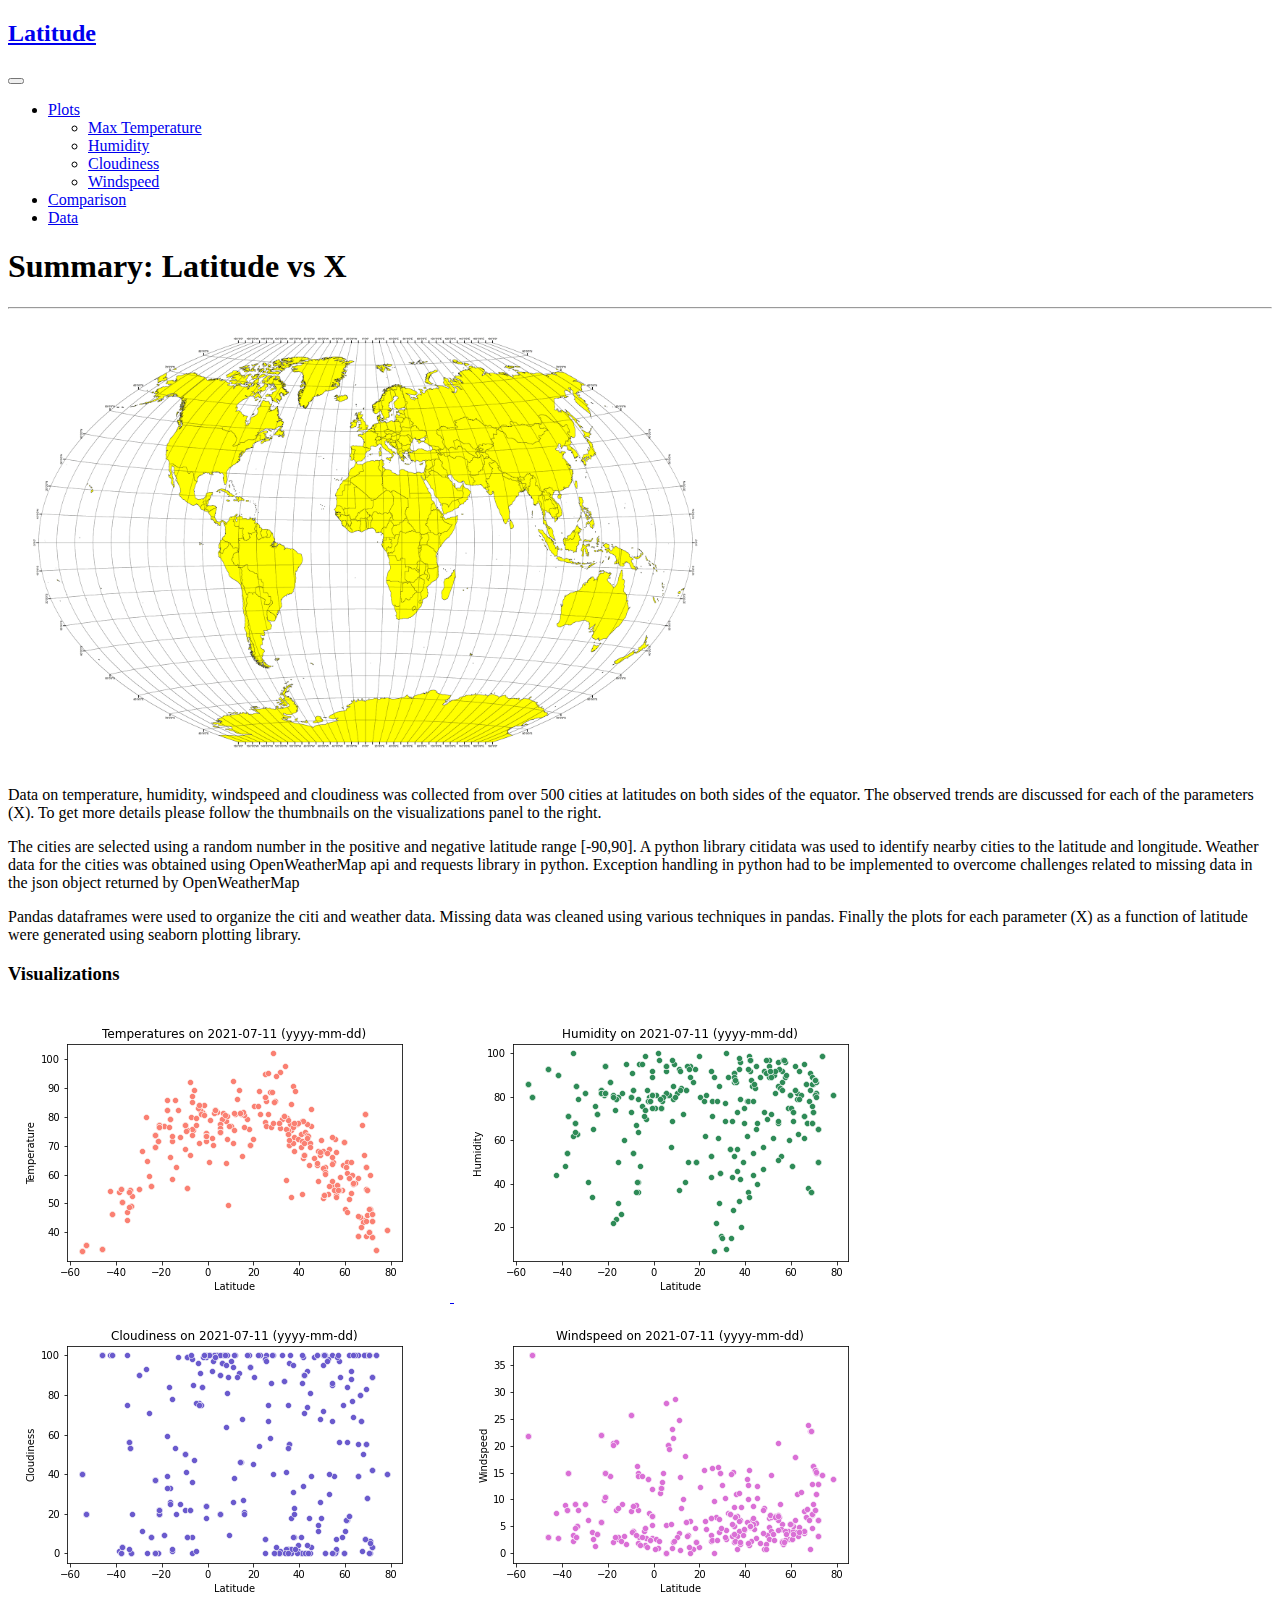
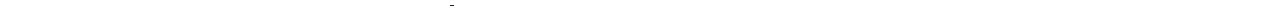
<file: index.html>
<!DOCTYPE html>
<html lang="en">

<head>
    <meta charset="UTF-8">
    <meta http-equiv="X-UA-Compatible" content="IE=edge">
    <meta name="viewport" content="width=device-width, initial-scale=1.0">
    <link href="https://cdn.jsdelivr.net/npm/bootstrap@5.0.2/dist/css/bootstrap.min.css" rel="stylesheet"
        integrity="sha384-EVSTQN3/azprG1Anm3QDgpJLIm9Nao0Yz1ztcQTwFspd3yD65VohhpuuCOmLASjC" crossorigin="anonymous">
    <link rel="stylesheet" href="style.css">
    <title>LatitudeDataAnalysis</title>
</head>

<body>

    <!-- Navbar container -->
    <div class="container px-4 py-2 ">
        <div class="row">
            <div class="col">
                <nav class="navbar navbar-expand-lg navbar-light bg-light">
                    <div class="container-fluid">
                        <a class="navbar-brand " href="index.html">  
                            <h2> <span class="badge bg-secondary">Latitude</span></h2>
                        </a>
                        <button class="navbar-toggler" type="button" data-bs-toggle="collapse"
                            data-bs-target="#navbarTogglerDemo02" aria-controls="navbarTogglerDemo02"
                            aria-expanded="false" aria-label="Toggle navigation">
                            <span class="navbar-toggler-icon"></span>
                        </button>
                        <div class="collapse navbar-collapse" id="navbarTogglerDemo02">
                            <ul class="navbar-nav ms-auto mb-2 mb-lg-0">
                                <li class="nav-item">
                                    <div class="dropdown">
                                        <a class="nav-link dropdown-toggle" id="dropdownMenuButton1"
                                            data-bs-toggle="dropdown" aria-expanded="false" aria-current="page"
                                            href="#">Plots</a>
                                        <ul class="dropdown-menu" aria-labelledby="dropdownMenuButton1">
                                            <li><a class="dropdown-item" href="temperature.html">Max Temperature</a>
                                            </li>
                                            <li><a class="dropdown-item" href="humidity.html">Humidity</a></li>
                                            <li><a class="dropdown-item" href="cloudiness.html">Cloudiness</a></li>
                                            <li><a class="dropdown-item" href="windspeed.html">Windspeed</a></li>
                                        </ul>
                                    </div>
                                </li>
                                <li class="nav-item">
                                    <a class="nav-link" href="comparison.html">Comparison</a>
                                </li>
                                <li class="nav-item">
                                    <a class="nav-link" href="data.html">Data</a>
                                </li>
                            </ul>
                        </div>
                    </div>
                </nav>
            </div>
        </div>
    </div>

    <!-- Content container -->
    <div class="container px-4 py-4 bg-secondary">
        <div class="row gx-3">
            <div class="col-lg-8">
                <div class="p-3 border bg-light clearfix">
                    <h1>Summary: Latitude vs X</h1>
                    <hr>
                    <img src="./Resources/equatorsign.png" class="img-thumbnail float-start" alt="image not found"
                        style='max-width: 55%;height: auto;margin: 10px;'>
                    <p class='fs-6 lead'>Data on temperature, humidity, windspeed and cloudiness was collected from over
                        500 cities at latitudes on both sides of the equator. The observed trends are discussed for each
                        of the parameters (X). To get more details please follow the thumbnails on the visualizations
                        panel
                        to the right.</p>
                    <p class='text-muted'>The cities are selected using a random number in the positive and negative
                        latitude range [-90,90]. A python library citidata was used to identify nearby cities to the
                        latitude and longitude. Weather data for the cities was obtained using OpenWeatherMap api and
                        requests library in python. Exception handling in python had to be implemented to overcome
                        challenges related to missing data in the json object returned by OpenWeatherMap</p>
                    <p class='text-muted'>Pandas dataframes were used to organize the citi and weather data. Missing data was cleaned using
                        various techniques in pandas. Finally the plots for each parameter (X) as a function of latitude
                        were generated using seaborn plotting library. </p>
                </div>
            </div>
            <div class="col-lg-4">
                <div class="p-3 border bg-light">
                    <h3>Visualizations</h3>
                    <a href="temperature.html">
                        <img src="./Resources/Temperature.png" class="img-thumbnail" alt="image not found"
                            style='max-width: 45%;height: auto;margin: 5px;'>
                    </a>
                    <a href="humidity.html">
                        <img src="./Resources/Humidity.png" class="img-thumbnail" alt="image not found"
                            style='max-width: 45%;height: auto;margin: 5px;'>
                    </a>
                    <a href="cloudiness.html">
                        <img src="./Resources/Cloudiness.png" class="img-thumbnail float-start" alt="image not found"
                            style='max-width: 45%;height: auto;margin: 5px;'>
                    </a>
                    <a href="windspeed.html">
                        <img src="./Resources/Windspeed.png" class="img-thumbnail" alt="image not found"
                            style='max-width: 45%;height: auto;margin: 5px;'>
                    </a>

                </div>
            </div>
        </div>
    </div>
    </div>







    <script src="https://cdn.jsdelivr.net/npm/bootstrap@5.0.2/dist/js/bootstrap.bundle.min.js"
        integrity="sha384-MrcW6ZMFYlzcLA8Nl+NtUVF0sA7MsXsP1UyJoMp4YLEuNSfAP+JcXn/tWtIaxVXM"
        crossorigin="anonymous"></script>
</body>

</html>
</file>
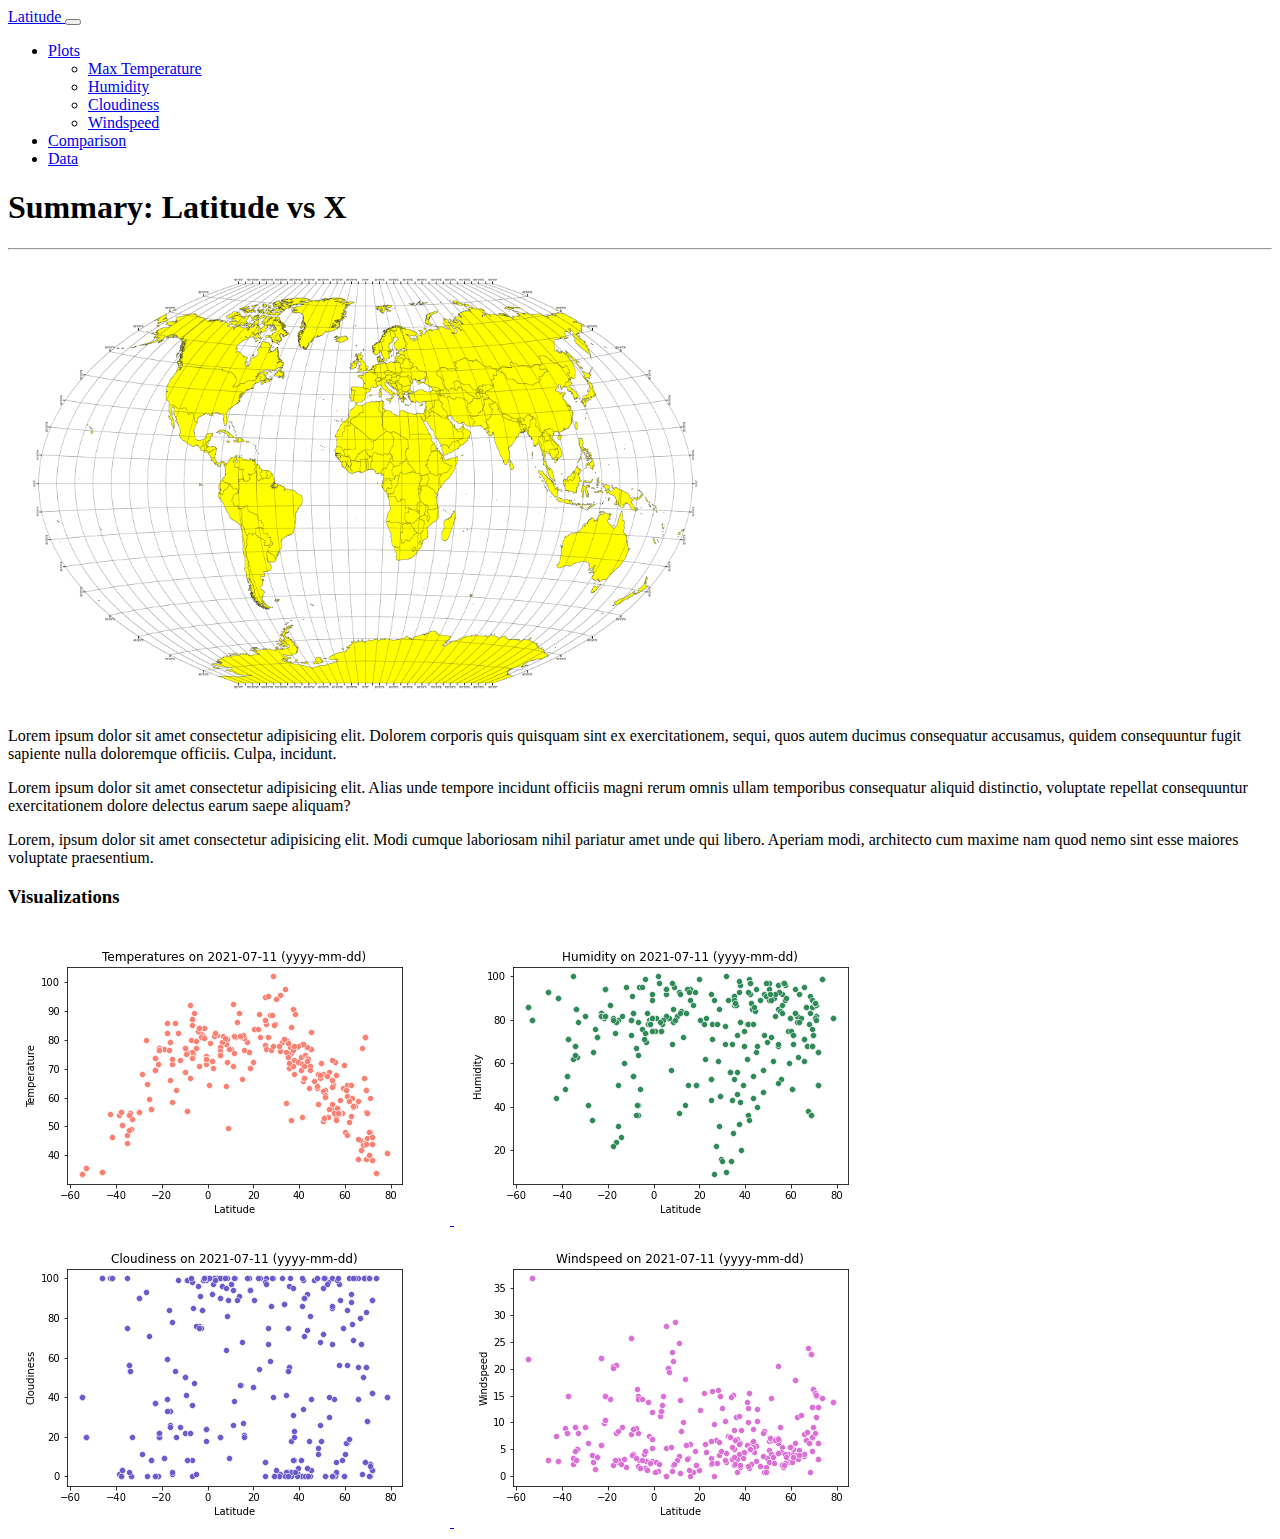
<file: WebVisualizations/index.html>
<!DOCTYPE html>
<html lang="en">

<head>
    <meta charset="UTF-8">
    <meta http-equiv="X-UA-Compatible" content="IE=edge">
    <meta name="viewport" content="width=device-width, initial-scale=1.0">
    <link href="https://cdn.jsdelivr.net/npm/bootstrap@5.0.2/dist/css/bootstrap.min.css" rel="stylesheet"
        integrity="sha384-EVSTQN3/azprG1Anm3QDgpJLIm9Nao0Yz1ztcQTwFspd3yD65VohhpuuCOmLASjC" crossorigin="anonymous">
    <link rel="stylesheet" href="style.css">
    <title>LatitudeDataAnalysis</title>
</head>

<body>
    <!-- Navbar container -->
    <div class="container px-4 py-2 ">
        <div class="row">
            <div class="col">
                <nav class="navbar navbar-expand-lg navbar-light bg-light">
                    <div class="container-fluid">
                        <a class="navbar-brand " href="index.html">
                            Latitude
                        </a>
                        <button class="navbar-toggler" type="button" data-bs-toggle="collapse"
                            data-bs-target="#navbarTogglerDemo02" aria-controls="navbarTogglerDemo02"
                            aria-expanded="false" aria-label="Toggle navigation">
                            <span class="navbar-toggler-icon"></span>
                        </button>
                        <div class="collapse navbar-collapse" id="navbarTogglerDemo02">
                            <ul class="navbar-nav ms-auto mb-2 mb-lg-0">
                                <li class="nav-item">
                                    <div class="dropdown">
                                        <a class="nav-link dropdown-toggle" id="dropdownMenuButton1"
                                            data-bs-toggle="dropdown" aria-expanded="false" aria-current="page"
                                            href="#">Plots</a>
                                        <ul class="dropdown-menu" aria-labelledby="dropdownMenuButton1">
                                            <li><a class="dropdown-item" href="temperature.html">Max Temperature</a>
                                            </li>
                                            <li><a class="dropdown-item" href="humidity.html">Humidity</a></li>
                                            <li><a class="dropdown-item" href="cloudiness.html">Cloudiness</a></li>
                                            <li><a class="dropdown-item" href="windspeed.html">Windspeed</a></li>
                                        </ul>
                                    </div>
                                </li>
                                <li class="nav-item">
                                    <a class="nav-link" href="comparison.html">Comparison</a>
                                </li>
                                <li class="nav-item">
                                    <a class="nav-link" href="data.html">Data</a>
                                </li>
                            </ul>
                        </div>
                    </div>
                </nav>
            </div>
        </div>
    </div>

    <!-- Content container -->
    <div class="container px-4 py-4 bg-secondary">
        <div class="row gx-3">
            <div class="col-lg-8">
                <div class="p-3 border bg-light clearfix">
                    <h1>Summary: Latitude vs X</h1>
                    <hr>
                    <img src="./Resources/equatorsign.png" class="img-thumbnail float-start" alt="image not found"
                        style='max-width: 55%;height: auto;margin: 10px;'>
                    <p class='fs-6 lead'>Lorem ipsum dolor sit amet consectetur adipisicing elit. Dolorem corporis quis
                        quisquam sint ex
                        exercitationem, sequi, quos autem ducimus consequatur accusamus, quidem consequuntur fugit
                        sapiente
                        nulla doloremque officiis. Culpa, incidunt.</p>
                    <p class='text-muted'>Lorem ipsum dolor sit amet consectetur adipisicing elit. Alias unde tempore
                        incidunt officiis
                        magni rerum omnis ullam temporibus consequatur aliquid distinctio, voluptate repellat
                        consequuntur exercitationem dolore delectus earum saepe aliquam?</p>
                    <p>Lorem, ipsum dolor sit amet consectetur adipisicing elit. Modi cumque laboriosam nihil pariatur
                        amet unde qui libero. Aperiam modi, architecto cum maxime nam quod nemo sint esse maiores
                        voluptate praesentium.</p>
                </div>
            </div>
            <div class="col-lg-4">
                <div class="p-3 border bg-light">
                    <h3>Visualizations</h3>
                    <a href="temperature.html">
                        <img src="./Resources/Temperature.png" class="img-thumbnail" alt="image not found"
                            style='max-width: 45%;height: auto;margin: 5px;'>
                    </a>
                    <a href="humidity.html">
                        <img src="./Resources/Humidity.png" class="img-thumbnail" alt="image not found"
                            style='max-width: 45%;height: auto;margin: 5px;'>
                    </a>
                    <a href="cloudiness.html">
                        <img src="./Resources/Cloudiness.png" class="img-thumbnail float-start" alt="image not found"
                            style='max-width: 45%;height: auto;margin: 5px;'>
                    </a>
                    <a href="windspeed.html">
                        <img src="./Resources/Windspeed.png" class="img-thumbnail" alt="image not found"
                            style='max-width: 45%;height: auto;margin: 5px;'>
                    </a>

                </div>
            </div>
        </div>
    </div>
    </div>







    <script src="https://cdn.jsdelivr.net/npm/bootstrap@5.0.2/dist/js/bootstrap.bundle.min.js"
        integrity="sha384-MrcW6ZMFYlzcLA8Nl+NtUVF0sA7MsXsP1UyJoMp4YLEuNSfAP+JcXn/tWtIaxVXM"
        crossorigin="anonymous"></script>
</body>

</html>
</file>
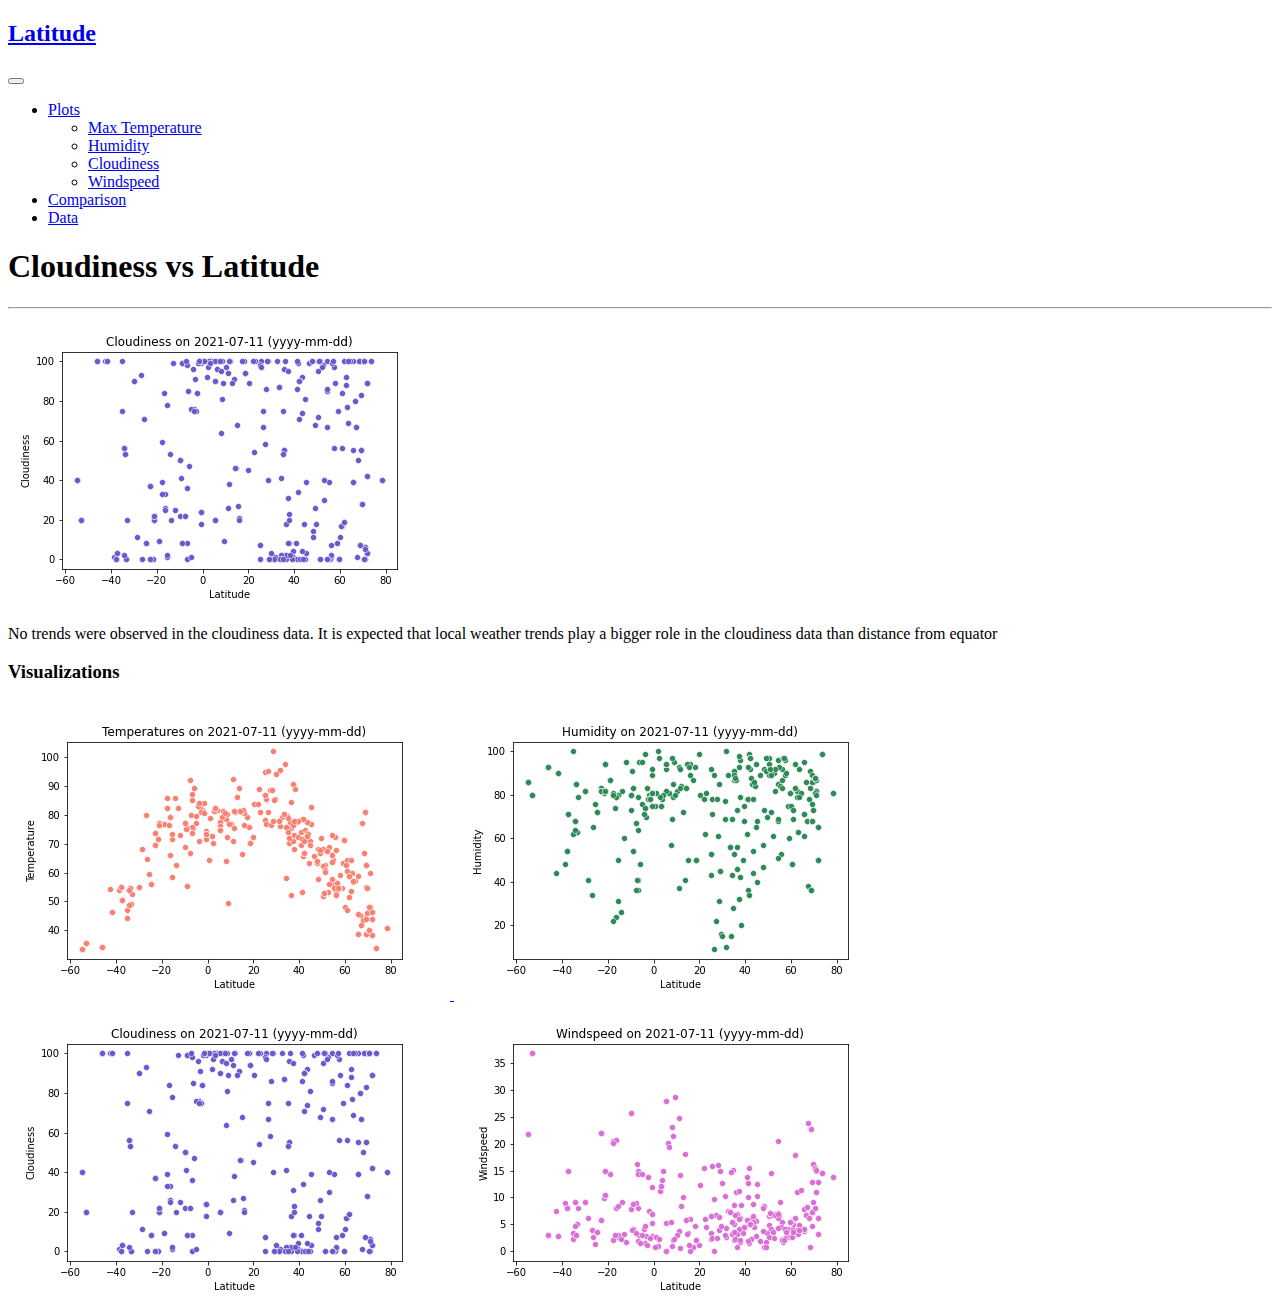
<file: cloudiness.html>
<!DOCTYPE html>
<html lang="en">

<head>
    <meta charset="UTF-8">
    <meta http-equiv="X-UA-Compatible" content="IE=edge">
    <meta name="viewport" content="width=device-width, initial-scale=1.0">
    <link href="https://cdn.jsdelivr.net/npm/bootstrap@5.0.2/dist/css/bootstrap.min.css" rel="stylesheet"
        integrity="sha384-EVSTQN3/azprG1Anm3QDgpJLIm9Nao0Yz1ztcQTwFspd3yD65VohhpuuCOmLASjC" crossorigin="anonymous">
    <link rel="stylesheet" href="style.css">
    <title>Latitude-Cloudiness</title>
</head>

<body>
    <div class="container px-4 py-2 ">
        <div class="row">
            <div class="col">
                <nav class="navbar navbar-expand-lg navbar-light bg-light">
                    <div class="container-fluid">
                        <a class="navbar-brand " href="index.html">
                            <h2> <span class="badge bg-secondary">Latitude</span></h2>
                        </a>
                        <button class="navbar-toggler" type="button" data-bs-toggle="collapse"
                            data-bs-target="#navbarTogglerDemo02" aria-controls="navbarTogglerDemo02"
                            aria-expanded="false" aria-label="Toggle navigation">
                            <span class="navbar-toggler-icon"></span>
                        </button>
                        <div class="collapse navbar-collapse" id="navbarTogglerDemo02">
                            <ul class="navbar-nav ms-auto mb-2 mb-lg-0">
                                <li class="nav-item">
                                    <div class="dropdown">
                                        <a class="nav-link dropdown-toggle" id="dropdownMenuButton1"
                                            data-bs-toggle="dropdown" aria-expanded="false" aria-current="page"
                                            href="#">Plots</a>
                                        <ul class="dropdown-menu" aria-labelledby="dropdownMenuButton1">
                                            <li><a class="dropdown-item" href="temperature.html">Max Temperature</a>
                                            </li>
                                            <li><a class="dropdown-item" href="humidity.html">Humidity</a></li>
                                            <li><a class="dropdown-item" href="cloudiness.html">Cloudiness</a></li>
                                            <li><a class="dropdown-item" href="windspeed.html">Windspeed</a></li>
                                        </ul>
                                    </div>
                                </li>
                                <li class="nav-item">
                                    <a class="nav-link" href="comparison.html">Comparison</a>
                                </li>
                                <li class="nav-item">
                                    <a class="nav-link" href="data.html">Data</a>
                                </li>
                            </ul>
                        </div>
                    </div>
                </nav>
            </div>
        </div>
    </div>

    <!-- Content container -->
    <div class="container px-4 py-4 bg-secondary">
        <div class="row gx-3">
            <div class="col-lg-8">
                <div class="p-3 border bg-light clearfix">
                    <h1 class='text-center mt-5'>Cloudiness vs Latitude</h1>
                    <hr>
                    <div class='text-center mt-4 mb-3'>
                        <img src="./Resources/Cloudiness.png" class="img-fluid" alt="image not found">
                    </div>

                    <p class='fs-6 lead'>No trends were observed in the cloudiness data. It is expected that local
                        weather trends play a bigger role in the cloudiness data than distance from equator</p>

                </div>
            </div>
            <div class="col-lg-4">
                <div class="p-3 border bg-light">
                    <h3>Visualizations</h3>
                    <a href="temperature.html">
                        <img src="./Resources/Temperature.png" class="img-thumbnail" alt="image not found"
                            style='max-width: 45%;height: auto;margin: 5px;'>
                    </a>
                    <a href="humidity.html">
                        <img src="./Resources/Humidity.png" class="img-thumbnail" alt="image not found"
                            style='max-width: 45%;height: auto;margin: 5px;'>
                    </a>
                    <img src="./Resources/Cloudiness.png" class="img-thumbnail float-start" alt="image not found"
                        style='max-width: 45%;height: auto;margin: 5px;border-color: teal; border-width: 3px;'>
                    <a href="windspeed.html">
                        <img src="./Resources/Windspeed.png" class="img-thumbnail" alt="image not found"
                            style='max-width: 45%;height: auto;margin: 5px;'>
                    </a>
                </div>
            </div>
        </div>
    </div>
    </div>







    <script src="https://cdn.jsdelivr.net/npm/bootstrap@5.0.2/dist/js/bootstrap.bundle.min.js"
        integrity="sha384-MrcW6ZMFYlzcLA8Nl+NtUVF0sA7MsXsP1UyJoMp4YLEuNSfAP+JcXn/tWtIaxVXM"
        crossorigin="anonymous"></script>
</body>

</html>
</file>
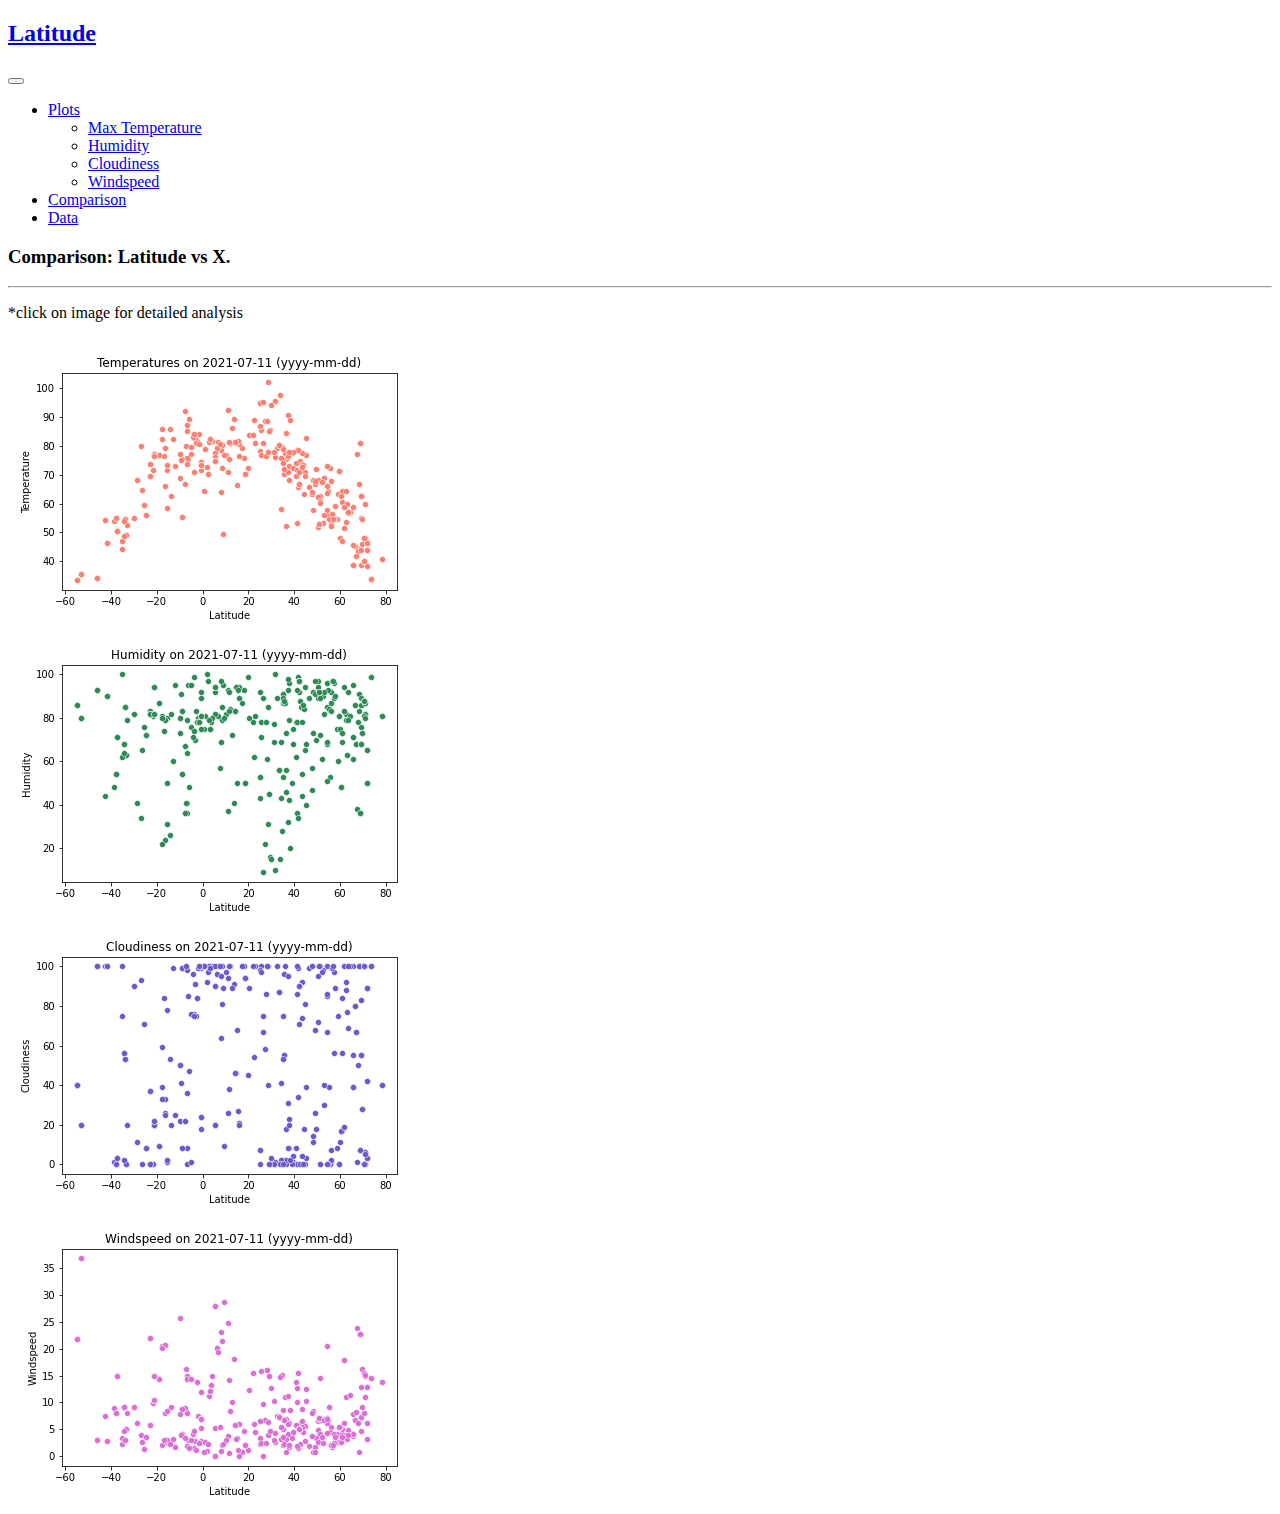
<file: comparison.html>
<!DOCTYPE html>
<html lang="en">

<head>
    <meta charset="UTF-8">
    <meta http-equiv="X-UA-Compatible" content="IE=edge">
    <meta name="viewport" content="width=device-width, initial-scale=1.0">
    <link href="https://cdn.jsdelivr.net/npm/bootstrap@5.0.2/dist/css/bootstrap.min.css" rel="stylesheet"
        integrity="sha384-EVSTQN3/azprG1Anm3QDgpJLIm9Nao0Yz1ztcQTwFspd3yD65VohhpuuCOmLASjC" crossorigin="anonymous">
    <link rel="stylesheet" href="style.css">
    <title>Latitude-Comparison</title>
</head>

<body>
    <div class="container px-4 py-2 ">
        <div class="row">
            <div class="col">
                <nav class="navbar navbar-expand-lg navbar-light bg-light">
                    <div class="container-fluid">
                        <a class="navbar-brand " href="index.html">
                            <h2> <span class="badge bg-secondary">Latitude</span></h2>
                        </a>
                        <button class="navbar-toggler" type="button" data-bs-toggle="collapse"
                            data-bs-target="#navbarTogglerDemo02" aria-controls="navbarTogglerDemo02"
                            aria-expanded="false" aria-label="Toggle navigation">
                            <span class="navbar-toggler-icon"></span>
                        </button>
                        <div class="collapse navbar-collapse" id="navbarTogglerDemo02">
                            <ul class="navbar-nav ms-auto mb-2 mb-lg-0">
                                <li class="nav-item">
                                    <div class="dropdown">
                                        <a class="nav-link dropdown-toggle" id="dropdownMenuButton1"
                                            data-bs-toggle="dropdown" aria-expanded="false" aria-current="page"
                                            href="#">Plots</a>
                                        <ul class="dropdown-menu" aria-labelledby="dropdownMenuButton1">
                                            <li><a class="dropdown-item" href="temperature.html">Max Temperature</a>
                                            </li>
                                            <li><a class="dropdown-item" href="humidity.html">Humidity</a></li>
                                            <li><a class="dropdown-item" href="cloudiness.html">Cloudiness</a></li>
                                            <li><a class="dropdown-item" href="windspeed.html">Windspeed</a></li>
                                        </ul>
                                    </div>
                                </li>
                                <li class="nav-item">
                                    <a class="nav-link" href="comparison.html">Comparison</a>
                                </li>
                                <li class="nav-item">
                                    <a class="nav-link" href="data.html">Data</a>
                                </li>
                            </ul>
                        </div>
                    </div>
                </nav>
            </div>
        </div>
    </div>


    <div class="container bg-secondary py-4">
        <div class='row pt-4'>
            <div class='col-12'>
                <div class="p-3 bg-light text-center">
                    <h3>Comparison: Latitude vs X.</h3>
                    <hr>
                </div>
                <div class='bg-light'>
                    <p class='ps-4 mb-0 text-muted fs-7'> *click on image for detailed analysis</p>
                </div>
            </div>
        </div>
        <div class="row gx-0 ">
            <div class='col-md-6'>
                <div class='bg-light text-center'>
                    <a href="temperature.html">
                        <img src="./Resources/Temperature.png" class="img-fluid" alt="image not found">
                    </a>
                </div>
            </div>

            <div class='col-md-6'>
                <div class='bg-light text-center'>
                    <a href="humidity.html">
                        <img src="./Resources/Humidity.png" class="img-fluid" alt="image not found">
                    </a>
                </div>
            </div>
        </div>

        <div class="row gx-0 ">
            <div class='col-md-6'>
                <div class='bg-light text-center'>
                    <a href="cloudiness.html">
                        <img src="./Resources/Cloudiness.png" class="img-fluid" alt="image not found"></a>
                </div>
            </div>

            <div class='col-md-6'>
                <div class='bg-light text-center'>
                    <a href="windspeed.html">
                        <img src="./Resources/Windspeed.png" class="img-fluid" alt="image not found">
                    </a>
                </div>
            </div>
        </div>

    </div>







    <script src="https://cdn.jsdelivr.net/npm/bootstrap@5.0.2/dist/js/bootstrap.bundle.min.js"
        integrity="sha384-MrcW6ZMFYlzcLA8Nl+NtUVF0sA7MsXsP1UyJoMp4YLEuNSfAP+JcXn/tWtIaxVXM"
        crossorigin="anonymous"></script>
</body>

</html>
</file>
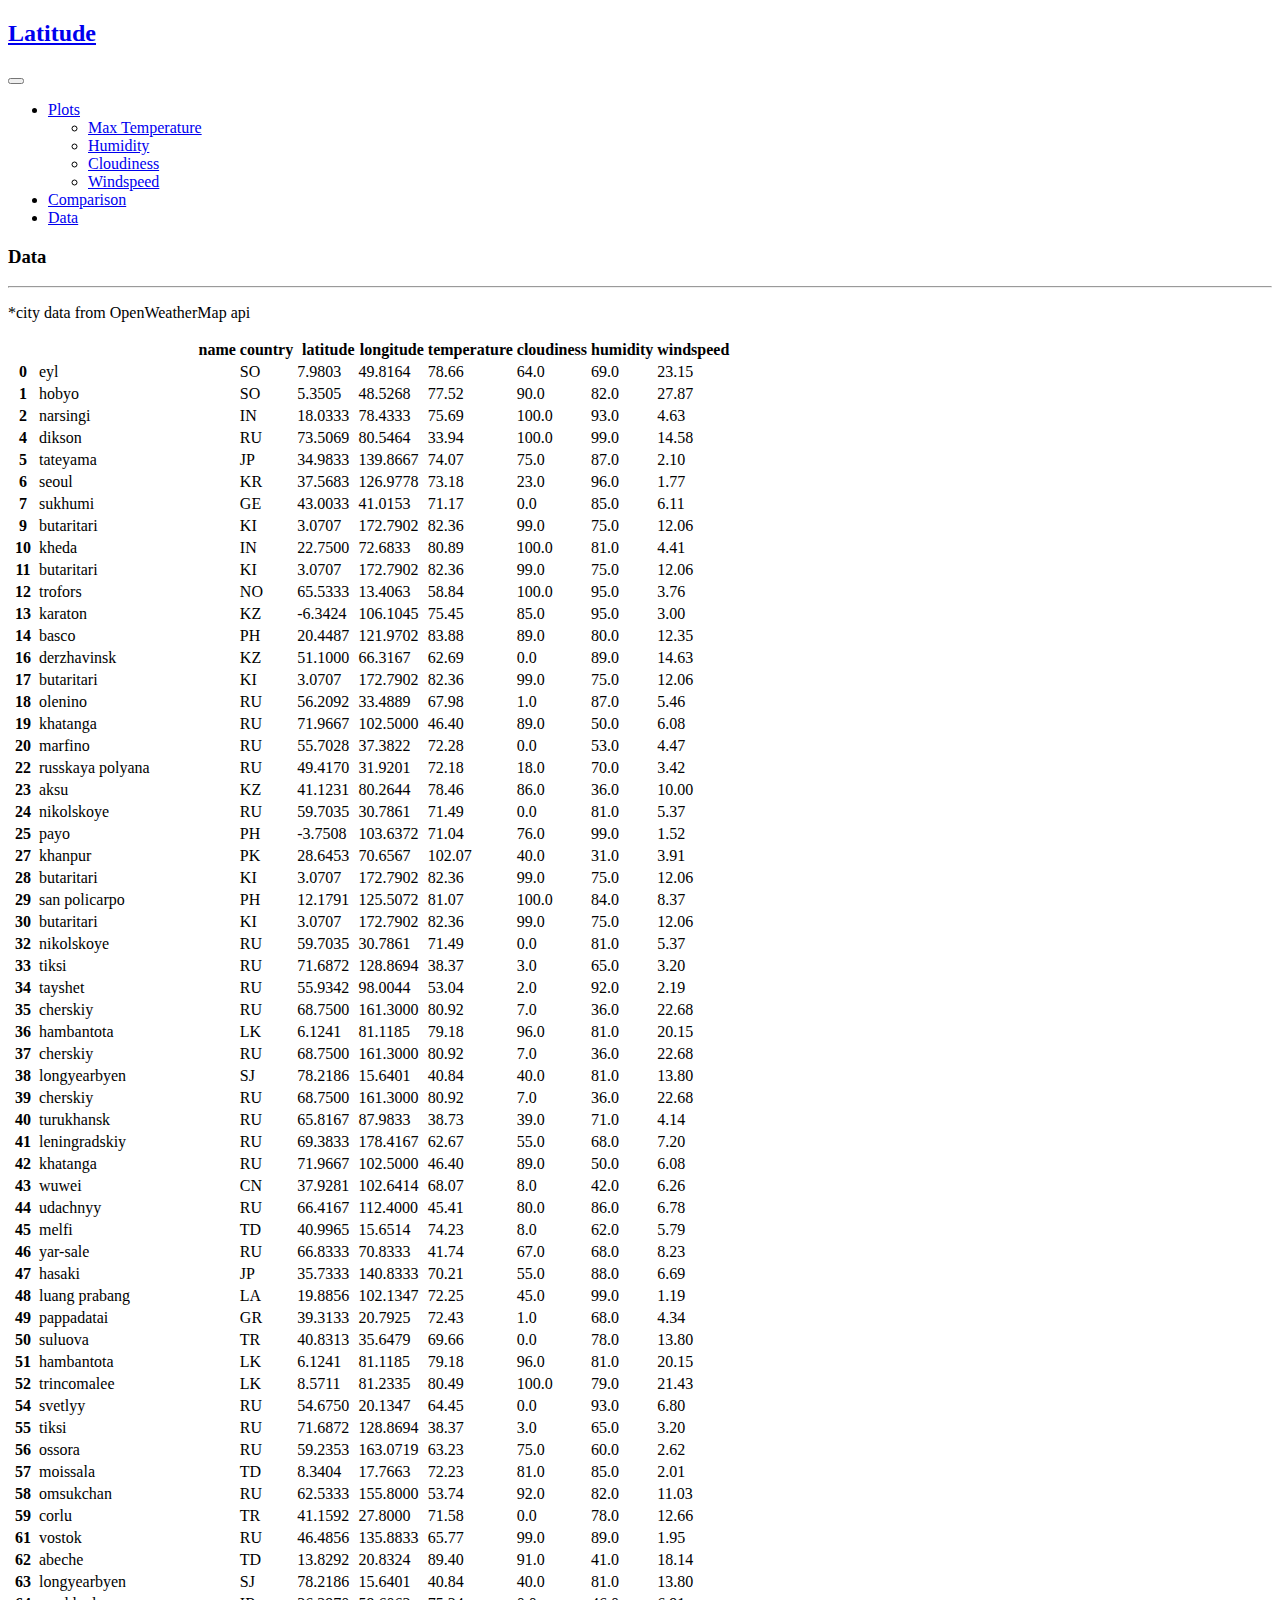
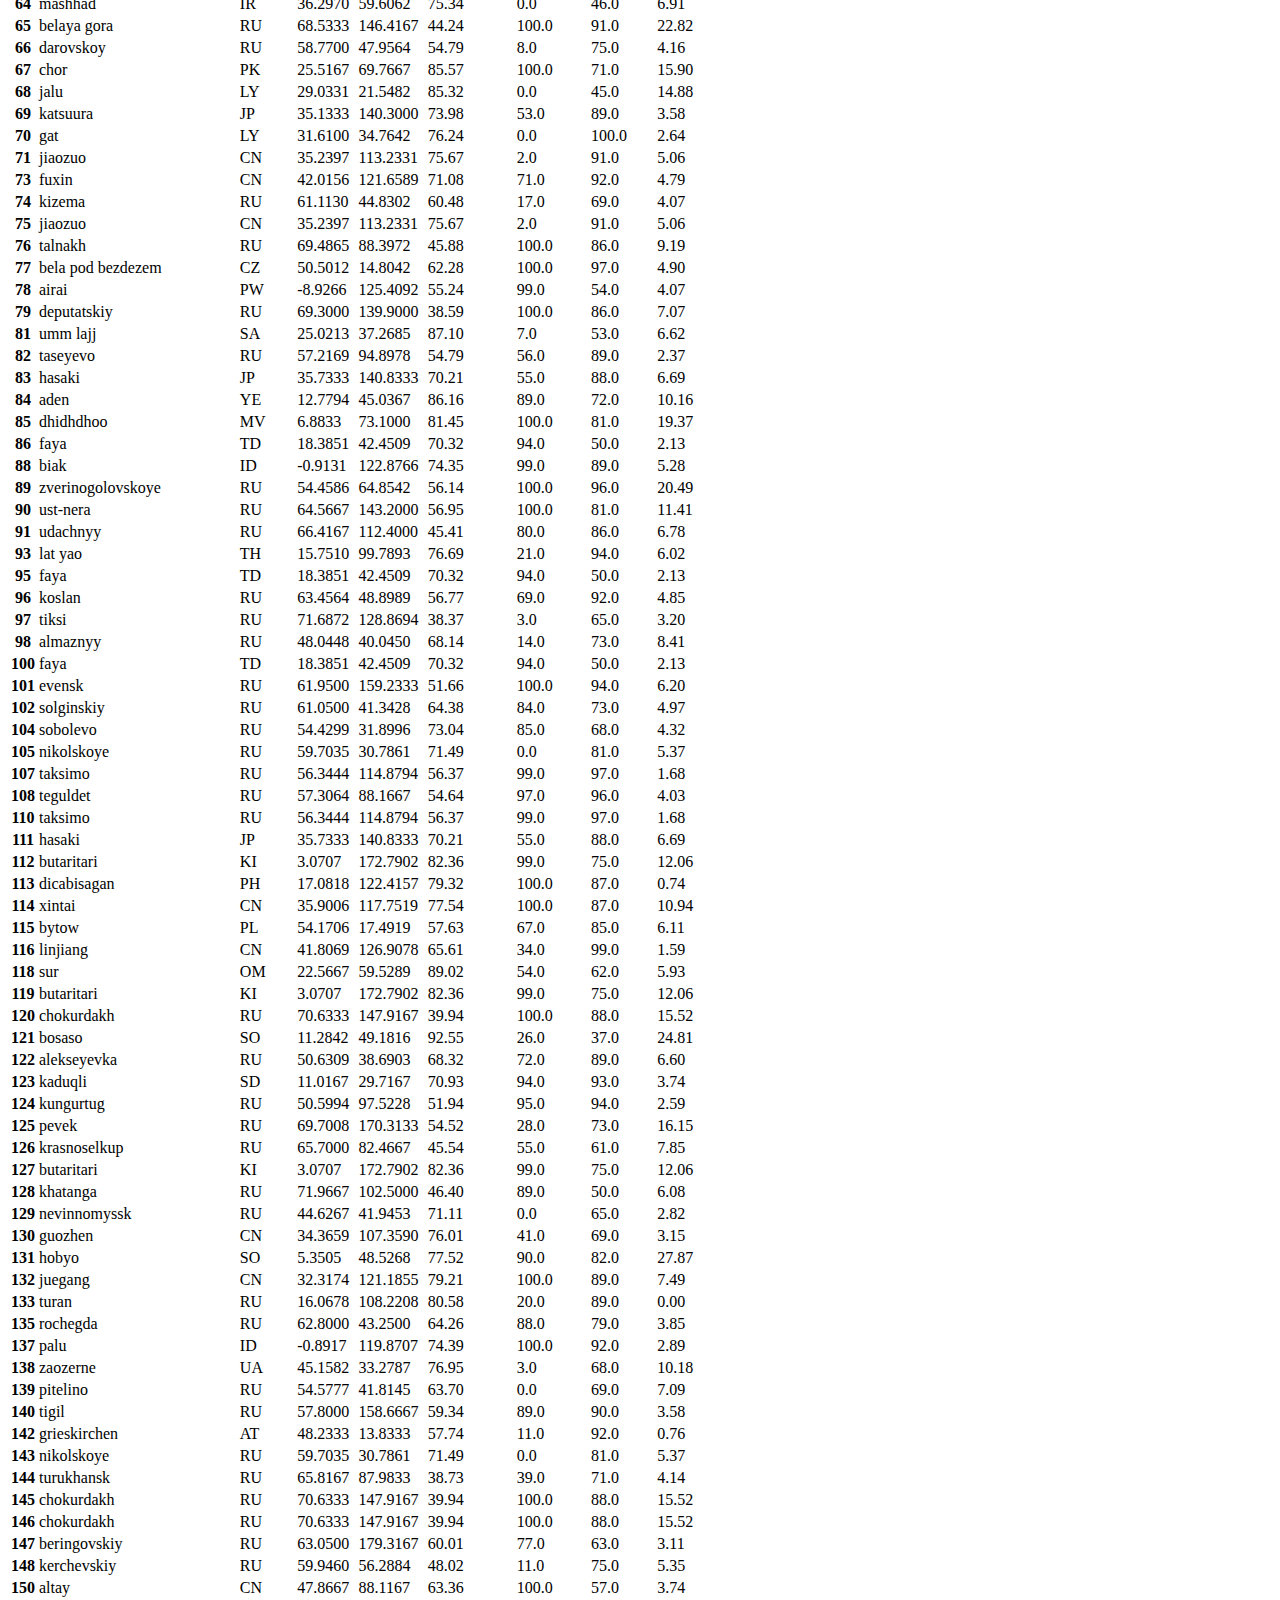
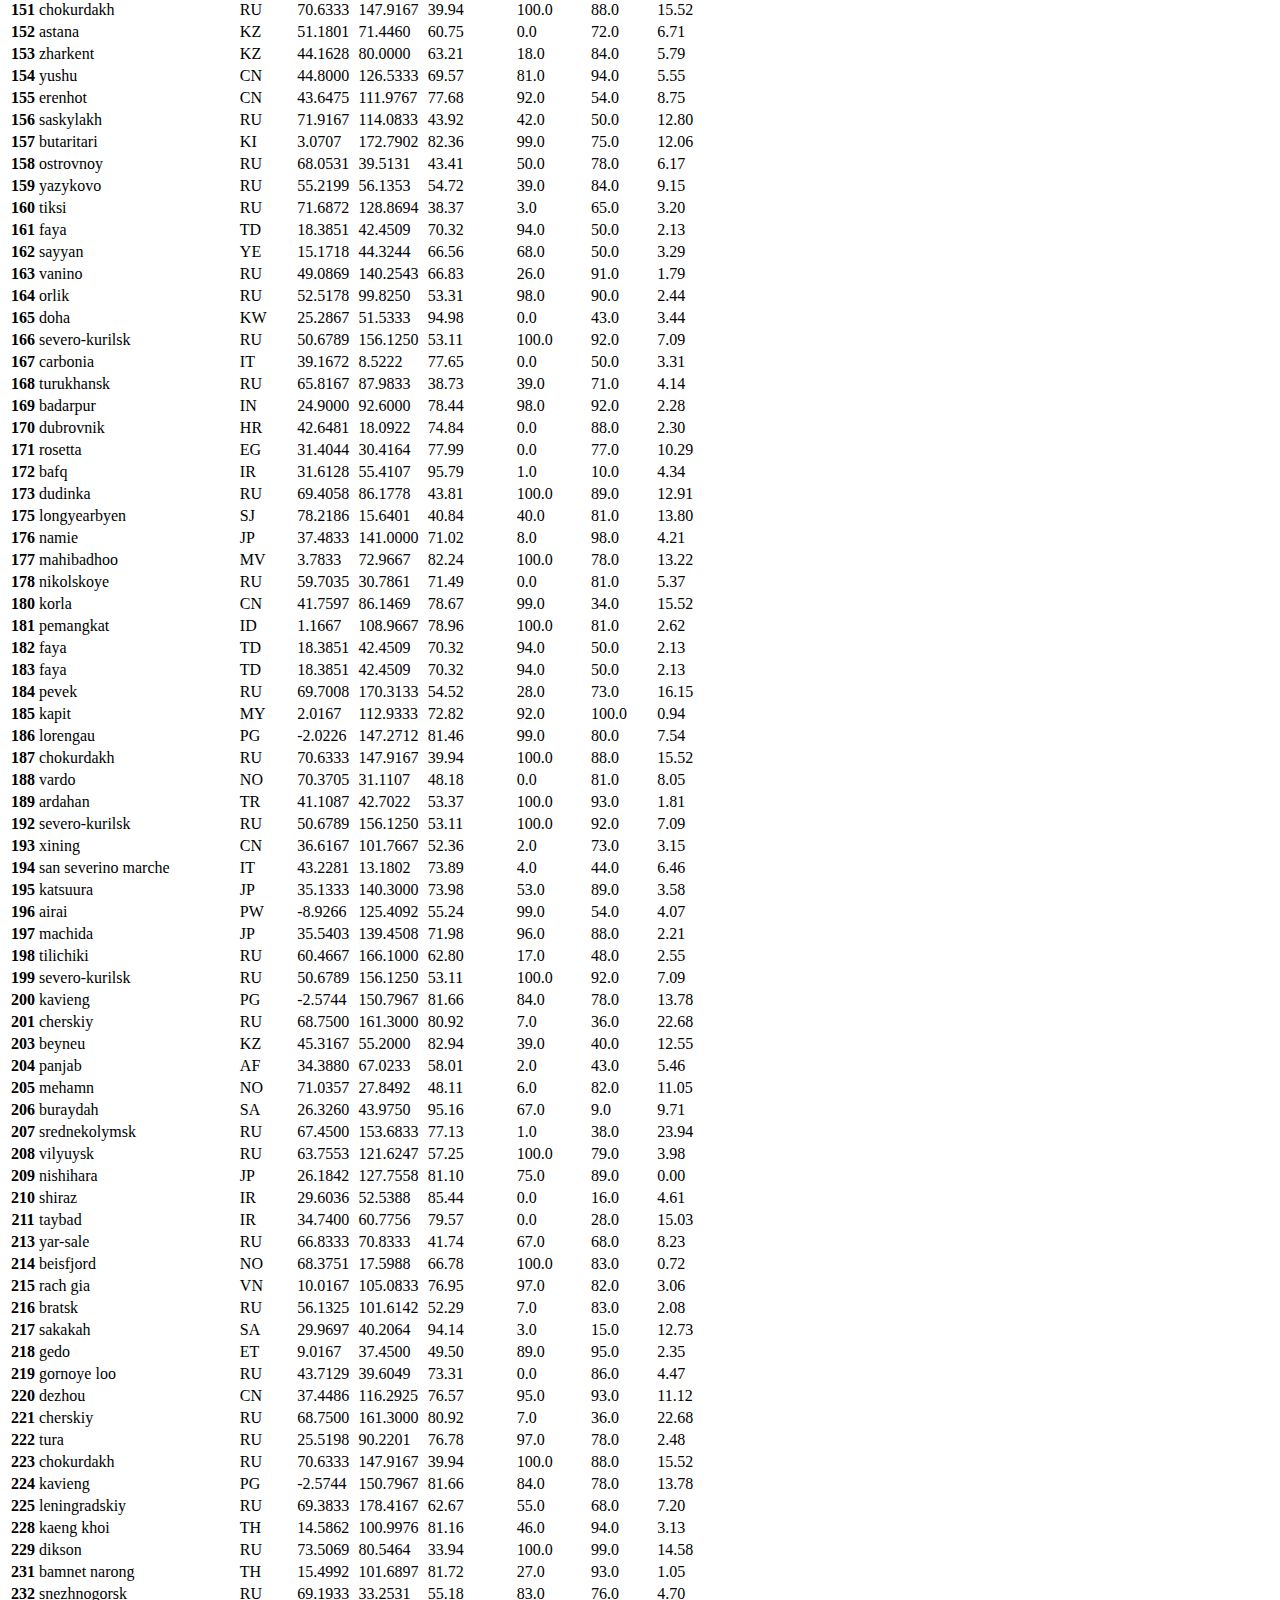
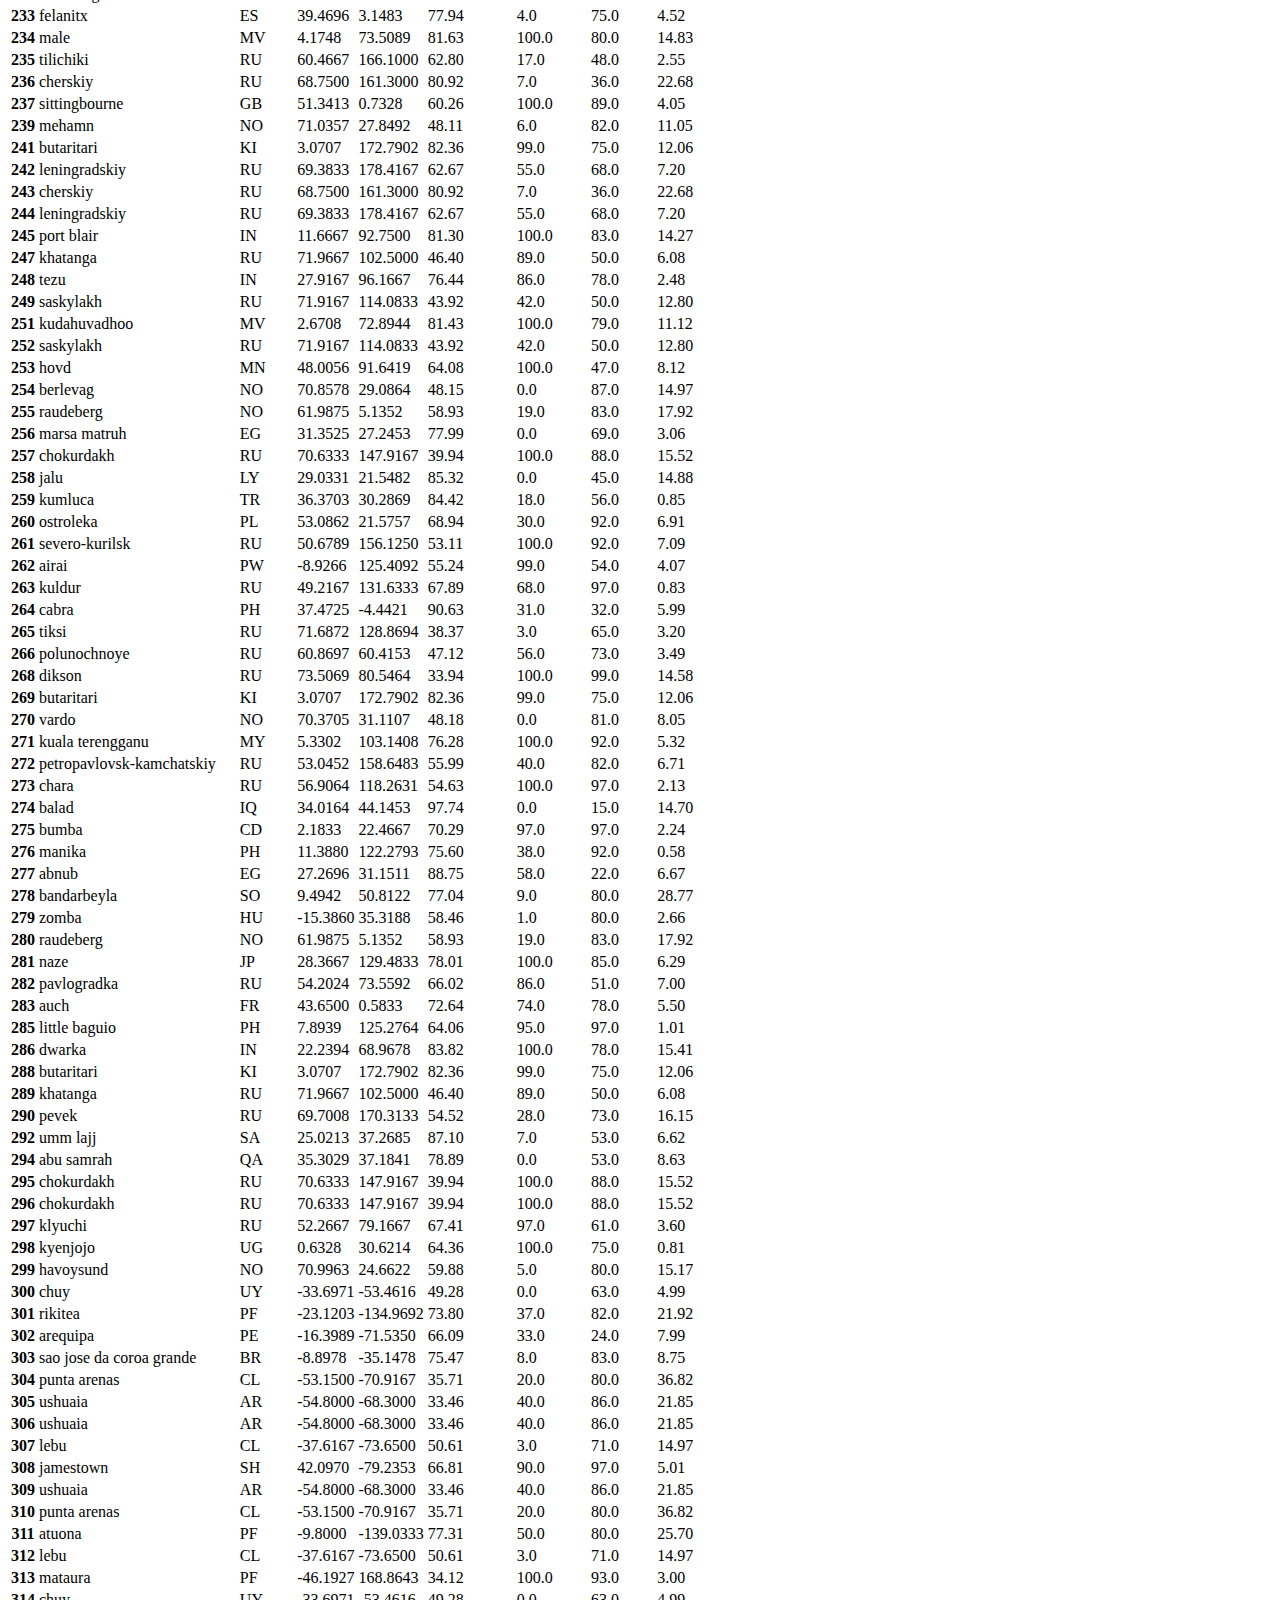
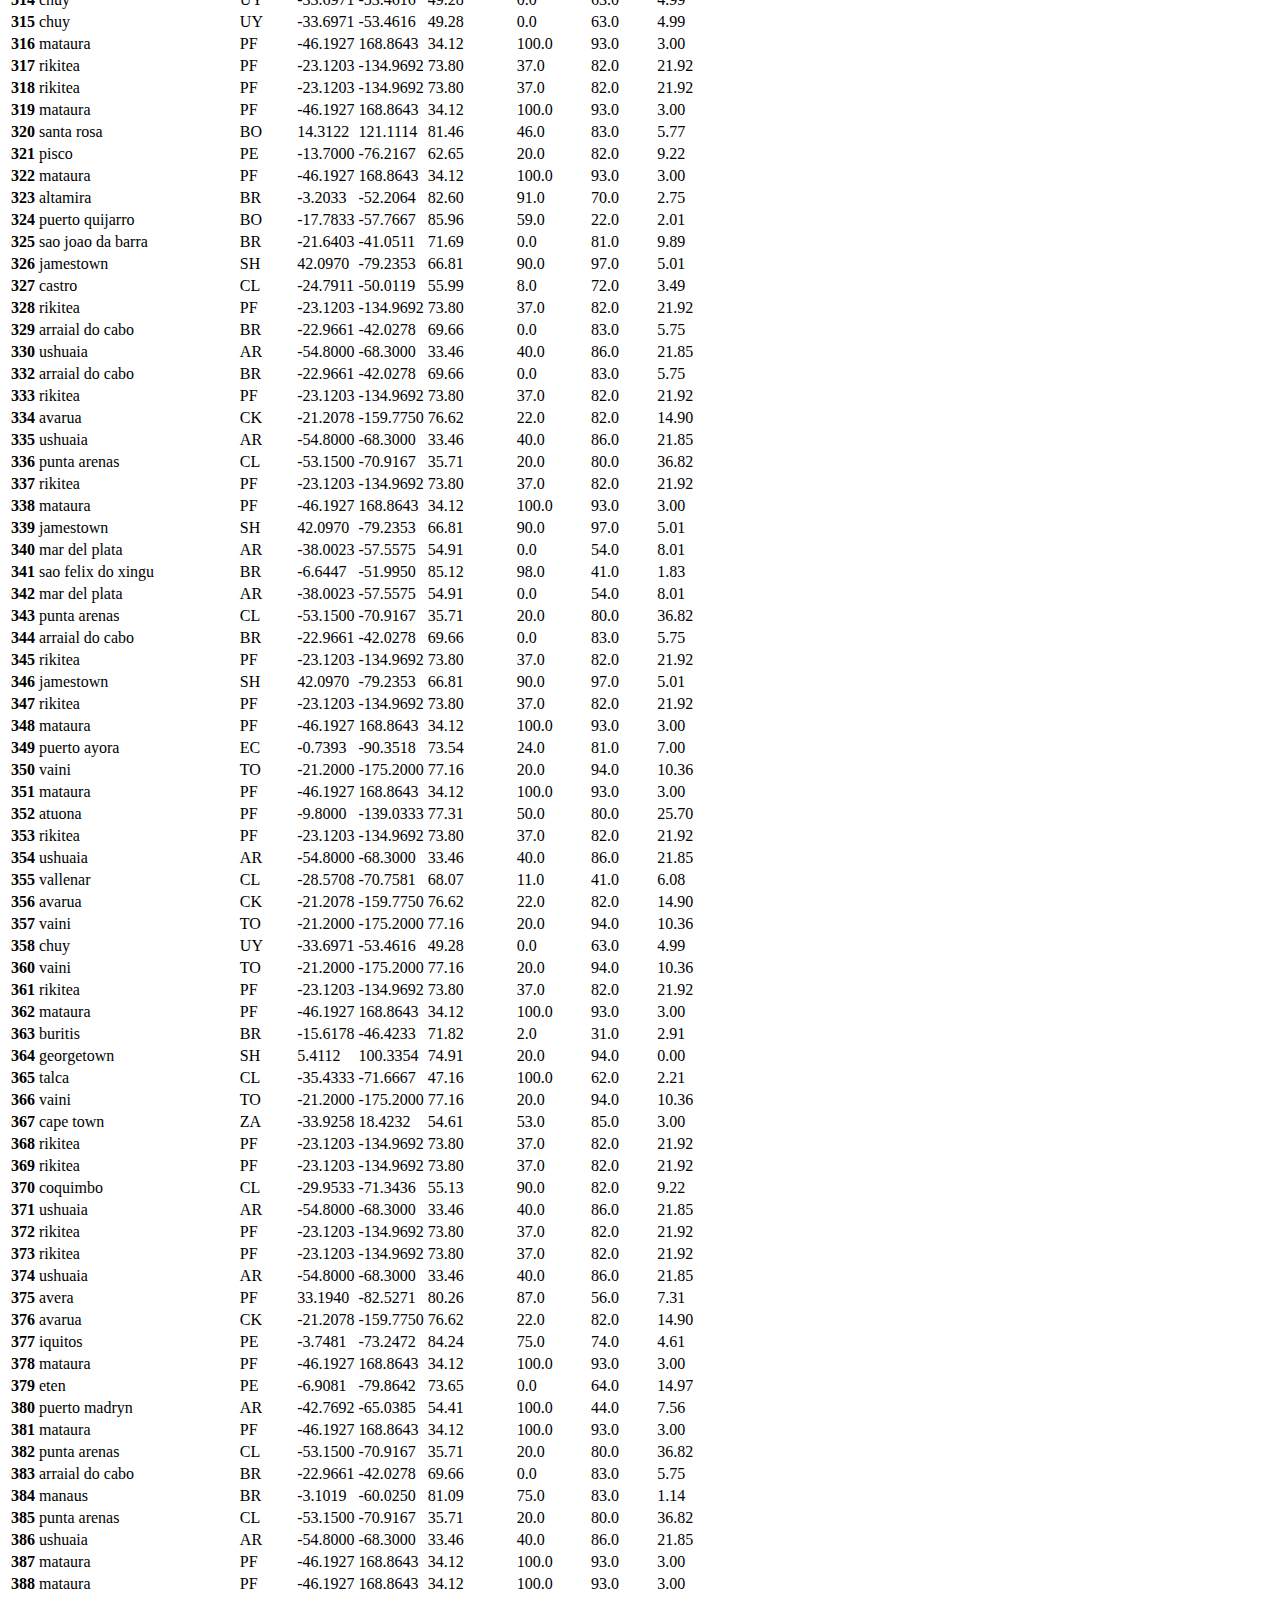
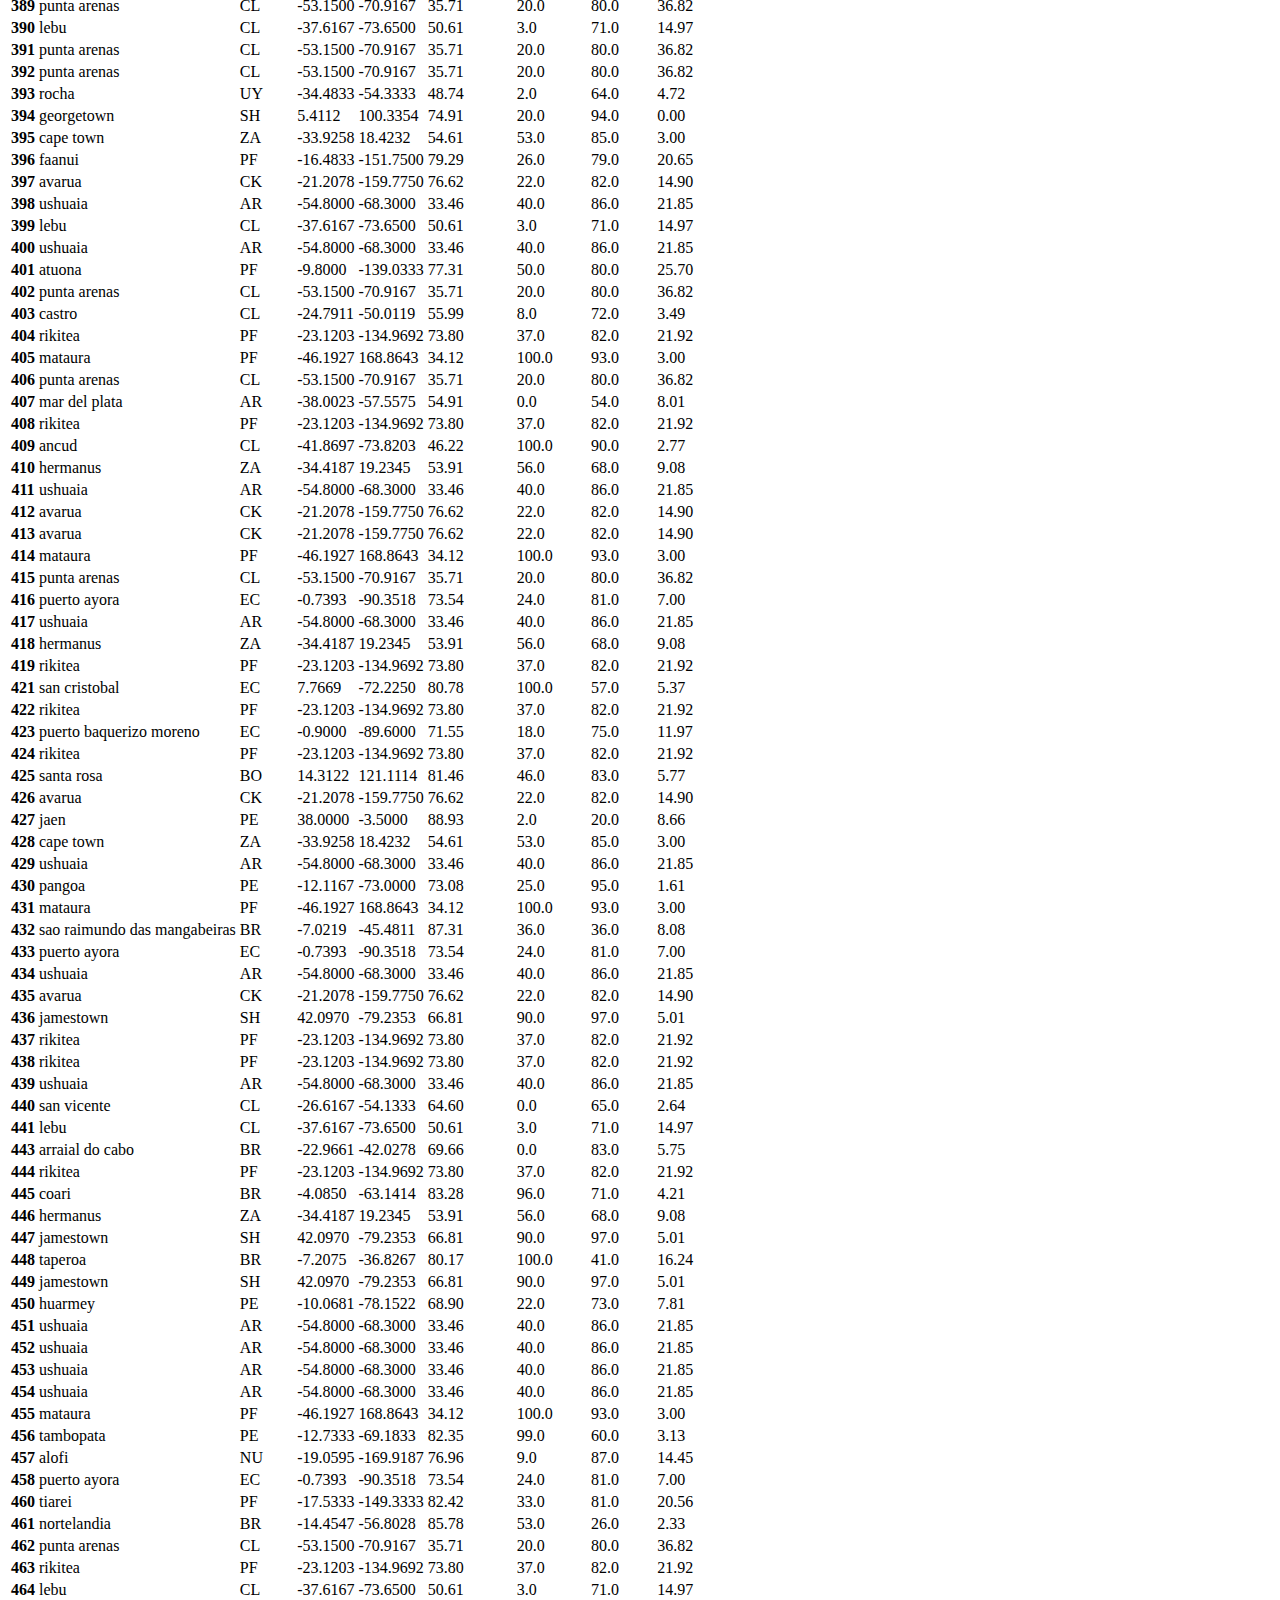
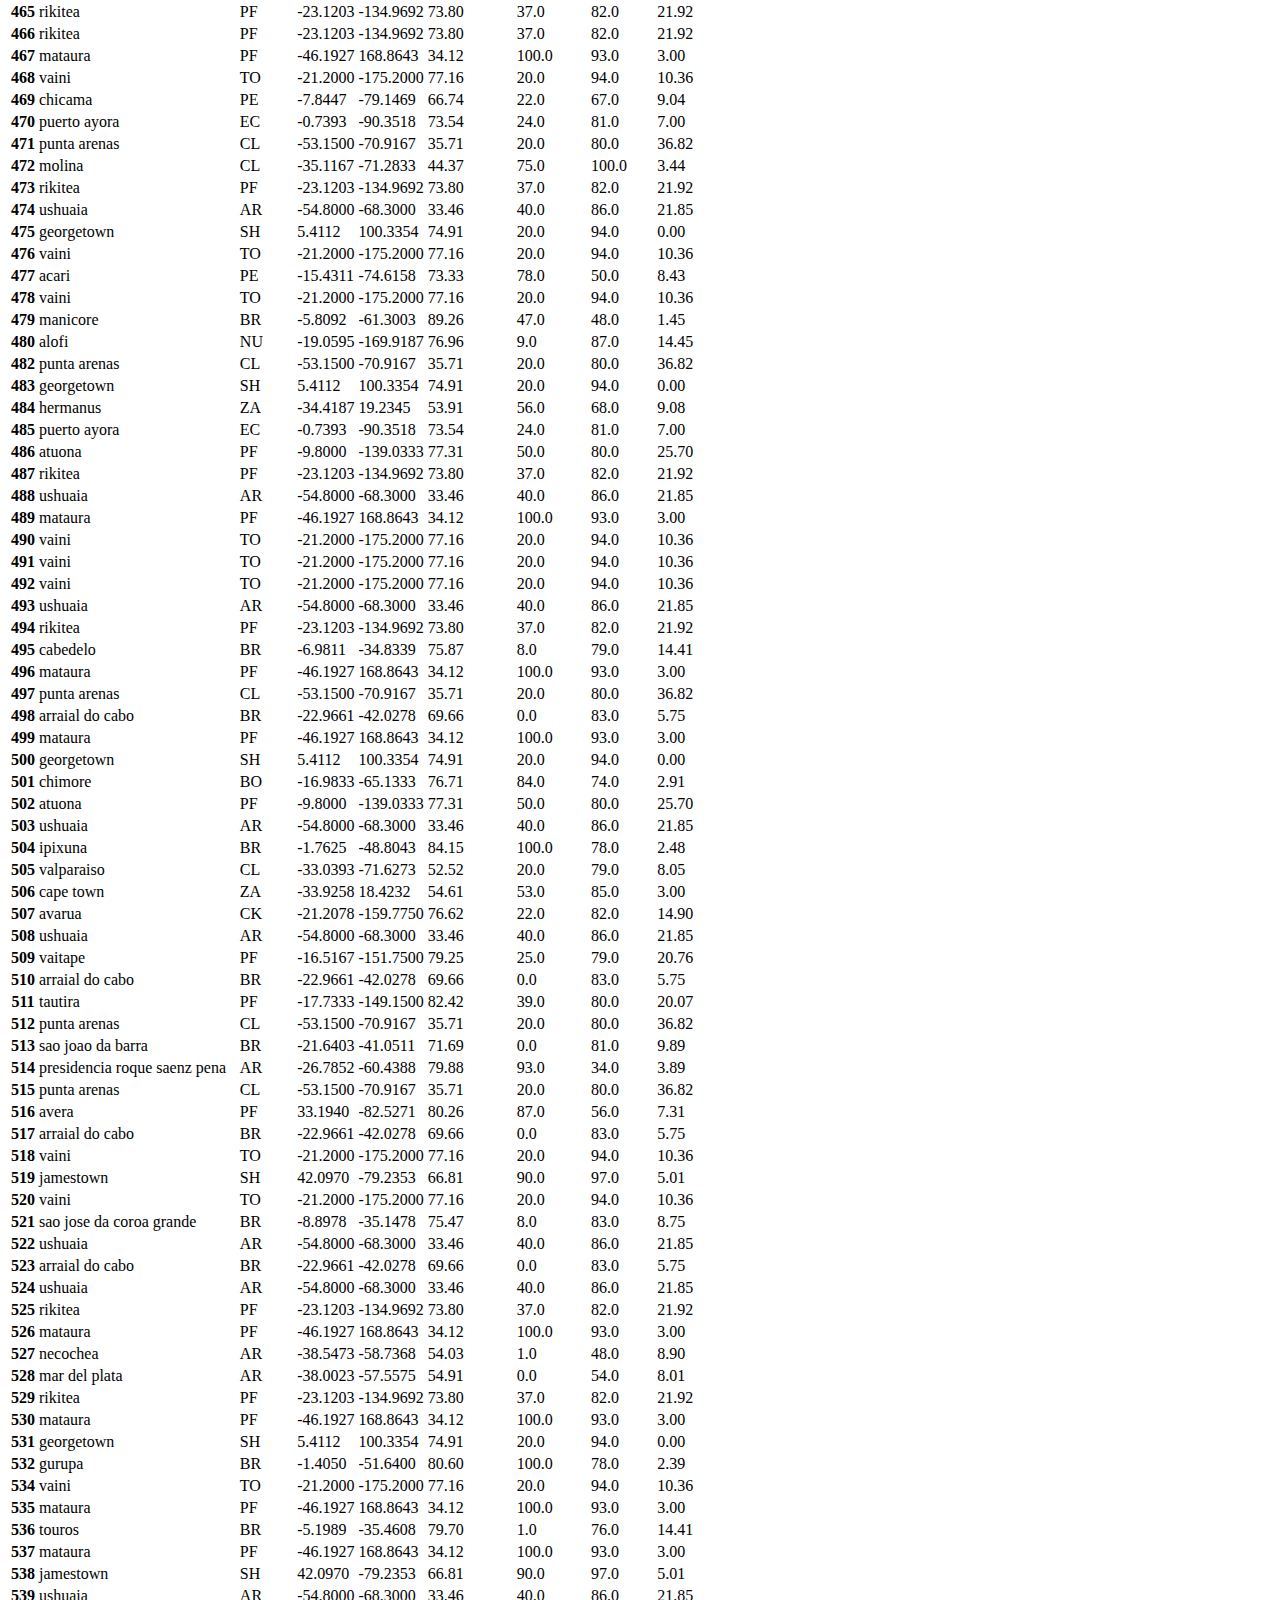
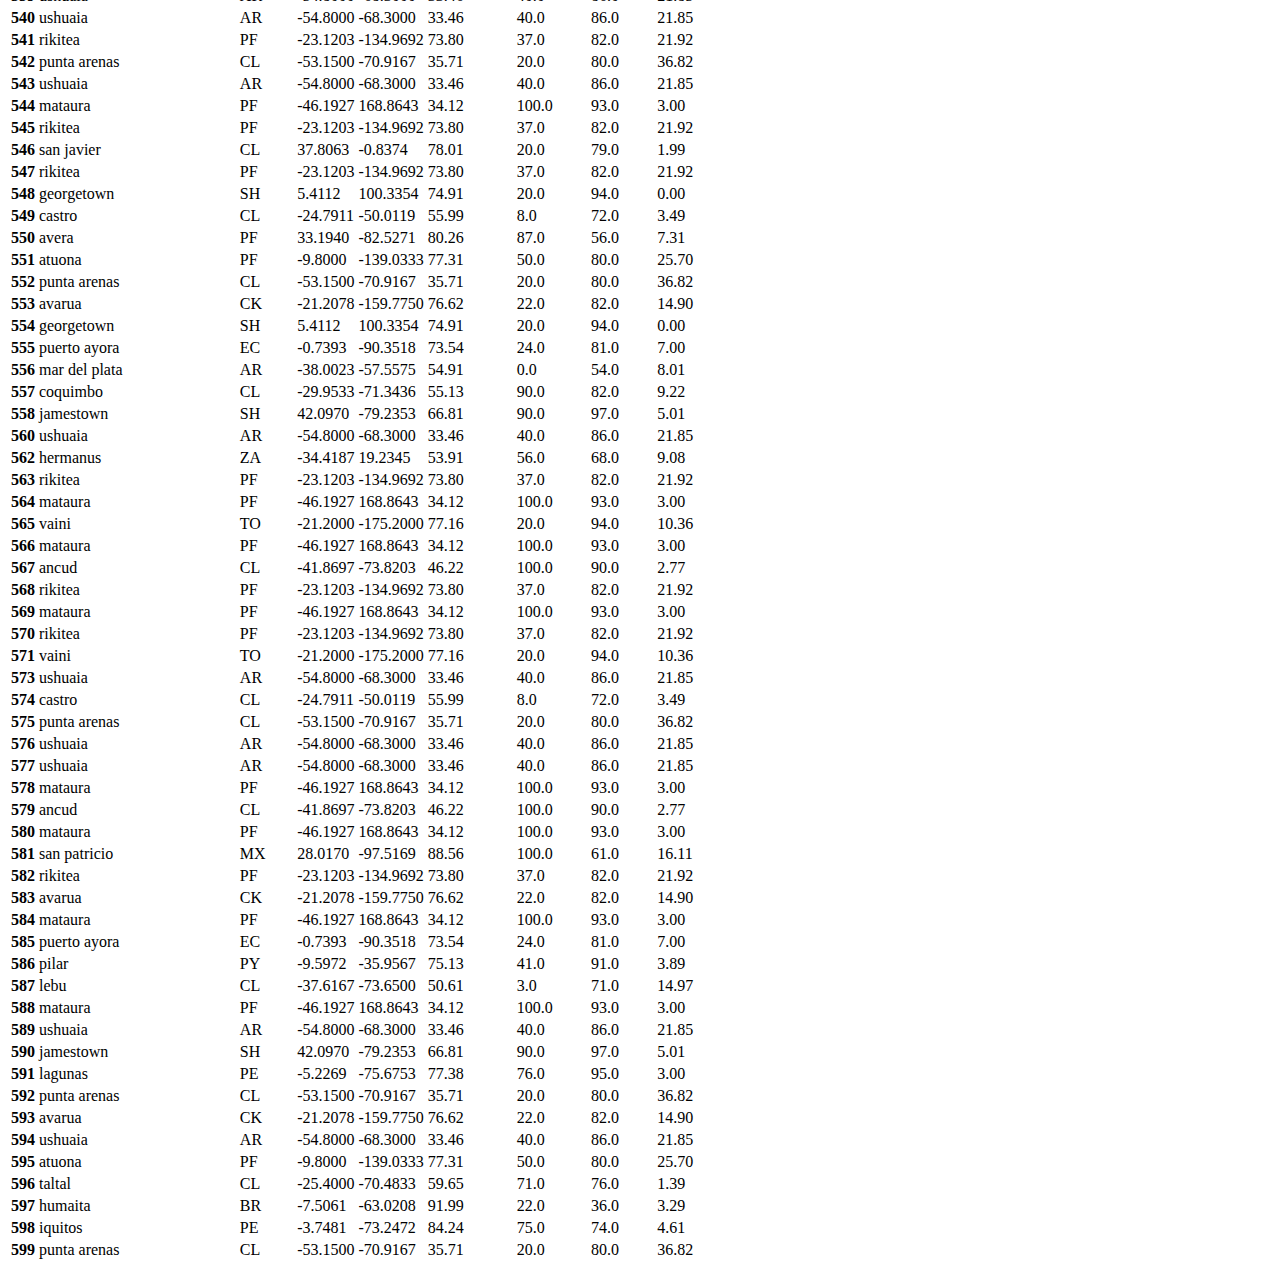
<file: data.html>
<!DOCTYPE html>
<html lang="en">

<head>
    <meta charset="UTF-8">
    <meta http-equiv="X-UA-Compatible" content="IE=edge">
    <meta name="viewport" content="width=device-width, initial-scale=1.0">
    <link href="https://cdn.jsdelivr.net/npm/bootstrap@5.0.2/dist/css/bootstrap.min.css" rel="stylesheet"
        integrity="sha384-EVSTQN3/azprG1Anm3QDgpJLIm9Nao0Yz1ztcQTwFspd3yD65VohhpuuCOmLASjC" crossorigin="anonymous">
    <link rel="stylesheet" href="style.css">
    <title>Latitude-Comparison</title>
</head>

<body>
    <div class="container px-4 py-2 ">
        <div class="row">
            <div class="col">
                <nav class="navbar navbar-expand-lg navbar-light bg-light">
                    <div class="container-fluid">
                        <a class="navbar-brand " href="index.html">
                            <h2> <span class="badge bg-secondary">Latitude</span></h2>
                        </a>
                        <button class="navbar-toggler" type="button" data-bs-toggle="collapse"
                            data-bs-target="#navbarTogglerDemo02" aria-controls="navbarTogglerDemo02"
                            aria-expanded="false" aria-label="Toggle navigation">
                            <span class="navbar-toggler-icon"></span>
                        </button>
                        <div class="collapse navbar-collapse" id="navbarTogglerDemo02">
                            <ul class="navbar-nav ms-auto mb-2 mb-lg-0">
                                <li class="nav-item">
                                    <div class="dropdown">
                                        <a class="nav-link dropdown-toggle" id="dropdownMenuButton1"
                                            data-bs-toggle="dropdown" aria-expanded="false" aria-current="page"
                                            href="#">Plots</a>
                                        <ul class="dropdown-menu" aria-labelledby="dropdownMenuButton1">
                                            <li><a class="dropdown-item" href="temperature.html">Max Temperature</a>
                                            </li>
                                            <li><a class="dropdown-item" href="humidity.html">Humidity</a></li>
                                            <li><a class="dropdown-item" href="cloudiness.html">Cloudiness</a></li>
                                            <li><a class="dropdown-item" href="windspeed.html">Windspeed</a></li>
                                        </ul>
                                    </div>
                                </li>
                                <li class="nav-item">
                                    <a class="nav-link" href="comparison.html">Comparison</a>
                                </li>
                                <li class="nav-item">
                                    <a class="nav-link" href="data.html">Data</a>
                                </li>
                            </ul>
                        </div>
                    </div>
                </nav>
            </div>
        </div>
    </div>


    <div class="container bg-secondary py-4">
        <div class='row pt-4'>
            <div class='col-12'>
                <div class="p-3 bg-light text-center">
                    <h3>Data</h3>
                    <hr>
                </div>
                <div class='bg-light'>
                    <p class='ps-4 mb-0 text-muted fs-7'> *city data from OpenWeatherMap api</p>
                </div>
            </div>
        </div>
        <div class="row ">
            <div class='col'>
                <div class='bg-light text-center'>
                    <div class="table-responsive-lg">

                        <table class="table table-striped">
                            <thead>
                                <tr style="text-align: right;">
                                    <th></th>
                                    <th>name</th>
                                    <th>country</th>
                                    <th>latitude</th>
                                    <th>longitude</th>
                                    <th>temperature</th>
                                    <th>cloudiness</th>
                                    <th>humidity</th>
                                    <th>windspeed</th>
                                </tr>
                            </thead>
                            <tbody>
                                <tr>
                                    <th>0</th>
                                    <td>eyl</td>
                                    <td>SO</td>
                                    <td>7.9803</td>
                                    <td>49.8164</td>
                                    <td>78.66</td>
                                    <td>64.0</td>
                                    <td>69.0</td>
                                    <td>23.15</td>
                                </tr>
                                <tr>
                                    <th>1</th>
                                    <td>hobyo</td>
                                    <td>SO</td>
                                    <td>5.3505</td>
                                    <td>48.5268</td>
                                    <td>77.52</td>
                                    <td>90.0</td>
                                    <td>82.0</td>
                                    <td>27.87</td>
                                </tr>
                                <tr>
                                    <th>2</th>
                                    <td>narsingi</td>
                                    <td>IN</td>
                                    <td>18.0333</td>
                                    <td>78.4333</td>
                                    <td>75.69</td>
                                    <td>100.0</td>
                                    <td>93.0</td>
                                    <td>4.63</td>
                                </tr>
                                <tr>
                                    <th>4</th>
                                    <td>dikson</td>
                                    <td>RU</td>
                                    <td>73.5069</td>
                                    <td>80.5464</td>
                                    <td>33.94</td>
                                    <td>100.0</td>
                                    <td>99.0</td>
                                    <td>14.58</td>
                                </tr>
                                <tr>
                                    <th>5</th>
                                    <td>tateyama</td>
                                    <td>JP</td>
                                    <td>34.9833</td>
                                    <td>139.8667</td>
                                    <td>74.07</td>
                                    <td>75.0</td>
                                    <td>87.0</td>
                                    <td>2.10</td>
                                </tr>
                                <tr>
                                    <th>6</th>
                                    <td>seoul</td>
                                    <td>KR</td>
                                    <td>37.5683</td>
                                    <td>126.9778</td>
                                    <td>73.18</td>
                                    <td>23.0</td>
                                    <td>96.0</td>
                                    <td>1.77</td>
                                </tr>
                                <tr>
                                    <th>7</th>
                                    <td>sukhumi</td>
                                    <td>GE</td>
                                    <td>43.0033</td>
                                    <td>41.0153</td>
                                    <td>71.17</td>
                                    <td>0.0</td>
                                    <td>85.0</td>
                                    <td>6.11</td>
                                </tr>
                                <tr>
                                    <th>9</th>
                                    <td>butaritari</td>
                                    <td>KI</td>
                                    <td>3.0707</td>
                                    <td>172.7902</td>
                                    <td>82.36</td>
                                    <td>99.0</td>
                                    <td>75.0</td>
                                    <td>12.06</td>
                                </tr>
                                <tr>
                                    <th>10</th>
                                    <td>kheda</td>
                                    <td>IN</td>
                                    <td>22.7500</td>
                                    <td>72.6833</td>
                                    <td>80.89</td>
                                    <td>100.0</td>
                                    <td>81.0</td>
                                    <td>4.41</td>
                                </tr>
                                <tr>
                                    <th>11</th>
                                    <td>butaritari</td>
                                    <td>KI</td>
                                    <td>3.0707</td>
                                    <td>172.7902</td>
                                    <td>82.36</td>
                                    <td>99.0</td>
                                    <td>75.0</td>
                                    <td>12.06</td>
                                </tr>
                                <tr>
                                    <th>12</th>
                                    <td>trofors</td>
                                    <td>NO</td>
                                    <td>65.5333</td>
                                    <td>13.4063</td>
                                    <td>58.84</td>
                                    <td>100.0</td>
                                    <td>95.0</td>
                                    <td>3.76</td>
                                </tr>
                                <tr>
                                    <th>13</th>
                                    <td>karaton</td>
                                    <td>KZ</td>
                                    <td>-6.3424</td>
                                    <td>106.1045</td>
                                    <td>75.45</td>
                                    <td>85.0</td>
                                    <td>95.0</td>
                                    <td>3.00</td>
                                </tr>
                                <tr>
                                    <th>14</th>
                                    <td>basco</td>
                                    <td>PH</td>
                                    <td>20.4487</td>
                                    <td>121.9702</td>
                                    <td>83.88</td>
                                    <td>89.0</td>
                                    <td>80.0</td>
                                    <td>12.35</td>
                                </tr>
                                <tr>
                                    <th>16</th>
                                    <td>derzhavinsk</td>
                                    <td>KZ</td>
                                    <td>51.1000</td>
                                    <td>66.3167</td>
                                    <td>62.69</td>
                                    <td>0.0</td>
                                    <td>89.0</td>
                                    <td>14.63</td>
                                </tr>
                                <tr>
                                    <th>17</th>
                                    <td>butaritari</td>
                                    <td>KI</td>
                                    <td>3.0707</td>
                                    <td>172.7902</td>
                                    <td>82.36</td>
                                    <td>99.0</td>
                                    <td>75.0</td>
                                    <td>12.06</td>
                                </tr>
                                <tr>
                                    <th>18</th>
                                    <td>olenino</td>
                                    <td>RU</td>
                                    <td>56.2092</td>
                                    <td>33.4889</td>
                                    <td>67.98</td>
                                    <td>1.0</td>
                                    <td>87.0</td>
                                    <td>5.46</td>
                                </tr>
                                <tr>
                                    <th>19</th>
                                    <td>khatanga</td>
                                    <td>RU</td>
                                    <td>71.9667</td>
                                    <td>102.5000</td>
                                    <td>46.40</td>
                                    <td>89.0</td>
                                    <td>50.0</td>
                                    <td>6.08</td>
                                </tr>
                                <tr>
                                    <th>20</th>
                                    <td>marfino</td>
                                    <td>RU</td>
                                    <td>55.7028</td>
                                    <td>37.3822</td>
                                    <td>72.28</td>
                                    <td>0.0</td>
                                    <td>53.0</td>
                                    <td>4.47</td>
                                </tr>
                                <tr>
                                    <th>22</th>
                                    <td>russkaya polyana</td>
                                    <td>RU</td>
                                    <td>49.4170</td>
                                    <td>31.9201</td>
                                    <td>72.18</td>
                                    <td>18.0</td>
                                    <td>70.0</td>
                                    <td>3.42</td>
                                </tr>
                                <tr>
                                    <th>23</th>
                                    <td>aksu</td>
                                    <td>KZ</td>
                                    <td>41.1231</td>
                                    <td>80.2644</td>
                                    <td>78.46</td>
                                    <td>86.0</td>
                                    <td>36.0</td>
                                    <td>10.00</td>
                                </tr>
                                <tr>
                                    <th>24</th>
                                    <td>nikolskoye</td>
                                    <td>RU</td>
                                    <td>59.7035</td>
                                    <td>30.7861</td>
                                    <td>71.49</td>
                                    <td>0.0</td>
                                    <td>81.0</td>
                                    <td>5.37</td>
                                </tr>
                                <tr>
                                    <th>25</th>
                                    <td>payo</td>
                                    <td>PH</td>
                                    <td>-3.7508</td>
                                    <td>103.6372</td>
                                    <td>71.04</td>
                                    <td>76.0</td>
                                    <td>99.0</td>
                                    <td>1.52</td>
                                </tr>
                                <tr>
                                    <th>27</th>
                                    <td>khanpur</td>
                                    <td>PK</td>
                                    <td>28.6453</td>
                                    <td>70.6567</td>
                                    <td>102.07</td>
                                    <td>40.0</td>
                                    <td>31.0</td>
                                    <td>3.91</td>
                                </tr>
                                <tr>
                                    <th>28</th>
                                    <td>butaritari</td>
                                    <td>KI</td>
                                    <td>3.0707</td>
                                    <td>172.7902</td>
                                    <td>82.36</td>
                                    <td>99.0</td>
                                    <td>75.0</td>
                                    <td>12.06</td>
                                </tr>
                                <tr>
                                    <th>29</th>
                                    <td>san policarpo</td>
                                    <td>PH</td>
                                    <td>12.1791</td>
                                    <td>125.5072</td>
                                    <td>81.07</td>
                                    <td>100.0</td>
                                    <td>84.0</td>
                                    <td>8.37</td>
                                </tr>
                                <tr>
                                    <th>30</th>
                                    <td>butaritari</td>
                                    <td>KI</td>
                                    <td>3.0707</td>
                                    <td>172.7902</td>
                                    <td>82.36</td>
                                    <td>99.0</td>
                                    <td>75.0</td>
                                    <td>12.06</td>
                                </tr>
                                <tr>
                                    <th>32</th>
                                    <td>nikolskoye</td>
                                    <td>RU</td>
                                    <td>59.7035</td>
                                    <td>30.7861</td>
                                    <td>71.49</td>
                                    <td>0.0</td>
                                    <td>81.0</td>
                                    <td>5.37</td>
                                </tr>
                                <tr>
                                    <th>33</th>
                                    <td>tiksi</td>
                                    <td>RU</td>
                                    <td>71.6872</td>
                                    <td>128.8694</td>
                                    <td>38.37</td>
                                    <td>3.0</td>
                                    <td>65.0</td>
                                    <td>3.20</td>
                                </tr>
                                <tr>
                                    <th>34</th>
                                    <td>tayshet</td>
                                    <td>RU</td>
                                    <td>55.9342</td>
                                    <td>98.0044</td>
                                    <td>53.04</td>
                                    <td>2.0</td>
                                    <td>92.0</td>
                                    <td>2.19</td>
                                </tr>
                                <tr>
                                    <th>35</th>
                                    <td>cherskiy</td>
                                    <td>RU</td>
                                    <td>68.7500</td>
                                    <td>161.3000</td>
                                    <td>80.92</td>
                                    <td>7.0</td>
                                    <td>36.0</td>
                                    <td>22.68</td>
                                </tr>
                                <tr>
                                    <th>36</th>
                                    <td>hambantota</td>
                                    <td>LK</td>
                                    <td>6.1241</td>
                                    <td>81.1185</td>
                                    <td>79.18</td>
                                    <td>96.0</td>
                                    <td>81.0</td>
                                    <td>20.15</td>
                                </tr>
                                <tr>
                                    <th>37</th>
                                    <td>cherskiy</td>
                                    <td>RU</td>
                                    <td>68.7500</td>
                                    <td>161.3000</td>
                                    <td>80.92</td>
                                    <td>7.0</td>
                                    <td>36.0</td>
                                    <td>22.68</td>
                                </tr>
                                <tr>
                                    <th>38</th>
                                    <td>longyearbyen</td>
                                    <td>SJ</td>
                                    <td>78.2186</td>
                                    <td>15.6401</td>
                                    <td>40.84</td>
                                    <td>40.0</td>
                                    <td>81.0</td>
                                    <td>13.80</td>
                                </tr>
                                <tr>
                                    <th>39</th>
                                    <td>cherskiy</td>
                                    <td>RU</td>
                                    <td>68.7500</td>
                                    <td>161.3000</td>
                                    <td>80.92</td>
                                    <td>7.0</td>
                                    <td>36.0</td>
                                    <td>22.68</td>
                                </tr>
                                <tr>
                                    <th>40</th>
                                    <td>turukhansk</td>
                                    <td>RU</td>
                                    <td>65.8167</td>
                                    <td>87.9833</td>
                                    <td>38.73</td>
                                    <td>39.0</td>
                                    <td>71.0</td>
                                    <td>4.14</td>
                                </tr>
                                <tr>
                                    <th>41</th>
                                    <td>leningradskiy</td>
                                    <td>RU</td>
                                    <td>69.3833</td>
                                    <td>178.4167</td>
                                    <td>62.67</td>
                                    <td>55.0</td>
                                    <td>68.0</td>
                                    <td>7.20</td>
                                </tr>
                                <tr>
                                    <th>42</th>
                                    <td>khatanga</td>
                                    <td>RU</td>
                                    <td>71.9667</td>
                                    <td>102.5000</td>
                                    <td>46.40</td>
                                    <td>89.0</td>
                                    <td>50.0</td>
                                    <td>6.08</td>
                                </tr>
                                <tr>
                                    <th>43</th>
                                    <td>wuwei</td>
                                    <td>CN</td>
                                    <td>37.9281</td>
                                    <td>102.6414</td>
                                    <td>68.07</td>
                                    <td>8.0</td>
                                    <td>42.0</td>
                                    <td>6.26</td>
                                </tr>
                                <tr>
                                    <th>44</th>
                                    <td>udachnyy</td>
                                    <td>RU</td>
                                    <td>66.4167</td>
                                    <td>112.4000</td>
                                    <td>45.41</td>
                                    <td>80.0</td>
                                    <td>86.0</td>
                                    <td>6.78</td>
                                </tr>
                                <tr>
                                    <th>45</th>
                                    <td>melfi</td>
                                    <td>TD</td>
                                    <td>40.9965</td>
                                    <td>15.6514</td>
                                    <td>74.23</td>
                                    <td>8.0</td>
                                    <td>62.0</td>
                                    <td>5.79</td>
                                </tr>
                                <tr>
                                    <th>46</th>
                                    <td>yar-sale</td>
                                    <td>RU</td>
                                    <td>66.8333</td>
                                    <td>70.8333</td>
                                    <td>41.74</td>
                                    <td>67.0</td>
                                    <td>68.0</td>
                                    <td>8.23</td>
                                </tr>
                                <tr>
                                    <th>47</th>
                                    <td>hasaki</td>
                                    <td>JP</td>
                                    <td>35.7333</td>
                                    <td>140.8333</td>
                                    <td>70.21</td>
                                    <td>55.0</td>
                                    <td>88.0</td>
                                    <td>6.69</td>
                                </tr>
                                <tr>
                                    <th>48</th>
                                    <td>luang prabang</td>
                                    <td>LA</td>
                                    <td>19.8856</td>
                                    <td>102.1347</td>
                                    <td>72.25</td>
                                    <td>45.0</td>
                                    <td>99.0</td>
                                    <td>1.19</td>
                                </tr>
                                <tr>
                                    <th>49</th>
                                    <td>pappadatai</td>
                                    <td>GR</td>
                                    <td>39.3133</td>
                                    <td>20.7925</td>
                                    <td>72.43</td>
                                    <td>1.0</td>
                                    <td>68.0</td>
                                    <td>4.34</td>
                                </tr>
                                <tr>
                                    <th>50</th>
                                    <td>suluova</td>
                                    <td>TR</td>
                                    <td>40.8313</td>
                                    <td>35.6479</td>
                                    <td>69.66</td>
                                    <td>0.0</td>
                                    <td>78.0</td>
                                    <td>13.80</td>
                                </tr>
                                <tr>
                                    <th>51</th>
                                    <td>hambantota</td>
                                    <td>LK</td>
                                    <td>6.1241</td>
                                    <td>81.1185</td>
                                    <td>79.18</td>
                                    <td>96.0</td>
                                    <td>81.0</td>
                                    <td>20.15</td>
                                </tr>
                                <tr>
                                    <th>52</th>
                                    <td>trincomalee</td>
                                    <td>LK</td>
                                    <td>8.5711</td>
                                    <td>81.2335</td>
                                    <td>80.49</td>
                                    <td>100.0</td>
                                    <td>79.0</td>
                                    <td>21.43</td>
                                </tr>
                                <tr>
                                    <th>54</th>
                                    <td>svetlyy</td>
                                    <td>RU</td>
                                    <td>54.6750</td>
                                    <td>20.1347</td>
                                    <td>64.45</td>
                                    <td>0.0</td>
                                    <td>93.0</td>
                                    <td>6.80</td>
                                </tr>
                                <tr>
                                    <th>55</th>
                                    <td>tiksi</td>
                                    <td>RU</td>
                                    <td>71.6872</td>
                                    <td>128.8694</td>
                                    <td>38.37</td>
                                    <td>3.0</td>
                                    <td>65.0</td>
                                    <td>3.20</td>
                                </tr>
                                <tr>
                                    <th>56</th>
                                    <td>ossora</td>
                                    <td>RU</td>
                                    <td>59.2353</td>
                                    <td>163.0719</td>
                                    <td>63.23</td>
                                    <td>75.0</td>
                                    <td>60.0</td>
                                    <td>2.62</td>
                                </tr>
                                <tr>
                                    <th>57</th>
                                    <td>moissala</td>
                                    <td>TD</td>
                                    <td>8.3404</td>
                                    <td>17.7663</td>
                                    <td>72.23</td>
                                    <td>81.0</td>
                                    <td>85.0</td>
                                    <td>2.01</td>
                                </tr>
                                <tr>
                                    <th>58</th>
                                    <td>omsukchan</td>
                                    <td>RU</td>
                                    <td>62.5333</td>
                                    <td>155.8000</td>
                                    <td>53.74</td>
                                    <td>92.0</td>
                                    <td>82.0</td>
                                    <td>11.03</td>
                                </tr>
                                <tr>
                                    <th>59</th>
                                    <td>corlu</td>
                                    <td>TR</td>
                                    <td>41.1592</td>
                                    <td>27.8000</td>
                                    <td>71.58</td>
                                    <td>0.0</td>
                                    <td>78.0</td>
                                    <td>12.66</td>
                                </tr>
                                <tr>
                                    <th>61</th>
                                    <td>vostok</td>
                                    <td>RU</td>
                                    <td>46.4856</td>
                                    <td>135.8833</td>
                                    <td>65.77</td>
                                    <td>99.0</td>
                                    <td>89.0</td>
                                    <td>1.95</td>
                                </tr>
                                <tr>
                                    <th>62</th>
                                    <td>abeche</td>
                                    <td>TD</td>
                                    <td>13.8292</td>
                                    <td>20.8324</td>
                                    <td>89.40</td>
                                    <td>91.0</td>
                                    <td>41.0</td>
                                    <td>18.14</td>
                                </tr>
                                <tr>
                                    <th>63</th>
                                    <td>longyearbyen</td>
                                    <td>SJ</td>
                                    <td>78.2186</td>
                                    <td>15.6401</td>
                                    <td>40.84</td>
                                    <td>40.0</td>
                                    <td>81.0</td>
                                    <td>13.80</td>
                                </tr>
                                <tr>
                                    <th>64</th>
                                    <td>mashhad</td>
                                    <td>IR</td>
                                    <td>36.2970</td>
                                    <td>59.6062</td>
                                    <td>75.34</td>
                                    <td>0.0</td>
                                    <td>46.0</td>
                                    <td>6.91</td>
                                </tr>
                                <tr>
                                    <th>65</th>
                                    <td>belaya gora</td>
                                    <td>RU</td>
                                    <td>68.5333</td>
                                    <td>146.4167</td>
                                    <td>44.24</td>
                                    <td>100.0</td>
                                    <td>91.0</td>
                                    <td>22.82</td>
                                </tr>
                                <tr>
                                    <th>66</th>
                                    <td>darovskoy</td>
                                    <td>RU</td>
                                    <td>58.7700</td>
                                    <td>47.9564</td>
                                    <td>54.79</td>
                                    <td>8.0</td>
                                    <td>75.0</td>
                                    <td>4.16</td>
                                </tr>
                                <tr>
                                    <th>67</th>
                                    <td>chor</td>
                                    <td>PK</td>
                                    <td>25.5167</td>
                                    <td>69.7667</td>
                                    <td>85.57</td>
                                    <td>100.0</td>
                                    <td>71.0</td>
                                    <td>15.90</td>
                                </tr>
                                <tr>
                                    <th>68</th>
                                    <td>jalu</td>
                                    <td>LY</td>
                                    <td>29.0331</td>
                                    <td>21.5482</td>
                                    <td>85.32</td>
                                    <td>0.0</td>
                                    <td>45.0</td>
                                    <td>14.88</td>
                                </tr>
                                <tr>
                                    <th>69</th>
                                    <td>katsuura</td>
                                    <td>JP</td>
                                    <td>35.1333</td>
                                    <td>140.3000</td>
                                    <td>73.98</td>
                                    <td>53.0</td>
                                    <td>89.0</td>
                                    <td>3.58</td>
                                </tr>
                                <tr>
                                    <th>70</th>
                                    <td>gat</td>
                                    <td>LY</td>
                                    <td>31.6100</td>
                                    <td>34.7642</td>
                                    <td>76.24</td>
                                    <td>0.0</td>
                                    <td>100.0</td>
                                    <td>2.64</td>
                                </tr>
                                <tr>
                                    <th>71</th>
                                    <td>jiaozuo</td>
                                    <td>CN</td>
                                    <td>35.2397</td>
                                    <td>113.2331</td>
                                    <td>75.67</td>
                                    <td>2.0</td>
                                    <td>91.0</td>
                                    <td>5.06</td>
                                </tr>
                                <tr>
                                    <th>73</th>
                                    <td>fuxin</td>
                                    <td>CN</td>
                                    <td>42.0156</td>
                                    <td>121.6589</td>
                                    <td>71.08</td>
                                    <td>71.0</td>
                                    <td>92.0</td>
                                    <td>4.79</td>
                                </tr>
                                <tr>
                                    <th>74</th>
                                    <td>kizema</td>
                                    <td>RU</td>
                                    <td>61.1130</td>
                                    <td>44.8302</td>
                                    <td>60.48</td>
                                    <td>17.0</td>
                                    <td>69.0</td>
                                    <td>4.07</td>
                                </tr>
                                <tr>
                                    <th>75</th>
                                    <td>jiaozuo</td>
                                    <td>CN</td>
                                    <td>35.2397</td>
                                    <td>113.2331</td>
                                    <td>75.67</td>
                                    <td>2.0</td>
                                    <td>91.0</td>
                                    <td>5.06</td>
                                </tr>
                                <tr>
                                    <th>76</th>
                                    <td>talnakh</td>
                                    <td>RU</td>
                                    <td>69.4865</td>
                                    <td>88.3972</td>
                                    <td>45.88</td>
                                    <td>100.0</td>
                                    <td>86.0</td>
                                    <td>9.19</td>
                                </tr>
                                <tr>
                                    <th>77</th>
                                    <td>bela pod bezdezem</td>
                                    <td>CZ</td>
                                    <td>50.5012</td>
                                    <td>14.8042</td>
                                    <td>62.28</td>
                                    <td>100.0</td>
                                    <td>97.0</td>
                                    <td>4.90</td>
                                </tr>
                                <tr>
                                    <th>78</th>
                                    <td>airai</td>
                                    <td>PW</td>
                                    <td>-8.9266</td>
                                    <td>125.4092</td>
                                    <td>55.24</td>
                                    <td>99.0</td>
                                    <td>54.0</td>
                                    <td>4.07</td>
                                </tr>
                                <tr>
                                    <th>79</th>
                                    <td>deputatskiy</td>
                                    <td>RU</td>
                                    <td>69.3000</td>
                                    <td>139.9000</td>
                                    <td>38.59</td>
                                    <td>100.0</td>
                                    <td>86.0</td>
                                    <td>7.07</td>
                                </tr>
                                <tr>
                                    <th>81</th>
                                    <td>umm lajj</td>
                                    <td>SA</td>
                                    <td>25.0213</td>
                                    <td>37.2685</td>
                                    <td>87.10</td>
                                    <td>7.0</td>
                                    <td>53.0</td>
                                    <td>6.62</td>
                                </tr>
                                <tr>
                                    <th>82</th>
                                    <td>taseyevo</td>
                                    <td>RU</td>
                                    <td>57.2169</td>
                                    <td>94.8978</td>
                                    <td>54.79</td>
                                    <td>56.0</td>
                                    <td>89.0</td>
                                    <td>2.37</td>
                                </tr>
                                <tr>
                                    <th>83</th>
                                    <td>hasaki</td>
                                    <td>JP</td>
                                    <td>35.7333</td>
                                    <td>140.8333</td>
                                    <td>70.21</td>
                                    <td>55.0</td>
                                    <td>88.0</td>
                                    <td>6.69</td>
                                </tr>
                                <tr>
                                    <th>84</th>
                                    <td>aden</td>
                                    <td>YE</td>
                                    <td>12.7794</td>
                                    <td>45.0367</td>
                                    <td>86.16</td>
                                    <td>89.0</td>
                                    <td>72.0</td>
                                    <td>10.16</td>
                                </tr>
                                <tr>
                                    <th>85</th>
                                    <td>dhidhdhoo</td>
                                    <td>MV</td>
                                    <td>6.8833</td>
                                    <td>73.1000</td>
                                    <td>81.45</td>
                                    <td>100.0</td>
                                    <td>81.0</td>
                                    <td>19.37</td>
                                </tr>
                                <tr>
                                    <th>86</th>
                                    <td>faya</td>
                                    <td>TD</td>
                                    <td>18.3851</td>
                                    <td>42.4509</td>
                                    <td>70.32</td>
                                    <td>94.0</td>
                                    <td>50.0</td>
                                    <td>2.13</td>
                                </tr>
                                <tr>
                                    <th>88</th>
                                    <td>biak</td>
                                    <td>ID</td>
                                    <td>-0.9131</td>
                                    <td>122.8766</td>
                                    <td>74.35</td>
                                    <td>99.0</td>
                                    <td>89.0</td>
                                    <td>5.28</td>
                                </tr>
                                <tr>
                                    <th>89</th>
                                    <td>zverinogolovskoye</td>
                                    <td>RU</td>
                                    <td>54.4586</td>
                                    <td>64.8542</td>
                                    <td>56.14</td>
                                    <td>100.0</td>
                                    <td>96.0</td>
                                    <td>20.49</td>
                                </tr>
                                <tr>
                                    <th>90</th>
                                    <td>ust-nera</td>
                                    <td>RU</td>
                                    <td>64.5667</td>
                                    <td>143.2000</td>
                                    <td>56.95</td>
                                    <td>100.0</td>
                                    <td>81.0</td>
                                    <td>11.41</td>
                                </tr>
                                <tr>
                                    <th>91</th>
                                    <td>udachnyy</td>
                                    <td>RU</td>
                                    <td>66.4167</td>
                                    <td>112.4000</td>
                                    <td>45.41</td>
                                    <td>80.0</td>
                                    <td>86.0</td>
                                    <td>6.78</td>
                                </tr>
                                <tr>
                                    <th>93</th>
                                    <td>lat yao</td>
                                    <td>TH</td>
                                    <td>15.7510</td>
                                    <td>99.7893</td>
                                    <td>76.69</td>
                                    <td>21.0</td>
                                    <td>94.0</td>
                                    <td>6.02</td>
                                </tr>
                                <tr>
                                    <th>95</th>
                                    <td>faya</td>
                                    <td>TD</td>
                                    <td>18.3851</td>
                                    <td>42.4509</td>
                                    <td>70.32</td>
                                    <td>94.0</td>
                                    <td>50.0</td>
                                    <td>2.13</td>
                                </tr>
                                <tr>
                                    <th>96</th>
                                    <td>koslan</td>
                                    <td>RU</td>
                                    <td>63.4564</td>
                                    <td>48.8989</td>
                                    <td>56.77</td>
                                    <td>69.0</td>
                                    <td>92.0</td>
                                    <td>4.85</td>
                                </tr>
                                <tr>
                                    <th>97</th>
                                    <td>tiksi</td>
                                    <td>RU</td>
                                    <td>71.6872</td>
                                    <td>128.8694</td>
                                    <td>38.37</td>
                                    <td>3.0</td>
                                    <td>65.0</td>
                                    <td>3.20</td>
                                </tr>
                                <tr>
                                    <th>98</th>
                                    <td>almaznyy</td>
                                    <td>RU</td>
                                    <td>48.0448</td>
                                    <td>40.0450</td>
                                    <td>68.14</td>
                                    <td>14.0</td>
                                    <td>73.0</td>
                                    <td>8.41</td>
                                </tr>
                                <tr>
                                    <th>100</th>
                                    <td>faya</td>
                                    <td>TD</td>
                                    <td>18.3851</td>
                                    <td>42.4509</td>
                                    <td>70.32</td>
                                    <td>94.0</td>
                                    <td>50.0</td>
                                    <td>2.13</td>
                                </tr>
                                <tr>
                                    <th>101</th>
                                    <td>evensk</td>
                                    <td>RU</td>
                                    <td>61.9500</td>
                                    <td>159.2333</td>
                                    <td>51.66</td>
                                    <td>100.0</td>
                                    <td>94.0</td>
                                    <td>6.20</td>
                                </tr>
                                <tr>
                                    <th>102</th>
                                    <td>solginskiy</td>
                                    <td>RU</td>
                                    <td>61.0500</td>
                                    <td>41.3428</td>
                                    <td>64.38</td>
                                    <td>84.0</td>
                                    <td>73.0</td>
                                    <td>4.97</td>
                                </tr>
                                <tr>
                                    <th>104</th>
                                    <td>sobolevo</td>
                                    <td>RU</td>
                                    <td>54.4299</td>
                                    <td>31.8996</td>
                                    <td>73.04</td>
                                    <td>85.0</td>
                                    <td>68.0</td>
                                    <td>4.32</td>
                                </tr>
                                <tr>
                                    <th>105</th>
                                    <td>nikolskoye</td>
                                    <td>RU</td>
                                    <td>59.7035</td>
                                    <td>30.7861</td>
                                    <td>71.49</td>
                                    <td>0.0</td>
                                    <td>81.0</td>
                                    <td>5.37</td>
                                </tr>
                                <tr>
                                    <th>107</th>
                                    <td>taksimo</td>
                                    <td>RU</td>
                                    <td>56.3444</td>
                                    <td>114.8794</td>
                                    <td>56.37</td>
                                    <td>99.0</td>
                                    <td>97.0</td>
                                    <td>1.68</td>
                                </tr>
                                <tr>
                                    <th>108</th>
                                    <td>teguldet</td>
                                    <td>RU</td>
                                    <td>57.3064</td>
                                    <td>88.1667</td>
                                    <td>54.64</td>
                                    <td>97.0</td>
                                    <td>96.0</td>
                                    <td>4.03</td>
                                </tr>
                                <tr>
                                    <th>110</th>
                                    <td>taksimo</td>
                                    <td>RU</td>
                                    <td>56.3444</td>
                                    <td>114.8794</td>
                                    <td>56.37</td>
                                    <td>99.0</td>
                                    <td>97.0</td>
                                    <td>1.68</td>
                                </tr>
                                <tr>
                                    <th>111</th>
                                    <td>hasaki</td>
                                    <td>JP</td>
                                    <td>35.7333</td>
                                    <td>140.8333</td>
                                    <td>70.21</td>
                                    <td>55.0</td>
                                    <td>88.0</td>
                                    <td>6.69</td>
                                </tr>
                                <tr>
                                    <th>112</th>
                                    <td>butaritari</td>
                                    <td>KI</td>
                                    <td>3.0707</td>
                                    <td>172.7902</td>
                                    <td>82.36</td>
                                    <td>99.0</td>
                                    <td>75.0</td>
                                    <td>12.06</td>
                                </tr>
                                <tr>
                                    <th>113</th>
                                    <td>dicabisagan</td>
                                    <td>PH</td>
                                    <td>17.0818</td>
                                    <td>122.4157</td>
                                    <td>79.32</td>
                                    <td>100.0</td>
                                    <td>87.0</td>
                                    <td>0.74</td>
                                </tr>
                                <tr>
                                    <th>114</th>
                                    <td>xintai</td>
                                    <td>CN</td>
                                    <td>35.9006</td>
                                    <td>117.7519</td>
                                    <td>77.54</td>
                                    <td>100.0</td>
                                    <td>87.0</td>
                                    <td>10.94</td>
                                </tr>
                                <tr>
                                    <th>115</th>
                                    <td>bytow</td>
                                    <td>PL</td>
                                    <td>54.1706</td>
                                    <td>17.4919</td>
                                    <td>57.63</td>
                                    <td>67.0</td>
                                    <td>85.0</td>
                                    <td>6.11</td>
                                </tr>
                                <tr>
                                    <th>116</th>
                                    <td>linjiang</td>
                                    <td>CN</td>
                                    <td>41.8069</td>
                                    <td>126.9078</td>
                                    <td>65.61</td>
                                    <td>34.0</td>
                                    <td>99.0</td>
                                    <td>1.59</td>
                                </tr>
                                <tr>
                                    <th>118</th>
                                    <td>sur</td>
                                    <td>OM</td>
                                    <td>22.5667</td>
                                    <td>59.5289</td>
                                    <td>89.02</td>
                                    <td>54.0</td>
                                    <td>62.0</td>
                                    <td>5.93</td>
                                </tr>
                                <tr>
                                    <th>119</th>
                                    <td>butaritari</td>
                                    <td>KI</td>
                                    <td>3.0707</td>
                                    <td>172.7902</td>
                                    <td>82.36</td>
                                    <td>99.0</td>
                                    <td>75.0</td>
                                    <td>12.06</td>
                                </tr>
                                <tr>
                                    <th>120</th>
                                    <td>chokurdakh</td>
                                    <td>RU</td>
                                    <td>70.6333</td>
                                    <td>147.9167</td>
                                    <td>39.94</td>
                                    <td>100.0</td>
                                    <td>88.0</td>
                                    <td>15.52</td>
                                </tr>
                                <tr>
                                    <th>121</th>
                                    <td>bosaso</td>
                                    <td>SO</td>
                                    <td>11.2842</td>
                                    <td>49.1816</td>
                                    <td>92.55</td>
                                    <td>26.0</td>
                                    <td>37.0</td>
                                    <td>24.81</td>
                                </tr>
                                <tr>
                                    <th>122</th>
                                    <td>alekseyevka</td>
                                    <td>RU</td>
                                    <td>50.6309</td>
                                    <td>38.6903</td>
                                    <td>68.32</td>
                                    <td>72.0</td>
                                    <td>89.0</td>
                                    <td>6.60</td>
                                </tr>
                                <tr>
                                    <th>123</th>
                                    <td>kaduqli</td>
                                    <td>SD</td>
                                    <td>11.0167</td>
                                    <td>29.7167</td>
                                    <td>70.93</td>
                                    <td>94.0</td>
                                    <td>93.0</td>
                                    <td>3.74</td>
                                </tr>
                                <tr>
                                    <th>124</th>
                                    <td>kungurtug</td>
                                    <td>RU</td>
                                    <td>50.5994</td>
                                    <td>97.5228</td>
                                    <td>51.94</td>
                                    <td>95.0</td>
                                    <td>94.0</td>
                                    <td>2.59</td>
                                </tr>
                                <tr>
                                    <th>125</th>
                                    <td>pevek</td>
                                    <td>RU</td>
                                    <td>69.7008</td>
                                    <td>170.3133</td>
                                    <td>54.52</td>
                                    <td>28.0</td>
                                    <td>73.0</td>
                                    <td>16.15</td>
                                </tr>
                                <tr>
                                    <th>126</th>
                                    <td>krasnoselkup</td>
                                    <td>RU</td>
                                    <td>65.7000</td>
                                    <td>82.4667</td>
                                    <td>45.54</td>
                                    <td>55.0</td>
                                    <td>61.0</td>
                                    <td>7.85</td>
                                </tr>
                                <tr>
                                    <th>127</th>
                                    <td>butaritari</td>
                                    <td>KI</td>
                                    <td>3.0707</td>
                                    <td>172.7902</td>
                                    <td>82.36</td>
                                    <td>99.0</td>
                                    <td>75.0</td>
                                    <td>12.06</td>
                                </tr>
                                <tr>
                                    <th>128</th>
                                    <td>khatanga</td>
                                    <td>RU</td>
                                    <td>71.9667</td>
                                    <td>102.5000</td>
                                    <td>46.40</td>
                                    <td>89.0</td>
                                    <td>50.0</td>
                                    <td>6.08</td>
                                </tr>
                                <tr>
                                    <th>129</th>
                                    <td>nevinnomyssk</td>
                                    <td>RU</td>
                                    <td>44.6267</td>
                                    <td>41.9453</td>
                                    <td>71.11</td>
                                    <td>0.0</td>
                                    <td>65.0</td>
                                    <td>2.82</td>
                                </tr>
                                <tr>
                                    <th>130</th>
                                    <td>guozhen</td>
                                    <td>CN</td>
                                    <td>34.3659</td>
                                    <td>107.3590</td>
                                    <td>76.01</td>
                                    <td>41.0</td>
                                    <td>69.0</td>
                                    <td>3.15</td>
                                </tr>
                                <tr>
                                    <th>131</th>
                                    <td>hobyo</td>
                                    <td>SO</td>
                                    <td>5.3505</td>
                                    <td>48.5268</td>
                                    <td>77.52</td>
                                    <td>90.0</td>
                                    <td>82.0</td>
                                    <td>27.87</td>
                                </tr>
                                <tr>
                                    <th>132</th>
                                    <td>juegang</td>
                                    <td>CN</td>
                                    <td>32.3174</td>
                                    <td>121.1855</td>
                                    <td>79.21</td>
                                    <td>100.0</td>
                                    <td>89.0</td>
                                    <td>7.49</td>
                                </tr>
                                <tr>
                                    <th>133</th>
                                    <td>turan</td>
                                    <td>RU</td>
                                    <td>16.0678</td>
                                    <td>108.2208</td>
                                    <td>80.58</td>
                                    <td>20.0</td>
                                    <td>89.0</td>
                                    <td>0.00</td>
                                </tr>
                                <tr>
                                    <th>135</th>
                                    <td>rochegda</td>
                                    <td>RU</td>
                                    <td>62.8000</td>
                                    <td>43.2500</td>
                                    <td>64.26</td>
                                    <td>88.0</td>
                                    <td>79.0</td>
                                    <td>3.85</td>
                                </tr>
                                <tr>
                                    <th>137</th>
                                    <td>palu</td>
                                    <td>ID</td>
                                    <td>-0.8917</td>
                                    <td>119.8707</td>
                                    <td>74.39</td>
                                    <td>100.0</td>
                                    <td>92.0</td>
                                    <td>2.89</td>
                                </tr>
                                <tr>
                                    <th>138</th>
                                    <td>zaozerne</td>
                                    <td>UA</td>
                                    <td>45.1582</td>
                                    <td>33.2787</td>
                                    <td>76.95</td>
                                    <td>3.0</td>
                                    <td>68.0</td>
                                    <td>10.18</td>
                                </tr>
                                <tr>
                                    <th>139</th>
                                    <td>pitelino</td>
                                    <td>RU</td>
                                    <td>54.5777</td>
                                    <td>41.8145</td>
                                    <td>63.70</td>
                                    <td>0.0</td>
                                    <td>69.0</td>
                                    <td>7.09</td>
                                </tr>
                                <tr>
                                    <th>140</th>
                                    <td>tigil</td>
                                    <td>RU</td>
                                    <td>57.8000</td>
                                    <td>158.6667</td>
                                    <td>59.34</td>
                                    <td>89.0</td>
                                    <td>90.0</td>
                                    <td>3.58</td>
                                </tr>
                                <tr>
                                    <th>142</th>
                                    <td>grieskirchen</td>
                                    <td>AT</td>
                                    <td>48.2333</td>
                                    <td>13.8333</td>
                                    <td>57.74</td>
                                    <td>11.0</td>
                                    <td>92.0</td>
                                    <td>0.76</td>
                                </tr>
                                <tr>
                                    <th>143</th>
                                    <td>nikolskoye</td>
                                    <td>RU</td>
                                    <td>59.7035</td>
                                    <td>30.7861</td>
                                    <td>71.49</td>
                                    <td>0.0</td>
                                    <td>81.0</td>
                                    <td>5.37</td>
                                </tr>
                                <tr>
                                    <th>144</th>
                                    <td>turukhansk</td>
                                    <td>RU</td>
                                    <td>65.8167</td>
                                    <td>87.9833</td>
                                    <td>38.73</td>
                                    <td>39.0</td>
                                    <td>71.0</td>
                                    <td>4.14</td>
                                </tr>
                                <tr>
                                    <th>145</th>
                                    <td>chokurdakh</td>
                                    <td>RU</td>
                                    <td>70.6333</td>
                                    <td>147.9167</td>
                                    <td>39.94</td>
                                    <td>100.0</td>
                                    <td>88.0</td>
                                    <td>15.52</td>
                                </tr>
                                <tr>
                                    <th>146</th>
                                    <td>chokurdakh</td>
                                    <td>RU</td>
                                    <td>70.6333</td>
                                    <td>147.9167</td>
                                    <td>39.94</td>
                                    <td>100.0</td>
                                    <td>88.0</td>
                                    <td>15.52</td>
                                </tr>
                                <tr>
                                    <th>147</th>
                                    <td>beringovskiy</td>
                                    <td>RU</td>
                                    <td>63.0500</td>
                                    <td>179.3167</td>
                                    <td>60.01</td>
                                    <td>77.0</td>
                                    <td>63.0</td>
                                    <td>3.11</td>
                                </tr>
                                <tr>
                                    <th>148</th>
                                    <td>kerchevskiy</td>
                                    <td>RU</td>
                                    <td>59.9460</td>
                                    <td>56.2884</td>
                                    <td>48.02</td>
                                    <td>11.0</td>
                                    <td>75.0</td>
                                    <td>5.35</td>
                                </tr>
                                <tr>
                                    <th>150</th>
                                    <td>altay</td>
                                    <td>CN</td>
                                    <td>47.8667</td>
                                    <td>88.1167</td>
                                    <td>63.36</td>
                                    <td>100.0</td>
                                    <td>57.0</td>
                                    <td>3.74</td>
                                </tr>
                                <tr>
                                    <th>151</th>
                                    <td>chokurdakh</td>
                                    <td>RU</td>
                                    <td>70.6333</td>
                                    <td>147.9167</td>
                                    <td>39.94</td>
                                    <td>100.0</td>
                                    <td>88.0</td>
                                    <td>15.52</td>
                                </tr>
                                <tr>
                                    <th>152</th>
                                    <td>astana</td>
                                    <td>KZ</td>
                                    <td>51.1801</td>
                                    <td>71.4460</td>
                                    <td>60.75</td>
                                    <td>0.0</td>
                                    <td>72.0</td>
                                    <td>6.71</td>
                                </tr>
                                <tr>
                                    <th>153</th>
                                    <td>zharkent</td>
                                    <td>KZ</td>
                                    <td>44.1628</td>
                                    <td>80.0000</td>
                                    <td>63.21</td>
                                    <td>18.0</td>
                                    <td>84.0</td>
                                    <td>5.79</td>
                                </tr>
                                <tr>
                                    <th>154</th>
                                    <td>yushu</td>
                                    <td>CN</td>
                                    <td>44.8000</td>
                                    <td>126.5333</td>
                                    <td>69.57</td>
                                    <td>81.0</td>
                                    <td>94.0</td>
                                    <td>5.55</td>
                                </tr>
                                <tr>
                                    <th>155</th>
                                    <td>erenhot</td>
                                    <td>CN</td>
                                    <td>43.6475</td>
                                    <td>111.9767</td>
                                    <td>77.68</td>
                                    <td>92.0</td>
                                    <td>54.0</td>
                                    <td>8.75</td>
                                </tr>
                                <tr>
                                    <th>156</th>
                                    <td>saskylakh</td>
                                    <td>RU</td>
                                    <td>71.9167</td>
                                    <td>114.0833</td>
                                    <td>43.92</td>
                                    <td>42.0</td>
                                    <td>50.0</td>
                                    <td>12.80</td>
                                </tr>
                                <tr>
                                    <th>157</th>
                                    <td>butaritari</td>
                                    <td>KI</td>
                                    <td>3.0707</td>
                                    <td>172.7902</td>
                                    <td>82.36</td>
                                    <td>99.0</td>
                                    <td>75.0</td>
                                    <td>12.06</td>
                                </tr>
                                <tr>
                                    <th>158</th>
                                    <td>ostrovnoy</td>
                                    <td>RU</td>
                                    <td>68.0531</td>
                                    <td>39.5131</td>
                                    <td>43.41</td>
                                    <td>50.0</td>
                                    <td>78.0</td>
                                    <td>6.17</td>
                                </tr>
                                <tr>
                                    <th>159</th>
                                    <td>yazykovo</td>
                                    <td>RU</td>
                                    <td>55.2199</td>
                                    <td>56.1353</td>
                                    <td>54.72</td>
                                    <td>39.0</td>
                                    <td>84.0</td>
                                    <td>9.15</td>
                                </tr>
                                <tr>
                                    <th>160</th>
                                    <td>tiksi</td>
                                    <td>RU</td>
                                    <td>71.6872</td>
                                    <td>128.8694</td>
                                    <td>38.37</td>
                                    <td>3.0</td>
                                    <td>65.0</td>
                                    <td>3.20</td>
                                </tr>
                                <tr>
                                    <th>161</th>
                                    <td>faya</td>
                                    <td>TD</td>
                                    <td>18.3851</td>
                                    <td>42.4509</td>
                                    <td>70.32</td>
                                    <td>94.0</td>
                                    <td>50.0</td>
                                    <td>2.13</td>
                                </tr>
                                <tr>
                                    <th>162</th>
                                    <td>sayyan</td>
                                    <td>YE</td>
                                    <td>15.1718</td>
                                    <td>44.3244</td>
                                    <td>66.56</td>
                                    <td>68.0</td>
                                    <td>50.0</td>
                                    <td>3.29</td>
                                </tr>
                                <tr>
                                    <th>163</th>
                                    <td>vanino</td>
                                    <td>RU</td>
                                    <td>49.0869</td>
                                    <td>140.2543</td>
                                    <td>66.83</td>
                                    <td>26.0</td>
                                    <td>91.0</td>
                                    <td>1.79</td>
                                </tr>
                                <tr>
                                    <th>164</th>
                                    <td>orlik</td>
                                    <td>RU</td>
                                    <td>52.5178</td>
                                    <td>99.8250</td>
                                    <td>53.31</td>
                                    <td>98.0</td>
                                    <td>90.0</td>
                                    <td>2.44</td>
                                </tr>
                                <tr>
                                    <th>165</th>
                                    <td>doha</td>
                                    <td>KW</td>
                                    <td>25.2867</td>
                                    <td>51.5333</td>
                                    <td>94.98</td>
                                    <td>0.0</td>
                                    <td>43.0</td>
                                    <td>3.44</td>
                                </tr>
                                <tr>
                                    <th>166</th>
                                    <td>severo-kurilsk</td>
                                    <td>RU</td>
                                    <td>50.6789</td>
                                    <td>156.1250</td>
                                    <td>53.11</td>
                                    <td>100.0</td>
                                    <td>92.0</td>
                                    <td>7.09</td>
                                </tr>
                                <tr>
                                    <th>167</th>
                                    <td>carbonia</td>
                                    <td>IT</td>
                                    <td>39.1672</td>
                                    <td>8.5222</td>
                                    <td>77.65</td>
                                    <td>0.0</td>
                                    <td>50.0</td>
                                    <td>3.31</td>
                                </tr>
                                <tr>
                                    <th>168</th>
                                    <td>turukhansk</td>
                                    <td>RU</td>
                                    <td>65.8167</td>
                                    <td>87.9833</td>
                                    <td>38.73</td>
                                    <td>39.0</td>
                                    <td>71.0</td>
                                    <td>4.14</td>
                                </tr>
                                <tr>
                                    <th>169</th>
                                    <td>badarpur</td>
                                    <td>IN</td>
                                    <td>24.9000</td>
                                    <td>92.6000</td>
                                    <td>78.44</td>
                                    <td>98.0</td>
                                    <td>92.0</td>
                                    <td>2.28</td>
                                </tr>
                                <tr>
                                    <th>170</th>
                                    <td>dubrovnik</td>
                                    <td>HR</td>
                                    <td>42.6481</td>
                                    <td>18.0922</td>
                                    <td>74.84</td>
                                    <td>0.0</td>
                                    <td>88.0</td>
                                    <td>2.30</td>
                                </tr>
                                <tr>
                                    <th>171</th>
                                    <td>rosetta</td>
                                    <td>EG</td>
                                    <td>31.4044</td>
                                    <td>30.4164</td>
                                    <td>77.99</td>
                                    <td>0.0</td>
                                    <td>77.0</td>
                                    <td>10.29</td>
                                </tr>
                                <tr>
                                    <th>172</th>
                                    <td>bafq</td>
                                    <td>IR</td>
                                    <td>31.6128</td>
                                    <td>55.4107</td>
                                    <td>95.79</td>
                                    <td>1.0</td>
                                    <td>10.0</td>
                                    <td>4.34</td>
                                </tr>
                                <tr>
                                    <th>173</th>
                                    <td>dudinka</td>
                                    <td>RU</td>
                                    <td>69.4058</td>
                                    <td>86.1778</td>
                                    <td>43.81</td>
                                    <td>100.0</td>
                                    <td>89.0</td>
                                    <td>12.91</td>
                                </tr>
                                <tr>
                                    <th>175</th>
                                    <td>longyearbyen</td>
                                    <td>SJ</td>
                                    <td>78.2186</td>
                                    <td>15.6401</td>
                                    <td>40.84</td>
                                    <td>40.0</td>
                                    <td>81.0</td>
                                    <td>13.80</td>
                                </tr>
                                <tr>
                                    <th>176</th>
                                    <td>namie</td>
                                    <td>JP</td>
                                    <td>37.4833</td>
                                    <td>141.0000</td>
                                    <td>71.02</td>
                                    <td>8.0</td>
                                    <td>98.0</td>
                                    <td>4.21</td>
                                </tr>
                                <tr>
                                    <th>177</th>
                                    <td>mahibadhoo</td>
                                    <td>MV</td>
                                    <td>3.7833</td>
                                    <td>72.9667</td>
                                    <td>82.24</td>
                                    <td>100.0</td>
                                    <td>78.0</td>
                                    <td>13.22</td>
                                </tr>
                                <tr>
                                    <th>178</th>
                                    <td>nikolskoye</td>
                                    <td>RU</td>
                                    <td>59.7035</td>
                                    <td>30.7861</td>
                                    <td>71.49</td>
                                    <td>0.0</td>
                                    <td>81.0</td>
                                    <td>5.37</td>
                                </tr>
                                <tr>
                                    <th>180</th>
                                    <td>korla</td>
                                    <td>CN</td>
                                    <td>41.7597</td>
                                    <td>86.1469</td>
                                    <td>78.67</td>
                                    <td>99.0</td>
                                    <td>34.0</td>
                                    <td>15.52</td>
                                </tr>
                                <tr>
                                    <th>181</th>
                                    <td>pemangkat</td>
                                    <td>ID</td>
                                    <td>1.1667</td>
                                    <td>108.9667</td>
                                    <td>78.96</td>
                                    <td>100.0</td>
                                    <td>81.0</td>
                                    <td>2.62</td>
                                </tr>
                                <tr>
                                    <th>182</th>
                                    <td>faya</td>
                                    <td>TD</td>
                                    <td>18.3851</td>
                                    <td>42.4509</td>
                                    <td>70.32</td>
                                    <td>94.0</td>
                                    <td>50.0</td>
                                    <td>2.13</td>
                                </tr>
                                <tr>
                                    <th>183</th>
                                    <td>faya</td>
                                    <td>TD</td>
                                    <td>18.3851</td>
                                    <td>42.4509</td>
                                    <td>70.32</td>
                                    <td>94.0</td>
                                    <td>50.0</td>
                                    <td>2.13</td>
                                </tr>
                                <tr>
                                    <th>184</th>
                                    <td>pevek</td>
                                    <td>RU</td>
                                    <td>69.7008</td>
                                    <td>170.3133</td>
                                    <td>54.52</td>
                                    <td>28.0</td>
                                    <td>73.0</td>
                                    <td>16.15</td>
                                </tr>
                                <tr>
                                    <th>185</th>
                                    <td>kapit</td>
                                    <td>MY</td>
                                    <td>2.0167</td>
                                    <td>112.9333</td>
                                    <td>72.82</td>
                                    <td>92.0</td>
                                    <td>100.0</td>
                                    <td>0.94</td>
                                </tr>
                                <tr>
                                    <th>186</th>
                                    <td>lorengau</td>
                                    <td>PG</td>
                                    <td>-2.0226</td>
                                    <td>147.2712</td>
                                    <td>81.46</td>
                                    <td>99.0</td>
                                    <td>80.0</td>
                                    <td>7.54</td>
                                </tr>
                                <tr>
                                    <th>187</th>
                                    <td>chokurdakh</td>
                                    <td>RU</td>
                                    <td>70.6333</td>
                                    <td>147.9167</td>
                                    <td>39.94</td>
                                    <td>100.0</td>
                                    <td>88.0</td>
                                    <td>15.52</td>
                                </tr>
                                <tr>
                                    <th>188</th>
                                    <td>vardo</td>
                                    <td>NO</td>
                                    <td>70.3705</td>
                                    <td>31.1107</td>
                                    <td>48.18</td>
                                    <td>0.0</td>
                                    <td>81.0</td>
                                    <td>8.05</td>
                                </tr>
                                <tr>
                                    <th>189</th>
                                    <td>ardahan</td>
                                    <td>TR</td>
                                    <td>41.1087</td>
                                    <td>42.7022</td>
                                    <td>53.37</td>
                                    <td>100.0</td>
                                    <td>93.0</td>
                                    <td>1.81</td>
                                </tr>
                                <tr>
                                    <th>192</th>
                                    <td>severo-kurilsk</td>
                                    <td>RU</td>
                                    <td>50.6789</td>
                                    <td>156.1250</td>
                                    <td>53.11</td>
                                    <td>100.0</td>
                                    <td>92.0</td>
                                    <td>7.09</td>
                                </tr>
                                <tr>
                                    <th>193</th>
                                    <td>xining</td>
                                    <td>CN</td>
                                    <td>36.6167</td>
                                    <td>101.7667</td>
                                    <td>52.36</td>
                                    <td>2.0</td>
                                    <td>73.0</td>
                                    <td>3.15</td>
                                </tr>
                                <tr>
                                    <th>194</th>
                                    <td>san severino marche</td>
                                    <td>IT</td>
                                    <td>43.2281</td>
                                    <td>13.1802</td>
                                    <td>73.89</td>
                                    <td>4.0</td>
                                    <td>44.0</td>
                                    <td>6.46</td>
                                </tr>
                                <tr>
                                    <th>195</th>
                                    <td>katsuura</td>
                                    <td>JP</td>
                                    <td>35.1333</td>
                                    <td>140.3000</td>
                                    <td>73.98</td>
                                    <td>53.0</td>
                                    <td>89.0</td>
                                    <td>3.58</td>
                                </tr>
                                <tr>
                                    <th>196</th>
                                    <td>airai</td>
                                    <td>PW</td>
                                    <td>-8.9266</td>
                                    <td>125.4092</td>
                                    <td>55.24</td>
                                    <td>99.0</td>
                                    <td>54.0</td>
                                    <td>4.07</td>
                                </tr>
                                <tr>
                                    <th>197</th>
                                    <td>machida</td>
                                    <td>JP</td>
                                    <td>35.5403</td>
                                    <td>139.4508</td>
                                    <td>71.98</td>
                                    <td>96.0</td>
                                    <td>88.0</td>
                                    <td>2.21</td>
                                </tr>
                                <tr>
                                    <th>198</th>
                                    <td>tilichiki</td>
                                    <td>RU</td>
                                    <td>60.4667</td>
                                    <td>166.1000</td>
                                    <td>62.80</td>
                                    <td>17.0</td>
                                    <td>48.0</td>
                                    <td>2.55</td>
                                </tr>
                                <tr>
                                    <th>199</th>
                                    <td>severo-kurilsk</td>
                                    <td>RU</td>
                                    <td>50.6789</td>
                                    <td>156.1250</td>
                                    <td>53.11</td>
                                    <td>100.0</td>
                                    <td>92.0</td>
                                    <td>7.09</td>
                                </tr>
                                <tr>
                                    <th>200</th>
                                    <td>kavieng</td>
                                    <td>PG</td>
                                    <td>-2.5744</td>
                                    <td>150.7967</td>
                                    <td>81.66</td>
                                    <td>84.0</td>
                                    <td>78.0</td>
                                    <td>13.78</td>
                                </tr>
                                <tr>
                                    <th>201</th>
                                    <td>cherskiy</td>
                                    <td>RU</td>
                                    <td>68.7500</td>
                                    <td>161.3000</td>
                                    <td>80.92</td>
                                    <td>7.0</td>
                                    <td>36.0</td>
                                    <td>22.68</td>
                                </tr>
                                <tr>
                                    <th>203</th>
                                    <td>beyneu</td>
                                    <td>KZ</td>
                                    <td>45.3167</td>
                                    <td>55.2000</td>
                                    <td>82.94</td>
                                    <td>39.0</td>
                                    <td>40.0</td>
                                    <td>12.55</td>
                                </tr>
                                <tr>
                                    <th>204</th>
                                    <td>panjab</td>
                                    <td>AF</td>
                                    <td>34.3880</td>
                                    <td>67.0233</td>
                                    <td>58.01</td>
                                    <td>2.0</td>
                                    <td>43.0</td>
                                    <td>5.46</td>
                                </tr>
                                <tr>
                                    <th>205</th>
                                    <td>mehamn</td>
                                    <td>NO</td>
                                    <td>71.0357</td>
                                    <td>27.8492</td>
                                    <td>48.11</td>
                                    <td>6.0</td>
                                    <td>82.0</td>
                                    <td>11.05</td>
                                </tr>
                                <tr>
                                    <th>206</th>
                                    <td>buraydah</td>
                                    <td>SA</td>
                                    <td>26.3260</td>
                                    <td>43.9750</td>
                                    <td>95.16</td>
                                    <td>67.0</td>
                                    <td>9.0</td>
                                    <td>9.71</td>
                                </tr>
                                <tr>
                                    <th>207</th>
                                    <td>srednekolymsk</td>
                                    <td>RU</td>
                                    <td>67.4500</td>
                                    <td>153.6833</td>
                                    <td>77.13</td>
                                    <td>1.0</td>
                                    <td>38.0</td>
                                    <td>23.94</td>
                                </tr>
                                <tr>
                                    <th>208</th>
                                    <td>vilyuysk</td>
                                    <td>RU</td>
                                    <td>63.7553</td>
                                    <td>121.6247</td>
                                    <td>57.25</td>
                                    <td>100.0</td>
                                    <td>79.0</td>
                                    <td>3.98</td>
                                </tr>
                                <tr>
                                    <th>209</th>
                                    <td>nishihara</td>
                                    <td>JP</td>
                                    <td>26.1842</td>
                                    <td>127.7558</td>
                                    <td>81.10</td>
                                    <td>75.0</td>
                                    <td>89.0</td>
                                    <td>0.00</td>
                                </tr>
                                <tr>
                                    <th>210</th>
                                    <td>shiraz</td>
                                    <td>IR</td>
                                    <td>29.6036</td>
                                    <td>52.5388</td>
                                    <td>85.44</td>
                                    <td>0.0</td>
                                    <td>16.0</td>
                                    <td>4.61</td>
                                </tr>
                                <tr>
                                    <th>211</th>
                                    <td>taybad</td>
                                    <td>IR</td>
                                    <td>34.7400</td>
                                    <td>60.7756</td>
                                    <td>79.57</td>
                                    <td>0.0</td>
                                    <td>28.0</td>
                                    <td>15.03</td>
                                </tr>
                                <tr>
                                    <th>213</th>
                                    <td>yar-sale</td>
                                    <td>RU</td>
                                    <td>66.8333</td>
                                    <td>70.8333</td>
                                    <td>41.74</td>
                                    <td>67.0</td>
                                    <td>68.0</td>
                                    <td>8.23</td>
                                </tr>
                                <tr>
                                    <th>214</th>
                                    <td>beisfjord</td>
                                    <td>NO</td>
                                    <td>68.3751</td>
                                    <td>17.5988</td>
                                    <td>66.78</td>
                                    <td>100.0</td>
                                    <td>83.0</td>
                                    <td>0.72</td>
                                </tr>
                                <tr>
                                    <th>215</th>
                                    <td>rach gia</td>
                                    <td>VN</td>
                                    <td>10.0167</td>
                                    <td>105.0833</td>
                                    <td>76.95</td>
                                    <td>97.0</td>
                                    <td>82.0</td>
                                    <td>3.06</td>
                                </tr>
                                <tr>
                                    <th>216</th>
                                    <td>bratsk</td>
                                    <td>RU</td>
                                    <td>56.1325</td>
                                    <td>101.6142</td>
                                    <td>52.29</td>
                                    <td>7.0</td>
                                    <td>83.0</td>
                                    <td>2.08</td>
                                </tr>
                                <tr>
                                    <th>217</th>
                                    <td>sakakah</td>
                                    <td>SA</td>
                                    <td>29.9697</td>
                                    <td>40.2064</td>
                                    <td>94.14</td>
                                    <td>3.0</td>
                                    <td>15.0</td>
                                    <td>12.73</td>
                                </tr>
                                <tr>
                                    <th>218</th>
                                    <td>gedo</td>
                                    <td>ET</td>
                                    <td>9.0167</td>
                                    <td>37.4500</td>
                                    <td>49.50</td>
                                    <td>89.0</td>
                                    <td>95.0</td>
                                    <td>2.35</td>
                                </tr>
                                <tr>
                                    <th>219</th>
                                    <td>gornoye loo</td>
                                    <td>RU</td>
                                    <td>43.7129</td>
                                    <td>39.6049</td>
                                    <td>73.31</td>
                                    <td>0.0</td>
                                    <td>86.0</td>
                                    <td>4.47</td>
                                </tr>
                                <tr>
                                    <th>220</th>
                                    <td>dezhou</td>
                                    <td>CN</td>
                                    <td>37.4486</td>
                                    <td>116.2925</td>
                                    <td>76.57</td>
                                    <td>95.0</td>
                                    <td>93.0</td>
                                    <td>11.12</td>
                                </tr>
                                <tr>
                                    <th>221</th>
                                    <td>cherskiy</td>
                                    <td>RU</td>
                                    <td>68.7500</td>
                                    <td>161.3000</td>
                                    <td>80.92</td>
                                    <td>7.0</td>
                                    <td>36.0</td>
                                    <td>22.68</td>
                                </tr>
                                <tr>
                                    <th>222</th>
                                    <td>tura</td>
                                    <td>RU</td>
                                    <td>25.5198</td>
                                    <td>90.2201</td>
                                    <td>76.78</td>
                                    <td>97.0</td>
                                    <td>78.0</td>
                                    <td>2.48</td>
                                </tr>
                                <tr>
                                    <th>223</th>
                                    <td>chokurdakh</td>
                                    <td>RU</td>
                                    <td>70.6333</td>
                                    <td>147.9167</td>
                                    <td>39.94</td>
                                    <td>100.0</td>
                                    <td>88.0</td>
                                    <td>15.52</td>
                                </tr>
                                <tr>
                                    <th>224</th>
                                    <td>kavieng</td>
                                    <td>PG</td>
                                    <td>-2.5744</td>
                                    <td>150.7967</td>
                                    <td>81.66</td>
                                    <td>84.0</td>
                                    <td>78.0</td>
                                    <td>13.78</td>
                                </tr>
                                <tr>
                                    <th>225</th>
                                    <td>leningradskiy</td>
                                    <td>RU</td>
                                    <td>69.3833</td>
                                    <td>178.4167</td>
                                    <td>62.67</td>
                                    <td>55.0</td>
                                    <td>68.0</td>
                                    <td>7.20</td>
                                </tr>
                                <tr>
                                    <th>228</th>
                                    <td>kaeng khoi</td>
                                    <td>TH</td>
                                    <td>14.5862</td>
                                    <td>100.9976</td>
                                    <td>81.16</td>
                                    <td>46.0</td>
                                    <td>94.0</td>
                                    <td>3.13</td>
                                </tr>
                                <tr>
                                    <th>229</th>
                                    <td>dikson</td>
                                    <td>RU</td>
                                    <td>73.5069</td>
                                    <td>80.5464</td>
                                    <td>33.94</td>
                                    <td>100.0</td>
                                    <td>99.0</td>
                                    <td>14.58</td>
                                </tr>
                                <tr>
                                    <th>231</th>
                                    <td>bamnet narong</td>
                                    <td>TH</td>
                                    <td>15.4992</td>
                                    <td>101.6897</td>
                                    <td>81.72</td>
                                    <td>27.0</td>
                                    <td>93.0</td>
                                    <td>1.05</td>
                                </tr>
                                <tr>
                                    <th>232</th>
                                    <td>snezhnogorsk</td>
                                    <td>RU</td>
                                    <td>69.1933</td>
                                    <td>33.2531</td>
                                    <td>55.18</td>
                                    <td>83.0</td>
                                    <td>76.0</td>
                                    <td>4.70</td>
                                </tr>
                                <tr>
                                    <th>233</th>
                                    <td>felanitx</td>
                                    <td>ES</td>
                                    <td>39.4696</td>
                                    <td>3.1483</td>
                                    <td>77.94</td>
                                    <td>4.0</td>
                                    <td>75.0</td>
                                    <td>4.52</td>
                                </tr>
                                <tr>
                                    <th>234</th>
                                    <td>male</td>
                                    <td>MV</td>
                                    <td>4.1748</td>
                                    <td>73.5089</td>
                                    <td>81.63</td>
                                    <td>100.0</td>
                                    <td>80.0</td>
                                    <td>14.83</td>
                                </tr>
                                <tr>
                                    <th>235</th>
                                    <td>tilichiki</td>
                                    <td>RU</td>
                                    <td>60.4667</td>
                                    <td>166.1000</td>
                                    <td>62.80</td>
                                    <td>17.0</td>
                                    <td>48.0</td>
                                    <td>2.55</td>
                                </tr>
                                <tr>
                                    <th>236</th>
                                    <td>cherskiy</td>
                                    <td>RU</td>
                                    <td>68.7500</td>
                                    <td>161.3000</td>
                                    <td>80.92</td>
                                    <td>7.0</td>
                                    <td>36.0</td>
                                    <td>22.68</td>
                                </tr>
                                <tr>
                                    <th>237</th>
                                    <td>sittingbourne</td>
                                    <td>GB</td>
                                    <td>51.3413</td>
                                    <td>0.7328</td>
                                    <td>60.26</td>
                                    <td>100.0</td>
                                    <td>89.0</td>
                                    <td>4.05</td>
                                </tr>
                                <tr>
                                    <th>239</th>
                                    <td>mehamn</td>
                                    <td>NO</td>
                                    <td>71.0357</td>
                                    <td>27.8492</td>
                                    <td>48.11</td>
                                    <td>6.0</td>
                                    <td>82.0</td>
                                    <td>11.05</td>
                                </tr>
                                <tr>
                                    <th>241</th>
                                    <td>butaritari</td>
                                    <td>KI</td>
                                    <td>3.0707</td>
                                    <td>172.7902</td>
                                    <td>82.36</td>
                                    <td>99.0</td>
                                    <td>75.0</td>
                                    <td>12.06</td>
                                </tr>
                                <tr>
                                    <th>242</th>
                                    <td>leningradskiy</td>
                                    <td>RU</td>
                                    <td>69.3833</td>
                                    <td>178.4167</td>
                                    <td>62.67</td>
                                    <td>55.0</td>
                                    <td>68.0</td>
                                    <td>7.20</td>
                                </tr>
                                <tr>
                                    <th>243</th>
                                    <td>cherskiy</td>
                                    <td>RU</td>
                                    <td>68.7500</td>
                                    <td>161.3000</td>
                                    <td>80.92</td>
                                    <td>7.0</td>
                                    <td>36.0</td>
                                    <td>22.68</td>
                                </tr>
                                <tr>
                                    <th>244</th>
                                    <td>leningradskiy</td>
                                    <td>RU</td>
                                    <td>69.3833</td>
                                    <td>178.4167</td>
                                    <td>62.67</td>
                                    <td>55.0</td>
                                    <td>68.0</td>
                                    <td>7.20</td>
                                </tr>
                                <tr>
                                    <th>245</th>
                                    <td>port blair</td>
                                    <td>IN</td>
                                    <td>11.6667</td>
                                    <td>92.7500</td>
                                    <td>81.30</td>
                                    <td>100.0</td>
                                    <td>83.0</td>
                                    <td>14.27</td>
                                </tr>
                                <tr>
                                    <th>247</th>
                                    <td>khatanga</td>
                                    <td>RU</td>
                                    <td>71.9667</td>
                                    <td>102.5000</td>
                                    <td>46.40</td>
                                    <td>89.0</td>
                                    <td>50.0</td>
                                    <td>6.08</td>
                                </tr>
                                <tr>
                                    <th>248</th>
                                    <td>tezu</td>
                                    <td>IN</td>
                                    <td>27.9167</td>
                                    <td>96.1667</td>
                                    <td>76.44</td>
                                    <td>86.0</td>
                                    <td>78.0</td>
                                    <td>2.48</td>
                                </tr>
                                <tr>
                                    <th>249</th>
                                    <td>saskylakh</td>
                                    <td>RU</td>
                                    <td>71.9167</td>
                                    <td>114.0833</td>
                                    <td>43.92</td>
                                    <td>42.0</td>
                                    <td>50.0</td>
                                    <td>12.80</td>
                                </tr>
                                <tr>
                                    <th>251</th>
                                    <td>kudahuvadhoo</td>
                                    <td>MV</td>
                                    <td>2.6708</td>
                                    <td>72.8944</td>
                                    <td>81.43</td>
                                    <td>100.0</td>
                                    <td>79.0</td>
                                    <td>11.12</td>
                                </tr>
                                <tr>
                                    <th>252</th>
                                    <td>saskylakh</td>
                                    <td>RU</td>
                                    <td>71.9167</td>
                                    <td>114.0833</td>
                                    <td>43.92</td>
                                    <td>42.0</td>
                                    <td>50.0</td>
                                    <td>12.80</td>
                                </tr>
                                <tr>
                                    <th>253</th>
                                    <td>hovd</td>
                                    <td>MN</td>
                                    <td>48.0056</td>
                                    <td>91.6419</td>
                                    <td>64.08</td>
                                    <td>100.0</td>
                                    <td>47.0</td>
                                    <td>8.12</td>
                                </tr>
                                <tr>
                                    <th>254</th>
                                    <td>berlevag</td>
                                    <td>NO</td>
                                    <td>70.8578</td>
                                    <td>29.0864</td>
                                    <td>48.15</td>
                                    <td>0.0</td>
                                    <td>87.0</td>
                                    <td>14.97</td>
                                </tr>
                                <tr>
                                    <th>255</th>
                                    <td>raudeberg</td>
                                    <td>NO</td>
                                    <td>61.9875</td>
                                    <td>5.1352</td>
                                    <td>58.93</td>
                                    <td>19.0</td>
                                    <td>83.0</td>
                                    <td>17.92</td>
                                </tr>
                                <tr>
                                    <th>256</th>
                                    <td>marsa matruh</td>
                                    <td>EG</td>
                                    <td>31.3525</td>
                                    <td>27.2453</td>
                                    <td>77.99</td>
                                    <td>0.0</td>
                                    <td>69.0</td>
                                    <td>3.06</td>
                                </tr>
                                <tr>
                                    <th>257</th>
                                    <td>chokurdakh</td>
                                    <td>RU</td>
                                    <td>70.6333</td>
                                    <td>147.9167</td>
                                    <td>39.94</td>
                                    <td>100.0</td>
                                    <td>88.0</td>
                                    <td>15.52</td>
                                </tr>
                                <tr>
                                    <th>258</th>
                                    <td>jalu</td>
                                    <td>LY</td>
                                    <td>29.0331</td>
                                    <td>21.5482</td>
                                    <td>85.32</td>
                                    <td>0.0</td>
                                    <td>45.0</td>
                                    <td>14.88</td>
                                </tr>
                                <tr>
                                    <th>259</th>
                                    <td>kumluca</td>
                                    <td>TR</td>
                                    <td>36.3703</td>
                                    <td>30.2869</td>
                                    <td>84.42</td>
                                    <td>18.0</td>
                                    <td>56.0</td>
                                    <td>0.85</td>
                                </tr>
                                <tr>
                                    <th>260</th>
                                    <td>ostroleka</td>
                                    <td>PL</td>
                                    <td>53.0862</td>
                                    <td>21.5757</td>
                                    <td>68.94</td>
                                    <td>30.0</td>
                                    <td>92.0</td>
                                    <td>6.91</td>
                                </tr>
                                <tr>
                                    <th>261</th>
                                    <td>severo-kurilsk</td>
                                    <td>RU</td>
                                    <td>50.6789</td>
                                    <td>156.1250</td>
                                    <td>53.11</td>
                                    <td>100.0</td>
                                    <td>92.0</td>
                                    <td>7.09</td>
                                </tr>
                                <tr>
                                    <th>262</th>
                                    <td>airai</td>
                                    <td>PW</td>
                                    <td>-8.9266</td>
                                    <td>125.4092</td>
                                    <td>55.24</td>
                                    <td>99.0</td>
                                    <td>54.0</td>
                                    <td>4.07</td>
                                </tr>
                                <tr>
                                    <th>263</th>
                                    <td>kuldur</td>
                                    <td>RU</td>
                                    <td>49.2167</td>
                                    <td>131.6333</td>
                                    <td>67.89</td>
                                    <td>68.0</td>
                                    <td>97.0</td>
                                    <td>0.83</td>
                                </tr>
                                <tr>
                                    <th>264</th>
                                    <td>cabra</td>
                                    <td>PH</td>
                                    <td>37.4725</td>
                                    <td>-4.4421</td>
                                    <td>90.63</td>
                                    <td>31.0</td>
                                    <td>32.0</td>
                                    <td>5.99</td>
                                </tr>
                                <tr>
                                    <th>265</th>
                                    <td>tiksi</td>
                                    <td>RU</td>
                                    <td>71.6872</td>
                                    <td>128.8694</td>
                                    <td>38.37</td>
                                    <td>3.0</td>
                                    <td>65.0</td>
                                    <td>3.20</td>
                                </tr>
                                <tr>
                                    <th>266</th>
                                    <td>polunochnoye</td>
                                    <td>RU</td>
                                    <td>60.8697</td>
                                    <td>60.4153</td>
                                    <td>47.12</td>
                                    <td>56.0</td>
                                    <td>73.0</td>
                                    <td>3.49</td>
                                </tr>
                                <tr>
                                    <th>268</th>
                                    <td>dikson</td>
                                    <td>RU</td>
                                    <td>73.5069</td>
                                    <td>80.5464</td>
                                    <td>33.94</td>
                                    <td>100.0</td>
                                    <td>99.0</td>
                                    <td>14.58</td>
                                </tr>
                                <tr>
                                    <th>269</th>
                                    <td>butaritari</td>
                                    <td>KI</td>
                                    <td>3.0707</td>
                                    <td>172.7902</td>
                                    <td>82.36</td>
                                    <td>99.0</td>
                                    <td>75.0</td>
                                    <td>12.06</td>
                                </tr>
                                <tr>
                                    <th>270</th>
                                    <td>vardo</td>
                                    <td>NO</td>
                                    <td>70.3705</td>
                                    <td>31.1107</td>
                                    <td>48.18</td>
                                    <td>0.0</td>
                                    <td>81.0</td>
                                    <td>8.05</td>
                                </tr>
                                <tr>
                                    <th>271</th>
                                    <td>kuala terengganu</td>
                                    <td>MY</td>
                                    <td>5.3302</td>
                                    <td>103.1408</td>
                                    <td>76.28</td>
                                    <td>100.0</td>
                                    <td>92.0</td>
                                    <td>5.32</td>
                                </tr>
                                <tr>
                                    <th>272</th>
                                    <td>petropavlovsk-kamchatskiy</td>
                                    <td>RU</td>
                                    <td>53.0452</td>
                                    <td>158.6483</td>
                                    <td>55.99</td>
                                    <td>40.0</td>
                                    <td>82.0</td>
                                    <td>6.71</td>
                                </tr>
                                <tr>
                                    <th>273</th>
                                    <td>chara</td>
                                    <td>RU</td>
                                    <td>56.9064</td>
                                    <td>118.2631</td>
                                    <td>54.63</td>
                                    <td>100.0</td>
                                    <td>97.0</td>
                                    <td>2.13</td>
                                </tr>
                                <tr>
                                    <th>274</th>
                                    <td>balad</td>
                                    <td>IQ</td>
                                    <td>34.0164</td>
                                    <td>44.1453</td>
                                    <td>97.74</td>
                                    <td>0.0</td>
                                    <td>15.0</td>
                                    <td>14.70</td>
                                </tr>
                                <tr>
                                    <th>275</th>
                                    <td>bumba</td>
                                    <td>CD</td>
                                    <td>2.1833</td>
                                    <td>22.4667</td>
                                    <td>70.29</td>
                                    <td>97.0</td>
                                    <td>97.0</td>
                                    <td>2.24</td>
                                </tr>
                                <tr>
                                    <th>276</th>
                                    <td>manika</td>
                                    <td>PH</td>
                                    <td>11.3880</td>
                                    <td>122.2793</td>
                                    <td>75.60</td>
                                    <td>38.0</td>
                                    <td>92.0</td>
                                    <td>0.58</td>
                                </tr>
                                <tr>
                                    <th>277</th>
                                    <td>abnub</td>
                                    <td>EG</td>
                                    <td>27.2696</td>
                                    <td>31.1511</td>
                                    <td>88.75</td>
                                    <td>58.0</td>
                                    <td>22.0</td>
                                    <td>6.67</td>
                                </tr>
                                <tr>
                                    <th>278</th>
                                    <td>bandarbeyla</td>
                                    <td>SO</td>
                                    <td>9.4942</td>
                                    <td>50.8122</td>
                                    <td>77.04</td>
                                    <td>9.0</td>
                                    <td>80.0</td>
                                    <td>28.77</td>
                                </tr>
                                <tr>
                                    <th>279</th>
                                    <td>zomba</td>
                                    <td>HU</td>
                                    <td>-15.3860</td>
                                    <td>35.3188</td>
                                    <td>58.46</td>
                                    <td>1.0</td>
                                    <td>80.0</td>
                                    <td>2.66</td>
                                </tr>
                                <tr>
                                    <th>280</th>
                                    <td>raudeberg</td>
                                    <td>NO</td>
                                    <td>61.9875</td>
                                    <td>5.1352</td>
                                    <td>58.93</td>
                                    <td>19.0</td>
                                    <td>83.0</td>
                                    <td>17.92</td>
                                </tr>
                                <tr>
                                    <th>281</th>
                                    <td>naze</td>
                                    <td>JP</td>
                                    <td>28.3667</td>
                                    <td>129.4833</td>
                                    <td>78.01</td>
                                    <td>100.0</td>
                                    <td>85.0</td>
                                    <td>6.29</td>
                                </tr>
                                <tr>
                                    <th>282</th>
                                    <td>pavlogradka</td>
                                    <td>RU</td>
                                    <td>54.2024</td>
                                    <td>73.5592</td>
                                    <td>66.02</td>
                                    <td>86.0</td>
                                    <td>51.0</td>
                                    <td>7.00</td>
                                </tr>
                                <tr>
                                    <th>283</th>
                                    <td>auch</td>
                                    <td>FR</td>
                                    <td>43.6500</td>
                                    <td>0.5833</td>
                                    <td>72.64</td>
                                    <td>74.0</td>
                                    <td>78.0</td>
                                    <td>5.50</td>
                                </tr>
                                <tr>
                                    <th>285</th>
                                    <td>little baguio</td>
                                    <td>PH</td>
                                    <td>7.8939</td>
                                    <td>125.2764</td>
                                    <td>64.06</td>
                                    <td>95.0</td>
                                    <td>97.0</td>
                                    <td>1.01</td>
                                </tr>
                                <tr>
                                    <th>286</th>
                                    <td>dwarka</td>
                                    <td>IN</td>
                                    <td>22.2394</td>
                                    <td>68.9678</td>
                                    <td>83.82</td>
                                    <td>100.0</td>
                                    <td>78.0</td>
                                    <td>15.41</td>
                                </tr>
                                <tr>
                                    <th>288</th>
                                    <td>butaritari</td>
                                    <td>KI</td>
                                    <td>3.0707</td>
                                    <td>172.7902</td>
                                    <td>82.36</td>
                                    <td>99.0</td>
                                    <td>75.0</td>
                                    <td>12.06</td>
                                </tr>
                                <tr>
                                    <th>289</th>
                                    <td>khatanga</td>
                                    <td>RU</td>
                                    <td>71.9667</td>
                                    <td>102.5000</td>
                                    <td>46.40</td>
                                    <td>89.0</td>
                                    <td>50.0</td>
                                    <td>6.08</td>
                                </tr>
                                <tr>
                                    <th>290</th>
                                    <td>pevek</td>
                                    <td>RU</td>
                                    <td>69.7008</td>
                                    <td>170.3133</td>
                                    <td>54.52</td>
                                    <td>28.0</td>
                                    <td>73.0</td>
                                    <td>16.15</td>
                                </tr>
                                <tr>
                                    <th>292</th>
                                    <td>umm lajj</td>
                                    <td>SA</td>
                                    <td>25.0213</td>
                                    <td>37.2685</td>
                                    <td>87.10</td>
                                    <td>7.0</td>
                                    <td>53.0</td>
                                    <td>6.62</td>
                                </tr>
                                <tr>
                                    <th>294</th>
                                    <td>abu samrah</td>
                                    <td>QA</td>
                                    <td>35.3029</td>
                                    <td>37.1841</td>
                                    <td>78.89</td>
                                    <td>0.0</td>
                                    <td>53.0</td>
                                    <td>8.63</td>
                                </tr>
                                <tr>
                                    <th>295</th>
                                    <td>chokurdakh</td>
                                    <td>RU</td>
                                    <td>70.6333</td>
                                    <td>147.9167</td>
                                    <td>39.94</td>
                                    <td>100.0</td>
                                    <td>88.0</td>
                                    <td>15.52</td>
                                </tr>
                                <tr>
                                    <th>296</th>
                                    <td>chokurdakh</td>
                                    <td>RU</td>
                                    <td>70.6333</td>
                                    <td>147.9167</td>
                                    <td>39.94</td>
                                    <td>100.0</td>
                                    <td>88.0</td>
                                    <td>15.52</td>
                                </tr>
                                <tr>
                                    <th>297</th>
                                    <td>klyuchi</td>
                                    <td>RU</td>
                                    <td>52.2667</td>
                                    <td>79.1667</td>
                                    <td>67.41</td>
                                    <td>97.0</td>
                                    <td>61.0</td>
                                    <td>3.60</td>
                                </tr>
                                <tr>
                                    <th>298</th>
                                    <td>kyenjojo</td>
                                    <td>UG</td>
                                    <td>0.6328</td>
                                    <td>30.6214</td>
                                    <td>64.36</td>
                                    <td>100.0</td>
                                    <td>75.0</td>
                                    <td>0.81</td>
                                </tr>
                                <tr>
                                    <th>299</th>
                                    <td>havoysund</td>
                                    <td>NO</td>
                                    <td>70.9963</td>
                                    <td>24.6622</td>
                                    <td>59.88</td>
                                    <td>5.0</td>
                                    <td>80.0</td>
                                    <td>15.17</td>
                                </tr>
                                <tr>
                                    <th>300</th>
                                    <td>chuy</td>
                                    <td>UY</td>
                                    <td>-33.6971</td>
                                    <td>-53.4616</td>
                                    <td>49.28</td>
                                    <td>0.0</td>
                                    <td>63.0</td>
                                    <td>4.99</td>
                                </tr>
                                <tr>
                                    <th>301</th>
                                    <td>rikitea</td>
                                    <td>PF</td>
                                    <td>-23.1203</td>
                                    <td>-134.9692</td>
                                    <td>73.80</td>
                                    <td>37.0</td>
                                    <td>82.0</td>
                                    <td>21.92</td>
                                </tr>
                                <tr>
                                    <th>302</th>
                                    <td>arequipa</td>
                                    <td>PE</td>
                                    <td>-16.3989</td>
                                    <td>-71.5350</td>
                                    <td>66.09</td>
                                    <td>33.0</td>
                                    <td>24.0</td>
                                    <td>7.99</td>
                                </tr>
                                <tr>
                                    <th>303</th>
                                    <td>sao jose da coroa grande</td>
                                    <td>BR</td>
                                    <td>-8.8978</td>
                                    <td>-35.1478</td>
                                    <td>75.47</td>
                                    <td>8.0</td>
                                    <td>83.0</td>
                                    <td>8.75</td>
                                </tr>
                                <tr>
                                    <th>304</th>
                                    <td>punta arenas</td>
                                    <td>CL</td>
                                    <td>-53.1500</td>
                                    <td>-70.9167</td>
                                    <td>35.71</td>
                                    <td>20.0</td>
                                    <td>80.0</td>
                                    <td>36.82</td>
                                </tr>
                                <tr>
                                    <th>305</th>
                                    <td>ushuaia</td>
                                    <td>AR</td>
                                    <td>-54.8000</td>
                                    <td>-68.3000</td>
                                    <td>33.46</td>
                                    <td>40.0</td>
                                    <td>86.0</td>
                                    <td>21.85</td>
                                </tr>
                                <tr>
                                    <th>306</th>
                                    <td>ushuaia</td>
                                    <td>AR</td>
                                    <td>-54.8000</td>
                                    <td>-68.3000</td>
                                    <td>33.46</td>
                                    <td>40.0</td>
                                    <td>86.0</td>
                                    <td>21.85</td>
                                </tr>
                                <tr>
                                    <th>307</th>
                                    <td>lebu</td>
                                    <td>CL</td>
                                    <td>-37.6167</td>
                                    <td>-73.6500</td>
                                    <td>50.61</td>
                                    <td>3.0</td>
                                    <td>71.0</td>
                                    <td>14.97</td>
                                </tr>
                                <tr>
                                    <th>308</th>
                                    <td>jamestown</td>
                                    <td>SH</td>
                                    <td>42.0970</td>
                                    <td>-79.2353</td>
                                    <td>66.81</td>
                                    <td>90.0</td>
                                    <td>97.0</td>
                                    <td>5.01</td>
                                </tr>
                                <tr>
                                    <th>309</th>
                                    <td>ushuaia</td>
                                    <td>AR</td>
                                    <td>-54.8000</td>
                                    <td>-68.3000</td>
                                    <td>33.46</td>
                                    <td>40.0</td>
                                    <td>86.0</td>
                                    <td>21.85</td>
                                </tr>
                                <tr>
                                    <th>310</th>
                                    <td>punta arenas</td>
                                    <td>CL</td>
                                    <td>-53.1500</td>
                                    <td>-70.9167</td>
                                    <td>35.71</td>
                                    <td>20.0</td>
                                    <td>80.0</td>
                                    <td>36.82</td>
                                </tr>
                                <tr>
                                    <th>311</th>
                                    <td>atuona</td>
                                    <td>PF</td>
                                    <td>-9.8000</td>
                                    <td>-139.0333</td>
                                    <td>77.31</td>
                                    <td>50.0</td>
                                    <td>80.0</td>
                                    <td>25.70</td>
                                </tr>
                                <tr>
                                    <th>312</th>
                                    <td>lebu</td>
                                    <td>CL</td>
                                    <td>-37.6167</td>
                                    <td>-73.6500</td>
                                    <td>50.61</td>
                                    <td>3.0</td>
                                    <td>71.0</td>
                                    <td>14.97</td>
                                </tr>
                                <tr>
                                    <th>313</th>
                                    <td>mataura</td>
                                    <td>PF</td>
                                    <td>-46.1927</td>
                                    <td>168.8643</td>
                                    <td>34.12</td>
                                    <td>100.0</td>
                                    <td>93.0</td>
                                    <td>3.00</td>
                                </tr>
                                <tr>
                                    <th>314</th>
                                    <td>chuy</td>
                                    <td>UY</td>
                                    <td>-33.6971</td>
                                    <td>-53.4616</td>
                                    <td>49.28</td>
                                    <td>0.0</td>
                                    <td>63.0</td>
                                    <td>4.99</td>
                                </tr>
                                <tr>
                                    <th>315</th>
                                    <td>chuy</td>
                                    <td>UY</td>
                                    <td>-33.6971</td>
                                    <td>-53.4616</td>
                                    <td>49.28</td>
                                    <td>0.0</td>
                                    <td>63.0</td>
                                    <td>4.99</td>
                                </tr>
                                <tr>
                                    <th>316</th>
                                    <td>mataura</td>
                                    <td>PF</td>
                                    <td>-46.1927</td>
                                    <td>168.8643</td>
                                    <td>34.12</td>
                                    <td>100.0</td>
                                    <td>93.0</td>
                                    <td>3.00</td>
                                </tr>
                                <tr>
                                    <th>317</th>
                                    <td>rikitea</td>
                                    <td>PF</td>
                                    <td>-23.1203</td>
                                    <td>-134.9692</td>
                                    <td>73.80</td>
                                    <td>37.0</td>
                                    <td>82.0</td>
                                    <td>21.92</td>
                                </tr>
                                <tr>
                                    <th>318</th>
                                    <td>rikitea</td>
                                    <td>PF</td>
                                    <td>-23.1203</td>
                                    <td>-134.9692</td>
                                    <td>73.80</td>
                                    <td>37.0</td>
                                    <td>82.0</td>
                                    <td>21.92</td>
                                </tr>
                                <tr>
                                    <th>319</th>
                                    <td>mataura</td>
                                    <td>PF</td>
                                    <td>-46.1927</td>
                                    <td>168.8643</td>
                                    <td>34.12</td>
                                    <td>100.0</td>
                                    <td>93.0</td>
                                    <td>3.00</td>
                                </tr>
                                <tr>
                                    <th>320</th>
                                    <td>santa rosa</td>
                                    <td>BO</td>
                                    <td>14.3122</td>
                                    <td>121.1114</td>
                                    <td>81.46</td>
                                    <td>46.0</td>
                                    <td>83.0</td>
                                    <td>5.77</td>
                                </tr>
                                <tr>
                                    <th>321</th>
                                    <td>pisco</td>
                                    <td>PE</td>
                                    <td>-13.7000</td>
                                    <td>-76.2167</td>
                                    <td>62.65</td>
                                    <td>20.0</td>
                                    <td>82.0</td>
                                    <td>9.22</td>
                                </tr>
                                <tr>
                                    <th>322</th>
                                    <td>mataura</td>
                                    <td>PF</td>
                                    <td>-46.1927</td>
                                    <td>168.8643</td>
                                    <td>34.12</td>
                                    <td>100.0</td>
                                    <td>93.0</td>
                                    <td>3.00</td>
                                </tr>
                                <tr>
                                    <th>323</th>
                                    <td>altamira</td>
                                    <td>BR</td>
                                    <td>-3.2033</td>
                                    <td>-52.2064</td>
                                    <td>82.60</td>
                                    <td>91.0</td>
                                    <td>70.0</td>
                                    <td>2.75</td>
                                </tr>
                                <tr>
                                    <th>324</th>
                                    <td>puerto quijarro</td>
                                    <td>BO</td>
                                    <td>-17.7833</td>
                                    <td>-57.7667</td>
                                    <td>85.96</td>
                                    <td>59.0</td>
                                    <td>22.0</td>
                                    <td>2.01</td>
                                </tr>
                                <tr>
                                    <th>325</th>
                                    <td>sao joao da barra</td>
                                    <td>BR</td>
                                    <td>-21.6403</td>
                                    <td>-41.0511</td>
                                    <td>71.69</td>
                                    <td>0.0</td>
                                    <td>81.0</td>
                                    <td>9.89</td>
                                </tr>
                                <tr>
                                    <th>326</th>
                                    <td>jamestown</td>
                                    <td>SH</td>
                                    <td>42.0970</td>
                                    <td>-79.2353</td>
                                    <td>66.81</td>
                                    <td>90.0</td>
                                    <td>97.0</td>
                                    <td>5.01</td>
                                </tr>
                                <tr>
                                    <th>327</th>
                                    <td>castro</td>
                                    <td>CL</td>
                                    <td>-24.7911</td>
                                    <td>-50.0119</td>
                                    <td>55.99</td>
                                    <td>8.0</td>
                                    <td>72.0</td>
                                    <td>3.49</td>
                                </tr>
                                <tr>
                                    <th>328</th>
                                    <td>rikitea</td>
                                    <td>PF</td>
                                    <td>-23.1203</td>
                                    <td>-134.9692</td>
                                    <td>73.80</td>
                                    <td>37.0</td>
                                    <td>82.0</td>
                                    <td>21.92</td>
                                </tr>
                                <tr>
                                    <th>329</th>
                                    <td>arraial do cabo</td>
                                    <td>BR</td>
                                    <td>-22.9661</td>
                                    <td>-42.0278</td>
                                    <td>69.66</td>
                                    <td>0.0</td>
                                    <td>83.0</td>
                                    <td>5.75</td>
                                </tr>
                                <tr>
                                    <th>330</th>
                                    <td>ushuaia</td>
                                    <td>AR</td>
                                    <td>-54.8000</td>
                                    <td>-68.3000</td>
                                    <td>33.46</td>
                                    <td>40.0</td>
                                    <td>86.0</td>
                                    <td>21.85</td>
                                </tr>
                                <tr>
                                    <th>332</th>
                                    <td>arraial do cabo</td>
                                    <td>BR</td>
                                    <td>-22.9661</td>
                                    <td>-42.0278</td>
                                    <td>69.66</td>
                                    <td>0.0</td>
                                    <td>83.0</td>
                                    <td>5.75</td>
                                </tr>
                                <tr>
                                    <th>333</th>
                                    <td>rikitea</td>
                                    <td>PF</td>
                                    <td>-23.1203</td>
                                    <td>-134.9692</td>
                                    <td>73.80</td>
                                    <td>37.0</td>
                                    <td>82.0</td>
                                    <td>21.92</td>
                                </tr>
                                <tr>
                                    <th>334</th>
                                    <td>avarua</td>
                                    <td>CK</td>
                                    <td>-21.2078</td>
                                    <td>-159.7750</td>
                                    <td>76.62</td>
                                    <td>22.0</td>
                                    <td>82.0</td>
                                    <td>14.90</td>
                                </tr>
                                <tr>
                                    <th>335</th>
                                    <td>ushuaia</td>
                                    <td>AR</td>
                                    <td>-54.8000</td>
                                    <td>-68.3000</td>
                                    <td>33.46</td>
                                    <td>40.0</td>
                                    <td>86.0</td>
                                    <td>21.85</td>
                                </tr>
                                <tr>
                                    <th>336</th>
                                    <td>punta arenas</td>
                                    <td>CL</td>
                                    <td>-53.1500</td>
                                    <td>-70.9167</td>
                                    <td>35.71</td>
                                    <td>20.0</td>
                                    <td>80.0</td>
                                    <td>36.82</td>
                                </tr>
                                <tr>
                                    <th>337</th>
                                    <td>rikitea</td>
                                    <td>PF</td>
                                    <td>-23.1203</td>
                                    <td>-134.9692</td>
                                    <td>73.80</td>
                                    <td>37.0</td>
                                    <td>82.0</td>
                                    <td>21.92</td>
                                </tr>
                                <tr>
                                    <th>338</th>
                                    <td>mataura</td>
                                    <td>PF</td>
                                    <td>-46.1927</td>
                                    <td>168.8643</td>
                                    <td>34.12</td>
                                    <td>100.0</td>
                                    <td>93.0</td>
                                    <td>3.00</td>
                                </tr>
                                <tr>
                                    <th>339</th>
                                    <td>jamestown</td>
                                    <td>SH</td>
                                    <td>42.0970</td>
                                    <td>-79.2353</td>
                                    <td>66.81</td>
                                    <td>90.0</td>
                                    <td>97.0</td>
                                    <td>5.01</td>
                                </tr>
                                <tr>
                                    <th>340</th>
                                    <td>mar del plata</td>
                                    <td>AR</td>
                                    <td>-38.0023</td>
                                    <td>-57.5575</td>
                                    <td>54.91</td>
                                    <td>0.0</td>
                                    <td>54.0</td>
                                    <td>8.01</td>
                                </tr>
                                <tr>
                                    <th>341</th>
                                    <td>sao felix do xingu</td>
                                    <td>BR</td>
                                    <td>-6.6447</td>
                                    <td>-51.9950</td>
                                    <td>85.12</td>
                                    <td>98.0</td>
                                    <td>41.0</td>
                                    <td>1.83</td>
                                </tr>
                                <tr>
                                    <th>342</th>
                                    <td>mar del plata</td>
                                    <td>AR</td>
                                    <td>-38.0023</td>
                                    <td>-57.5575</td>
                                    <td>54.91</td>
                                    <td>0.0</td>
                                    <td>54.0</td>
                                    <td>8.01</td>
                                </tr>
                                <tr>
                                    <th>343</th>
                                    <td>punta arenas</td>
                                    <td>CL</td>
                                    <td>-53.1500</td>
                                    <td>-70.9167</td>
                                    <td>35.71</td>
                                    <td>20.0</td>
                                    <td>80.0</td>
                                    <td>36.82</td>
                                </tr>
                                <tr>
                                    <th>344</th>
                                    <td>arraial do cabo</td>
                                    <td>BR</td>
                                    <td>-22.9661</td>
                                    <td>-42.0278</td>
                                    <td>69.66</td>
                                    <td>0.0</td>
                                    <td>83.0</td>
                                    <td>5.75</td>
                                </tr>
                                <tr>
                                    <th>345</th>
                                    <td>rikitea</td>
                                    <td>PF</td>
                                    <td>-23.1203</td>
                                    <td>-134.9692</td>
                                    <td>73.80</td>
                                    <td>37.0</td>
                                    <td>82.0</td>
                                    <td>21.92</td>
                                </tr>
                                <tr>
                                    <th>346</th>
                                    <td>jamestown</td>
                                    <td>SH</td>
                                    <td>42.0970</td>
                                    <td>-79.2353</td>
                                    <td>66.81</td>
                                    <td>90.0</td>
                                    <td>97.0</td>
                                    <td>5.01</td>
                                </tr>
                                <tr>
                                    <th>347</th>
                                    <td>rikitea</td>
                                    <td>PF</td>
                                    <td>-23.1203</td>
                                    <td>-134.9692</td>
                                    <td>73.80</td>
                                    <td>37.0</td>
                                    <td>82.0</td>
                                    <td>21.92</td>
                                </tr>
                                <tr>
                                    <th>348</th>
                                    <td>mataura</td>
                                    <td>PF</td>
                                    <td>-46.1927</td>
                                    <td>168.8643</td>
                                    <td>34.12</td>
                                    <td>100.0</td>
                                    <td>93.0</td>
                                    <td>3.00</td>
                                </tr>
                                <tr>
                                    <th>349</th>
                                    <td>puerto ayora</td>
                                    <td>EC</td>
                                    <td>-0.7393</td>
                                    <td>-90.3518</td>
                                    <td>73.54</td>
                                    <td>24.0</td>
                                    <td>81.0</td>
                                    <td>7.00</td>
                                </tr>
                                <tr>
                                    <th>350</th>
                                    <td>vaini</td>
                                    <td>TO</td>
                                    <td>-21.2000</td>
                                    <td>-175.2000</td>
                                    <td>77.16</td>
                                    <td>20.0</td>
                                    <td>94.0</td>
                                    <td>10.36</td>
                                </tr>
                                <tr>
                                    <th>351</th>
                                    <td>mataura</td>
                                    <td>PF</td>
                                    <td>-46.1927</td>
                                    <td>168.8643</td>
                                    <td>34.12</td>
                                    <td>100.0</td>
                                    <td>93.0</td>
                                    <td>3.00</td>
                                </tr>
                                <tr>
                                    <th>352</th>
                                    <td>atuona</td>
                                    <td>PF</td>
                                    <td>-9.8000</td>
                                    <td>-139.0333</td>
                                    <td>77.31</td>
                                    <td>50.0</td>
                                    <td>80.0</td>
                                    <td>25.70</td>
                                </tr>
                                <tr>
                                    <th>353</th>
                                    <td>rikitea</td>
                                    <td>PF</td>
                                    <td>-23.1203</td>
                                    <td>-134.9692</td>
                                    <td>73.80</td>
                                    <td>37.0</td>
                                    <td>82.0</td>
                                    <td>21.92</td>
                                </tr>
                                <tr>
                                    <th>354</th>
                                    <td>ushuaia</td>
                                    <td>AR</td>
                                    <td>-54.8000</td>
                                    <td>-68.3000</td>
                                    <td>33.46</td>
                                    <td>40.0</td>
                                    <td>86.0</td>
                                    <td>21.85</td>
                                </tr>
                                <tr>
                                    <th>355</th>
                                    <td>vallenar</td>
                                    <td>CL</td>
                                    <td>-28.5708</td>
                                    <td>-70.7581</td>
                                    <td>68.07</td>
                                    <td>11.0</td>
                                    <td>41.0</td>
                                    <td>6.08</td>
                                </tr>
                                <tr>
                                    <th>356</th>
                                    <td>avarua</td>
                                    <td>CK</td>
                                    <td>-21.2078</td>
                                    <td>-159.7750</td>
                                    <td>76.62</td>
                                    <td>22.0</td>
                                    <td>82.0</td>
                                    <td>14.90</td>
                                </tr>
                                <tr>
                                    <th>357</th>
                                    <td>vaini</td>
                                    <td>TO</td>
                                    <td>-21.2000</td>
                                    <td>-175.2000</td>
                                    <td>77.16</td>
                                    <td>20.0</td>
                                    <td>94.0</td>
                                    <td>10.36</td>
                                </tr>
                                <tr>
                                    <th>358</th>
                                    <td>chuy</td>
                                    <td>UY</td>
                                    <td>-33.6971</td>
                                    <td>-53.4616</td>
                                    <td>49.28</td>
                                    <td>0.0</td>
                                    <td>63.0</td>
                                    <td>4.99</td>
                                </tr>
                                <tr>
                                    <th>360</th>
                                    <td>vaini</td>
                                    <td>TO</td>
                                    <td>-21.2000</td>
                                    <td>-175.2000</td>
                                    <td>77.16</td>
                                    <td>20.0</td>
                                    <td>94.0</td>
                                    <td>10.36</td>
                                </tr>
                                <tr>
                                    <th>361</th>
                                    <td>rikitea</td>
                                    <td>PF</td>
                                    <td>-23.1203</td>
                                    <td>-134.9692</td>
                                    <td>73.80</td>
                                    <td>37.0</td>
                                    <td>82.0</td>
                                    <td>21.92</td>
                                </tr>
                                <tr>
                                    <th>362</th>
                                    <td>mataura</td>
                                    <td>PF</td>
                                    <td>-46.1927</td>
                                    <td>168.8643</td>
                                    <td>34.12</td>
                                    <td>100.0</td>
                                    <td>93.0</td>
                                    <td>3.00</td>
                                </tr>
                                <tr>
                                    <th>363</th>
                                    <td>buritis</td>
                                    <td>BR</td>
                                    <td>-15.6178</td>
                                    <td>-46.4233</td>
                                    <td>71.82</td>
                                    <td>2.0</td>
                                    <td>31.0</td>
                                    <td>2.91</td>
                                </tr>
                                <tr>
                                    <th>364</th>
                                    <td>georgetown</td>
                                    <td>SH</td>
                                    <td>5.4112</td>
                                    <td>100.3354</td>
                                    <td>74.91</td>
                                    <td>20.0</td>
                                    <td>94.0</td>
                                    <td>0.00</td>
                                </tr>
                                <tr>
                                    <th>365</th>
                                    <td>talca</td>
                                    <td>CL</td>
                                    <td>-35.4333</td>
                                    <td>-71.6667</td>
                                    <td>47.16</td>
                                    <td>100.0</td>
                                    <td>62.0</td>
                                    <td>2.21</td>
                                </tr>
                                <tr>
                                    <th>366</th>
                                    <td>vaini</td>
                                    <td>TO</td>
                                    <td>-21.2000</td>
                                    <td>-175.2000</td>
                                    <td>77.16</td>
                                    <td>20.0</td>
                                    <td>94.0</td>
                                    <td>10.36</td>
                                </tr>
                                <tr>
                                    <th>367</th>
                                    <td>cape town</td>
                                    <td>ZA</td>
                                    <td>-33.9258</td>
                                    <td>18.4232</td>
                                    <td>54.61</td>
                                    <td>53.0</td>
                                    <td>85.0</td>
                                    <td>3.00</td>
                                </tr>
                                <tr>
                                    <th>368</th>
                                    <td>rikitea</td>
                                    <td>PF</td>
                                    <td>-23.1203</td>
                                    <td>-134.9692</td>
                                    <td>73.80</td>
                                    <td>37.0</td>
                                    <td>82.0</td>
                                    <td>21.92</td>
                                </tr>
                                <tr>
                                    <th>369</th>
                                    <td>rikitea</td>
                                    <td>PF</td>
                                    <td>-23.1203</td>
                                    <td>-134.9692</td>
                                    <td>73.80</td>
                                    <td>37.0</td>
                                    <td>82.0</td>
                                    <td>21.92</td>
                                </tr>
                                <tr>
                                    <th>370</th>
                                    <td>coquimbo</td>
                                    <td>CL</td>
                                    <td>-29.9533</td>
                                    <td>-71.3436</td>
                                    <td>55.13</td>
                                    <td>90.0</td>
                                    <td>82.0</td>
                                    <td>9.22</td>
                                </tr>
                                <tr>
                                    <th>371</th>
                                    <td>ushuaia</td>
                                    <td>AR</td>
                                    <td>-54.8000</td>
                                    <td>-68.3000</td>
                                    <td>33.46</td>
                                    <td>40.0</td>
                                    <td>86.0</td>
                                    <td>21.85</td>
                                </tr>
                                <tr>
                                    <th>372</th>
                                    <td>rikitea</td>
                                    <td>PF</td>
                                    <td>-23.1203</td>
                                    <td>-134.9692</td>
                                    <td>73.80</td>
                                    <td>37.0</td>
                                    <td>82.0</td>
                                    <td>21.92</td>
                                </tr>
                                <tr>
                                    <th>373</th>
                                    <td>rikitea</td>
                                    <td>PF</td>
                                    <td>-23.1203</td>
                                    <td>-134.9692</td>
                                    <td>73.80</td>
                                    <td>37.0</td>
                                    <td>82.0</td>
                                    <td>21.92</td>
                                </tr>
                                <tr>
                                    <th>374</th>
                                    <td>ushuaia</td>
                                    <td>AR</td>
                                    <td>-54.8000</td>
                                    <td>-68.3000</td>
                                    <td>33.46</td>
                                    <td>40.0</td>
                                    <td>86.0</td>
                                    <td>21.85</td>
                                </tr>
                                <tr>
                                    <th>375</th>
                                    <td>avera</td>
                                    <td>PF</td>
                                    <td>33.1940</td>
                                    <td>-82.5271</td>
                                    <td>80.26</td>
                                    <td>87.0</td>
                                    <td>56.0</td>
                                    <td>7.31</td>
                                </tr>
                                <tr>
                                    <th>376</th>
                                    <td>avarua</td>
                                    <td>CK</td>
                                    <td>-21.2078</td>
                                    <td>-159.7750</td>
                                    <td>76.62</td>
                                    <td>22.0</td>
                                    <td>82.0</td>
                                    <td>14.90</td>
                                </tr>
                                <tr>
                                    <th>377</th>
                                    <td>iquitos</td>
                                    <td>PE</td>
                                    <td>-3.7481</td>
                                    <td>-73.2472</td>
                                    <td>84.24</td>
                                    <td>75.0</td>
                                    <td>74.0</td>
                                    <td>4.61</td>
                                </tr>
                                <tr>
                                    <th>378</th>
                                    <td>mataura</td>
                                    <td>PF</td>
                                    <td>-46.1927</td>
                                    <td>168.8643</td>
                                    <td>34.12</td>
                                    <td>100.0</td>
                                    <td>93.0</td>
                                    <td>3.00</td>
                                </tr>
                                <tr>
                                    <th>379</th>
                                    <td>eten</td>
                                    <td>PE</td>
                                    <td>-6.9081</td>
                                    <td>-79.8642</td>
                                    <td>73.65</td>
                                    <td>0.0</td>
                                    <td>64.0</td>
                                    <td>14.97</td>
                                </tr>
                                <tr>
                                    <th>380</th>
                                    <td>puerto madryn</td>
                                    <td>AR</td>
                                    <td>-42.7692</td>
                                    <td>-65.0385</td>
                                    <td>54.41</td>
                                    <td>100.0</td>
                                    <td>44.0</td>
                                    <td>7.56</td>
                                </tr>
                                <tr>
                                    <th>381</th>
                                    <td>mataura</td>
                                    <td>PF</td>
                                    <td>-46.1927</td>
                                    <td>168.8643</td>
                                    <td>34.12</td>
                                    <td>100.0</td>
                                    <td>93.0</td>
                                    <td>3.00</td>
                                </tr>
                                <tr>
                                    <th>382</th>
                                    <td>punta arenas</td>
                                    <td>CL</td>
                                    <td>-53.1500</td>
                                    <td>-70.9167</td>
                                    <td>35.71</td>
                                    <td>20.0</td>
                                    <td>80.0</td>
                                    <td>36.82</td>
                                </tr>
                                <tr>
                                    <th>383</th>
                                    <td>arraial do cabo</td>
                                    <td>BR</td>
                                    <td>-22.9661</td>
                                    <td>-42.0278</td>
                                    <td>69.66</td>
                                    <td>0.0</td>
                                    <td>83.0</td>
                                    <td>5.75</td>
                                </tr>
                                <tr>
                                    <th>384</th>
                                    <td>manaus</td>
                                    <td>BR</td>
                                    <td>-3.1019</td>
                                    <td>-60.0250</td>
                                    <td>81.09</td>
                                    <td>75.0</td>
                                    <td>83.0</td>
                                    <td>1.14</td>
                                </tr>
                                <tr>
                                    <th>385</th>
                                    <td>punta arenas</td>
                                    <td>CL</td>
                                    <td>-53.1500</td>
                                    <td>-70.9167</td>
                                    <td>35.71</td>
                                    <td>20.0</td>
                                    <td>80.0</td>
                                    <td>36.82</td>
                                </tr>
                                <tr>
                                    <th>386</th>
                                    <td>ushuaia</td>
                                    <td>AR</td>
                                    <td>-54.8000</td>
                                    <td>-68.3000</td>
                                    <td>33.46</td>
                                    <td>40.0</td>
                                    <td>86.0</td>
                                    <td>21.85</td>
                                </tr>
                                <tr>
                                    <th>387</th>
                                    <td>mataura</td>
                                    <td>PF</td>
                                    <td>-46.1927</td>
                                    <td>168.8643</td>
                                    <td>34.12</td>
                                    <td>100.0</td>
                                    <td>93.0</td>
                                    <td>3.00</td>
                                </tr>
                                <tr>
                                    <th>388</th>
                                    <td>mataura</td>
                                    <td>PF</td>
                                    <td>-46.1927</td>
                                    <td>168.8643</td>
                                    <td>34.12</td>
                                    <td>100.0</td>
                                    <td>93.0</td>
                                    <td>3.00</td>
                                </tr>
                                <tr>
                                    <th>389</th>
                                    <td>punta arenas</td>
                                    <td>CL</td>
                                    <td>-53.1500</td>
                                    <td>-70.9167</td>
                                    <td>35.71</td>
                                    <td>20.0</td>
                                    <td>80.0</td>
                                    <td>36.82</td>
                                </tr>
                                <tr>
                                    <th>390</th>
                                    <td>lebu</td>
                                    <td>CL</td>
                                    <td>-37.6167</td>
                                    <td>-73.6500</td>
                                    <td>50.61</td>
                                    <td>3.0</td>
                                    <td>71.0</td>
                                    <td>14.97</td>
                                </tr>
                                <tr>
                                    <th>391</th>
                                    <td>punta arenas</td>
                                    <td>CL</td>
                                    <td>-53.1500</td>
                                    <td>-70.9167</td>
                                    <td>35.71</td>
                                    <td>20.0</td>
                                    <td>80.0</td>
                                    <td>36.82</td>
                                </tr>
                                <tr>
                                    <th>392</th>
                                    <td>punta arenas</td>
                                    <td>CL</td>
                                    <td>-53.1500</td>
                                    <td>-70.9167</td>
                                    <td>35.71</td>
                                    <td>20.0</td>
                                    <td>80.0</td>
                                    <td>36.82</td>
                                </tr>
                                <tr>
                                    <th>393</th>
                                    <td>rocha</td>
                                    <td>UY</td>
                                    <td>-34.4833</td>
                                    <td>-54.3333</td>
                                    <td>48.74</td>
                                    <td>2.0</td>
                                    <td>64.0</td>
                                    <td>4.72</td>
                                </tr>
                                <tr>
                                    <th>394</th>
                                    <td>georgetown</td>
                                    <td>SH</td>
                                    <td>5.4112</td>
                                    <td>100.3354</td>
                                    <td>74.91</td>
                                    <td>20.0</td>
                                    <td>94.0</td>
                                    <td>0.00</td>
                                </tr>
                                <tr>
                                    <th>395</th>
                                    <td>cape town</td>
                                    <td>ZA</td>
                                    <td>-33.9258</td>
                                    <td>18.4232</td>
                                    <td>54.61</td>
                                    <td>53.0</td>
                                    <td>85.0</td>
                                    <td>3.00</td>
                                </tr>
                                <tr>
                                    <th>396</th>
                                    <td>faanui</td>
                                    <td>PF</td>
                                    <td>-16.4833</td>
                                    <td>-151.7500</td>
                                    <td>79.29</td>
                                    <td>26.0</td>
                                    <td>79.0</td>
                                    <td>20.65</td>
                                </tr>
                                <tr>
                                    <th>397</th>
                                    <td>avarua</td>
                                    <td>CK</td>
                                    <td>-21.2078</td>
                                    <td>-159.7750</td>
                                    <td>76.62</td>
                                    <td>22.0</td>
                                    <td>82.0</td>
                                    <td>14.90</td>
                                </tr>
                                <tr>
                                    <th>398</th>
                                    <td>ushuaia</td>
                                    <td>AR</td>
                                    <td>-54.8000</td>
                                    <td>-68.3000</td>
                                    <td>33.46</td>
                                    <td>40.0</td>
                                    <td>86.0</td>
                                    <td>21.85</td>
                                </tr>
                                <tr>
                                    <th>399</th>
                                    <td>lebu</td>
                                    <td>CL</td>
                                    <td>-37.6167</td>
                                    <td>-73.6500</td>
                                    <td>50.61</td>
                                    <td>3.0</td>
                                    <td>71.0</td>
                                    <td>14.97</td>
                                </tr>
                                <tr>
                                    <th>400</th>
                                    <td>ushuaia</td>
                                    <td>AR</td>
                                    <td>-54.8000</td>
                                    <td>-68.3000</td>
                                    <td>33.46</td>
                                    <td>40.0</td>
                                    <td>86.0</td>
                                    <td>21.85</td>
                                </tr>
                                <tr>
                                    <th>401</th>
                                    <td>atuona</td>
                                    <td>PF</td>
                                    <td>-9.8000</td>
                                    <td>-139.0333</td>
                                    <td>77.31</td>
                                    <td>50.0</td>
                                    <td>80.0</td>
                                    <td>25.70</td>
                                </tr>
                                <tr>
                                    <th>402</th>
                                    <td>punta arenas</td>
                                    <td>CL</td>
                                    <td>-53.1500</td>
                                    <td>-70.9167</td>
                                    <td>35.71</td>
                                    <td>20.0</td>
                                    <td>80.0</td>
                                    <td>36.82</td>
                                </tr>
                                <tr>
                                    <th>403</th>
                                    <td>castro</td>
                                    <td>CL</td>
                                    <td>-24.7911</td>
                                    <td>-50.0119</td>
                                    <td>55.99</td>
                                    <td>8.0</td>
                                    <td>72.0</td>
                                    <td>3.49</td>
                                </tr>
                                <tr>
                                    <th>404</th>
                                    <td>rikitea</td>
                                    <td>PF</td>
                                    <td>-23.1203</td>
                                    <td>-134.9692</td>
                                    <td>73.80</td>
                                    <td>37.0</td>
                                    <td>82.0</td>
                                    <td>21.92</td>
                                </tr>
                                <tr>
                                    <th>405</th>
                                    <td>mataura</td>
                                    <td>PF</td>
                                    <td>-46.1927</td>
                                    <td>168.8643</td>
                                    <td>34.12</td>
                                    <td>100.0</td>
                                    <td>93.0</td>
                                    <td>3.00</td>
                                </tr>
                                <tr>
                                    <th>406</th>
                                    <td>punta arenas</td>
                                    <td>CL</td>
                                    <td>-53.1500</td>
                                    <td>-70.9167</td>
                                    <td>35.71</td>
                                    <td>20.0</td>
                                    <td>80.0</td>
                                    <td>36.82</td>
                                </tr>
                                <tr>
                                    <th>407</th>
                                    <td>mar del plata</td>
                                    <td>AR</td>
                                    <td>-38.0023</td>
                                    <td>-57.5575</td>
                                    <td>54.91</td>
                                    <td>0.0</td>
                                    <td>54.0</td>
                                    <td>8.01</td>
                                </tr>
                                <tr>
                                    <th>408</th>
                                    <td>rikitea</td>
                                    <td>PF</td>
                                    <td>-23.1203</td>
                                    <td>-134.9692</td>
                                    <td>73.80</td>
                                    <td>37.0</td>
                                    <td>82.0</td>
                                    <td>21.92</td>
                                </tr>
                                <tr>
                                    <th>409</th>
                                    <td>ancud</td>
                                    <td>CL</td>
                                    <td>-41.8697</td>
                                    <td>-73.8203</td>
                                    <td>46.22</td>
                                    <td>100.0</td>
                                    <td>90.0</td>
                                    <td>2.77</td>
                                </tr>
                                <tr>
                                    <th>410</th>
                                    <td>hermanus</td>
                                    <td>ZA</td>
                                    <td>-34.4187</td>
                                    <td>19.2345</td>
                                    <td>53.91</td>
                                    <td>56.0</td>
                                    <td>68.0</td>
                                    <td>9.08</td>
                                </tr>
                                <tr>
                                    <th>411</th>
                                    <td>ushuaia</td>
                                    <td>AR</td>
                                    <td>-54.8000</td>
                                    <td>-68.3000</td>
                                    <td>33.46</td>
                                    <td>40.0</td>
                                    <td>86.0</td>
                                    <td>21.85</td>
                                </tr>
                                <tr>
                                    <th>412</th>
                                    <td>avarua</td>
                                    <td>CK</td>
                                    <td>-21.2078</td>
                                    <td>-159.7750</td>
                                    <td>76.62</td>
                                    <td>22.0</td>
                                    <td>82.0</td>
                                    <td>14.90</td>
                                </tr>
                                <tr>
                                    <th>413</th>
                                    <td>avarua</td>
                                    <td>CK</td>
                                    <td>-21.2078</td>
                                    <td>-159.7750</td>
                                    <td>76.62</td>
                                    <td>22.0</td>
                                    <td>82.0</td>
                                    <td>14.90</td>
                                </tr>
                                <tr>
                                    <th>414</th>
                                    <td>mataura</td>
                                    <td>PF</td>
                                    <td>-46.1927</td>
                                    <td>168.8643</td>
                                    <td>34.12</td>
                                    <td>100.0</td>
                                    <td>93.0</td>
                                    <td>3.00</td>
                                </tr>
                                <tr>
                                    <th>415</th>
                                    <td>punta arenas</td>
                                    <td>CL</td>
                                    <td>-53.1500</td>
                                    <td>-70.9167</td>
                                    <td>35.71</td>
                                    <td>20.0</td>
                                    <td>80.0</td>
                                    <td>36.82</td>
                                </tr>
                                <tr>
                                    <th>416</th>
                                    <td>puerto ayora</td>
                                    <td>EC</td>
                                    <td>-0.7393</td>
                                    <td>-90.3518</td>
                                    <td>73.54</td>
                                    <td>24.0</td>
                                    <td>81.0</td>
                                    <td>7.00</td>
                                </tr>
                                <tr>
                                    <th>417</th>
                                    <td>ushuaia</td>
                                    <td>AR</td>
                                    <td>-54.8000</td>
                                    <td>-68.3000</td>
                                    <td>33.46</td>
                                    <td>40.0</td>
                                    <td>86.0</td>
                                    <td>21.85</td>
                                </tr>
                                <tr>
                                    <th>418</th>
                                    <td>hermanus</td>
                                    <td>ZA</td>
                                    <td>-34.4187</td>
                                    <td>19.2345</td>
                                    <td>53.91</td>
                                    <td>56.0</td>
                                    <td>68.0</td>
                                    <td>9.08</td>
                                </tr>
                                <tr>
                                    <th>419</th>
                                    <td>rikitea</td>
                                    <td>PF</td>
                                    <td>-23.1203</td>
                                    <td>-134.9692</td>
                                    <td>73.80</td>
                                    <td>37.0</td>
                                    <td>82.0</td>
                                    <td>21.92</td>
                                </tr>
                                <tr>
                                    <th>421</th>
                                    <td>san cristobal</td>
                                    <td>EC</td>
                                    <td>7.7669</td>
                                    <td>-72.2250</td>
                                    <td>80.78</td>
                                    <td>100.0</td>
                                    <td>57.0</td>
                                    <td>5.37</td>
                                </tr>
                                <tr>
                                    <th>422</th>
                                    <td>rikitea</td>
                                    <td>PF</td>
                                    <td>-23.1203</td>
                                    <td>-134.9692</td>
                                    <td>73.80</td>
                                    <td>37.0</td>
                                    <td>82.0</td>
                                    <td>21.92</td>
                                </tr>
                                <tr>
                                    <th>423</th>
                                    <td>puerto baquerizo moreno</td>
                                    <td>EC</td>
                                    <td>-0.9000</td>
                                    <td>-89.6000</td>
                                    <td>71.55</td>
                                    <td>18.0</td>
                                    <td>75.0</td>
                                    <td>11.97</td>
                                </tr>
                                <tr>
                                    <th>424</th>
                                    <td>rikitea</td>
                                    <td>PF</td>
                                    <td>-23.1203</td>
                                    <td>-134.9692</td>
                                    <td>73.80</td>
                                    <td>37.0</td>
                                    <td>82.0</td>
                                    <td>21.92</td>
                                </tr>
                                <tr>
                                    <th>425</th>
                                    <td>santa rosa</td>
                                    <td>BO</td>
                                    <td>14.3122</td>
                                    <td>121.1114</td>
                                    <td>81.46</td>
                                    <td>46.0</td>
                                    <td>83.0</td>
                                    <td>5.77</td>
                                </tr>
                                <tr>
                                    <th>426</th>
                                    <td>avarua</td>
                                    <td>CK</td>
                                    <td>-21.2078</td>
                                    <td>-159.7750</td>
                                    <td>76.62</td>
                                    <td>22.0</td>
                                    <td>82.0</td>
                                    <td>14.90</td>
                                </tr>
                                <tr>
                                    <th>427</th>
                                    <td>jaen</td>
                                    <td>PE</td>
                                    <td>38.0000</td>
                                    <td>-3.5000</td>
                                    <td>88.93</td>
                                    <td>2.0</td>
                                    <td>20.0</td>
                                    <td>8.66</td>
                                </tr>
                                <tr>
                                    <th>428</th>
                                    <td>cape town</td>
                                    <td>ZA</td>
                                    <td>-33.9258</td>
                                    <td>18.4232</td>
                                    <td>54.61</td>
                                    <td>53.0</td>
                                    <td>85.0</td>
                                    <td>3.00</td>
                                </tr>
                                <tr>
                                    <th>429</th>
                                    <td>ushuaia</td>
                                    <td>AR</td>
                                    <td>-54.8000</td>
                                    <td>-68.3000</td>
                                    <td>33.46</td>
                                    <td>40.0</td>
                                    <td>86.0</td>
                                    <td>21.85</td>
                                </tr>
                                <tr>
                                    <th>430</th>
                                    <td>pangoa</td>
                                    <td>PE</td>
                                    <td>-12.1167</td>
                                    <td>-73.0000</td>
                                    <td>73.08</td>
                                    <td>25.0</td>
                                    <td>95.0</td>
                                    <td>1.61</td>
                                </tr>
                                <tr>
                                    <th>431</th>
                                    <td>mataura</td>
                                    <td>PF</td>
                                    <td>-46.1927</td>
                                    <td>168.8643</td>
                                    <td>34.12</td>
                                    <td>100.0</td>
                                    <td>93.0</td>
                                    <td>3.00</td>
                                </tr>
                                <tr>
                                    <th>432</th>
                                    <td>sao raimundo das mangabeiras</td>
                                    <td>BR</td>
                                    <td>-7.0219</td>
                                    <td>-45.4811</td>
                                    <td>87.31</td>
                                    <td>36.0</td>
                                    <td>36.0</td>
                                    <td>8.08</td>
                                </tr>
                                <tr>
                                    <th>433</th>
                                    <td>puerto ayora</td>
                                    <td>EC</td>
                                    <td>-0.7393</td>
                                    <td>-90.3518</td>
                                    <td>73.54</td>
                                    <td>24.0</td>
                                    <td>81.0</td>
                                    <td>7.00</td>
                                </tr>
                                <tr>
                                    <th>434</th>
                                    <td>ushuaia</td>
                                    <td>AR</td>
                                    <td>-54.8000</td>
                                    <td>-68.3000</td>
                                    <td>33.46</td>
                                    <td>40.0</td>
                                    <td>86.0</td>
                                    <td>21.85</td>
                                </tr>
                                <tr>
                                    <th>435</th>
                                    <td>avarua</td>
                                    <td>CK</td>
                                    <td>-21.2078</td>
                                    <td>-159.7750</td>
                                    <td>76.62</td>
                                    <td>22.0</td>
                                    <td>82.0</td>
                                    <td>14.90</td>
                                </tr>
                                <tr>
                                    <th>436</th>
                                    <td>jamestown</td>
                                    <td>SH</td>
                                    <td>42.0970</td>
                                    <td>-79.2353</td>
                                    <td>66.81</td>
                                    <td>90.0</td>
                                    <td>97.0</td>
                                    <td>5.01</td>
                                </tr>
                                <tr>
                                    <th>437</th>
                                    <td>rikitea</td>
                                    <td>PF</td>
                                    <td>-23.1203</td>
                                    <td>-134.9692</td>
                                    <td>73.80</td>
                                    <td>37.0</td>
                                    <td>82.0</td>
                                    <td>21.92</td>
                                </tr>
                                <tr>
                                    <th>438</th>
                                    <td>rikitea</td>
                                    <td>PF</td>
                                    <td>-23.1203</td>
                                    <td>-134.9692</td>
                                    <td>73.80</td>
                                    <td>37.0</td>
                                    <td>82.0</td>
                                    <td>21.92</td>
                                </tr>
                                <tr>
                                    <th>439</th>
                                    <td>ushuaia</td>
                                    <td>AR</td>
                                    <td>-54.8000</td>
                                    <td>-68.3000</td>
                                    <td>33.46</td>
                                    <td>40.0</td>
                                    <td>86.0</td>
                                    <td>21.85</td>
                                </tr>
                                <tr>
                                    <th>440</th>
                                    <td>san vicente</td>
                                    <td>CL</td>
                                    <td>-26.6167</td>
                                    <td>-54.1333</td>
                                    <td>64.60</td>
                                    <td>0.0</td>
                                    <td>65.0</td>
                                    <td>2.64</td>
                                </tr>
                                <tr>
                                    <th>441</th>
                                    <td>lebu</td>
                                    <td>CL</td>
                                    <td>-37.6167</td>
                                    <td>-73.6500</td>
                                    <td>50.61</td>
                                    <td>3.0</td>
                                    <td>71.0</td>
                                    <td>14.97</td>
                                </tr>
                                <tr>
                                    <th>443</th>
                                    <td>arraial do cabo</td>
                                    <td>BR</td>
                                    <td>-22.9661</td>
                                    <td>-42.0278</td>
                                    <td>69.66</td>
                                    <td>0.0</td>
                                    <td>83.0</td>
                                    <td>5.75</td>
                                </tr>
                                <tr>
                                    <th>444</th>
                                    <td>rikitea</td>
                                    <td>PF</td>
                                    <td>-23.1203</td>
                                    <td>-134.9692</td>
                                    <td>73.80</td>
                                    <td>37.0</td>
                                    <td>82.0</td>
                                    <td>21.92</td>
                                </tr>
                                <tr>
                                    <th>445</th>
                                    <td>coari</td>
                                    <td>BR</td>
                                    <td>-4.0850</td>
                                    <td>-63.1414</td>
                                    <td>83.28</td>
                                    <td>96.0</td>
                                    <td>71.0</td>
                                    <td>4.21</td>
                                </tr>
                                <tr>
                                    <th>446</th>
                                    <td>hermanus</td>
                                    <td>ZA</td>
                                    <td>-34.4187</td>
                                    <td>19.2345</td>
                                    <td>53.91</td>
                                    <td>56.0</td>
                                    <td>68.0</td>
                                    <td>9.08</td>
                                </tr>
                                <tr>
                                    <th>447</th>
                                    <td>jamestown</td>
                                    <td>SH</td>
                                    <td>42.0970</td>
                                    <td>-79.2353</td>
                                    <td>66.81</td>
                                    <td>90.0</td>
                                    <td>97.0</td>
                                    <td>5.01</td>
                                </tr>
                                <tr>
                                    <th>448</th>
                                    <td>taperoa</td>
                                    <td>BR</td>
                                    <td>-7.2075</td>
                                    <td>-36.8267</td>
                                    <td>80.17</td>
                                    <td>100.0</td>
                                    <td>41.0</td>
                                    <td>16.24</td>
                                </tr>
                                <tr>
                                    <th>449</th>
                                    <td>jamestown</td>
                                    <td>SH</td>
                                    <td>42.0970</td>
                                    <td>-79.2353</td>
                                    <td>66.81</td>
                                    <td>90.0</td>
                                    <td>97.0</td>
                                    <td>5.01</td>
                                </tr>
                                <tr>
                                    <th>450</th>
                                    <td>huarmey</td>
                                    <td>PE</td>
                                    <td>-10.0681</td>
                                    <td>-78.1522</td>
                                    <td>68.90</td>
                                    <td>22.0</td>
                                    <td>73.0</td>
                                    <td>7.81</td>
                                </tr>
                                <tr>
                                    <th>451</th>
                                    <td>ushuaia</td>
                                    <td>AR</td>
                                    <td>-54.8000</td>
                                    <td>-68.3000</td>
                                    <td>33.46</td>
                                    <td>40.0</td>
                                    <td>86.0</td>
                                    <td>21.85</td>
                                </tr>
                                <tr>
                                    <th>452</th>
                                    <td>ushuaia</td>
                                    <td>AR</td>
                                    <td>-54.8000</td>
                                    <td>-68.3000</td>
                                    <td>33.46</td>
                                    <td>40.0</td>
                                    <td>86.0</td>
                                    <td>21.85</td>
                                </tr>
                                <tr>
                                    <th>453</th>
                                    <td>ushuaia</td>
                                    <td>AR</td>
                                    <td>-54.8000</td>
                                    <td>-68.3000</td>
                                    <td>33.46</td>
                                    <td>40.0</td>
                                    <td>86.0</td>
                                    <td>21.85</td>
                                </tr>
                                <tr>
                                    <th>454</th>
                                    <td>ushuaia</td>
                                    <td>AR</td>
                                    <td>-54.8000</td>
                                    <td>-68.3000</td>
                                    <td>33.46</td>
                                    <td>40.0</td>
                                    <td>86.0</td>
                                    <td>21.85</td>
                                </tr>
                                <tr>
                                    <th>455</th>
                                    <td>mataura</td>
                                    <td>PF</td>
                                    <td>-46.1927</td>
                                    <td>168.8643</td>
                                    <td>34.12</td>
                                    <td>100.0</td>
                                    <td>93.0</td>
                                    <td>3.00</td>
                                </tr>
                                <tr>
                                    <th>456</th>
                                    <td>tambopata</td>
                                    <td>PE</td>
                                    <td>-12.7333</td>
                                    <td>-69.1833</td>
                                    <td>82.35</td>
                                    <td>99.0</td>
                                    <td>60.0</td>
                                    <td>3.13</td>
                                </tr>
                                <tr>
                                    <th>457</th>
                                    <td>alofi</td>
                                    <td>NU</td>
                                    <td>-19.0595</td>
                                    <td>-169.9187</td>
                                    <td>76.96</td>
                                    <td>9.0</td>
                                    <td>87.0</td>
                                    <td>14.45</td>
                                </tr>
                                <tr>
                                    <th>458</th>
                                    <td>puerto ayora</td>
                                    <td>EC</td>
                                    <td>-0.7393</td>
                                    <td>-90.3518</td>
                                    <td>73.54</td>
                                    <td>24.0</td>
                                    <td>81.0</td>
                                    <td>7.00</td>
                                </tr>
                                <tr>
                                    <th>460</th>
                                    <td>tiarei</td>
                                    <td>PF</td>
                                    <td>-17.5333</td>
                                    <td>-149.3333</td>
                                    <td>82.42</td>
                                    <td>33.0</td>
                                    <td>81.0</td>
                                    <td>20.56</td>
                                </tr>
                                <tr>
                                    <th>461</th>
                                    <td>nortelandia</td>
                                    <td>BR</td>
                                    <td>-14.4547</td>
                                    <td>-56.8028</td>
                                    <td>85.78</td>
                                    <td>53.0</td>
                                    <td>26.0</td>
                                    <td>2.33</td>
                                </tr>
                                <tr>
                                    <th>462</th>
                                    <td>punta arenas</td>
                                    <td>CL</td>
                                    <td>-53.1500</td>
                                    <td>-70.9167</td>
                                    <td>35.71</td>
                                    <td>20.0</td>
                                    <td>80.0</td>
                                    <td>36.82</td>
                                </tr>
                                <tr>
                                    <th>463</th>
                                    <td>rikitea</td>
                                    <td>PF</td>
                                    <td>-23.1203</td>
                                    <td>-134.9692</td>
                                    <td>73.80</td>
                                    <td>37.0</td>
                                    <td>82.0</td>
                                    <td>21.92</td>
                                </tr>
                                <tr>
                                    <th>464</th>
                                    <td>lebu</td>
                                    <td>CL</td>
                                    <td>-37.6167</td>
                                    <td>-73.6500</td>
                                    <td>50.61</td>
                                    <td>3.0</td>
                                    <td>71.0</td>
                                    <td>14.97</td>
                                </tr>
                                <tr>
                                    <th>465</th>
                                    <td>rikitea</td>
                                    <td>PF</td>
                                    <td>-23.1203</td>
                                    <td>-134.9692</td>
                                    <td>73.80</td>
                                    <td>37.0</td>
                                    <td>82.0</td>
                                    <td>21.92</td>
                                </tr>
                                <tr>
                                    <th>466</th>
                                    <td>rikitea</td>
                                    <td>PF</td>
                                    <td>-23.1203</td>
                                    <td>-134.9692</td>
                                    <td>73.80</td>
                                    <td>37.0</td>
                                    <td>82.0</td>
                                    <td>21.92</td>
                                </tr>
                                <tr>
                                    <th>467</th>
                                    <td>mataura</td>
                                    <td>PF</td>
                                    <td>-46.1927</td>
                                    <td>168.8643</td>
                                    <td>34.12</td>
                                    <td>100.0</td>
                                    <td>93.0</td>
                                    <td>3.00</td>
                                </tr>
                                <tr>
                                    <th>468</th>
                                    <td>vaini</td>
                                    <td>TO</td>
                                    <td>-21.2000</td>
                                    <td>-175.2000</td>
                                    <td>77.16</td>
                                    <td>20.0</td>
                                    <td>94.0</td>
                                    <td>10.36</td>
                                </tr>
                                <tr>
                                    <th>469</th>
                                    <td>chicama</td>
                                    <td>PE</td>
                                    <td>-7.8447</td>
                                    <td>-79.1469</td>
                                    <td>66.74</td>
                                    <td>22.0</td>
                                    <td>67.0</td>
                                    <td>9.04</td>
                                </tr>
                                <tr>
                                    <th>470</th>
                                    <td>puerto ayora</td>
                                    <td>EC</td>
                                    <td>-0.7393</td>
                                    <td>-90.3518</td>
                                    <td>73.54</td>
                                    <td>24.0</td>
                                    <td>81.0</td>
                                    <td>7.00</td>
                                </tr>
                                <tr>
                                    <th>471</th>
                                    <td>punta arenas</td>
                                    <td>CL</td>
                                    <td>-53.1500</td>
                                    <td>-70.9167</td>
                                    <td>35.71</td>
                                    <td>20.0</td>
                                    <td>80.0</td>
                                    <td>36.82</td>
                                </tr>
                                <tr>
                                    <th>472</th>
                                    <td>molina</td>
                                    <td>CL</td>
                                    <td>-35.1167</td>
                                    <td>-71.2833</td>
                                    <td>44.37</td>
                                    <td>75.0</td>
                                    <td>100.0</td>
                                    <td>3.44</td>
                                </tr>
                                <tr>
                                    <th>473</th>
                                    <td>rikitea</td>
                                    <td>PF</td>
                                    <td>-23.1203</td>
                                    <td>-134.9692</td>
                                    <td>73.80</td>
                                    <td>37.0</td>
                                    <td>82.0</td>
                                    <td>21.92</td>
                                </tr>
                                <tr>
                                    <th>474</th>
                                    <td>ushuaia</td>
                                    <td>AR</td>
                                    <td>-54.8000</td>
                                    <td>-68.3000</td>
                                    <td>33.46</td>
                                    <td>40.0</td>
                                    <td>86.0</td>
                                    <td>21.85</td>
                                </tr>
                                <tr>
                                    <th>475</th>
                                    <td>georgetown</td>
                                    <td>SH</td>
                                    <td>5.4112</td>
                                    <td>100.3354</td>
                                    <td>74.91</td>
                                    <td>20.0</td>
                                    <td>94.0</td>
                                    <td>0.00</td>
                                </tr>
                                <tr>
                                    <th>476</th>
                                    <td>vaini</td>
                                    <td>TO</td>
                                    <td>-21.2000</td>
                                    <td>-175.2000</td>
                                    <td>77.16</td>
                                    <td>20.0</td>
                                    <td>94.0</td>
                                    <td>10.36</td>
                                </tr>
                                <tr>
                                    <th>477</th>
                                    <td>acari</td>
                                    <td>PE</td>
                                    <td>-15.4311</td>
                                    <td>-74.6158</td>
                                    <td>73.33</td>
                                    <td>78.0</td>
                                    <td>50.0</td>
                                    <td>8.43</td>
                                </tr>
                                <tr>
                                    <th>478</th>
                                    <td>vaini</td>
                                    <td>TO</td>
                                    <td>-21.2000</td>
                                    <td>-175.2000</td>
                                    <td>77.16</td>
                                    <td>20.0</td>
                                    <td>94.0</td>
                                    <td>10.36</td>
                                </tr>
                                <tr>
                                    <th>479</th>
                                    <td>manicore</td>
                                    <td>BR</td>
                                    <td>-5.8092</td>
                                    <td>-61.3003</td>
                                    <td>89.26</td>
                                    <td>47.0</td>
                                    <td>48.0</td>
                                    <td>1.45</td>
                                </tr>
                                <tr>
                                    <th>480</th>
                                    <td>alofi</td>
                                    <td>NU</td>
                                    <td>-19.0595</td>
                                    <td>-169.9187</td>
                                    <td>76.96</td>
                                    <td>9.0</td>
                                    <td>87.0</td>
                                    <td>14.45</td>
                                </tr>
                                <tr>
                                    <th>482</th>
                                    <td>punta arenas</td>
                                    <td>CL</td>
                                    <td>-53.1500</td>
                                    <td>-70.9167</td>
                                    <td>35.71</td>
                                    <td>20.0</td>
                                    <td>80.0</td>
                                    <td>36.82</td>
                                </tr>
                                <tr>
                                    <th>483</th>
                                    <td>georgetown</td>
                                    <td>SH</td>
                                    <td>5.4112</td>
                                    <td>100.3354</td>
                                    <td>74.91</td>
                                    <td>20.0</td>
                                    <td>94.0</td>
                                    <td>0.00</td>
                                </tr>
                                <tr>
                                    <th>484</th>
                                    <td>hermanus</td>
                                    <td>ZA</td>
                                    <td>-34.4187</td>
                                    <td>19.2345</td>
                                    <td>53.91</td>
                                    <td>56.0</td>
                                    <td>68.0</td>
                                    <td>9.08</td>
                                </tr>
                                <tr>
                                    <th>485</th>
                                    <td>puerto ayora</td>
                                    <td>EC</td>
                                    <td>-0.7393</td>
                                    <td>-90.3518</td>
                                    <td>73.54</td>
                                    <td>24.0</td>
                                    <td>81.0</td>
                                    <td>7.00</td>
                                </tr>
                                <tr>
                                    <th>486</th>
                                    <td>atuona</td>
                                    <td>PF</td>
                                    <td>-9.8000</td>
                                    <td>-139.0333</td>
                                    <td>77.31</td>
                                    <td>50.0</td>
                                    <td>80.0</td>
                                    <td>25.70</td>
                                </tr>
                                <tr>
                                    <th>487</th>
                                    <td>rikitea</td>
                                    <td>PF</td>
                                    <td>-23.1203</td>
                                    <td>-134.9692</td>
                                    <td>73.80</td>
                                    <td>37.0</td>
                                    <td>82.0</td>
                                    <td>21.92</td>
                                </tr>
                                <tr>
                                    <th>488</th>
                                    <td>ushuaia</td>
                                    <td>AR</td>
                                    <td>-54.8000</td>
                                    <td>-68.3000</td>
                                    <td>33.46</td>
                                    <td>40.0</td>
                                    <td>86.0</td>
                                    <td>21.85</td>
                                </tr>
                                <tr>
                                    <th>489</th>
                                    <td>mataura</td>
                                    <td>PF</td>
                                    <td>-46.1927</td>
                                    <td>168.8643</td>
                                    <td>34.12</td>
                                    <td>100.0</td>
                                    <td>93.0</td>
                                    <td>3.00</td>
                                </tr>
                                <tr>
                                    <th>490</th>
                                    <td>vaini</td>
                                    <td>TO</td>
                                    <td>-21.2000</td>
                                    <td>-175.2000</td>
                                    <td>77.16</td>
                                    <td>20.0</td>
                                    <td>94.0</td>
                                    <td>10.36</td>
                                </tr>
                                <tr>
                                    <th>491</th>
                                    <td>vaini</td>
                                    <td>TO</td>
                                    <td>-21.2000</td>
                                    <td>-175.2000</td>
                                    <td>77.16</td>
                                    <td>20.0</td>
                                    <td>94.0</td>
                                    <td>10.36</td>
                                </tr>
                                <tr>
                                    <th>492</th>
                                    <td>vaini</td>
                                    <td>TO</td>
                                    <td>-21.2000</td>
                                    <td>-175.2000</td>
                                    <td>77.16</td>
                                    <td>20.0</td>
                                    <td>94.0</td>
                                    <td>10.36</td>
                                </tr>
                                <tr>
                                    <th>493</th>
                                    <td>ushuaia</td>
                                    <td>AR</td>
                                    <td>-54.8000</td>
                                    <td>-68.3000</td>
                                    <td>33.46</td>
                                    <td>40.0</td>
                                    <td>86.0</td>
                                    <td>21.85</td>
                                </tr>
                                <tr>
                                    <th>494</th>
                                    <td>rikitea</td>
                                    <td>PF</td>
                                    <td>-23.1203</td>
                                    <td>-134.9692</td>
                                    <td>73.80</td>
                                    <td>37.0</td>
                                    <td>82.0</td>
                                    <td>21.92</td>
                                </tr>
                                <tr>
                                    <th>495</th>
                                    <td>cabedelo</td>
                                    <td>BR</td>
                                    <td>-6.9811</td>
                                    <td>-34.8339</td>
                                    <td>75.87</td>
                                    <td>8.0</td>
                                    <td>79.0</td>
                                    <td>14.41</td>
                                </tr>
                                <tr>
                                    <th>496</th>
                                    <td>mataura</td>
                                    <td>PF</td>
                                    <td>-46.1927</td>
                                    <td>168.8643</td>
                                    <td>34.12</td>
                                    <td>100.0</td>
                                    <td>93.0</td>
                                    <td>3.00</td>
                                </tr>
                                <tr>
                                    <th>497</th>
                                    <td>punta arenas</td>
                                    <td>CL</td>
                                    <td>-53.1500</td>
                                    <td>-70.9167</td>
                                    <td>35.71</td>
                                    <td>20.0</td>
                                    <td>80.0</td>
                                    <td>36.82</td>
                                </tr>
                                <tr>
                                    <th>498</th>
                                    <td>arraial do cabo</td>
                                    <td>BR</td>
                                    <td>-22.9661</td>
                                    <td>-42.0278</td>
                                    <td>69.66</td>
                                    <td>0.0</td>
                                    <td>83.0</td>
                                    <td>5.75</td>
                                </tr>
                                <tr>
                                    <th>499</th>
                                    <td>mataura</td>
                                    <td>PF</td>
                                    <td>-46.1927</td>
                                    <td>168.8643</td>
                                    <td>34.12</td>
                                    <td>100.0</td>
                                    <td>93.0</td>
                                    <td>3.00</td>
                                </tr>
                                <tr>
                                    <th>500</th>
                                    <td>georgetown</td>
                                    <td>SH</td>
                                    <td>5.4112</td>
                                    <td>100.3354</td>
                                    <td>74.91</td>
                                    <td>20.0</td>
                                    <td>94.0</td>
                                    <td>0.00</td>
                                </tr>
                                <tr>
                                    <th>501</th>
                                    <td>chimore</td>
                                    <td>BO</td>
                                    <td>-16.9833</td>
                                    <td>-65.1333</td>
                                    <td>76.71</td>
                                    <td>84.0</td>
                                    <td>74.0</td>
                                    <td>2.91</td>
                                </tr>
                                <tr>
                                    <th>502</th>
                                    <td>atuona</td>
                                    <td>PF</td>
                                    <td>-9.8000</td>
                                    <td>-139.0333</td>
                                    <td>77.31</td>
                                    <td>50.0</td>
                                    <td>80.0</td>
                                    <td>25.70</td>
                                </tr>
                                <tr>
                                    <th>503</th>
                                    <td>ushuaia</td>
                                    <td>AR</td>
                                    <td>-54.8000</td>
                                    <td>-68.3000</td>
                                    <td>33.46</td>
                                    <td>40.0</td>
                                    <td>86.0</td>
                                    <td>21.85</td>
                                </tr>
                                <tr>
                                    <th>504</th>
                                    <td>ipixuna</td>
                                    <td>BR</td>
                                    <td>-1.7625</td>
                                    <td>-48.8043</td>
                                    <td>84.15</td>
                                    <td>100.0</td>
                                    <td>78.0</td>
                                    <td>2.48</td>
                                </tr>
                                <tr>
                                    <th>505</th>
                                    <td>valparaiso</td>
                                    <td>CL</td>
                                    <td>-33.0393</td>
                                    <td>-71.6273</td>
                                    <td>52.52</td>
                                    <td>20.0</td>
                                    <td>79.0</td>
                                    <td>8.05</td>
                                </tr>
                                <tr>
                                    <th>506</th>
                                    <td>cape town</td>
                                    <td>ZA</td>
                                    <td>-33.9258</td>
                                    <td>18.4232</td>
                                    <td>54.61</td>
                                    <td>53.0</td>
                                    <td>85.0</td>
                                    <td>3.00</td>
                                </tr>
                                <tr>
                                    <th>507</th>
                                    <td>avarua</td>
                                    <td>CK</td>
                                    <td>-21.2078</td>
                                    <td>-159.7750</td>
                                    <td>76.62</td>
                                    <td>22.0</td>
                                    <td>82.0</td>
                                    <td>14.90</td>
                                </tr>
                                <tr>
                                    <th>508</th>
                                    <td>ushuaia</td>
                                    <td>AR</td>
                                    <td>-54.8000</td>
                                    <td>-68.3000</td>
                                    <td>33.46</td>
                                    <td>40.0</td>
                                    <td>86.0</td>
                                    <td>21.85</td>
                                </tr>
                                <tr>
                                    <th>509</th>
                                    <td>vaitape</td>
                                    <td>PF</td>
                                    <td>-16.5167</td>
                                    <td>-151.7500</td>
                                    <td>79.25</td>
                                    <td>25.0</td>
                                    <td>79.0</td>
                                    <td>20.76</td>
                                </tr>
                                <tr>
                                    <th>510</th>
                                    <td>arraial do cabo</td>
                                    <td>BR</td>
                                    <td>-22.9661</td>
                                    <td>-42.0278</td>
                                    <td>69.66</td>
                                    <td>0.0</td>
                                    <td>83.0</td>
                                    <td>5.75</td>
                                </tr>
                                <tr>
                                    <th>511</th>
                                    <td>tautira</td>
                                    <td>PF</td>
                                    <td>-17.7333</td>
                                    <td>-149.1500</td>
                                    <td>82.42</td>
                                    <td>39.0</td>
                                    <td>80.0</td>
                                    <td>20.07</td>
                                </tr>
                                <tr>
                                    <th>512</th>
                                    <td>punta arenas</td>
                                    <td>CL</td>
                                    <td>-53.1500</td>
                                    <td>-70.9167</td>
                                    <td>35.71</td>
                                    <td>20.0</td>
                                    <td>80.0</td>
                                    <td>36.82</td>
                                </tr>
                                <tr>
                                    <th>513</th>
                                    <td>sao joao da barra</td>
                                    <td>BR</td>
                                    <td>-21.6403</td>
                                    <td>-41.0511</td>
                                    <td>71.69</td>
                                    <td>0.0</td>
                                    <td>81.0</td>
                                    <td>9.89</td>
                                </tr>
                                <tr>
                                    <th>514</th>
                                    <td>presidencia roque saenz pena</td>
                                    <td>AR</td>
                                    <td>-26.7852</td>
                                    <td>-60.4388</td>
                                    <td>79.88</td>
                                    <td>93.0</td>
                                    <td>34.0</td>
                                    <td>3.89</td>
                                </tr>
                                <tr>
                                    <th>515</th>
                                    <td>punta arenas</td>
                                    <td>CL</td>
                                    <td>-53.1500</td>
                                    <td>-70.9167</td>
                                    <td>35.71</td>
                                    <td>20.0</td>
                                    <td>80.0</td>
                                    <td>36.82</td>
                                </tr>
                                <tr>
                                    <th>516</th>
                                    <td>avera</td>
                                    <td>PF</td>
                                    <td>33.1940</td>
                                    <td>-82.5271</td>
                                    <td>80.26</td>
                                    <td>87.0</td>
                                    <td>56.0</td>
                                    <td>7.31</td>
                                </tr>
                                <tr>
                                    <th>517</th>
                                    <td>arraial do cabo</td>
                                    <td>BR</td>
                                    <td>-22.9661</td>
                                    <td>-42.0278</td>
                                    <td>69.66</td>
                                    <td>0.0</td>
                                    <td>83.0</td>
                                    <td>5.75</td>
                                </tr>
                                <tr>
                                    <th>518</th>
                                    <td>vaini</td>
                                    <td>TO</td>
                                    <td>-21.2000</td>
                                    <td>-175.2000</td>
                                    <td>77.16</td>
                                    <td>20.0</td>
                                    <td>94.0</td>
                                    <td>10.36</td>
                                </tr>
                                <tr>
                                    <th>519</th>
                                    <td>jamestown</td>
                                    <td>SH</td>
                                    <td>42.0970</td>
                                    <td>-79.2353</td>
                                    <td>66.81</td>
                                    <td>90.0</td>
                                    <td>97.0</td>
                                    <td>5.01</td>
                                </tr>
                                <tr>
                                    <th>520</th>
                                    <td>vaini</td>
                                    <td>TO</td>
                                    <td>-21.2000</td>
                                    <td>-175.2000</td>
                                    <td>77.16</td>
                                    <td>20.0</td>
                                    <td>94.0</td>
                                    <td>10.36</td>
                                </tr>
                                <tr>
                                    <th>521</th>
                                    <td>sao jose da coroa grande</td>
                                    <td>BR</td>
                                    <td>-8.8978</td>
                                    <td>-35.1478</td>
                                    <td>75.47</td>
                                    <td>8.0</td>
                                    <td>83.0</td>
                                    <td>8.75</td>
                                </tr>
                                <tr>
                                    <th>522</th>
                                    <td>ushuaia</td>
                                    <td>AR</td>
                                    <td>-54.8000</td>
                                    <td>-68.3000</td>
                                    <td>33.46</td>
                                    <td>40.0</td>
                                    <td>86.0</td>
                                    <td>21.85</td>
                                </tr>
                                <tr>
                                    <th>523</th>
                                    <td>arraial do cabo</td>
                                    <td>BR</td>
                                    <td>-22.9661</td>
                                    <td>-42.0278</td>
                                    <td>69.66</td>
                                    <td>0.0</td>
                                    <td>83.0</td>
                                    <td>5.75</td>
                                </tr>
                                <tr>
                                    <th>524</th>
                                    <td>ushuaia</td>
                                    <td>AR</td>
                                    <td>-54.8000</td>
                                    <td>-68.3000</td>
                                    <td>33.46</td>
                                    <td>40.0</td>
                                    <td>86.0</td>
                                    <td>21.85</td>
                                </tr>
                                <tr>
                                    <th>525</th>
                                    <td>rikitea</td>
                                    <td>PF</td>
                                    <td>-23.1203</td>
                                    <td>-134.9692</td>
                                    <td>73.80</td>
                                    <td>37.0</td>
                                    <td>82.0</td>
                                    <td>21.92</td>
                                </tr>
                                <tr>
                                    <th>526</th>
                                    <td>mataura</td>
                                    <td>PF</td>
                                    <td>-46.1927</td>
                                    <td>168.8643</td>
                                    <td>34.12</td>
                                    <td>100.0</td>
                                    <td>93.0</td>
                                    <td>3.00</td>
                                </tr>
                                <tr>
                                    <th>527</th>
                                    <td>necochea</td>
                                    <td>AR</td>
                                    <td>-38.5473</td>
                                    <td>-58.7368</td>
                                    <td>54.03</td>
                                    <td>1.0</td>
                                    <td>48.0</td>
                                    <td>8.90</td>
                                </tr>
                                <tr>
                                    <th>528</th>
                                    <td>mar del plata</td>
                                    <td>AR</td>
                                    <td>-38.0023</td>
                                    <td>-57.5575</td>
                                    <td>54.91</td>
                                    <td>0.0</td>
                                    <td>54.0</td>
                                    <td>8.01</td>
                                </tr>
                                <tr>
                                    <th>529</th>
                                    <td>rikitea</td>
                                    <td>PF</td>
                                    <td>-23.1203</td>
                                    <td>-134.9692</td>
                                    <td>73.80</td>
                                    <td>37.0</td>
                                    <td>82.0</td>
                                    <td>21.92</td>
                                </tr>
                                <tr>
                                    <th>530</th>
                                    <td>mataura</td>
                                    <td>PF</td>
                                    <td>-46.1927</td>
                                    <td>168.8643</td>
                                    <td>34.12</td>
                                    <td>100.0</td>
                                    <td>93.0</td>
                                    <td>3.00</td>
                                </tr>
                                <tr>
                                    <th>531</th>
                                    <td>georgetown</td>
                                    <td>SH</td>
                                    <td>5.4112</td>
                                    <td>100.3354</td>
                                    <td>74.91</td>
                                    <td>20.0</td>
                                    <td>94.0</td>
                                    <td>0.00</td>
                                </tr>
                                <tr>
                                    <th>532</th>
                                    <td>gurupa</td>
                                    <td>BR</td>
                                    <td>-1.4050</td>
                                    <td>-51.6400</td>
                                    <td>80.60</td>
                                    <td>100.0</td>
                                    <td>78.0</td>
                                    <td>2.39</td>
                                </tr>
                                <tr>
                                    <th>534</th>
                                    <td>vaini</td>
                                    <td>TO</td>
                                    <td>-21.2000</td>
                                    <td>-175.2000</td>
                                    <td>77.16</td>
                                    <td>20.0</td>
                                    <td>94.0</td>
                                    <td>10.36</td>
                                </tr>
                                <tr>
                                    <th>535</th>
                                    <td>mataura</td>
                                    <td>PF</td>
                                    <td>-46.1927</td>
                                    <td>168.8643</td>
                                    <td>34.12</td>
                                    <td>100.0</td>
                                    <td>93.0</td>
                                    <td>3.00</td>
                                </tr>
                                <tr>
                                    <th>536</th>
                                    <td>touros</td>
                                    <td>BR</td>
                                    <td>-5.1989</td>
                                    <td>-35.4608</td>
                                    <td>79.70</td>
                                    <td>1.0</td>
                                    <td>76.0</td>
                                    <td>14.41</td>
                                </tr>
                                <tr>
                                    <th>537</th>
                                    <td>mataura</td>
                                    <td>PF</td>
                                    <td>-46.1927</td>
                                    <td>168.8643</td>
                                    <td>34.12</td>
                                    <td>100.0</td>
                                    <td>93.0</td>
                                    <td>3.00</td>
                                </tr>
                                <tr>
                                    <th>538</th>
                                    <td>jamestown</td>
                                    <td>SH</td>
                                    <td>42.0970</td>
                                    <td>-79.2353</td>
                                    <td>66.81</td>
                                    <td>90.0</td>
                                    <td>97.0</td>
                                    <td>5.01</td>
                                </tr>
                                <tr>
                                    <th>539</th>
                                    <td>ushuaia</td>
                                    <td>AR</td>
                                    <td>-54.8000</td>
                                    <td>-68.3000</td>
                                    <td>33.46</td>
                                    <td>40.0</td>
                                    <td>86.0</td>
                                    <td>21.85</td>
                                </tr>
                                <tr>
                                    <th>540</th>
                                    <td>ushuaia</td>
                                    <td>AR</td>
                                    <td>-54.8000</td>
                                    <td>-68.3000</td>
                                    <td>33.46</td>
                                    <td>40.0</td>
                                    <td>86.0</td>
                                    <td>21.85</td>
                                </tr>
                                <tr>
                                    <th>541</th>
                                    <td>rikitea</td>
                                    <td>PF</td>
                                    <td>-23.1203</td>
                                    <td>-134.9692</td>
                                    <td>73.80</td>
                                    <td>37.0</td>
                                    <td>82.0</td>
                                    <td>21.92</td>
                                </tr>
                                <tr>
                                    <th>542</th>
                                    <td>punta arenas</td>
                                    <td>CL</td>
                                    <td>-53.1500</td>
                                    <td>-70.9167</td>
                                    <td>35.71</td>
                                    <td>20.0</td>
                                    <td>80.0</td>
                                    <td>36.82</td>
                                </tr>
                                <tr>
                                    <th>543</th>
                                    <td>ushuaia</td>
                                    <td>AR</td>
                                    <td>-54.8000</td>
                                    <td>-68.3000</td>
                                    <td>33.46</td>
                                    <td>40.0</td>
                                    <td>86.0</td>
                                    <td>21.85</td>
                                </tr>
                                <tr>
                                    <th>544</th>
                                    <td>mataura</td>
                                    <td>PF</td>
                                    <td>-46.1927</td>
                                    <td>168.8643</td>
                                    <td>34.12</td>
                                    <td>100.0</td>
                                    <td>93.0</td>
                                    <td>3.00</td>
                                </tr>
                                <tr>
                                    <th>545</th>
                                    <td>rikitea</td>
                                    <td>PF</td>
                                    <td>-23.1203</td>
                                    <td>-134.9692</td>
                                    <td>73.80</td>
                                    <td>37.0</td>
                                    <td>82.0</td>
                                    <td>21.92</td>
                                </tr>
                                <tr>
                                    <th>546</th>
                                    <td>san javier</td>
                                    <td>CL</td>
                                    <td>37.8063</td>
                                    <td>-0.8374</td>
                                    <td>78.01</td>
                                    <td>20.0</td>
                                    <td>79.0</td>
                                    <td>1.99</td>
                                </tr>
                                <tr>
                                    <th>547</th>
                                    <td>rikitea</td>
                                    <td>PF</td>
                                    <td>-23.1203</td>
                                    <td>-134.9692</td>
                                    <td>73.80</td>
                                    <td>37.0</td>
                                    <td>82.0</td>
                                    <td>21.92</td>
                                </tr>
                                <tr>
                                    <th>548</th>
                                    <td>georgetown</td>
                                    <td>SH</td>
                                    <td>5.4112</td>
                                    <td>100.3354</td>
                                    <td>74.91</td>
                                    <td>20.0</td>
                                    <td>94.0</td>
                                    <td>0.00</td>
                                </tr>
                                <tr>
                                    <th>549</th>
                                    <td>castro</td>
                                    <td>CL</td>
                                    <td>-24.7911</td>
                                    <td>-50.0119</td>
                                    <td>55.99</td>
                                    <td>8.0</td>
                                    <td>72.0</td>
                                    <td>3.49</td>
                                </tr>
                                <tr>
                                    <th>550</th>
                                    <td>avera</td>
                                    <td>PF</td>
                                    <td>33.1940</td>
                                    <td>-82.5271</td>
                                    <td>80.26</td>
                                    <td>87.0</td>
                                    <td>56.0</td>
                                    <td>7.31</td>
                                </tr>
                                <tr>
                                    <th>551</th>
                                    <td>atuona</td>
                                    <td>PF</td>
                                    <td>-9.8000</td>
                                    <td>-139.0333</td>
                                    <td>77.31</td>
                                    <td>50.0</td>
                                    <td>80.0</td>
                                    <td>25.70</td>
                                </tr>
                                <tr>
                                    <th>552</th>
                                    <td>punta arenas</td>
                                    <td>CL</td>
                                    <td>-53.1500</td>
                                    <td>-70.9167</td>
                                    <td>35.71</td>
                                    <td>20.0</td>
                                    <td>80.0</td>
                                    <td>36.82</td>
                                </tr>
                                <tr>
                                    <th>553</th>
                                    <td>avarua</td>
                                    <td>CK</td>
                                    <td>-21.2078</td>
                                    <td>-159.7750</td>
                                    <td>76.62</td>
                                    <td>22.0</td>
                                    <td>82.0</td>
                                    <td>14.90</td>
                                </tr>
                                <tr>
                                    <th>554</th>
                                    <td>georgetown</td>
                                    <td>SH</td>
                                    <td>5.4112</td>
                                    <td>100.3354</td>
                                    <td>74.91</td>
                                    <td>20.0</td>
                                    <td>94.0</td>
                                    <td>0.00</td>
                                </tr>
                                <tr>
                                    <th>555</th>
                                    <td>puerto ayora</td>
                                    <td>EC</td>
                                    <td>-0.7393</td>
                                    <td>-90.3518</td>
                                    <td>73.54</td>
                                    <td>24.0</td>
                                    <td>81.0</td>
                                    <td>7.00</td>
                                </tr>
                                <tr>
                                    <th>556</th>
                                    <td>mar del plata</td>
                                    <td>AR</td>
                                    <td>-38.0023</td>
                                    <td>-57.5575</td>
                                    <td>54.91</td>
                                    <td>0.0</td>
                                    <td>54.0</td>
                                    <td>8.01</td>
                                </tr>
                                <tr>
                                    <th>557</th>
                                    <td>coquimbo</td>
                                    <td>CL</td>
                                    <td>-29.9533</td>
                                    <td>-71.3436</td>
                                    <td>55.13</td>
                                    <td>90.0</td>
                                    <td>82.0</td>
                                    <td>9.22</td>
                                </tr>
                                <tr>
                                    <th>558</th>
                                    <td>jamestown</td>
                                    <td>SH</td>
                                    <td>42.0970</td>
                                    <td>-79.2353</td>
                                    <td>66.81</td>
                                    <td>90.0</td>
                                    <td>97.0</td>
                                    <td>5.01</td>
                                </tr>
                                <tr>
                                    <th>560</th>
                                    <td>ushuaia</td>
                                    <td>AR</td>
                                    <td>-54.8000</td>
                                    <td>-68.3000</td>
                                    <td>33.46</td>
                                    <td>40.0</td>
                                    <td>86.0</td>
                                    <td>21.85</td>
                                </tr>
                                <tr>
                                    <th>562</th>
                                    <td>hermanus</td>
                                    <td>ZA</td>
                                    <td>-34.4187</td>
                                    <td>19.2345</td>
                                    <td>53.91</td>
                                    <td>56.0</td>
                                    <td>68.0</td>
                                    <td>9.08</td>
                                </tr>
                                <tr>
                                    <th>563</th>
                                    <td>rikitea</td>
                                    <td>PF</td>
                                    <td>-23.1203</td>
                                    <td>-134.9692</td>
                                    <td>73.80</td>
                                    <td>37.0</td>
                                    <td>82.0</td>
                                    <td>21.92</td>
                                </tr>
                                <tr>
                                    <th>564</th>
                                    <td>mataura</td>
                                    <td>PF</td>
                                    <td>-46.1927</td>
                                    <td>168.8643</td>
                                    <td>34.12</td>
                                    <td>100.0</td>
                                    <td>93.0</td>
                                    <td>3.00</td>
                                </tr>
                                <tr>
                                    <th>565</th>
                                    <td>vaini</td>
                                    <td>TO</td>
                                    <td>-21.2000</td>
                                    <td>-175.2000</td>
                                    <td>77.16</td>
                                    <td>20.0</td>
                                    <td>94.0</td>
                                    <td>10.36</td>
                                </tr>
                                <tr>
                                    <th>566</th>
                                    <td>mataura</td>
                                    <td>PF</td>
                                    <td>-46.1927</td>
                                    <td>168.8643</td>
                                    <td>34.12</td>
                                    <td>100.0</td>
                                    <td>93.0</td>
                                    <td>3.00</td>
                                </tr>
                                <tr>
                                    <th>567</th>
                                    <td>ancud</td>
                                    <td>CL</td>
                                    <td>-41.8697</td>
                                    <td>-73.8203</td>
                                    <td>46.22</td>
                                    <td>100.0</td>
                                    <td>90.0</td>
                                    <td>2.77</td>
                                </tr>
                                <tr>
                                    <th>568</th>
                                    <td>rikitea</td>
                                    <td>PF</td>
                                    <td>-23.1203</td>
                                    <td>-134.9692</td>
                                    <td>73.80</td>
                                    <td>37.0</td>
                                    <td>82.0</td>
                                    <td>21.92</td>
                                </tr>
                                <tr>
                                    <th>569</th>
                                    <td>mataura</td>
                                    <td>PF</td>
                                    <td>-46.1927</td>
                                    <td>168.8643</td>
                                    <td>34.12</td>
                                    <td>100.0</td>
                                    <td>93.0</td>
                                    <td>3.00</td>
                                </tr>
                                <tr>
                                    <th>570</th>
                                    <td>rikitea</td>
                                    <td>PF</td>
                                    <td>-23.1203</td>
                                    <td>-134.9692</td>
                                    <td>73.80</td>
                                    <td>37.0</td>
                                    <td>82.0</td>
                                    <td>21.92</td>
                                </tr>
                                <tr>
                                    <th>571</th>
                                    <td>vaini</td>
                                    <td>TO</td>
                                    <td>-21.2000</td>
                                    <td>-175.2000</td>
                                    <td>77.16</td>
                                    <td>20.0</td>
                                    <td>94.0</td>
                                    <td>10.36</td>
                                </tr>
                                <tr>
                                    <th>573</th>
                                    <td>ushuaia</td>
                                    <td>AR</td>
                                    <td>-54.8000</td>
                                    <td>-68.3000</td>
                                    <td>33.46</td>
                                    <td>40.0</td>
                                    <td>86.0</td>
                                    <td>21.85</td>
                                </tr>
                                <tr>
                                    <th>574</th>
                                    <td>castro</td>
                                    <td>CL</td>
                                    <td>-24.7911</td>
                                    <td>-50.0119</td>
                                    <td>55.99</td>
                                    <td>8.0</td>
                                    <td>72.0</td>
                                    <td>3.49</td>
                                </tr>
                                <tr>
                                    <th>575</th>
                                    <td>punta arenas</td>
                                    <td>CL</td>
                                    <td>-53.1500</td>
                                    <td>-70.9167</td>
                                    <td>35.71</td>
                                    <td>20.0</td>
                                    <td>80.0</td>
                                    <td>36.82</td>
                                </tr>
                                <tr>
                                    <th>576</th>
                                    <td>ushuaia</td>
                                    <td>AR</td>
                                    <td>-54.8000</td>
                                    <td>-68.3000</td>
                                    <td>33.46</td>
                                    <td>40.0</td>
                                    <td>86.0</td>
                                    <td>21.85</td>
                                </tr>
                                <tr>
                                    <th>577</th>
                                    <td>ushuaia</td>
                                    <td>AR</td>
                                    <td>-54.8000</td>
                                    <td>-68.3000</td>
                                    <td>33.46</td>
                                    <td>40.0</td>
                                    <td>86.0</td>
                                    <td>21.85</td>
                                </tr>
                                <tr>
                                    <th>578</th>
                                    <td>mataura</td>
                                    <td>PF</td>
                                    <td>-46.1927</td>
                                    <td>168.8643</td>
                                    <td>34.12</td>
                                    <td>100.0</td>
                                    <td>93.0</td>
                                    <td>3.00</td>
                                </tr>
                                <tr>
                                    <th>579</th>
                                    <td>ancud</td>
                                    <td>CL</td>
                                    <td>-41.8697</td>
                                    <td>-73.8203</td>
                                    <td>46.22</td>
                                    <td>100.0</td>
                                    <td>90.0</td>
                                    <td>2.77</td>
                                </tr>
                                <tr>
                                    <th>580</th>
                                    <td>mataura</td>
                                    <td>PF</td>
                                    <td>-46.1927</td>
                                    <td>168.8643</td>
                                    <td>34.12</td>
                                    <td>100.0</td>
                                    <td>93.0</td>
                                    <td>3.00</td>
                                </tr>
                                <tr>
                                    <th>581</th>
                                    <td>san patricio</td>
                                    <td>MX</td>
                                    <td>28.0170</td>
                                    <td>-97.5169</td>
                                    <td>88.56</td>
                                    <td>100.0</td>
                                    <td>61.0</td>
                                    <td>16.11</td>
                                </tr>
                                <tr>
                                    <th>582</th>
                                    <td>rikitea</td>
                                    <td>PF</td>
                                    <td>-23.1203</td>
                                    <td>-134.9692</td>
                                    <td>73.80</td>
                                    <td>37.0</td>
                                    <td>82.0</td>
                                    <td>21.92</td>
                                </tr>
                                <tr>
                                    <th>583</th>
                                    <td>avarua</td>
                                    <td>CK</td>
                                    <td>-21.2078</td>
                                    <td>-159.7750</td>
                                    <td>76.62</td>
                                    <td>22.0</td>
                                    <td>82.0</td>
                                    <td>14.90</td>
                                </tr>
                                <tr>
                                    <th>584</th>
                                    <td>mataura</td>
                                    <td>PF</td>
                                    <td>-46.1927</td>
                                    <td>168.8643</td>
                                    <td>34.12</td>
                                    <td>100.0</td>
                                    <td>93.0</td>
                                    <td>3.00</td>
                                </tr>
                                <tr>
                                    <th>585</th>
                                    <td>puerto ayora</td>
                                    <td>EC</td>
                                    <td>-0.7393</td>
                                    <td>-90.3518</td>
                                    <td>73.54</td>
                                    <td>24.0</td>
                                    <td>81.0</td>
                                    <td>7.00</td>
                                </tr>
                                <tr>
                                    <th>586</th>
                                    <td>pilar</td>
                                    <td>PY</td>
                                    <td>-9.5972</td>
                                    <td>-35.9567</td>
                                    <td>75.13</td>
                                    <td>41.0</td>
                                    <td>91.0</td>
                                    <td>3.89</td>
                                </tr>
                                <tr>
                                    <th>587</th>
                                    <td>lebu</td>
                                    <td>CL</td>
                                    <td>-37.6167</td>
                                    <td>-73.6500</td>
                                    <td>50.61</td>
                                    <td>3.0</td>
                                    <td>71.0</td>
                                    <td>14.97</td>
                                </tr>
                                <tr>
                                    <th>588</th>
                                    <td>mataura</td>
                                    <td>PF</td>
                                    <td>-46.1927</td>
                                    <td>168.8643</td>
                                    <td>34.12</td>
                                    <td>100.0</td>
                                    <td>93.0</td>
                                    <td>3.00</td>
                                </tr>
                                <tr>
                                    <th>589</th>
                                    <td>ushuaia</td>
                                    <td>AR</td>
                                    <td>-54.8000</td>
                                    <td>-68.3000</td>
                                    <td>33.46</td>
                                    <td>40.0</td>
                                    <td>86.0</td>
                                    <td>21.85</td>
                                </tr>
                                <tr>
                                    <th>590</th>
                                    <td>jamestown</td>
                                    <td>SH</td>
                                    <td>42.0970</td>
                                    <td>-79.2353</td>
                                    <td>66.81</td>
                                    <td>90.0</td>
                                    <td>97.0</td>
                                    <td>5.01</td>
                                </tr>
                                <tr>
                                    <th>591</th>
                                    <td>lagunas</td>
                                    <td>PE</td>
                                    <td>-5.2269</td>
                                    <td>-75.6753</td>
                                    <td>77.38</td>
                                    <td>76.0</td>
                                    <td>95.0</td>
                                    <td>3.00</td>
                                </tr>
                                <tr>
                                    <th>592</th>
                                    <td>punta arenas</td>
                                    <td>CL</td>
                                    <td>-53.1500</td>
                                    <td>-70.9167</td>
                                    <td>35.71</td>
                                    <td>20.0</td>
                                    <td>80.0</td>
                                    <td>36.82</td>
                                </tr>
                                <tr>
                                    <th>593</th>
                                    <td>avarua</td>
                                    <td>CK</td>
                                    <td>-21.2078</td>
                                    <td>-159.7750</td>
                                    <td>76.62</td>
                                    <td>22.0</td>
                                    <td>82.0</td>
                                    <td>14.90</td>
                                </tr>
                                <tr>
                                    <th>594</th>
                                    <td>ushuaia</td>
                                    <td>AR</td>
                                    <td>-54.8000</td>
                                    <td>-68.3000</td>
                                    <td>33.46</td>
                                    <td>40.0</td>
                                    <td>86.0</td>
                                    <td>21.85</td>
                                </tr>
                                <tr>
                                    <th>595</th>
                                    <td>atuona</td>
                                    <td>PF</td>
                                    <td>-9.8000</td>
                                    <td>-139.0333</td>
                                    <td>77.31</td>
                                    <td>50.0</td>
                                    <td>80.0</td>
                                    <td>25.70</td>
                                </tr>
                                <tr>
                                    <th>596</th>
                                    <td>taltal</td>
                                    <td>CL</td>
                                    <td>-25.4000</td>
                                    <td>-70.4833</td>
                                    <td>59.65</td>
                                    <td>71.0</td>
                                    <td>76.0</td>
                                    <td>1.39</td>
                                </tr>
                                <tr>
                                    <th>597</th>
                                    <td>humaita</td>
                                    <td>BR</td>
                                    <td>-7.5061</td>
                                    <td>-63.0208</td>
                                    <td>91.99</td>
                                    <td>22.0</td>
                                    <td>36.0</td>
                                    <td>3.29</td>
                                </tr>
                                <tr>
                                    <th>598</th>
                                    <td>iquitos</td>
                                    <td>PE</td>
                                    <td>-3.7481</td>
                                    <td>-73.2472</td>
                                    <td>84.24</td>
                                    <td>75.0</td>
                                    <td>74.0</td>
                                    <td>4.61</td>
                                </tr>
                                <tr>
                                    <th>599</th>
                                    <td>punta arenas</td>
                                    <td>CL</td>
                                    <td>-53.1500</td>
                                    <td>-70.9167</td>
                                    <td>35.71</td>
                                    <td>20.0</td>
                                    <td>80.0</td>
                                    <td>36.82</td>
                                </tr>
                            </tbody>
                        </table>
                    </div>
                </div>
            </div>




        </div>







        <script src="https://cdn.jsdelivr.net/npm/bootstrap@5.0.2/dist/js/bootstrap.bundle.min.js"
            integrity="sha384-MrcW6ZMFYlzcLA8Nl+NtUVF0sA7MsXsP1UyJoMp4YLEuNSfAP+JcXn/tWtIaxVXM"
            crossorigin="anonymous"></script>
</body>

</html>
</file>
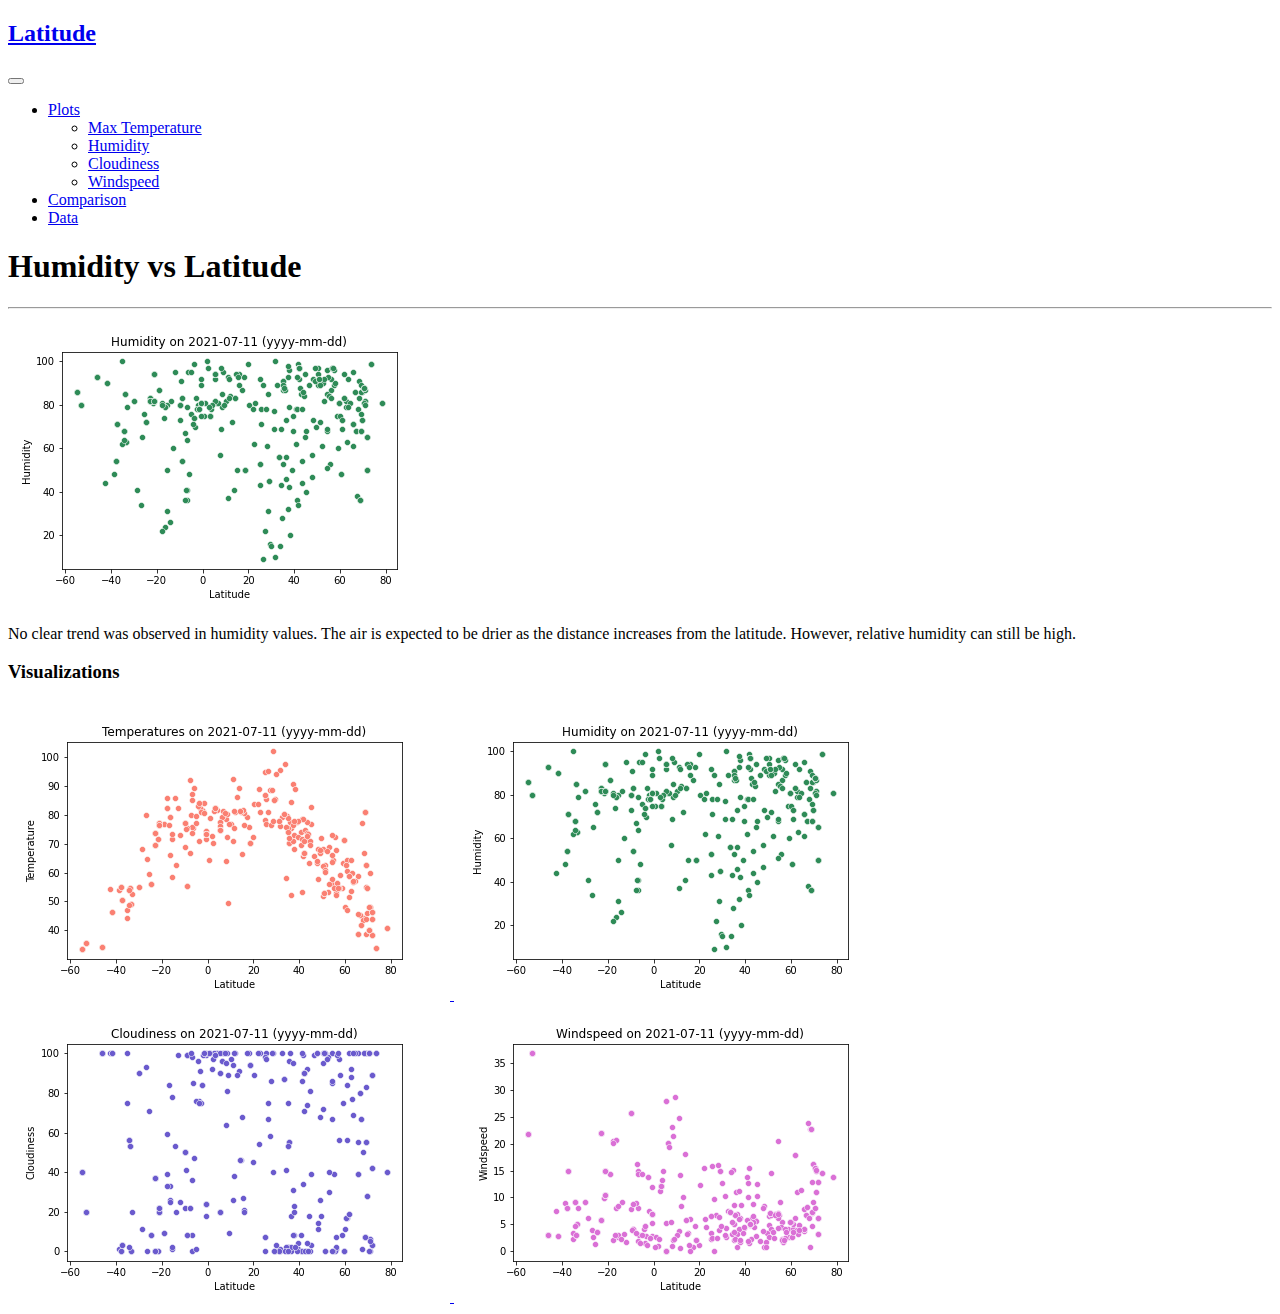
<file: humidity.html>
<!DOCTYPE html>
<html lang="en">

<head>
    <meta charset="UTF-8">
    <meta http-equiv="X-UA-Compatible" content="IE=edge">
    <meta name="viewport" content="width=device-width, initial-scale=1.0">
    <link href="https://cdn.jsdelivr.net/npm/bootstrap@5.0.2/dist/css/bootstrap.min.css" rel="stylesheet"
        integrity="sha384-EVSTQN3/azprG1Anm3QDgpJLIm9Nao0Yz1ztcQTwFspd3yD65VohhpuuCOmLASjC" crossorigin="anonymous">
    <link rel="stylesheet" href="style.css">
    <title>Latitude-Humidity</title>
</head>

<body>
    <div class="container px-4 py-2 ">
        <div class="row">
            <div class="col">
                <nav class="navbar navbar-expand-lg navbar-light bg-light">
                    <div class="container-fluid">
                        <a class="navbar-brand " href="index.html">
                            <h2> <span class="badge bg-secondary">Latitude</span></h2>
                        </a>
                        <button class="navbar-toggler" type="button" data-bs-toggle="collapse"
                            data-bs-target="#navbarTogglerDemo02" aria-controls="navbarTogglerDemo02"
                            aria-expanded="false" aria-label="Toggle navigation">
                            <span class="navbar-toggler-icon"></span>
                        </button>
                        <div class="collapse navbar-collapse" id="navbarTogglerDemo02">
                            <ul class="navbar-nav ms-auto mb-2 mb-lg-0">
                                <li class="nav-item">
                                    <div class="dropdown">
                                        <a class="nav-link dropdown-toggle" id="dropdownMenuButton1"
                                            data-bs-toggle="dropdown" aria-expanded="false" aria-current="page"
                                            href="#">Plots</a>
                                        <ul class="dropdown-menu" aria-labelledby="dropdownMenuButton1">
                                            <li><a class="dropdown-item" href="temperature.html">Max Temperature</a>
                                            </li>
                                            <li><a class="dropdown-item" href="humidity.html">Humidity</a></li>
                                            <li><a class="dropdown-item" href="cloudiness.html">Cloudiness</a></li>
                                            <li><a class="dropdown-item" href="windspeed.html">Windspeed</a></li>
                                        </ul>
                                    </div>
                                </li>
                                <li class="nav-item">
                                    <a class="nav-link" href="comparison.html">Comparison</a>
                                </li>
                                <li class="nav-item">
                                    <a class="nav-link" href="data.html">Data</a>
                                </li>
                            </ul>
                        </div>
                    </div>
                </nav>
            </div>
        </div>
    </div>

    <!-- Content container -->
    <div class="container px-4 py-4 bg-secondary">
        <div class="row gx-3">
            <div class="col-lg-8">
                <div class="p-3 border bg-light clearfix">
                    <h1 class='text-center mt-5'>Humidity vs Latitude</h1>
                    <hr>
                    <div class='text-center mt-4 mb-3'>
                        <img src="./Resources/Humidity.png" class="img-fluid" alt="image not found">
                    </div>

                    <p class='fs-6 lead'>No clear trend was observed in humidity values. The air is expected to be drier
                        as the distance increases from the latitude. However, relative humidity can still be high. </p>

                </div>
            </div>
            <div class="col-lg-4">
                <div class="p-3 border bg-light">
                    <h3>Visualizations</h3>
                    <a href="temperature.html">
                        <img src="./Resources/Temperature.png" class="img-thumbnail" alt="image not found"
                            style='max-width: 45%;height: auto;margin: 5px;'>
                    </a>
                    <img src="./Resources/Humidity.png" class="img-thumbnail" alt="image not found"
                        style='max-width: 45%;height: auto;margin: 5px;border-color: teal; border-width: 3px;'>
                    <a href="cloudiness.html">
                        <img src="./Resources/Cloudiness.png" class="img-thumbnail float-start" alt="image not found"
                            style='max-width: 45%;height: auto;margin: 5px;'>
                    </a>
                    <a href="windspeed.html">
                        <img src="./Resources/Windspeed.png" class="img-thumbnail" alt="image not found"
                            style='max-width: 45%;height: auto;margin: 5px;'>
                    </a>

                </div>
            </div>
        </div>
    </div>
    </div>







    <script src="https://cdn.jsdelivr.net/npm/bootstrap@5.0.2/dist/js/bootstrap.bundle.min.js"
        integrity="sha384-MrcW6ZMFYlzcLA8Nl+NtUVF0sA7MsXsP1UyJoMp4YLEuNSfAP+JcXn/tWtIaxVXM"
        crossorigin="anonymous"></script>
</body>

</html>
</file>
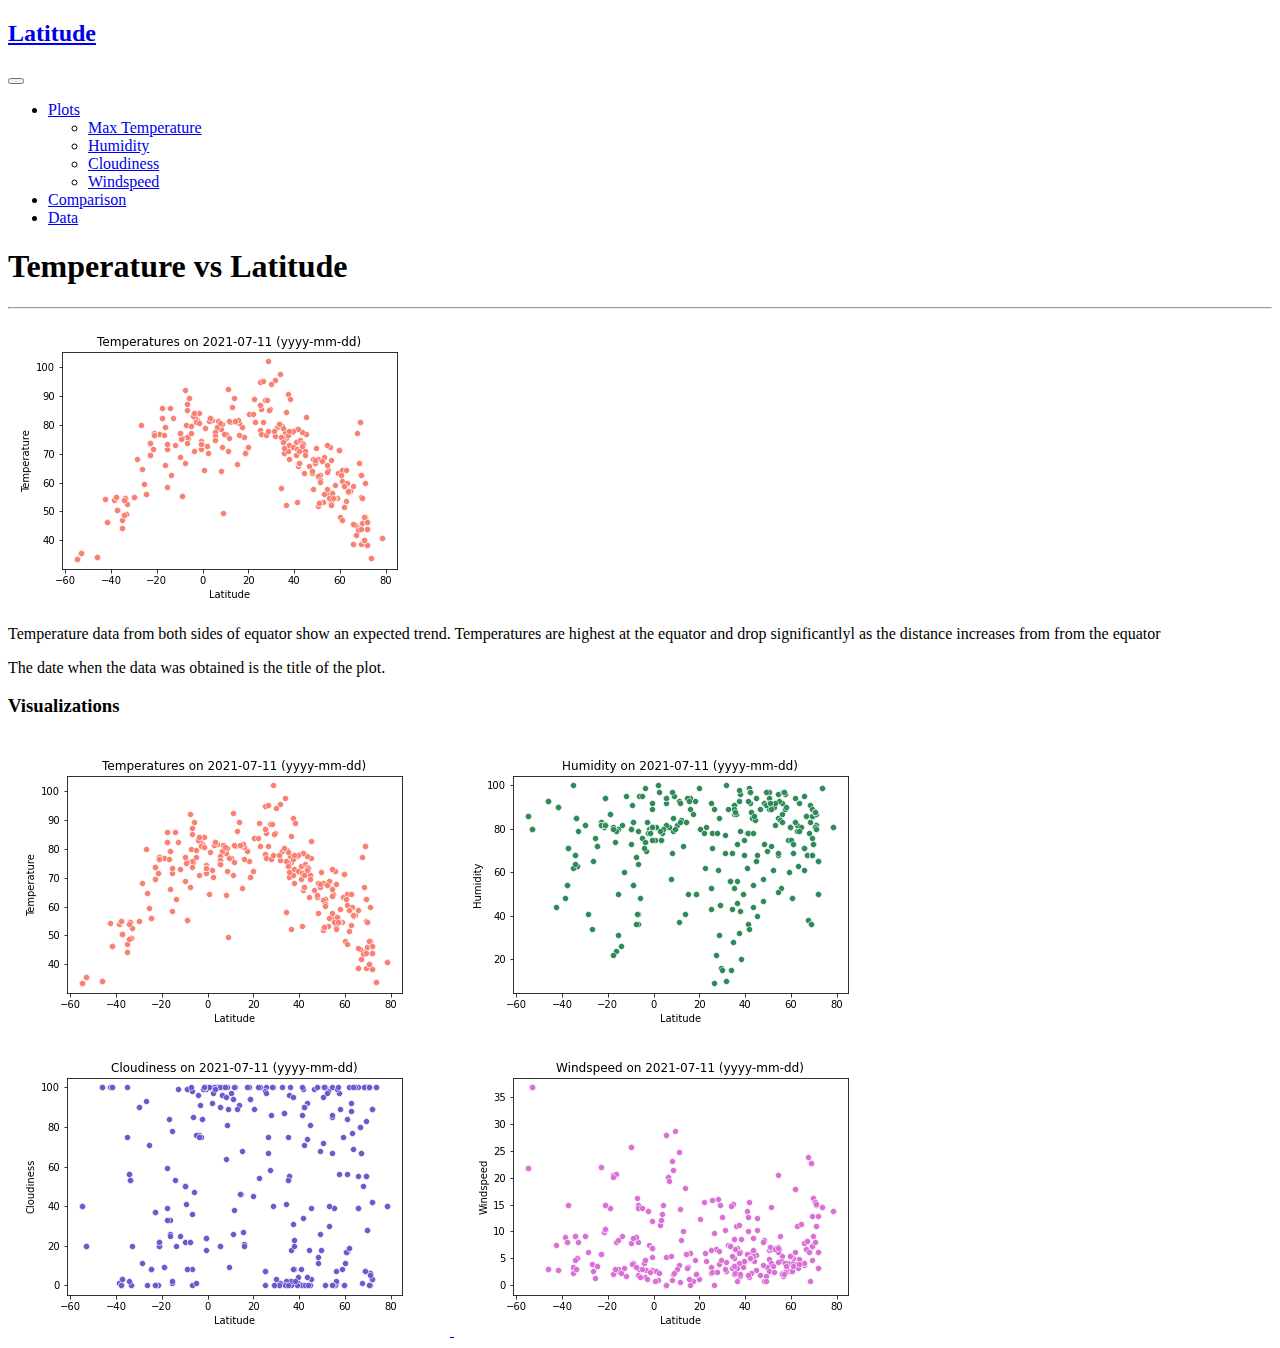
<file: temperature.html>
<!DOCTYPE html>
<html lang="en">

<head>
    <meta charset="UTF-8">
    <meta http-equiv="X-UA-Compatible" content="IE=edge">
    <meta name="viewport" content="width=device-width, initial-scale=1.0">
    <link href="https://cdn.jsdelivr.net/npm/bootstrap@5.0.2/dist/css/bootstrap.min.css" rel="stylesheet"
        integrity="sha384-EVSTQN3/azprG1Anm3QDgpJLIm9Nao0Yz1ztcQTwFspd3yD65VohhpuuCOmLASjC" crossorigin="anonymous">
    <link rel="stylesheet" href="style.css">
    <title>Latitude-Temperature</title>
</head>

<body>
    <div class="container px-4 py-2 ">
        <div class="row">
            <div class="col">
                <nav class="navbar navbar-expand-lg navbar-light bg-light">
                    <div class="container-fluid">
                        <a class="navbar-brand " href="index.html">
                            <h2> <span class="badge bg-secondary">Latitude</span></h2>
                        </a>
                        <button class="navbar-toggler" type="button" data-bs-toggle="collapse"
                            data-bs-target="#navbarTogglerDemo02" aria-controls="navbarTogglerDemo02"
                            aria-expanded="false" aria-label="Toggle navigation">
                            <span class="navbar-toggler-icon"></span>
                        </button>
                        <div class="collapse navbar-collapse" id="navbarTogglerDemo02">
                            <ul class="navbar-nav ms-auto mb-2 mb-lg-0">
                                <li class="nav-item">
                                    <div class="dropdown">
                                        <a class="nav-link dropdown-toggle" id="dropdownMenuButton1"
                                            data-bs-toggle="dropdown" aria-expanded="false" aria-current="page"
                                            href="#">Plots</a>
                                        <ul class="dropdown-menu" aria-labelledby="dropdownMenuButton1">
                                            <li><a class="dropdown-item" href="temperature.html">Max Temperature</a>
                                            </li>
                                            <li><a class="dropdown-item" href="humidity.html">Humidity</a></li>
                                            <li><a class="dropdown-item" href="#">Cloudiness</a></li>
                                            <li><a class="dropdown-item" href="windspeed.html">Windspeed</a></li>
                                        </ul>
                                    </div>
                                </li>
                                <li class="nav-item">
                                    <a class="nav-link" href="comparison.html">Comparison</a>
                                </li>
                                <li class="nav-item">
                                    <a class="nav-link" href="data.html">Data</a>
                                </li>
                            </ul>
                        </div>
                    </div>
                </nav>
            </div>
        </div>
    </div>

    <!-- Content container -->
    <div class="container px-4 py-4 bg-secondary">
        <div class="row gx-3">
            <div class="col-lg-8">
                <div class="p-3 border bg-light clearfix">
                    <h1 class='text-center mt-5'>Temperature vs Latitude</h1>
                    <hr>
                    <div class='text-center mt-4 mb-3'>
                        <img src="./Resources/Temperature.png" class="img-fluid" alt="image not found">
                    </div>

                    <p class='fs-6 lead'>Temperature data from both sides of equator show an expected trend.
                        Temperatures are highest at the equator and drop significantlyl as the distance increases from
                        from the equator</p>
                    <p class='text-muted'>The date when the data was obtained is the title of the plot.</p>
                    
                </div>
            </div>
            <div class="col-lg-4">
                <div class="p-3 border bg-light">
                    <h3>Visualizations</h3>
                    <img src="./Resources/Temperature.png" class="img-thumbnail" alt="image not found"
                        style='max-width: 45%;height: auto;margin: 5px; border-color: teal; border-width: 3px;'>
                    <a href="humidity.html">
                        <img src="./Resources/Humidity.png" class="img-thumbnail" alt="image not found"
                            style='max-width: 45%;height: auto;margin: 5px;'>
                    </a>
                    <a href="cloudiness.html">
                        <img src="./Resources/Cloudiness.png" class="img-thumbnail float-start" alt="image not found"
                            style='max-width: 45%;height: auto;margin: 5px;'>
                    </a>
                    <a href="windspeed.html">
                        <img src="./Resources/Windspeed.png" class="img-thumbnail" alt="image not found"
                            style='max-width: 45%;height: auto;margin: 5px;'>
                    </a>

                </div>
            </div>
        </div>
    </div>
    </div>







    <script src="https://cdn.jsdelivr.net/npm/bootstrap@5.0.2/dist/js/bootstrap.bundle.min.js"
        integrity="sha384-MrcW6ZMFYlzcLA8Nl+NtUVF0sA7MsXsP1UyJoMp4YLEuNSfAP+JcXn/tWtIaxVXM"
        crossorigin="anonymous"></script>
</body>

</html>
</file>
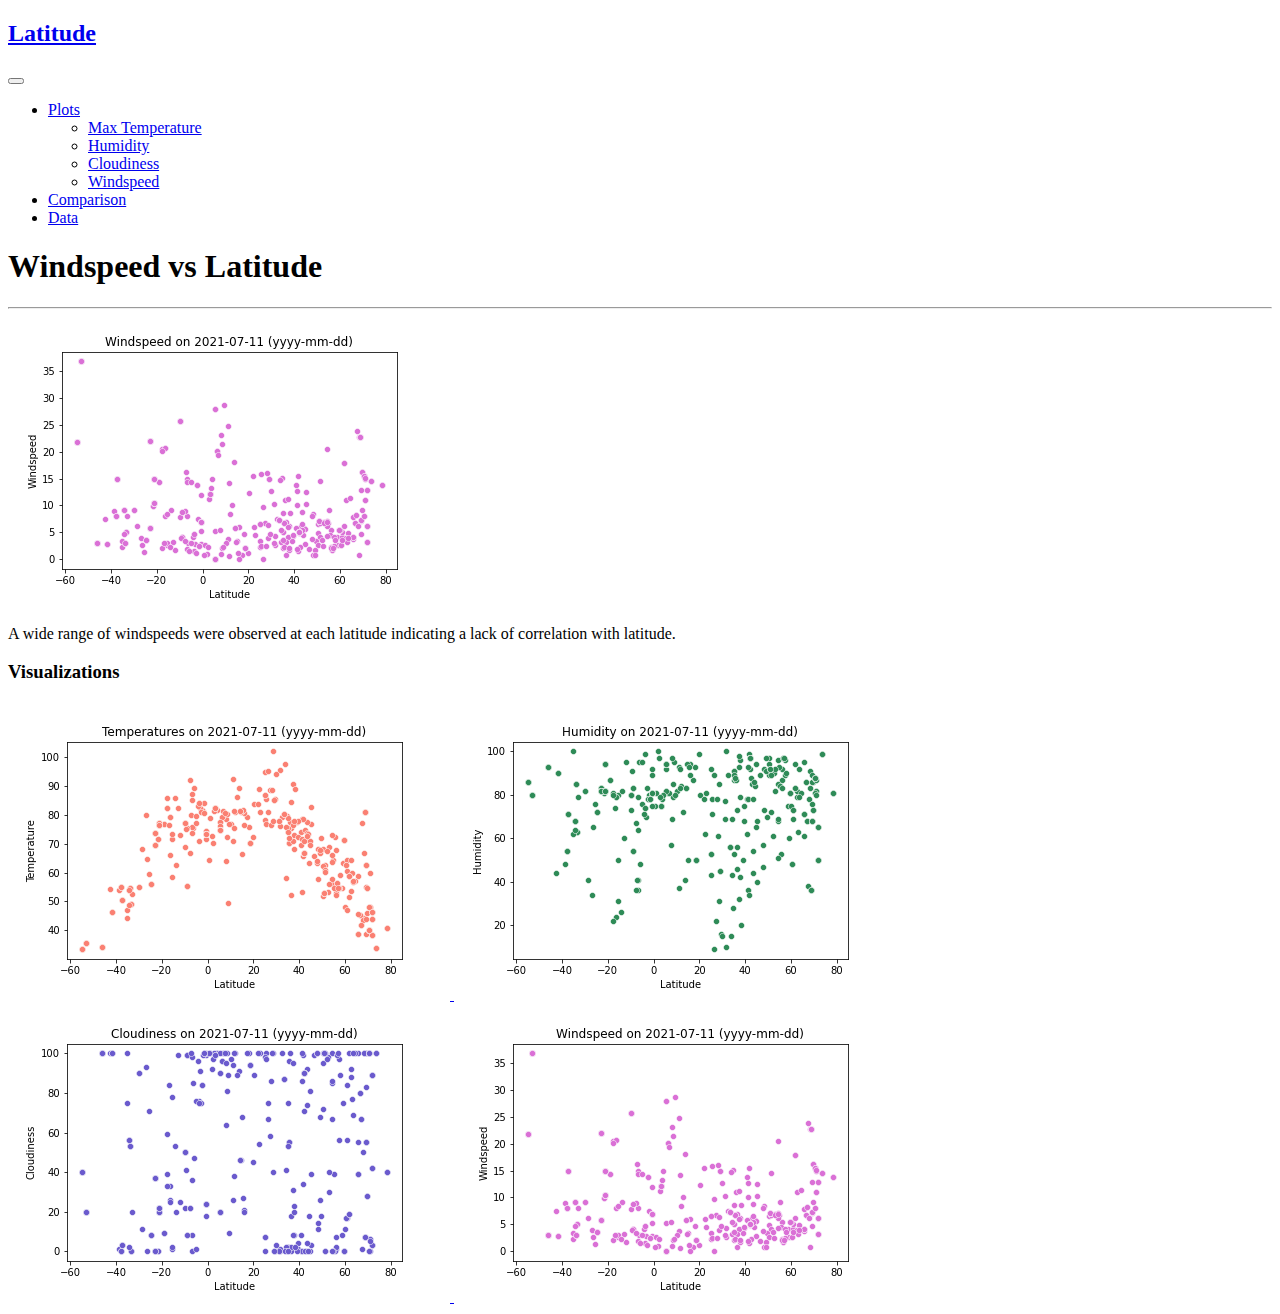
<file: windspeed.html>
<!DOCTYPE html>
<html lang="en">

<head>
    <meta charset="UTF-8">
    <meta http-equiv="X-UA-Compatible" content="IE=edge">
    <meta name="viewport" content="width=device-width, initial-scale=1.0">
    <link href="https://cdn.jsdelivr.net/npm/bootstrap@5.0.2/dist/css/bootstrap.min.css" rel="stylesheet"
        integrity="sha384-EVSTQN3/azprG1Anm3QDgpJLIm9Nao0Yz1ztcQTwFspd3yD65VohhpuuCOmLASjC" crossorigin="anonymous">
    <link rel="stylesheet" href="style.css">
    <title>Latitude-Windspeed</title>
</head>

<body>
    <div class="container px-4 py-2 ">
        <div class="row">
            <div class="col">
                <nav class="navbar navbar-expand-lg navbar-light bg-light">
                    <div class="container-fluid">
                        <a class="navbar-brand " href="index.html">
                            <h2> <span class="badge bg-secondary">Latitude</span></h2>
                        </a>
                        <button class="navbar-toggler" type="button" data-bs-toggle="collapse"
                            data-bs-target="#navbarTogglerDemo02" aria-controls="navbarTogglerDemo02"
                            aria-expanded="false" aria-label="Toggle navigation">
                            <span class="navbar-toggler-icon"></span>
                        </button>
                        <div class="collapse navbar-collapse" id="navbarTogglerDemo02">
                            <ul class="navbar-nav ms-auto mb-2 mb-lg-0">
                                <li class="nav-item">
                                    <div class="dropdown">
                                        <a class="nav-link dropdown-toggle" id="dropdownMenuButton1"
                                            data-bs-toggle="dropdown" aria-expanded="false" aria-current="page"
                                            href="#">Plots</a>
                                        <ul class="dropdown-menu" aria-labelledby="dropdownMenuButton1">
                                            <li><a class="dropdown-item" href="temperature.html">Max Temperature</a>
                                            </li>
                                            <li><a class="dropdown-item" href="humidity.html">Humidity</a></li>
                                            <li><a class="dropdown-item" href="cloudiness.html">Cloudiness</a></li>
                                            <li><a class="dropdown-item" href="windspeed.html">Windspeed</a></li>
                                        </ul>
                                    </div>
                                </li>
                                <li class="nav-item">
                                    <a class="nav-link" href="comparison.html">Comparison</a>
                                </li>
                                <li class="nav-item">
                                    <a class="nav-link" href="#">Data</a>
                                </li>
                            </ul>
                        </div>
                    </div>
                </nav>
            </div>
        </div>
    </div>

    <!-- Content container -->
    <div class="container px-4 py-4 bg-secondary">
        <div class="row gx-3">
            <div class="col-lg-8">
                <div class="p-3 border bg-light clearfix">
                    <h1 class='text-center mt-5'>Windspeed vs Latitude</h1>
                    <hr>
                    <div class='text-center mt-4 mb-3'>
                        <img src="./Resources/Windspeed.png" class="img-fluid" alt="image not found">
                    </div>

                    <p class='fs-6 lead'>A wide range of windspeeds were observed at each latitude indicating a lack of correlation with latitude.</p>
                </div>
            </div>
            <div class="col-lg-4">
                <div class="p-3 border bg-light">
                    <h3>Visualizations</h3>
                    <a href="temperature.html">
                        <img src="./Resources/Temperature.png" class="img-thumbnail" alt="image not found"
                            style='max-width: 45%;height: auto;margin: 5px;'>
                    </a>
                    <a href="humidity.html">
                        <img src="./Resources/Humidity.png" class="img-thumbnail" alt="image not found"
                            style='max-width: 45%;height: auto;margin: 5px;'>
                    </a>
                    <a href="cloudiness.html">
                        <img src="./Resources/Cloudiness.png" class="img-thumbnail float-start" alt="image not found"
                            style='max-width: 45%;height: auto;margin: 5px;'>
                    </a>
                    <img src="./Resources/Windspeed.png" class="img-thumbnail " alt="image not found"
                        style='max-width: 45%;height: auto;margin: 5px;border-color: teal; border-width: 3px;'>


                </div>
            </div>
        </div>
    </div>
    </div>







    <script src="https://cdn.jsdelivr.net/npm/bootstrap@5.0.2/dist/js/bootstrap.bundle.min.js"
        integrity="sha384-MrcW6ZMFYlzcLA8Nl+NtUVF0sA7MsXsP1UyJoMp4YLEuNSfAP+JcXn/tWtIaxVXM"
        crossorigin="anonymous"></script>
</body>

</html>
</file>
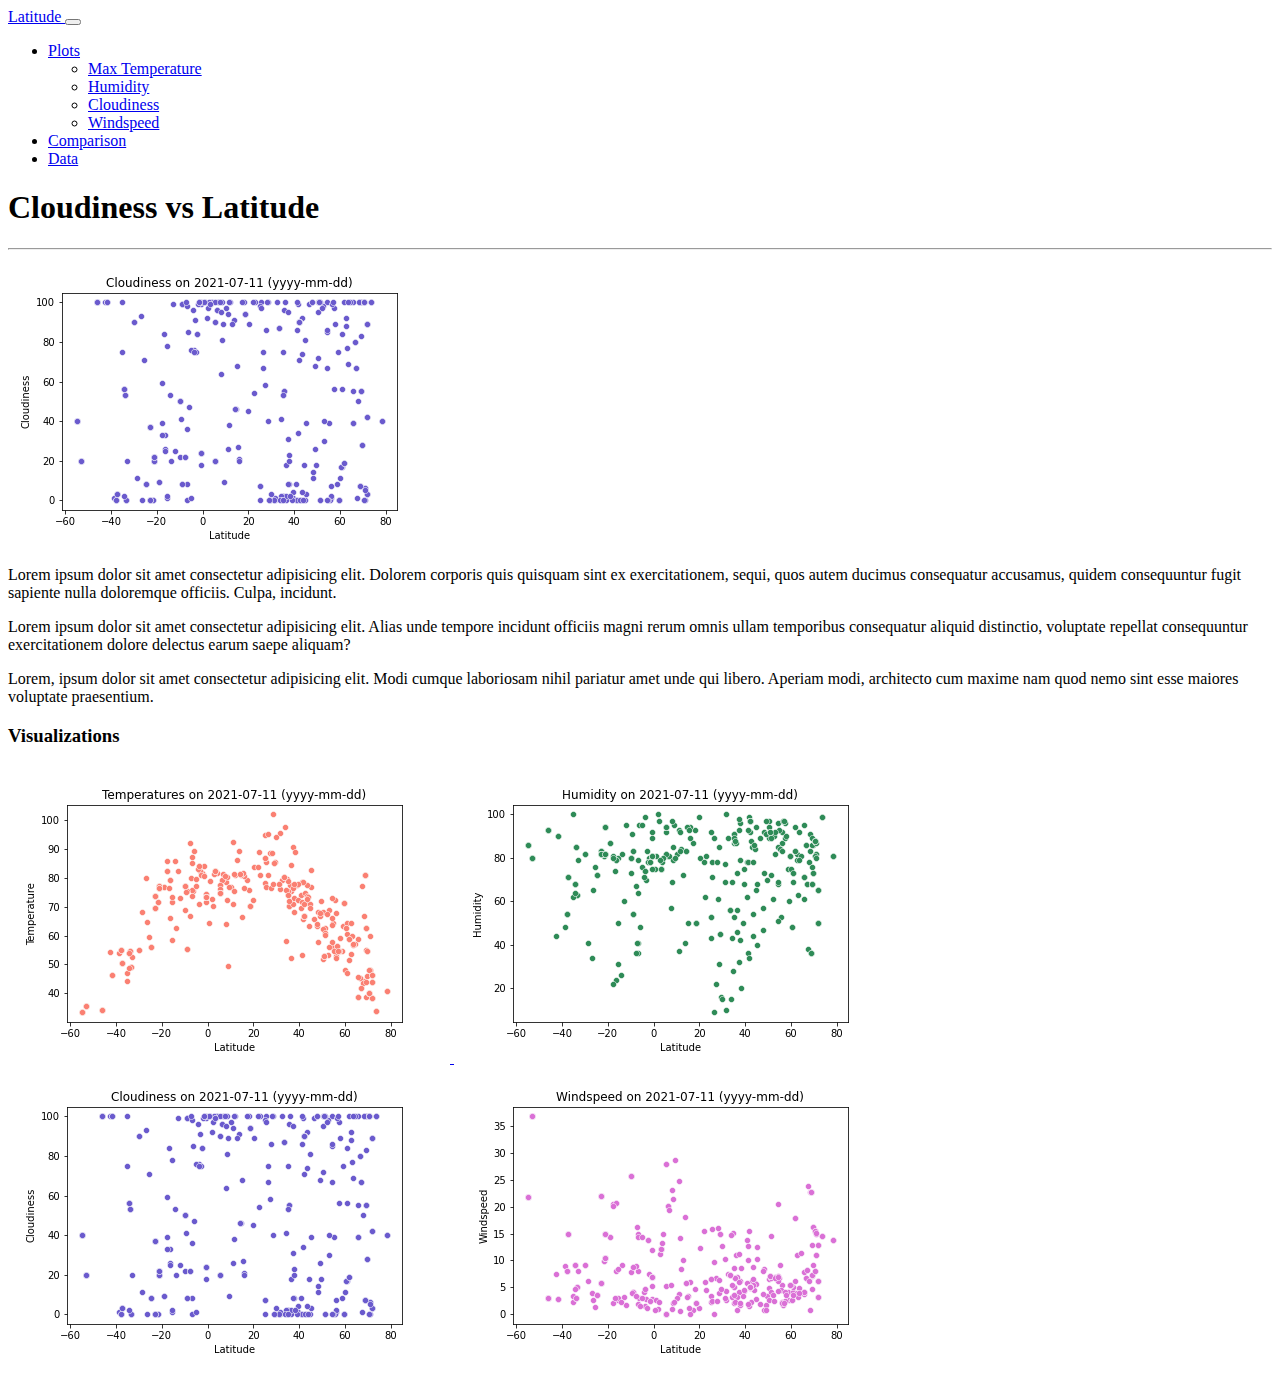
<file: WebVisualizations/cloudiness.html>
<!DOCTYPE html>
<html lang="en">

<head>
    <meta charset="UTF-8">
    <meta http-equiv="X-UA-Compatible" content="IE=edge">
    <meta name="viewport" content="width=device-width, initial-scale=1.0">
    <link href="https://cdn.jsdelivr.net/npm/bootstrap@5.0.2/dist/css/bootstrap.min.css" rel="stylesheet"
        integrity="sha384-EVSTQN3/azprG1Anm3QDgpJLIm9Nao0Yz1ztcQTwFspd3yD65VohhpuuCOmLASjC" crossorigin="anonymous">
    <link rel="stylesheet" href="style.css">
    <title>Latitude-Cloudiness</title>
</head>

<body>
    <div class="container px-4 py-2 ">
        <div class="row">
            <div class="col">
                <nav class="navbar navbar-expand-lg navbar-light bg-light">
                    <div class="container-fluid">
                        <a class="navbar-brand " href="index.html">
                            Latitude
                        </a>
                        <button class="navbar-toggler" type="button" data-bs-toggle="collapse"
                            data-bs-target="#navbarTogglerDemo02" aria-controls="navbarTogglerDemo02"
                            aria-expanded="false" aria-label="Toggle navigation">
                            <span class="navbar-toggler-icon"></span>
                        </button>
                        <div class="collapse navbar-collapse" id="navbarTogglerDemo02">
                            <ul class="navbar-nav ms-auto mb-2 mb-lg-0">
                                <li class="nav-item">
                                    <div class="dropdown">
                                        <a class="nav-link dropdown-toggle" id="dropdownMenuButton1"
                                            data-bs-toggle="dropdown" aria-expanded="false" aria-current="page"
                                            href="#">Plots</a>
                                        <ul class="dropdown-menu" aria-labelledby="dropdownMenuButton1">
                                            <li><a class="dropdown-item" href="temperature.html">Max Temperature</a>
                                            </li>
                                            <li><a class="dropdown-item" href="humidity.html">Humidity</a></li>
                                            <li><a class="dropdown-item" href="cloudiness.html">Cloudiness</a></li>
                                            <li><a class="dropdown-item" href="windspeed.html">Windspeed</a></li>
                                        </ul>
                                    </div>
                                </li>
                                <li class="nav-item">
                                    <a class="nav-link" href="comparison.html">Comparison</a>
                                </li>
                                <li class="nav-item">
                                    <a class="nav-link" href="data.html">Data</a>
                                </li>
                            </ul>
                        </div>
                    </div>
                </nav>
            </div>
        </div>
    </div>

    <!-- Content container -->
    <div class="container px-4 py-4 bg-secondary">
        <div class="row gx-3">
            <div class="col-lg-8">
                <div class="p-3 border bg-light clearfix">
                    <h1 class='text-center mt-5'>Cloudiness vs Latitude</h1>
                    <hr>
                    <div class='text-center mt-4 mb-3'>
                        <img src="./Resources/Cloudiness.png" class="img-fluid" alt="image not found">
                    </div>

                    <p class='fs-6 lead'>Lorem ipsum dolor sit amet consectetur adipisicing elit. Dolorem corporis quis
                        quisquam sint ex
                        exercitationem, sequi, quos autem ducimus consequatur accusamus, quidem consequuntur fugit
                        sapiente
                        nulla doloremque officiis. Culpa, incidunt.</p>
                    <p class='text-muted'>Lorem ipsum dolor sit amet consectetur adipisicing elit. Alias unde tempore
                        incidunt officiis
                        magni rerum omnis ullam temporibus consequatur aliquid distinctio, voluptate repellat
                        consequuntur exercitationem dolore delectus earum saepe aliquam?</p>
                    <p>Lorem, ipsum dolor sit amet consectetur adipisicing elit. Modi cumque laboriosam nihil pariatur
                        amet unde qui libero. Aperiam modi, architecto cum maxime nam quod nemo sint esse maiores
                        voluptate praesentium.</p>
                </div>
            </div>
            <div class="col-lg-4">
                <div class="p-3 border bg-light">
                    <h3>Visualizations</h3>
                    <a href="temperature.html">
                        <img src="./Resources/Temperature.png" class="img-thumbnail" alt="image not found"
                            style='max-width: 45%;height: auto;margin: 5px;'>
                    </a>
                    <a href="humidity.html">
                        <img src="./Resources/Humidity.png" class="img-thumbnail" alt="image not found"
                            style='max-width: 45%;height: auto;margin: 5px;'>
                    </a>
                    <img src="./Resources/Cloudiness.png" class="img-thumbnail float-start" alt="image not found"
                        style='max-width: 45%;height: auto;margin: 5px;border-color: teal; border-width: 3px;'>
                    <a href="windspeed.html">
                        <img src="./Resources/Windspeed.png" class="img-thumbnail" alt="image not found"
                            style='max-width: 45%;height: auto;margin: 5px;'>
                    </a>
                </div>
            </div>
        </div>
    </div>
    </div>







    <script src="https://cdn.jsdelivr.net/npm/bootstrap@5.0.2/dist/js/bootstrap.bundle.min.js"
        integrity="sha384-MrcW6ZMFYlzcLA8Nl+NtUVF0sA7MsXsP1UyJoMp4YLEuNSfAP+JcXn/tWtIaxVXM"
        crossorigin="anonymous"></script>
</body>

</html>
</file>
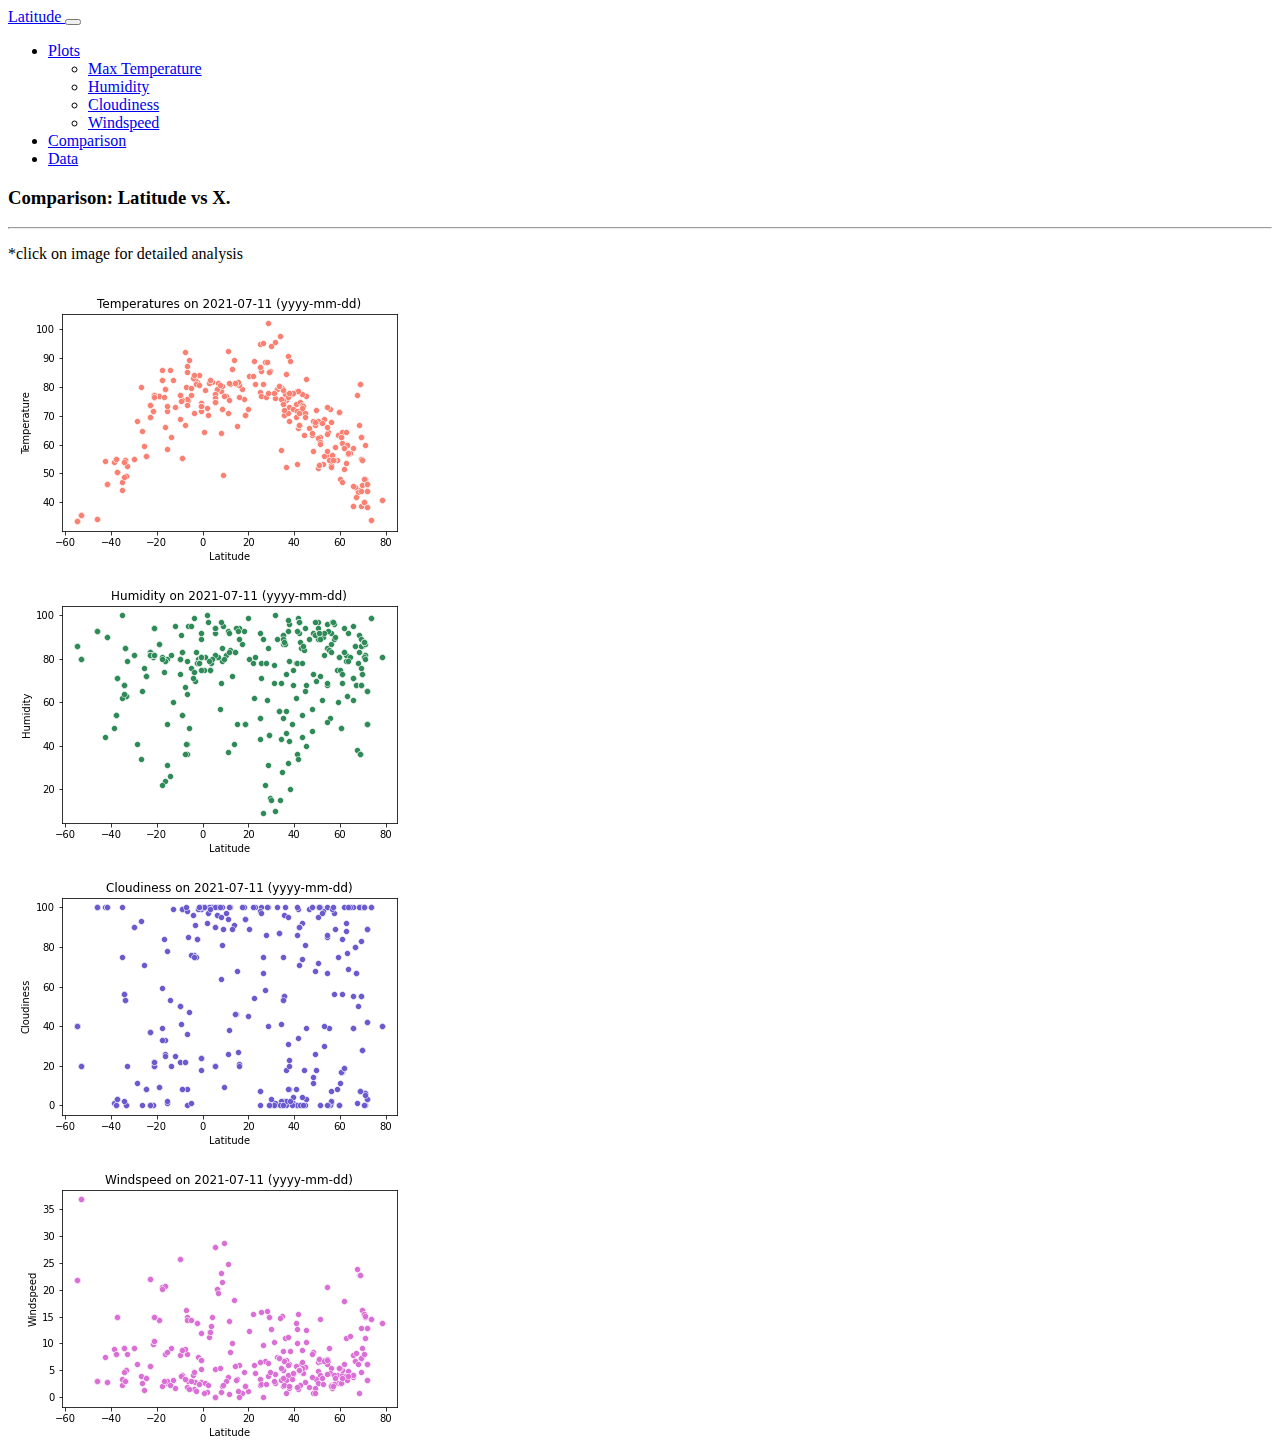
<file: WebVisualizations/comparison.html>
<!DOCTYPE html>
<html lang="en">

<head>
    <meta charset="UTF-8">
    <meta http-equiv="X-UA-Compatible" content="IE=edge">
    <meta name="viewport" content="width=device-width, initial-scale=1.0">
    <link href="https://cdn.jsdelivr.net/npm/bootstrap@5.0.2/dist/css/bootstrap.min.css" rel="stylesheet"
        integrity="sha384-EVSTQN3/azprG1Anm3QDgpJLIm9Nao0Yz1ztcQTwFspd3yD65VohhpuuCOmLASjC" crossorigin="anonymous">
    <link rel="stylesheet" href="style.css">
    <title>Latitude-Comparison</title>
</head>

<body>
    <div class="container px-4 py-2 ">
        <div class="row">
            <div class="col">
                <nav class="navbar navbar-expand-lg navbar-light bg-light">
                    <div class="container-fluid">
                        <a class="navbar-brand " href="index.html">
                            Latitude
                        </a>
                        <button class="navbar-toggler" type="button" data-bs-toggle="collapse"
                            data-bs-target="#navbarTogglerDemo02" aria-controls="navbarTogglerDemo02"
                            aria-expanded="false" aria-label="Toggle navigation">
                            <span class="navbar-toggler-icon"></span>
                        </button>
                        <div class="collapse navbar-collapse" id="navbarTogglerDemo02">
                            <ul class="navbar-nav ms-auto mb-2 mb-lg-0">
                                <li class="nav-item">
                                    <div class="dropdown">
                                        <a class="nav-link dropdown-toggle" id="dropdownMenuButton1"
                                            data-bs-toggle="dropdown" aria-expanded="false" aria-current="page"
                                            href="#">Plots</a>
                                        <ul class="dropdown-menu" aria-labelledby="dropdownMenuButton1">
                                            <li><a class="dropdown-item" href="temperature.html">Max Temperature</a>
                                            </li>
                                            <li><a class="dropdown-item" href="humidity.html">Humidity</a></li>
                                            <li><a class="dropdown-item" href="cloudiness.html">Cloudiness</a></li>
                                            <li><a class="dropdown-item" href="windspeed.html">Windspeed</a></li>
                                        </ul>
                                    </div>
                                </li>
                                <li class="nav-item">
                                    <a class="nav-link" href="comparison.html">Comparison</a>
                                </li>
                                <li class="nav-item">
                                    <a class="nav-link" href="data.html">Data</a>
                                </li>
                            </ul>
                        </div>
                    </div>
                </nav>
            </div>
        </div>
    </div>


    <div class="container bg-secondary py-4">
        <div class='row pt-4'>
            <div class='col-12'>
                <div class="p-3 bg-light text-center">
                    <h3>Comparison: Latitude vs X.</h3>
                    <hr>
                </div>
                <div class='bg-light'>
                    <p class='ps-4 mb-0 text-muted fs-7'> *click on image for detailed analysis</p>
                </div>
            </div>
        </div>
        <div class="row gx-0 ">
            <div class='col-md-6'>
                <div class='bg-light text-center'>
                    <a href="temperature.html">
                        <img src="./Resources/Temperature.png" class="img-fluid" alt="image not found">
                    </a>
                </div>
            </div>

            <div class='col-md-6'>
                <div class='bg-light text-center'>
                    <a href="humidity.html">
                        <img src="./Resources/Humidity.png" class="img-fluid" alt="image not found">
                    </a>
                </div>
            </div>
        </div>

        <div class="row gx-0 ">
            <div class='col-md-6'>
                <div class='bg-light text-center'>
                    <a href="cloudiness.html">
                        <img src="./Resources/Cloudiness.png" class="img-fluid" alt="image not found"></a>
                </div>
            </div>

            <div class='col-md-6'>
                <div class='bg-light text-center'>
                    <a href="windspeed.html">
                        <img src="./Resources/Windspeed.png" class="img-fluid" alt="image not found">
                    </a>
                </div>
            </div>
        </div>

    </div>







    <script src="https://cdn.jsdelivr.net/npm/bootstrap@5.0.2/dist/js/bootstrap.bundle.min.js"
        integrity="sha384-MrcW6ZMFYlzcLA8Nl+NtUVF0sA7MsXsP1UyJoMp4YLEuNSfAP+JcXn/tWtIaxVXM"
        crossorigin="anonymous"></script>
</body>

</html>
</file>
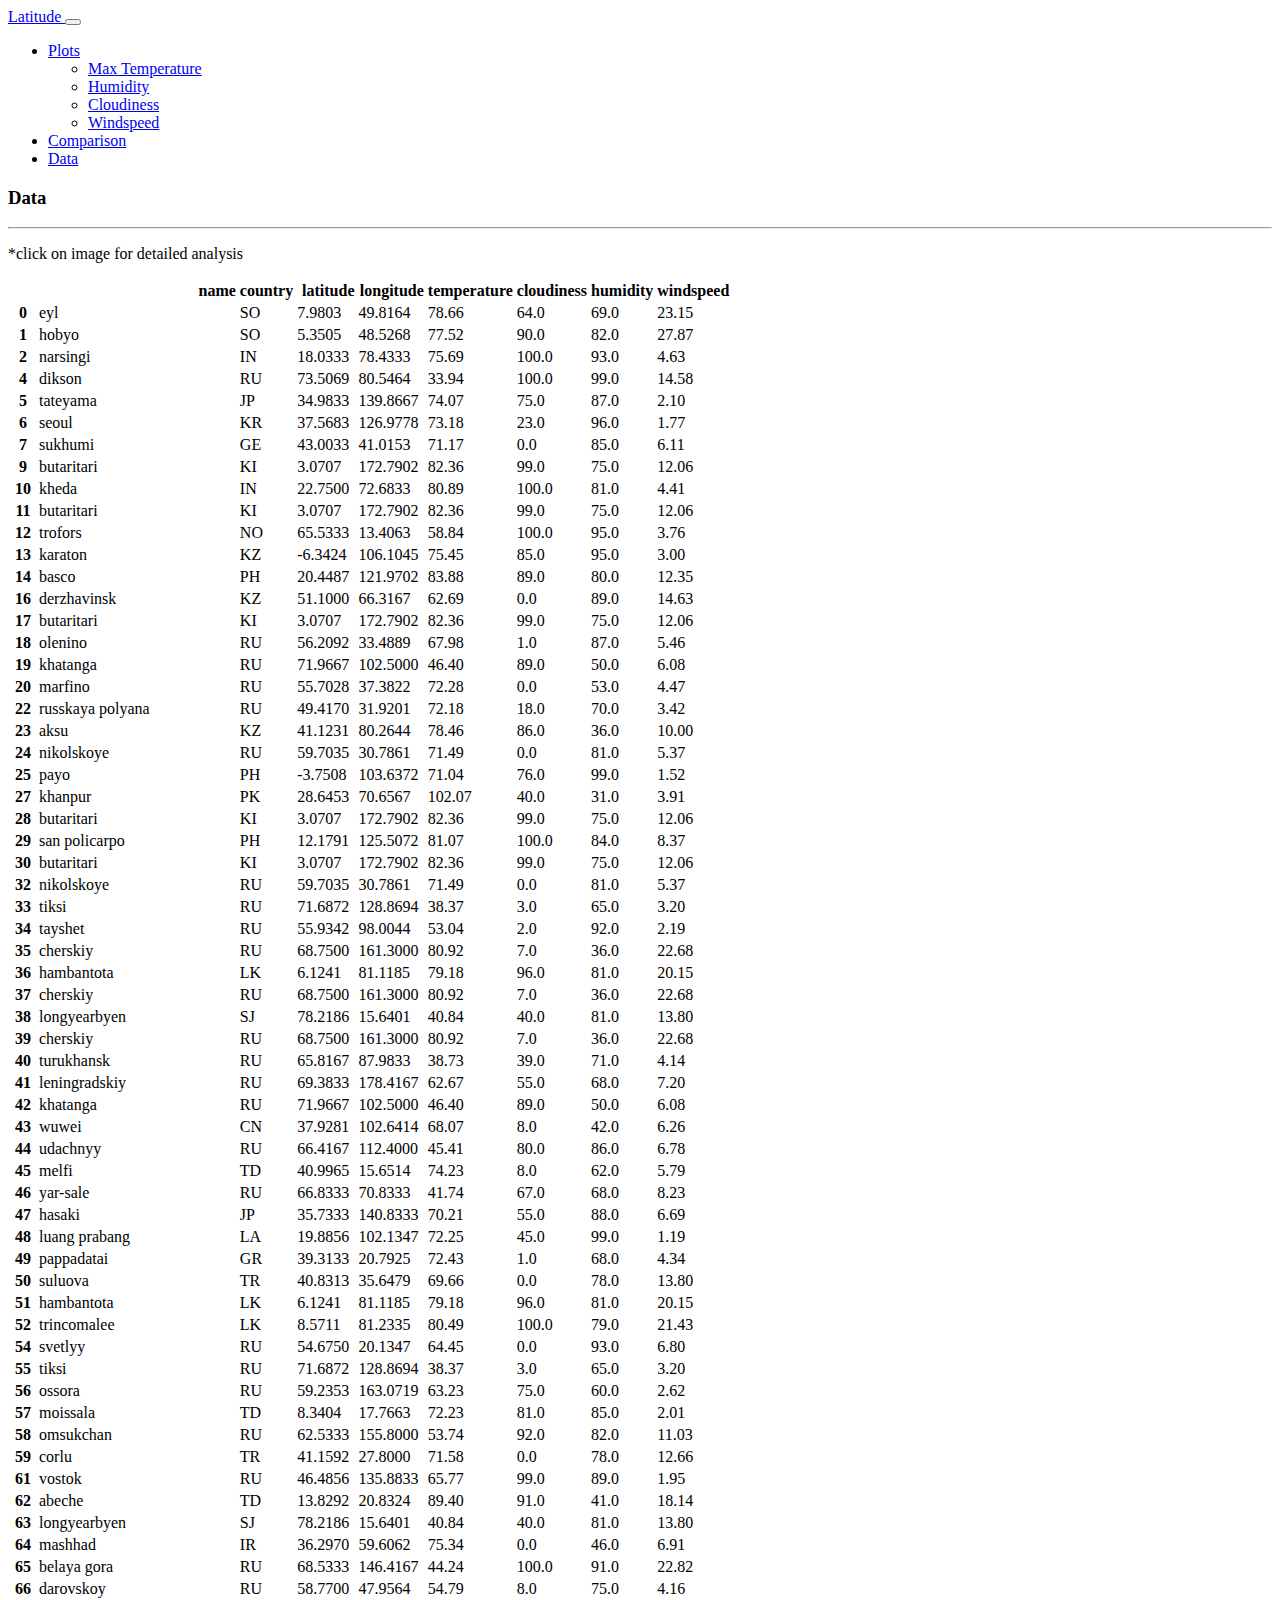
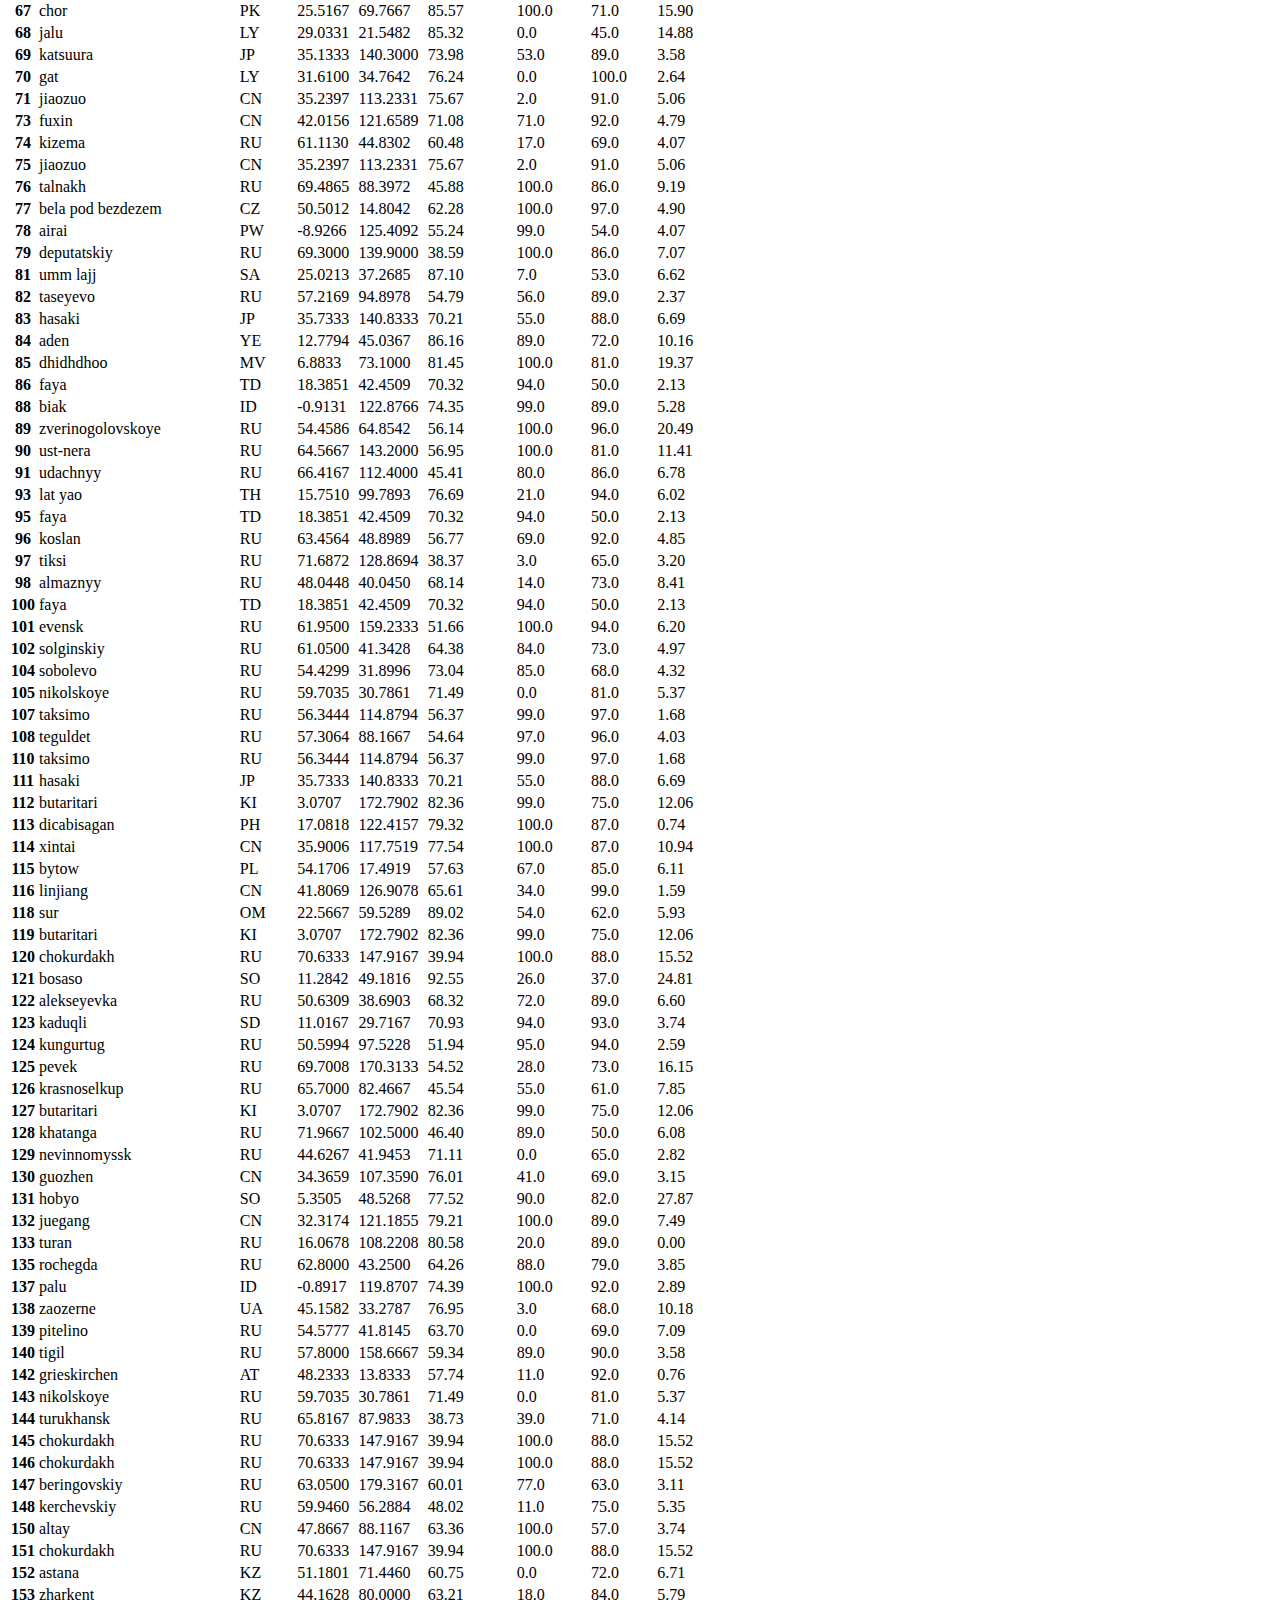
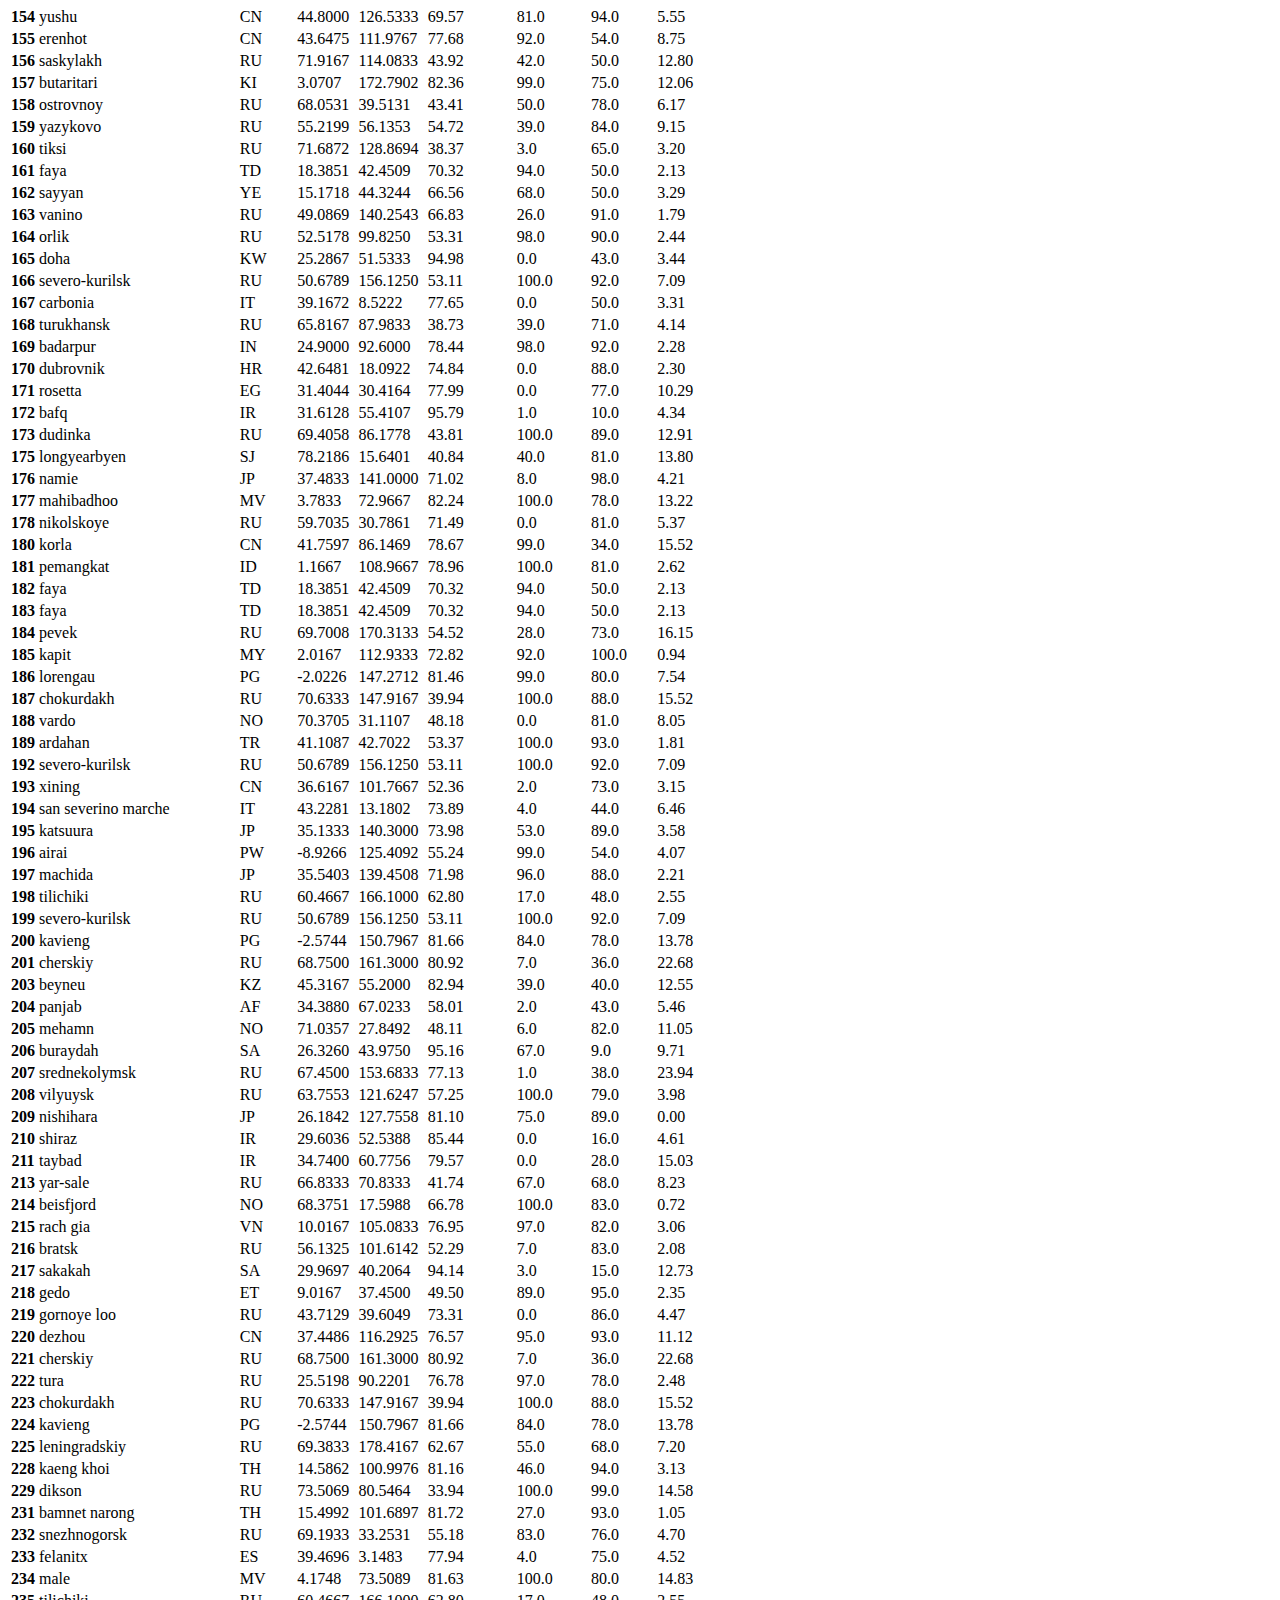
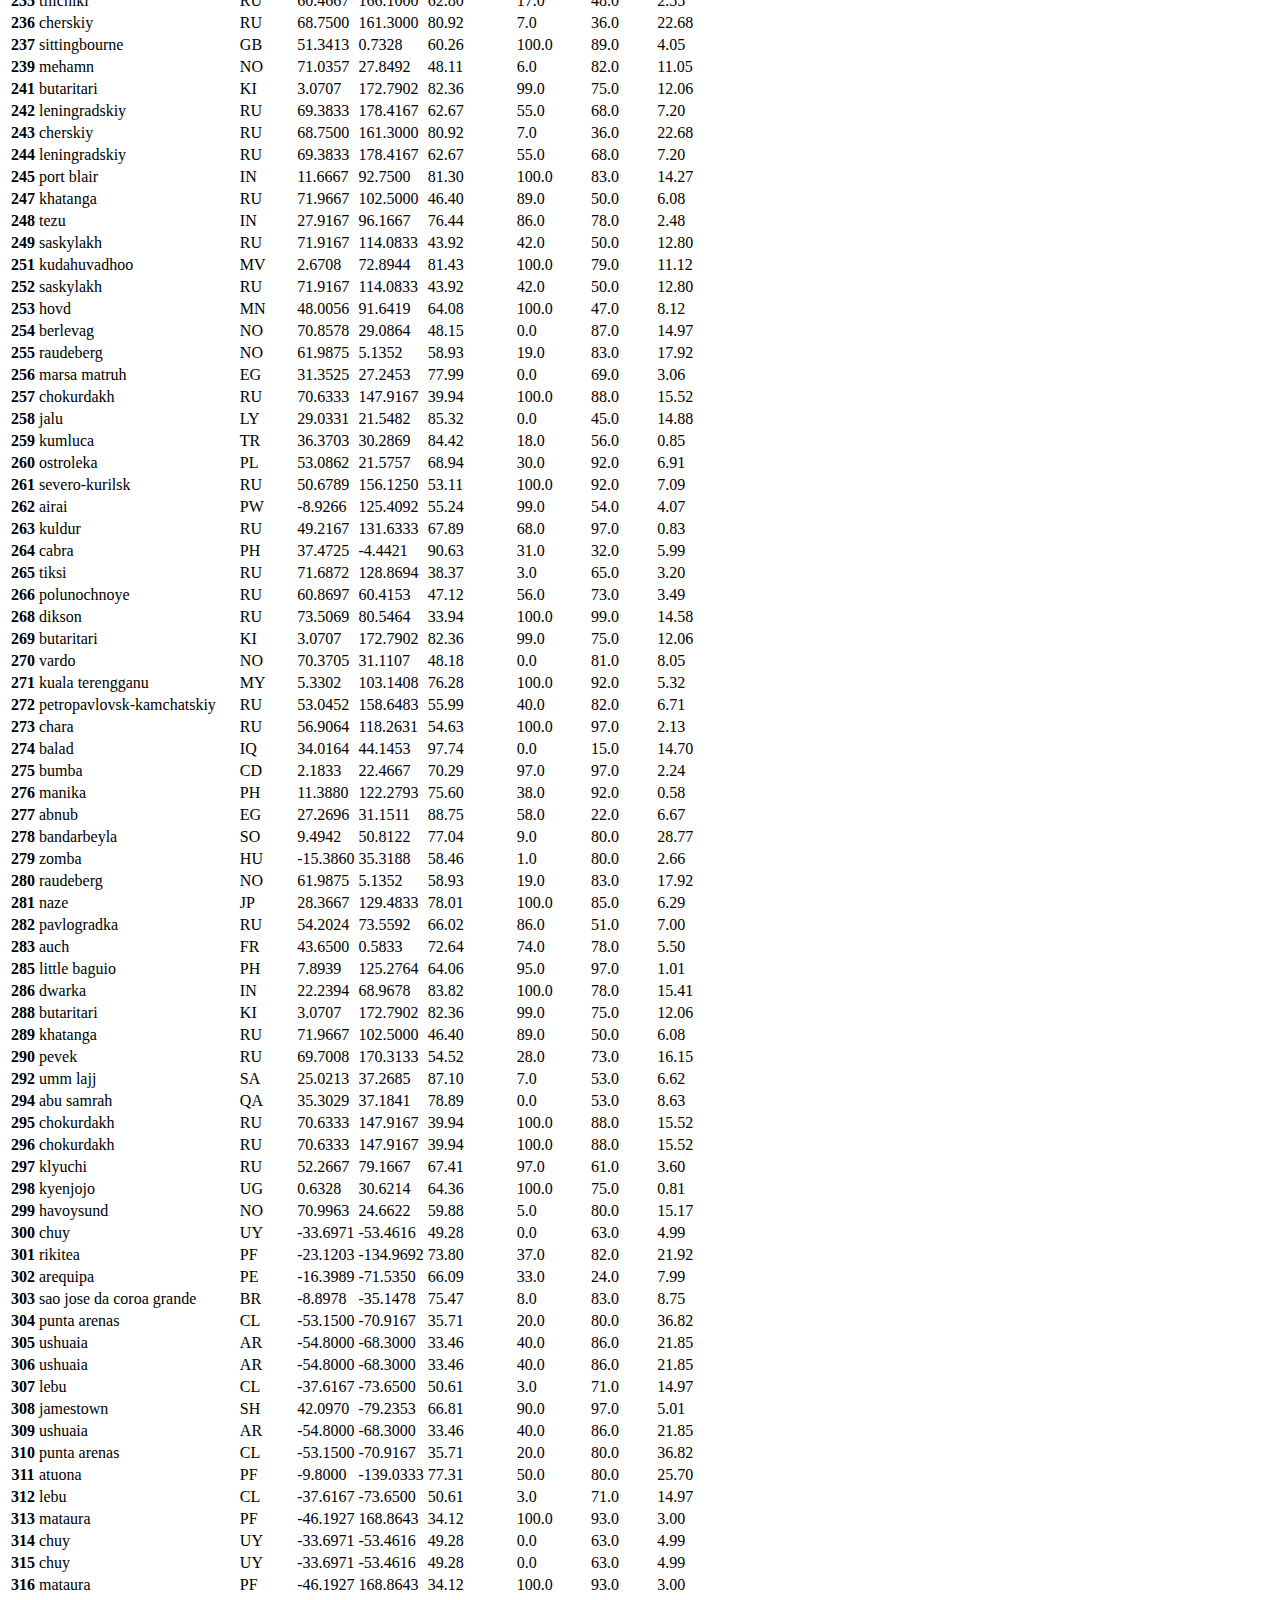
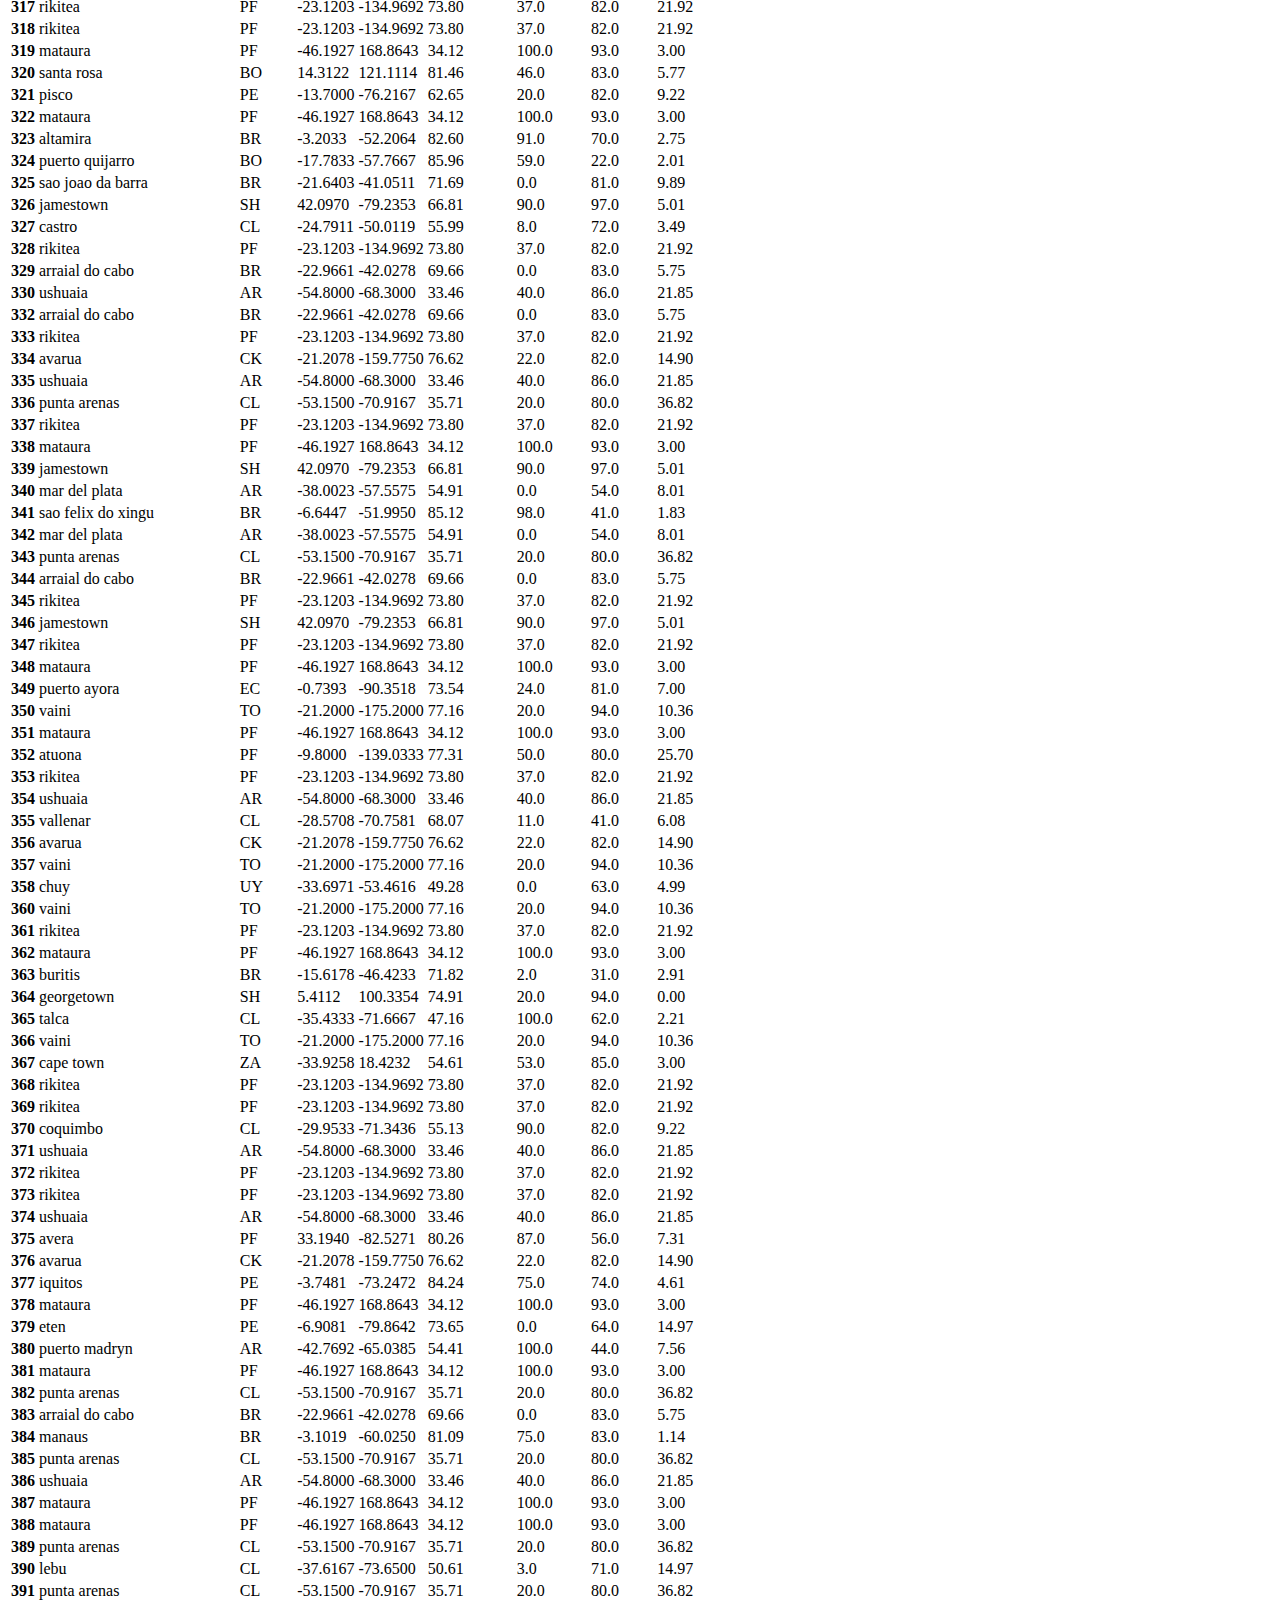
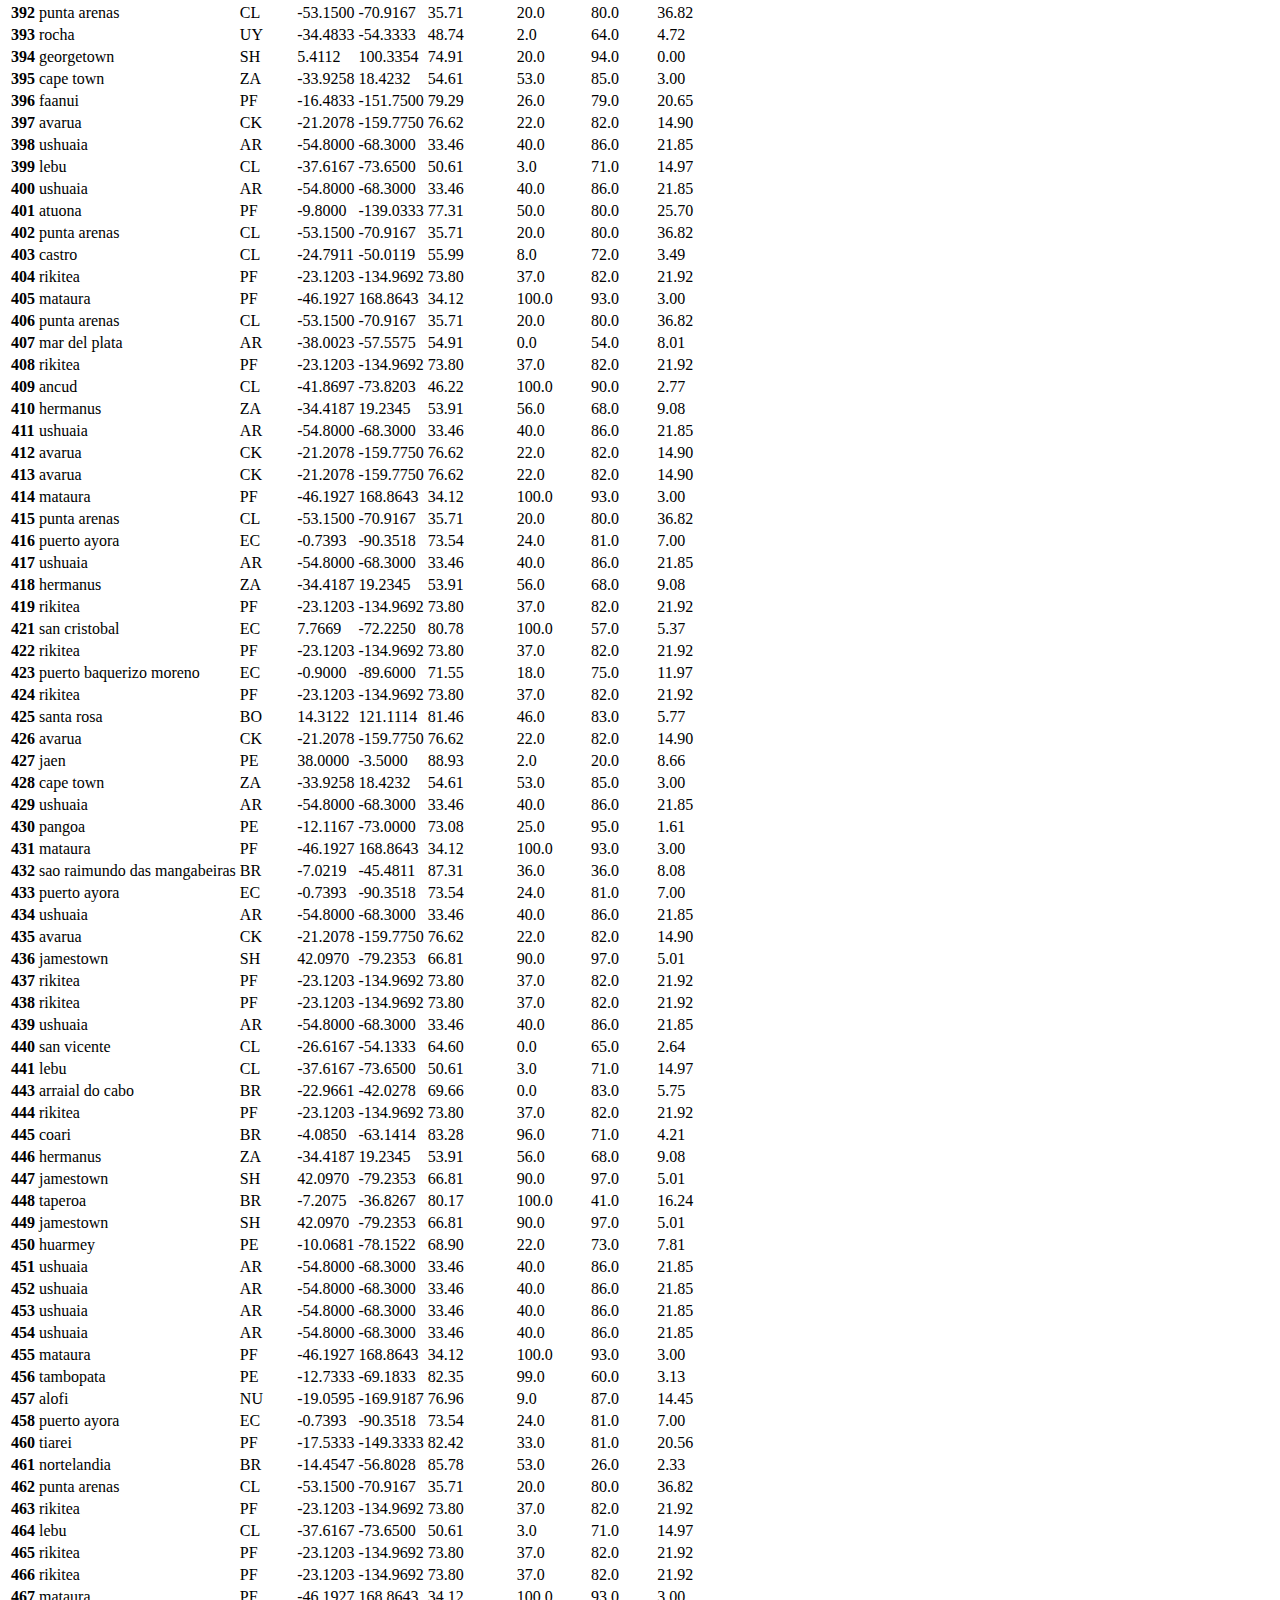
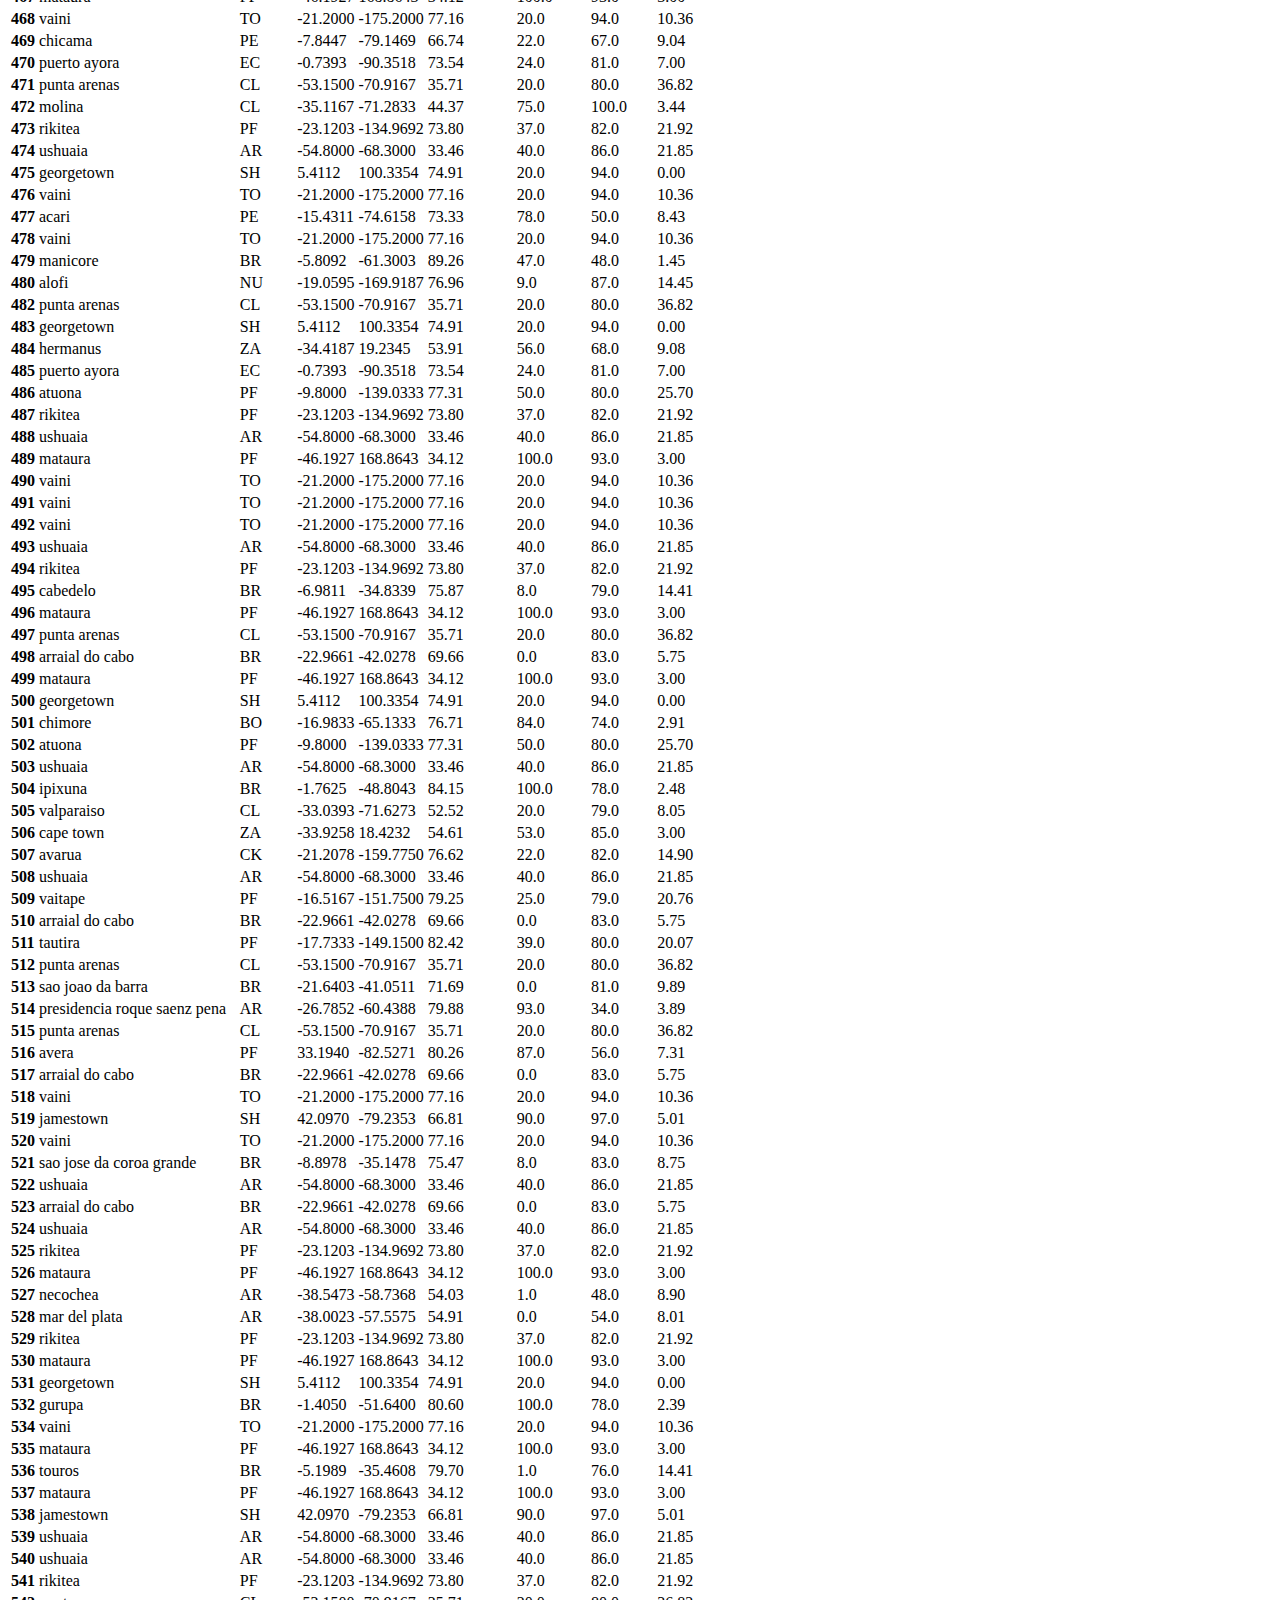
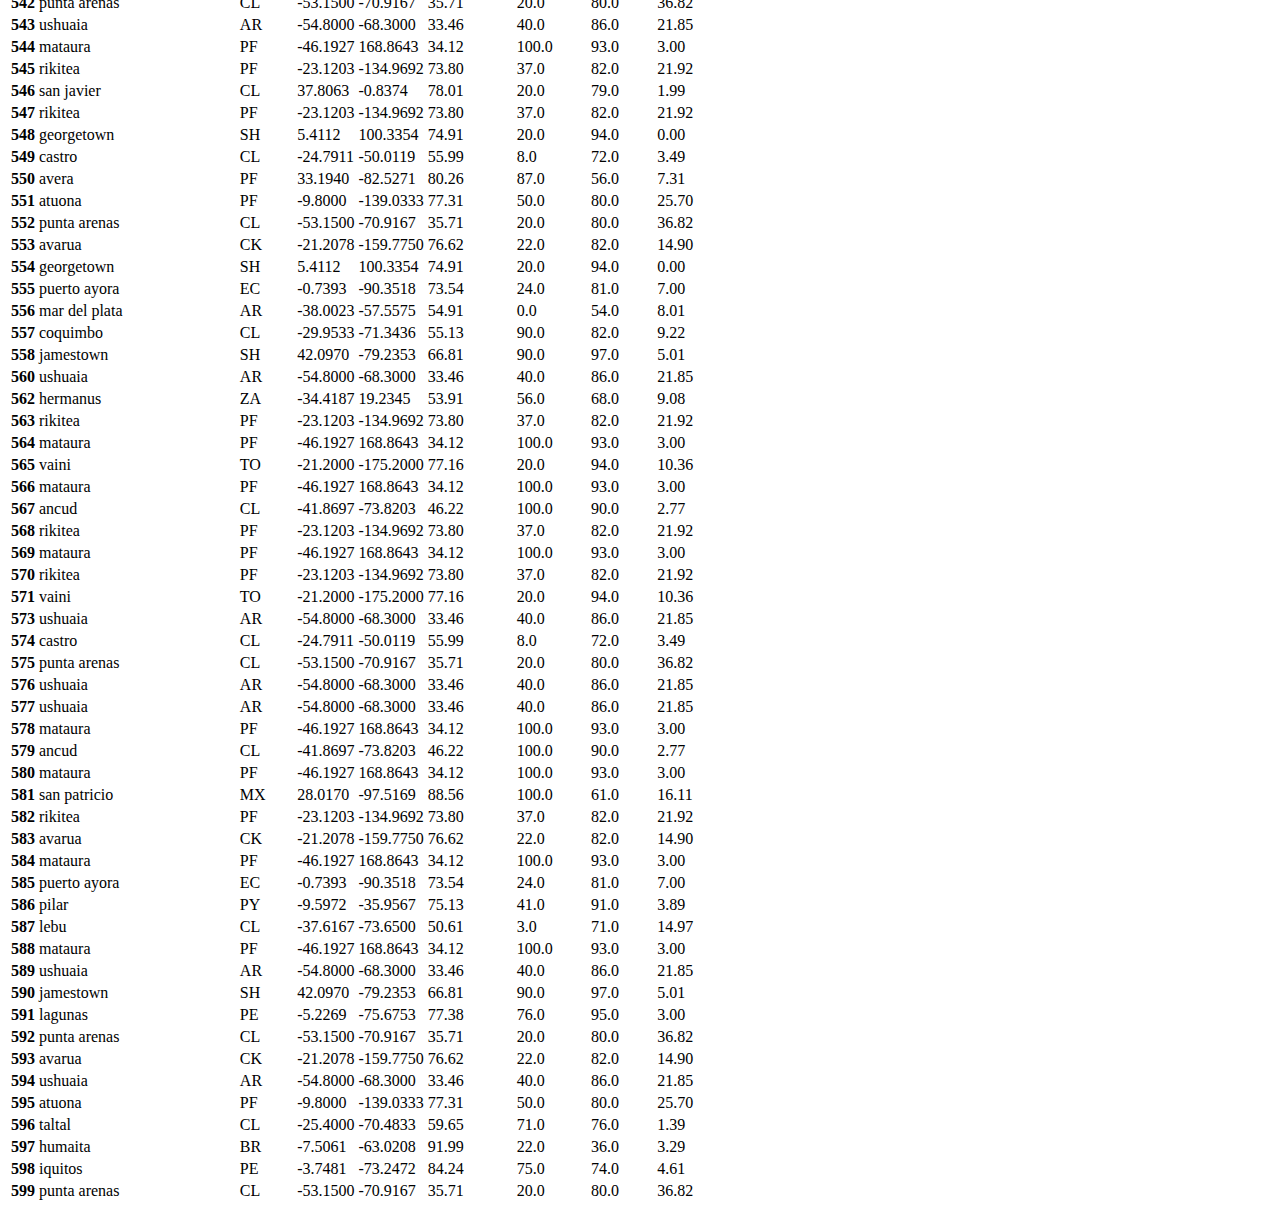
<file: WebVisualizations/data.html>
<!DOCTYPE html>
<html lang="en">

<head>
    <meta charset="UTF-8">
    <meta http-equiv="X-UA-Compatible" content="IE=edge">
    <meta name="viewport" content="width=device-width, initial-scale=1.0">
    <link href="https://cdn.jsdelivr.net/npm/bootstrap@5.0.2/dist/css/bootstrap.min.css" rel="stylesheet"
        integrity="sha384-EVSTQN3/azprG1Anm3QDgpJLIm9Nao0Yz1ztcQTwFspd3yD65VohhpuuCOmLASjC" crossorigin="anonymous">
    <link rel="stylesheet" href="style.css">
    <title>Latitude-Comparison</title>
</head>

<body>
    <div class="container px-4 py-2 ">
        <div class="row">
            <div class="col">
                <nav class="navbar navbar-expand-lg navbar-light bg-light">
                    <div class="container-fluid">
                        <a class="navbar-brand " href="index.html">
                            Latitude
                        </a>
                        <button class="navbar-toggler" type="button" data-bs-toggle="collapse"
                            data-bs-target="#navbarTogglerDemo02" aria-controls="navbarTogglerDemo02"
                            aria-expanded="false" aria-label="Toggle navigation">
                            <span class="navbar-toggler-icon"></span>
                        </button>
                        <div class="collapse navbar-collapse" id="navbarTogglerDemo02">
                            <ul class="navbar-nav ms-auto mb-2 mb-lg-0">
                                <li class="nav-item">
                                    <div class="dropdown">
                                        <a class="nav-link dropdown-toggle" id="dropdownMenuButton1"
                                            data-bs-toggle="dropdown" aria-expanded="false" aria-current="page"
                                            href="#">Plots</a>
                                        <ul class="dropdown-menu" aria-labelledby="dropdownMenuButton1">
                                            <li><a class="dropdown-item" href="temperature.html">Max Temperature</a>
                                            </li>
                                            <li><a class="dropdown-item" href="humidity.html">Humidity</a></li>
                                            <li><a class="dropdown-item" href="cloudiness.html">Cloudiness</a></li>
                                            <li><a class="dropdown-item" href="windspeed.html">Windspeed</a></li>
                                        </ul>
                                    </div>
                                </li>
                                <li class="nav-item">
                                    <a class="nav-link" href="comparison.html">Comparison</a>
                                </li>
                                <li class="nav-item">
                                    <a class="nav-link" href="data.html">Data</a>
                                </li>
                            </ul>
                        </div>
                    </div>
                </nav>
            </div>
        </div>
    </div>


    <div class="container bg-secondary py-4">
        <div class='row pt-4'>
            <div class='col-12'>
                <div class="p-3 bg-light text-center">
                    <h3>Data</h3>
                    <hr>
                </div>
                <div class='bg-light'>
                    <p class='ps-4 mb-0 text-muted fs-7'> *click on image for detailed analysis</p>
                </div>
            </div>
        </div>
        <div class="row ">
            <div class='col'>
                <div class='bg-light text-center'>
                    <div class="table-responsive-lg">

                        <table class="table table-striped">
                            <thead>
                                <tr style="text-align: right;">
                                    <th></th>
                                    <th>name</th>
                                    <th>country</th>
                                    <th>latitude</th>
                                    <th>longitude</th>
                                    <th>temperature</th>
                                    <th>cloudiness</th>
                                    <th>humidity</th>
                                    <th>windspeed</th>
                                </tr>
                            </thead>
                            <tbody>
                                <tr>
                                    <th>0</th>
                                    <td>eyl</td>
                                    <td>SO</td>
                                    <td>7.9803</td>
                                    <td>49.8164</td>
                                    <td>78.66</td>
                                    <td>64.0</td>
                                    <td>69.0</td>
                                    <td>23.15</td>
                                </tr>
                                <tr>
                                    <th>1</th>
                                    <td>hobyo</td>
                                    <td>SO</td>
                                    <td>5.3505</td>
                                    <td>48.5268</td>
                                    <td>77.52</td>
                                    <td>90.0</td>
                                    <td>82.0</td>
                                    <td>27.87</td>
                                </tr>
                                <tr>
                                    <th>2</th>
                                    <td>narsingi</td>
                                    <td>IN</td>
                                    <td>18.0333</td>
                                    <td>78.4333</td>
                                    <td>75.69</td>
                                    <td>100.0</td>
                                    <td>93.0</td>
                                    <td>4.63</td>
                                </tr>
                                <tr>
                                    <th>4</th>
                                    <td>dikson</td>
                                    <td>RU</td>
                                    <td>73.5069</td>
                                    <td>80.5464</td>
                                    <td>33.94</td>
                                    <td>100.0</td>
                                    <td>99.0</td>
                                    <td>14.58</td>
                                </tr>
                                <tr>
                                    <th>5</th>
                                    <td>tateyama</td>
                                    <td>JP</td>
                                    <td>34.9833</td>
                                    <td>139.8667</td>
                                    <td>74.07</td>
                                    <td>75.0</td>
                                    <td>87.0</td>
                                    <td>2.10</td>
                                </tr>
                                <tr>
                                    <th>6</th>
                                    <td>seoul</td>
                                    <td>KR</td>
                                    <td>37.5683</td>
                                    <td>126.9778</td>
                                    <td>73.18</td>
                                    <td>23.0</td>
                                    <td>96.0</td>
                                    <td>1.77</td>
                                </tr>
                                <tr>
                                    <th>7</th>
                                    <td>sukhumi</td>
                                    <td>GE</td>
                                    <td>43.0033</td>
                                    <td>41.0153</td>
                                    <td>71.17</td>
                                    <td>0.0</td>
                                    <td>85.0</td>
                                    <td>6.11</td>
                                </tr>
                                <tr>
                                    <th>9</th>
                                    <td>butaritari</td>
                                    <td>KI</td>
                                    <td>3.0707</td>
                                    <td>172.7902</td>
                                    <td>82.36</td>
                                    <td>99.0</td>
                                    <td>75.0</td>
                                    <td>12.06</td>
                                </tr>
                                <tr>
                                    <th>10</th>
                                    <td>kheda</td>
                                    <td>IN</td>
                                    <td>22.7500</td>
                                    <td>72.6833</td>
                                    <td>80.89</td>
                                    <td>100.0</td>
                                    <td>81.0</td>
                                    <td>4.41</td>
                                </tr>
                                <tr>
                                    <th>11</th>
                                    <td>butaritari</td>
                                    <td>KI</td>
                                    <td>3.0707</td>
                                    <td>172.7902</td>
                                    <td>82.36</td>
                                    <td>99.0</td>
                                    <td>75.0</td>
                                    <td>12.06</td>
                                </tr>
                                <tr>
                                    <th>12</th>
                                    <td>trofors</td>
                                    <td>NO</td>
                                    <td>65.5333</td>
                                    <td>13.4063</td>
                                    <td>58.84</td>
                                    <td>100.0</td>
                                    <td>95.0</td>
                                    <td>3.76</td>
                                </tr>
                                <tr>
                                    <th>13</th>
                                    <td>karaton</td>
                                    <td>KZ</td>
                                    <td>-6.3424</td>
                                    <td>106.1045</td>
                                    <td>75.45</td>
                                    <td>85.0</td>
                                    <td>95.0</td>
                                    <td>3.00</td>
                                </tr>
                                <tr>
                                    <th>14</th>
                                    <td>basco</td>
                                    <td>PH</td>
                                    <td>20.4487</td>
                                    <td>121.9702</td>
                                    <td>83.88</td>
                                    <td>89.0</td>
                                    <td>80.0</td>
                                    <td>12.35</td>
                                </tr>
                                <tr>
                                    <th>16</th>
                                    <td>derzhavinsk</td>
                                    <td>KZ</td>
                                    <td>51.1000</td>
                                    <td>66.3167</td>
                                    <td>62.69</td>
                                    <td>0.0</td>
                                    <td>89.0</td>
                                    <td>14.63</td>
                                </tr>
                                <tr>
                                    <th>17</th>
                                    <td>butaritari</td>
                                    <td>KI</td>
                                    <td>3.0707</td>
                                    <td>172.7902</td>
                                    <td>82.36</td>
                                    <td>99.0</td>
                                    <td>75.0</td>
                                    <td>12.06</td>
                                </tr>
                                <tr>
                                    <th>18</th>
                                    <td>olenino</td>
                                    <td>RU</td>
                                    <td>56.2092</td>
                                    <td>33.4889</td>
                                    <td>67.98</td>
                                    <td>1.0</td>
                                    <td>87.0</td>
                                    <td>5.46</td>
                                </tr>
                                <tr>
                                    <th>19</th>
                                    <td>khatanga</td>
                                    <td>RU</td>
                                    <td>71.9667</td>
                                    <td>102.5000</td>
                                    <td>46.40</td>
                                    <td>89.0</td>
                                    <td>50.0</td>
                                    <td>6.08</td>
                                </tr>
                                <tr>
                                    <th>20</th>
                                    <td>marfino</td>
                                    <td>RU</td>
                                    <td>55.7028</td>
                                    <td>37.3822</td>
                                    <td>72.28</td>
                                    <td>0.0</td>
                                    <td>53.0</td>
                                    <td>4.47</td>
                                </tr>
                                <tr>
                                    <th>22</th>
                                    <td>russkaya polyana</td>
                                    <td>RU</td>
                                    <td>49.4170</td>
                                    <td>31.9201</td>
                                    <td>72.18</td>
                                    <td>18.0</td>
                                    <td>70.0</td>
                                    <td>3.42</td>
                                </tr>
                                <tr>
                                    <th>23</th>
                                    <td>aksu</td>
                                    <td>KZ</td>
                                    <td>41.1231</td>
                                    <td>80.2644</td>
                                    <td>78.46</td>
                                    <td>86.0</td>
                                    <td>36.0</td>
                                    <td>10.00</td>
                                </tr>
                                <tr>
                                    <th>24</th>
                                    <td>nikolskoye</td>
                                    <td>RU</td>
                                    <td>59.7035</td>
                                    <td>30.7861</td>
                                    <td>71.49</td>
                                    <td>0.0</td>
                                    <td>81.0</td>
                                    <td>5.37</td>
                                </tr>
                                <tr>
                                    <th>25</th>
                                    <td>payo</td>
                                    <td>PH</td>
                                    <td>-3.7508</td>
                                    <td>103.6372</td>
                                    <td>71.04</td>
                                    <td>76.0</td>
                                    <td>99.0</td>
                                    <td>1.52</td>
                                </tr>
                                <tr>
                                    <th>27</th>
                                    <td>khanpur</td>
                                    <td>PK</td>
                                    <td>28.6453</td>
                                    <td>70.6567</td>
                                    <td>102.07</td>
                                    <td>40.0</td>
                                    <td>31.0</td>
                                    <td>3.91</td>
                                </tr>
                                <tr>
                                    <th>28</th>
                                    <td>butaritari</td>
                                    <td>KI</td>
                                    <td>3.0707</td>
                                    <td>172.7902</td>
                                    <td>82.36</td>
                                    <td>99.0</td>
                                    <td>75.0</td>
                                    <td>12.06</td>
                                </tr>
                                <tr>
                                    <th>29</th>
                                    <td>san policarpo</td>
                                    <td>PH</td>
                                    <td>12.1791</td>
                                    <td>125.5072</td>
                                    <td>81.07</td>
                                    <td>100.0</td>
                                    <td>84.0</td>
                                    <td>8.37</td>
                                </tr>
                                <tr>
                                    <th>30</th>
                                    <td>butaritari</td>
                                    <td>KI</td>
                                    <td>3.0707</td>
                                    <td>172.7902</td>
                                    <td>82.36</td>
                                    <td>99.0</td>
                                    <td>75.0</td>
                                    <td>12.06</td>
                                </tr>
                                <tr>
                                    <th>32</th>
                                    <td>nikolskoye</td>
                                    <td>RU</td>
                                    <td>59.7035</td>
                                    <td>30.7861</td>
                                    <td>71.49</td>
                                    <td>0.0</td>
                                    <td>81.0</td>
                                    <td>5.37</td>
                                </tr>
                                <tr>
                                    <th>33</th>
                                    <td>tiksi</td>
                                    <td>RU</td>
                                    <td>71.6872</td>
                                    <td>128.8694</td>
                                    <td>38.37</td>
                                    <td>3.0</td>
                                    <td>65.0</td>
                                    <td>3.20</td>
                                </tr>
                                <tr>
                                    <th>34</th>
                                    <td>tayshet</td>
                                    <td>RU</td>
                                    <td>55.9342</td>
                                    <td>98.0044</td>
                                    <td>53.04</td>
                                    <td>2.0</td>
                                    <td>92.0</td>
                                    <td>2.19</td>
                                </tr>
                                <tr>
                                    <th>35</th>
                                    <td>cherskiy</td>
                                    <td>RU</td>
                                    <td>68.7500</td>
                                    <td>161.3000</td>
                                    <td>80.92</td>
                                    <td>7.0</td>
                                    <td>36.0</td>
                                    <td>22.68</td>
                                </tr>
                                <tr>
                                    <th>36</th>
                                    <td>hambantota</td>
                                    <td>LK</td>
                                    <td>6.1241</td>
                                    <td>81.1185</td>
                                    <td>79.18</td>
                                    <td>96.0</td>
                                    <td>81.0</td>
                                    <td>20.15</td>
                                </tr>
                                <tr>
                                    <th>37</th>
                                    <td>cherskiy</td>
                                    <td>RU</td>
                                    <td>68.7500</td>
                                    <td>161.3000</td>
                                    <td>80.92</td>
                                    <td>7.0</td>
                                    <td>36.0</td>
                                    <td>22.68</td>
                                </tr>
                                <tr>
                                    <th>38</th>
                                    <td>longyearbyen</td>
                                    <td>SJ</td>
                                    <td>78.2186</td>
                                    <td>15.6401</td>
                                    <td>40.84</td>
                                    <td>40.0</td>
                                    <td>81.0</td>
                                    <td>13.80</td>
                                </tr>
                                <tr>
                                    <th>39</th>
                                    <td>cherskiy</td>
                                    <td>RU</td>
                                    <td>68.7500</td>
                                    <td>161.3000</td>
                                    <td>80.92</td>
                                    <td>7.0</td>
                                    <td>36.0</td>
                                    <td>22.68</td>
                                </tr>
                                <tr>
                                    <th>40</th>
                                    <td>turukhansk</td>
                                    <td>RU</td>
                                    <td>65.8167</td>
                                    <td>87.9833</td>
                                    <td>38.73</td>
                                    <td>39.0</td>
                                    <td>71.0</td>
                                    <td>4.14</td>
                                </tr>
                                <tr>
                                    <th>41</th>
                                    <td>leningradskiy</td>
                                    <td>RU</td>
                                    <td>69.3833</td>
                                    <td>178.4167</td>
                                    <td>62.67</td>
                                    <td>55.0</td>
                                    <td>68.0</td>
                                    <td>7.20</td>
                                </tr>
                                <tr>
                                    <th>42</th>
                                    <td>khatanga</td>
                                    <td>RU</td>
                                    <td>71.9667</td>
                                    <td>102.5000</td>
                                    <td>46.40</td>
                                    <td>89.0</td>
                                    <td>50.0</td>
                                    <td>6.08</td>
                                </tr>
                                <tr>
                                    <th>43</th>
                                    <td>wuwei</td>
                                    <td>CN</td>
                                    <td>37.9281</td>
                                    <td>102.6414</td>
                                    <td>68.07</td>
                                    <td>8.0</td>
                                    <td>42.0</td>
                                    <td>6.26</td>
                                </tr>
                                <tr>
                                    <th>44</th>
                                    <td>udachnyy</td>
                                    <td>RU</td>
                                    <td>66.4167</td>
                                    <td>112.4000</td>
                                    <td>45.41</td>
                                    <td>80.0</td>
                                    <td>86.0</td>
                                    <td>6.78</td>
                                </tr>
                                <tr>
                                    <th>45</th>
                                    <td>melfi</td>
                                    <td>TD</td>
                                    <td>40.9965</td>
                                    <td>15.6514</td>
                                    <td>74.23</td>
                                    <td>8.0</td>
                                    <td>62.0</td>
                                    <td>5.79</td>
                                </tr>
                                <tr>
                                    <th>46</th>
                                    <td>yar-sale</td>
                                    <td>RU</td>
                                    <td>66.8333</td>
                                    <td>70.8333</td>
                                    <td>41.74</td>
                                    <td>67.0</td>
                                    <td>68.0</td>
                                    <td>8.23</td>
                                </tr>
                                <tr>
                                    <th>47</th>
                                    <td>hasaki</td>
                                    <td>JP</td>
                                    <td>35.7333</td>
                                    <td>140.8333</td>
                                    <td>70.21</td>
                                    <td>55.0</td>
                                    <td>88.0</td>
                                    <td>6.69</td>
                                </tr>
                                <tr>
                                    <th>48</th>
                                    <td>luang prabang</td>
                                    <td>LA</td>
                                    <td>19.8856</td>
                                    <td>102.1347</td>
                                    <td>72.25</td>
                                    <td>45.0</td>
                                    <td>99.0</td>
                                    <td>1.19</td>
                                </tr>
                                <tr>
                                    <th>49</th>
                                    <td>pappadatai</td>
                                    <td>GR</td>
                                    <td>39.3133</td>
                                    <td>20.7925</td>
                                    <td>72.43</td>
                                    <td>1.0</td>
                                    <td>68.0</td>
                                    <td>4.34</td>
                                </tr>
                                <tr>
                                    <th>50</th>
                                    <td>suluova</td>
                                    <td>TR</td>
                                    <td>40.8313</td>
                                    <td>35.6479</td>
                                    <td>69.66</td>
                                    <td>0.0</td>
                                    <td>78.0</td>
                                    <td>13.80</td>
                                </tr>
                                <tr>
                                    <th>51</th>
                                    <td>hambantota</td>
                                    <td>LK</td>
                                    <td>6.1241</td>
                                    <td>81.1185</td>
                                    <td>79.18</td>
                                    <td>96.0</td>
                                    <td>81.0</td>
                                    <td>20.15</td>
                                </tr>
                                <tr>
                                    <th>52</th>
                                    <td>trincomalee</td>
                                    <td>LK</td>
                                    <td>8.5711</td>
                                    <td>81.2335</td>
                                    <td>80.49</td>
                                    <td>100.0</td>
                                    <td>79.0</td>
                                    <td>21.43</td>
                                </tr>
                                <tr>
                                    <th>54</th>
                                    <td>svetlyy</td>
                                    <td>RU</td>
                                    <td>54.6750</td>
                                    <td>20.1347</td>
                                    <td>64.45</td>
                                    <td>0.0</td>
                                    <td>93.0</td>
                                    <td>6.80</td>
                                </tr>
                                <tr>
                                    <th>55</th>
                                    <td>tiksi</td>
                                    <td>RU</td>
                                    <td>71.6872</td>
                                    <td>128.8694</td>
                                    <td>38.37</td>
                                    <td>3.0</td>
                                    <td>65.0</td>
                                    <td>3.20</td>
                                </tr>
                                <tr>
                                    <th>56</th>
                                    <td>ossora</td>
                                    <td>RU</td>
                                    <td>59.2353</td>
                                    <td>163.0719</td>
                                    <td>63.23</td>
                                    <td>75.0</td>
                                    <td>60.0</td>
                                    <td>2.62</td>
                                </tr>
                                <tr>
                                    <th>57</th>
                                    <td>moissala</td>
                                    <td>TD</td>
                                    <td>8.3404</td>
                                    <td>17.7663</td>
                                    <td>72.23</td>
                                    <td>81.0</td>
                                    <td>85.0</td>
                                    <td>2.01</td>
                                </tr>
                                <tr>
                                    <th>58</th>
                                    <td>omsukchan</td>
                                    <td>RU</td>
                                    <td>62.5333</td>
                                    <td>155.8000</td>
                                    <td>53.74</td>
                                    <td>92.0</td>
                                    <td>82.0</td>
                                    <td>11.03</td>
                                </tr>
                                <tr>
                                    <th>59</th>
                                    <td>corlu</td>
                                    <td>TR</td>
                                    <td>41.1592</td>
                                    <td>27.8000</td>
                                    <td>71.58</td>
                                    <td>0.0</td>
                                    <td>78.0</td>
                                    <td>12.66</td>
                                </tr>
                                <tr>
                                    <th>61</th>
                                    <td>vostok</td>
                                    <td>RU</td>
                                    <td>46.4856</td>
                                    <td>135.8833</td>
                                    <td>65.77</td>
                                    <td>99.0</td>
                                    <td>89.0</td>
                                    <td>1.95</td>
                                </tr>
                                <tr>
                                    <th>62</th>
                                    <td>abeche</td>
                                    <td>TD</td>
                                    <td>13.8292</td>
                                    <td>20.8324</td>
                                    <td>89.40</td>
                                    <td>91.0</td>
                                    <td>41.0</td>
                                    <td>18.14</td>
                                </tr>
                                <tr>
                                    <th>63</th>
                                    <td>longyearbyen</td>
                                    <td>SJ</td>
                                    <td>78.2186</td>
                                    <td>15.6401</td>
                                    <td>40.84</td>
                                    <td>40.0</td>
                                    <td>81.0</td>
                                    <td>13.80</td>
                                </tr>
                                <tr>
                                    <th>64</th>
                                    <td>mashhad</td>
                                    <td>IR</td>
                                    <td>36.2970</td>
                                    <td>59.6062</td>
                                    <td>75.34</td>
                                    <td>0.0</td>
                                    <td>46.0</td>
                                    <td>6.91</td>
                                </tr>
                                <tr>
                                    <th>65</th>
                                    <td>belaya gora</td>
                                    <td>RU</td>
                                    <td>68.5333</td>
                                    <td>146.4167</td>
                                    <td>44.24</td>
                                    <td>100.0</td>
                                    <td>91.0</td>
                                    <td>22.82</td>
                                </tr>
                                <tr>
                                    <th>66</th>
                                    <td>darovskoy</td>
                                    <td>RU</td>
                                    <td>58.7700</td>
                                    <td>47.9564</td>
                                    <td>54.79</td>
                                    <td>8.0</td>
                                    <td>75.0</td>
                                    <td>4.16</td>
                                </tr>
                                <tr>
                                    <th>67</th>
                                    <td>chor</td>
                                    <td>PK</td>
                                    <td>25.5167</td>
                                    <td>69.7667</td>
                                    <td>85.57</td>
                                    <td>100.0</td>
                                    <td>71.0</td>
                                    <td>15.90</td>
                                </tr>
                                <tr>
                                    <th>68</th>
                                    <td>jalu</td>
                                    <td>LY</td>
                                    <td>29.0331</td>
                                    <td>21.5482</td>
                                    <td>85.32</td>
                                    <td>0.0</td>
                                    <td>45.0</td>
                                    <td>14.88</td>
                                </tr>
                                <tr>
                                    <th>69</th>
                                    <td>katsuura</td>
                                    <td>JP</td>
                                    <td>35.1333</td>
                                    <td>140.3000</td>
                                    <td>73.98</td>
                                    <td>53.0</td>
                                    <td>89.0</td>
                                    <td>3.58</td>
                                </tr>
                                <tr>
                                    <th>70</th>
                                    <td>gat</td>
                                    <td>LY</td>
                                    <td>31.6100</td>
                                    <td>34.7642</td>
                                    <td>76.24</td>
                                    <td>0.0</td>
                                    <td>100.0</td>
                                    <td>2.64</td>
                                </tr>
                                <tr>
                                    <th>71</th>
                                    <td>jiaozuo</td>
                                    <td>CN</td>
                                    <td>35.2397</td>
                                    <td>113.2331</td>
                                    <td>75.67</td>
                                    <td>2.0</td>
                                    <td>91.0</td>
                                    <td>5.06</td>
                                </tr>
                                <tr>
                                    <th>73</th>
                                    <td>fuxin</td>
                                    <td>CN</td>
                                    <td>42.0156</td>
                                    <td>121.6589</td>
                                    <td>71.08</td>
                                    <td>71.0</td>
                                    <td>92.0</td>
                                    <td>4.79</td>
                                </tr>
                                <tr>
                                    <th>74</th>
                                    <td>kizema</td>
                                    <td>RU</td>
                                    <td>61.1130</td>
                                    <td>44.8302</td>
                                    <td>60.48</td>
                                    <td>17.0</td>
                                    <td>69.0</td>
                                    <td>4.07</td>
                                </tr>
                                <tr>
                                    <th>75</th>
                                    <td>jiaozuo</td>
                                    <td>CN</td>
                                    <td>35.2397</td>
                                    <td>113.2331</td>
                                    <td>75.67</td>
                                    <td>2.0</td>
                                    <td>91.0</td>
                                    <td>5.06</td>
                                </tr>
                                <tr>
                                    <th>76</th>
                                    <td>talnakh</td>
                                    <td>RU</td>
                                    <td>69.4865</td>
                                    <td>88.3972</td>
                                    <td>45.88</td>
                                    <td>100.0</td>
                                    <td>86.0</td>
                                    <td>9.19</td>
                                </tr>
                                <tr>
                                    <th>77</th>
                                    <td>bela pod bezdezem</td>
                                    <td>CZ</td>
                                    <td>50.5012</td>
                                    <td>14.8042</td>
                                    <td>62.28</td>
                                    <td>100.0</td>
                                    <td>97.0</td>
                                    <td>4.90</td>
                                </tr>
                                <tr>
                                    <th>78</th>
                                    <td>airai</td>
                                    <td>PW</td>
                                    <td>-8.9266</td>
                                    <td>125.4092</td>
                                    <td>55.24</td>
                                    <td>99.0</td>
                                    <td>54.0</td>
                                    <td>4.07</td>
                                </tr>
                                <tr>
                                    <th>79</th>
                                    <td>deputatskiy</td>
                                    <td>RU</td>
                                    <td>69.3000</td>
                                    <td>139.9000</td>
                                    <td>38.59</td>
                                    <td>100.0</td>
                                    <td>86.0</td>
                                    <td>7.07</td>
                                </tr>
                                <tr>
                                    <th>81</th>
                                    <td>umm lajj</td>
                                    <td>SA</td>
                                    <td>25.0213</td>
                                    <td>37.2685</td>
                                    <td>87.10</td>
                                    <td>7.0</td>
                                    <td>53.0</td>
                                    <td>6.62</td>
                                </tr>
                                <tr>
                                    <th>82</th>
                                    <td>taseyevo</td>
                                    <td>RU</td>
                                    <td>57.2169</td>
                                    <td>94.8978</td>
                                    <td>54.79</td>
                                    <td>56.0</td>
                                    <td>89.0</td>
                                    <td>2.37</td>
                                </tr>
                                <tr>
                                    <th>83</th>
                                    <td>hasaki</td>
                                    <td>JP</td>
                                    <td>35.7333</td>
                                    <td>140.8333</td>
                                    <td>70.21</td>
                                    <td>55.0</td>
                                    <td>88.0</td>
                                    <td>6.69</td>
                                </tr>
                                <tr>
                                    <th>84</th>
                                    <td>aden</td>
                                    <td>YE</td>
                                    <td>12.7794</td>
                                    <td>45.0367</td>
                                    <td>86.16</td>
                                    <td>89.0</td>
                                    <td>72.0</td>
                                    <td>10.16</td>
                                </tr>
                                <tr>
                                    <th>85</th>
                                    <td>dhidhdhoo</td>
                                    <td>MV</td>
                                    <td>6.8833</td>
                                    <td>73.1000</td>
                                    <td>81.45</td>
                                    <td>100.0</td>
                                    <td>81.0</td>
                                    <td>19.37</td>
                                </tr>
                                <tr>
                                    <th>86</th>
                                    <td>faya</td>
                                    <td>TD</td>
                                    <td>18.3851</td>
                                    <td>42.4509</td>
                                    <td>70.32</td>
                                    <td>94.0</td>
                                    <td>50.0</td>
                                    <td>2.13</td>
                                </tr>
                                <tr>
                                    <th>88</th>
                                    <td>biak</td>
                                    <td>ID</td>
                                    <td>-0.9131</td>
                                    <td>122.8766</td>
                                    <td>74.35</td>
                                    <td>99.0</td>
                                    <td>89.0</td>
                                    <td>5.28</td>
                                </tr>
                                <tr>
                                    <th>89</th>
                                    <td>zverinogolovskoye</td>
                                    <td>RU</td>
                                    <td>54.4586</td>
                                    <td>64.8542</td>
                                    <td>56.14</td>
                                    <td>100.0</td>
                                    <td>96.0</td>
                                    <td>20.49</td>
                                </tr>
                                <tr>
                                    <th>90</th>
                                    <td>ust-nera</td>
                                    <td>RU</td>
                                    <td>64.5667</td>
                                    <td>143.2000</td>
                                    <td>56.95</td>
                                    <td>100.0</td>
                                    <td>81.0</td>
                                    <td>11.41</td>
                                </tr>
                                <tr>
                                    <th>91</th>
                                    <td>udachnyy</td>
                                    <td>RU</td>
                                    <td>66.4167</td>
                                    <td>112.4000</td>
                                    <td>45.41</td>
                                    <td>80.0</td>
                                    <td>86.0</td>
                                    <td>6.78</td>
                                </tr>
                                <tr>
                                    <th>93</th>
                                    <td>lat yao</td>
                                    <td>TH</td>
                                    <td>15.7510</td>
                                    <td>99.7893</td>
                                    <td>76.69</td>
                                    <td>21.0</td>
                                    <td>94.0</td>
                                    <td>6.02</td>
                                </tr>
                                <tr>
                                    <th>95</th>
                                    <td>faya</td>
                                    <td>TD</td>
                                    <td>18.3851</td>
                                    <td>42.4509</td>
                                    <td>70.32</td>
                                    <td>94.0</td>
                                    <td>50.0</td>
                                    <td>2.13</td>
                                </tr>
                                <tr>
                                    <th>96</th>
                                    <td>koslan</td>
                                    <td>RU</td>
                                    <td>63.4564</td>
                                    <td>48.8989</td>
                                    <td>56.77</td>
                                    <td>69.0</td>
                                    <td>92.0</td>
                                    <td>4.85</td>
                                </tr>
                                <tr>
                                    <th>97</th>
                                    <td>tiksi</td>
                                    <td>RU</td>
                                    <td>71.6872</td>
                                    <td>128.8694</td>
                                    <td>38.37</td>
                                    <td>3.0</td>
                                    <td>65.0</td>
                                    <td>3.20</td>
                                </tr>
                                <tr>
                                    <th>98</th>
                                    <td>almaznyy</td>
                                    <td>RU</td>
                                    <td>48.0448</td>
                                    <td>40.0450</td>
                                    <td>68.14</td>
                                    <td>14.0</td>
                                    <td>73.0</td>
                                    <td>8.41</td>
                                </tr>
                                <tr>
                                    <th>100</th>
                                    <td>faya</td>
                                    <td>TD</td>
                                    <td>18.3851</td>
                                    <td>42.4509</td>
                                    <td>70.32</td>
                                    <td>94.0</td>
                                    <td>50.0</td>
                                    <td>2.13</td>
                                </tr>
                                <tr>
                                    <th>101</th>
                                    <td>evensk</td>
                                    <td>RU</td>
                                    <td>61.9500</td>
                                    <td>159.2333</td>
                                    <td>51.66</td>
                                    <td>100.0</td>
                                    <td>94.0</td>
                                    <td>6.20</td>
                                </tr>
                                <tr>
                                    <th>102</th>
                                    <td>solginskiy</td>
                                    <td>RU</td>
                                    <td>61.0500</td>
                                    <td>41.3428</td>
                                    <td>64.38</td>
                                    <td>84.0</td>
                                    <td>73.0</td>
                                    <td>4.97</td>
                                </tr>
                                <tr>
                                    <th>104</th>
                                    <td>sobolevo</td>
                                    <td>RU</td>
                                    <td>54.4299</td>
                                    <td>31.8996</td>
                                    <td>73.04</td>
                                    <td>85.0</td>
                                    <td>68.0</td>
                                    <td>4.32</td>
                                </tr>
                                <tr>
                                    <th>105</th>
                                    <td>nikolskoye</td>
                                    <td>RU</td>
                                    <td>59.7035</td>
                                    <td>30.7861</td>
                                    <td>71.49</td>
                                    <td>0.0</td>
                                    <td>81.0</td>
                                    <td>5.37</td>
                                </tr>
                                <tr>
                                    <th>107</th>
                                    <td>taksimo</td>
                                    <td>RU</td>
                                    <td>56.3444</td>
                                    <td>114.8794</td>
                                    <td>56.37</td>
                                    <td>99.0</td>
                                    <td>97.0</td>
                                    <td>1.68</td>
                                </tr>
                                <tr>
                                    <th>108</th>
                                    <td>teguldet</td>
                                    <td>RU</td>
                                    <td>57.3064</td>
                                    <td>88.1667</td>
                                    <td>54.64</td>
                                    <td>97.0</td>
                                    <td>96.0</td>
                                    <td>4.03</td>
                                </tr>
                                <tr>
                                    <th>110</th>
                                    <td>taksimo</td>
                                    <td>RU</td>
                                    <td>56.3444</td>
                                    <td>114.8794</td>
                                    <td>56.37</td>
                                    <td>99.0</td>
                                    <td>97.0</td>
                                    <td>1.68</td>
                                </tr>
                                <tr>
                                    <th>111</th>
                                    <td>hasaki</td>
                                    <td>JP</td>
                                    <td>35.7333</td>
                                    <td>140.8333</td>
                                    <td>70.21</td>
                                    <td>55.0</td>
                                    <td>88.0</td>
                                    <td>6.69</td>
                                </tr>
                                <tr>
                                    <th>112</th>
                                    <td>butaritari</td>
                                    <td>KI</td>
                                    <td>3.0707</td>
                                    <td>172.7902</td>
                                    <td>82.36</td>
                                    <td>99.0</td>
                                    <td>75.0</td>
                                    <td>12.06</td>
                                </tr>
                                <tr>
                                    <th>113</th>
                                    <td>dicabisagan</td>
                                    <td>PH</td>
                                    <td>17.0818</td>
                                    <td>122.4157</td>
                                    <td>79.32</td>
                                    <td>100.0</td>
                                    <td>87.0</td>
                                    <td>0.74</td>
                                </tr>
                                <tr>
                                    <th>114</th>
                                    <td>xintai</td>
                                    <td>CN</td>
                                    <td>35.9006</td>
                                    <td>117.7519</td>
                                    <td>77.54</td>
                                    <td>100.0</td>
                                    <td>87.0</td>
                                    <td>10.94</td>
                                </tr>
                                <tr>
                                    <th>115</th>
                                    <td>bytow</td>
                                    <td>PL</td>
                                    <td>54.1706</td>
                                    <td>17.4919</td>
                                    <td>57.63</td>
                                    <td>67.0</td>
                                    <td>85.0</td>
                                    <td>6.11</td>
                                </tr>
                                <tr>
                                    <th>116</th>
                                    <td>linjiang</td>
                                    <td>CN</td>
                                    <td>41.8069</td>
                                    <td>126.9078</td>
                                    <td>65.61</td>
                                    <td>34.0</td>
                                    <td>99.0</td>
                                    <td>1.59</td>
                                </tr>
                                <tr>
                                    <th>118</th>
                                    <td>sur</td>
                                    <td>OM</td>
                                    <td>22.5667</td>
                                    <td>59.5289</td>
                                    <td>89.02</td>
                                    <td>54.0</td>
                                    <td>62.0</td>
                                    <td>5.93</td>
                                </tr>
                                <tr>
                                    <th>119</th>
                                    <td>butaritari</td>
                                    <td>KI</td>
                                    <td>3.0707</td>
                                    <td>172.7902</td>
                                    <td>82.36</td>
                                    <td>99.0</td>
                                    <td>75.0</td>
                                    <td>12.06</td>
                                </tr>
                                <tr>
                                    <th>120</th>
                                    <td>chokurdakh</td>
                                    <td>RU</td>
                                    <td>70.6333</td>
                                    <td>147.9167</td>
                                    <td>39.94</td>
                                    <td>100.0</td>
                                    <td>88.0</td>
                                    <td>15.52</td>
                                </tr>
                                <tr>
                                    <th>121</th>
                                    <td>bosaso</td>
                                    <td>SO</td>
                                    <td>11.2842</td>
                                    <td>49.1816</td>
                                    <td>92.55</td>
                                    <td>26.0</td>
                                    <td>37.0</td>
                                    <td>24.81</td>
                                </tr>
                                <tr>
                                    <th>122</th>
                                    <td>alekseyevka</td>
                                    <td>RU</td>
                                    <td>50.6309</td>
                                    <td>38.6903</td>
                                    <td>68.32</td>
                                    <td>72.0</td>
                                    <td>89.0</td>
                                    <td>6.60</td>
                                </tr>
                                <tr>
                                    <th>123</th>
                                    <td>kaduqli</td>
                                    <td>SD</td>
                                    <td>11.0167</td>
                                    <td>29.7167</td>
                                    <td>70.93</td>
                                    <td>94.0</td>
                                    <td>93.0</td>
                                    <td>3.74</td>
                                </tr>
                                <tr>
                                    <th>124</th>
                                    <td>kungurtug</td>
                                    <td>RU</td>
                                    <td>50.5994</td>
                                    <td>97.5228</td>
                                    <td>51.94</td>
                                    <td>95.0</td>
                                    <td>94.0</td>
                                    <td>2.59</td>
                                </tr>
                                <tr>
                                    <th>125</th>
                                    <td>pevek</td>
                                    <td>RU</td>
                                    <td>69.7008</td>
                                    <td>170.3133</td>
                                    <td>54.52</td>
                                    <td>28.0</td>
                                    <td>73.0</td>
                                    <td>16.15</td>
                                </tr>
                                <tr>
                                    <th>126</th>
                                    <td>krasnoselkup</td>
                                    <td>RU</td>
                                    <td>65.7000</td>
                                    <td>82.4667</td>
                                    <td>45.54</td>
                                    <td>55.0</td>
                                    <td>61.0</td>
                                    <td>7.85</td>
                                </tr>
                                <tr>
                                    <th>127</th>
                                    <td>butaritari</td>
                                    <td>KI</td>
                                    <td>3.0707</td>
                                    <td>172.7902</td>
                                    <td>82.36</td>
                                    <td>99.0</td>
                                    <td>75.0</td>
                                    <td>12.06</td>
                                </tr>
                                <tr>
                                    <th>128</th>
                                    <td>khatanga</td>
                                    <td>RU</td>
                                    <td>71.9667</td>
                                    <td>102.5000</td>
                                    <td>46.40</td>
                                    <td>89.0</td>
                                    <td>50.0</td>
                                    <td>6.08</td>
                                </tr>
                                <tr>
                                    <th>129</th>
                                    <td>nevinnomyssk</td>
                                    <td>RU</td>
                                    <td>44.6267</td>
                                    <td>41.9453</td>
                                    <td>71.11</td>
                                    <td>0.0</td>
                                    <td>65.0</td>
                                    <td>2.82</td>
                                </tr>
                                <tr>
                                    <th>130</th>
                                    <td>guozhen</td>
                                    <td>CN</td>
                                    <td>34.3659</td>
                                    <td>107.3590</td>
                                    <td>76.01</td>
                                    <td>41.0</td>
                                    <td>69.0</td>
                                    <td>3.15</td>
                                </tr>
                                <tr>
                                    <th>131</th>
                                    <td>hobyo</td>
                                    <td>SO</td>
                                    <td>5.3505</td>
                                    <td>48.5268</td>
                                    <td>77.52</td>
                                    <td>90.0</td>
                                    <td>82.0</td>
                                    <td>27.87</td>
                                </tr>
                                <tr>
                                    <th>132</th>
                                    <td>juegang</td>
                                    <td>CN</td>
                                    <td>32.3174</td>
                                    <td>121.1855</td>
                                    <td>79.21</td>
                                    <td>100.0</td>
                                    <td>89.0</td>
                                    <td>7.49</td>
                                </tr>
                                <tr>
                                    <th>133</th>
                                    <td>turan</td>
                                    <td>RU</td>
                                    <td>16.0678</td>
                                    <td>108.2208</td>
                                    <td>80.58</td>
                                    <td>20.0</td>
                                    <td>89.0</td>
                                    <td>0.00</td>
                                </tr>
                                <tr>
                                    <th>135</th>
                                    <td>rochegda</td>
                                    <td>RU</td>
                                    <td>62.8000</td>
                                    <td>43.2500</td>
                                    <td>64.26</td>
                                    <td>88.0</td>
                                    <td>79.0</td>
                                    <td>3.85</td>
                                </tr>
                                <tr>
                                    <th>137</th>
                                    <td>palu</td>
                                    <td>ID</td>
                                    <td>-0.8917</td>
                                    <td>119.8707</td>
                                    <td>74.39</td>
                                    <td>100.0</td>
                                    <td>92.0</td>
                                    <td>2.89</td>
                                </tr>
                                <tr>
                                    <th>138</th>
                                    <td>zaozerne</td>
                                    <td>UA</td>
                                    <td>45.1582</td>
                                    <td>33.2787</td>
                                    <td>76.95</td>
                                    <td>3.0</td>
                                    <td>68.0</td>
                                    <td>10.18</td>
                                </tr>
                                <tr>
                                    <th>139</th>
                                    <td>pitelino</td>
                                    <td>RU</td>
                                    <td>54.5777</td>
                                    <td>41.8145</td>
                                    <td>63.70</td>
                                    <td>0.0</td>
                                    <td>69.0</td>
                                    <td>7.09</td>
                                </tr>
                                <tr>
                                    <th>140</th>
                                    <td>tigil</td>
                                    <td>RU</td>
                                    <td>57.8000</td>
                                    <td>158.6667</td>
                                    <td>59.34</td>
                                    <td>89.0</td>
                                    <td>90.0</td>
                                    <td>3.58</td>
                                </tr>
                                <tr>
                                    <th>142</th>
                                    <td>grieskirchen</td>
                                    <td>AT</td>
                                    <td>48.2333</td>
                                    <td>13.8333</td>
                                    <td>57.74</td>
                                    <td>11.0</td>
                                    <td>92.0</td>
                                    <td>0.76</td>
                                </tr>
                                <tr>
                                    <th>143</th>
                                    <td>nikolskoye</td>
                                    <td>RU</td>
                                    <td>59.7035</td>
                                    <td>30.7861</td>
                                    <td>71.49</td>
                                    <td>0.0</td>
                                    <td>81.0</td>
                                    <td>5.37</td>
                                </tr>
                                <tr>
                                    <th>144</th>
                                    <td>turukhansk</td>
                                    <td>RU</td>
                                    <td>65.8167</td>
                                    <td>87.9833</td>
                                    <td>38.73</td>
                                    <td>39.0</td>
                                    <td>71.0</td>
                                    <td>4.14</td>
                                </tr>
                                <tr>
                                    <th>145</th>
                                    <td>chokurdakh</td>
                                    <td>RU</td>
                                    <td>70.6333</td>
                                    <td>147.9167</td>
                                    <td>39.94</td>
                                    <td>100.0</td>
                                    <td>88.0</td>
                                    <td>15.52</td>
                                </tr>
                                <tr>
                                    <th>146</th>
                                    <td>chokurdakh</td>
                                    <td>RU</td>
                                    <td>70.6333</td>
                                    <td>147.9167</td>
                                    <td>39.94</td>
                                    <td>100.0</td>
                                    <td>88.0</td>
                                    <td>15.52</td>
                                </tr>
                                <tr>
                                    <th>147</th>
                                    <td>beringovskiy</td>
                                    <td>RU</td>
                                    <td>63.0500</td>
                                    <td>179.3167</td>
                                    <td>60.01</td>
                                    <td>77.0</td>
                                    <td>63.0</td>
                                    <td>3.11</td>
                                </tr>
                                <tr>
                                    <th>148</th>
                                    <td>kerchevskiy</td>
                                    <td>RU</td>
                                    <td>59.9460</td>
                                    <td>56.2884</td>
                                    <td>48.02</td>
                                    <td>11.0</td>
                                    <td>75.0</td>
                                    <td>5.35</td>
                                </tr>
                                <tr>
                                    <th>150</th>
                                    <td>altay</td>
                                    <td>CN</td>
                                    <td>47.8667</td>
                                    <td>88.1167</td>
                                    <td>63.36</td>
                                    <td>100.0</td>
                                    <td>57.0</td>
                                    <td>3.74</td>
                                </tr>
                                <tr>
                                    <th>151</th>
                                    <td>chokurdakh</td>
                                    <td>RU</td>
                                    <td>70.6333</td>
                                    <td>147.9167</td>
                                    <td>39.94</td>
                                    <td>100.0</td>
                                    <td>88.0</td>
                                    <td>15.52</td>
                                </tr>
                                <tr>
                                    <th>152</th>
                                    <td>astana</td>
                                    <td>KZ</td>
                                    <td>51.1801</td>
                                    <td>71.4460</td>
                                    <td>60.75</td>
                                    <td>0.0</td>
                                    <td>72.0</td>
                                    <td>6.71</td>
                                </tr>
                                <tr>
                                    <th>153</th>
                                    <td>zharkent</td>
                                    <td>KZ</td>
                                    <td>44.1628</td>
                                    <td>80.0000</td>
                                    <td>63.21</td>
                                    <td>18.0</td>
                                    <td>84.0</td>
                                    <td>5.79</td>
                                </tr>
                                <tr>
                                    <th>154</th>
                                    <td>yushu</td>
                                    <td>CN</td>
                                    <td>44.8000</td>
                                    <td>126.5333</td>
                                    <td>69.57</td>
                                    <td>81.0</td>
                                    <td>94.0</td>
                                    <td>5.55</td>
                                </tr>
                                <tr>
                                    <th>155</th>
                                    <td>erenhot</td>
                                    <td>CN</td>
                                    <td>43.6475</td>
                                    <td>111.9767</td>
                                    <td>77.68</td>
                                    <td>92.0</td>
                                    <td>54.0</td>
                                    <td>8.75</td>
                                </tr>
                                <tr>
                                    <th>156</th>
                                    <td>saskylakh</td>
                                    <td>RU</td>
                                    <td>71.9167</td>
                                    <td>114.0833</td>
                                    <td>43.92</td>
                                    <td>42.0</td>
                                    <td>50.0</td>
                                    <td>12.80</td>
                                </tr>
                                <tr>
                                    <th>157</th>
                                    <td>butaritari</td>
                                    <td>KI</td>
                                    <td>3.0707</td>
                                    <td>172.7902</td>
                                    <td>82.36</td>
                                    <td>99.0</td>
                                    <td>75.0</td>
                                    <td>12.06</td>
                                </tr>
                                <tr>
                                    <th>158</th>
                                    <td>ostrovnoy</td>
                                    <td>RU</td>
                                    <td>68.0531</td>
                                    <td>39.5131</td>
                                    <td>43.41</td>
                                    <td>50.0</td>
                                    <td>78.0</td>
                                    <td>6.17</td>
                                </tr>
                                <tr>
                                    <th>159</th>
                                    <td>yazykovo</td>
                                    <td>RU</td>
                                    <td>55.2199</td>
                                    <td>56.1353</td>
                                    <td>54.72</td>
                                    <td>39.0</td>
                                    <td>84.0</td>
                                    <td>9.15</td>
                                </tr>
                                <tr>
                                    <th>160</th>
                                    <td>tiksi</td>
                                    <td>RU</td>
                                    <td>71.6872</td>
                                    <td>128.8694</td>
                                    <td>38.37</td>
                                    <td>3.0</td>
                                    <td>65.0</td>
                                    <td>3.20</td>
                                </tr>
                                <tr>
                                    <th>161</th>
                                    <td>faya</td>
                                    <td>TD</td>
                                    <td>18.3851</td>
                                    <td>42.4509</td>
                                    <td>70.32</td>
                                    <td>94.0</td>
                                    <td>50.0</td>
                                    <td>2.13</td>
                                </tr>
                                <tr>
                                    <th>162</th>
                                    <td>sayyan</td>
                                    <td>YE</td>
                                    <td>15.1718</td>
                                    <td>44.3244</td>
                                    <td>66.56</td>
                                    <td>68.0</td>
                                    <td>50.0</td>
                                    <td>3.29</td>
                                </tr>
                                <tr>
                                    <th>163</th>
                                    <td>vanino</td>
                                    <td>RU</td>
                                    <td>49.0869</td>
                                    <td>140.2543</td>
                                    <td>66.83</td>
                                    <td>26.0</td>
                                    <td>91.0</td>
                                    <td>1.79</td>
                                </tr>
                                <tr>
                                    <th>164</th>
                                    <td>orlik</td>
                                    <td>RU</td>
                                    <td>52.5178</td>
                                    <td>99.8250</td>
                                    <td>53.31</td>
                                    <td>98.0</td>
                                    <td>90.0</td>
                                    <td>2.44</td>
                                </tr>
                                <tr>
                                    <th>165</th>
                                    <td>doha</td>
                                    <td>KW</td>
                                    <td>25.2867</td>
                                    <td>51.5333</td>
                                    <td>94.98</td>
                                    <td>0.0</td>
                                    <td>43.0</td>
                                    <td>3.44</td>
                                </tr>
                                <tr>
                                    <th>166</th>
                                    <td>severo-kurilsk</td>
                                    <td>RU</td>
                                    <td>50.6789</td>
                                    <td>156.1250</td>
                                    <td>53.11</td>
                                    <td>100.0</td>
                                    <td>92.0</td>
                                    <td>7.09</td>
                                </tr>
                                <tr>
                                    <th>167</th>
                                    <td>carbonia</td>
                                    <td>IT</td>
                                    <td>39.1672</td>
                                    <td>8.5222</td>
                                    <td>77.65</td>
                                    <td>0.0</td>
                                    <td>50.0</td>
                                    <td>3.31</td>
                                </tr>
                                <tr>
                                    <th>168</th>
                                    <td>turukhansk</td>
                                    <td>RU</td>
                                    <td>65.8167</td>
                                    <td>87.9833</td>
                                    <td>38.73</td>
                                    <td>39.0</td>
                                    <td>71.0</td>
                                    <td>4.14</td>
                                </tr>
                                <tr>
                                    <th>169</th>
                                    <td>badarpur</td>
                                    <td>IN</td>
                                    <td>24.9000</td>
                                    <td>92.6000</td>
                                    <td>78.44</td>
                                    <td>98.0</td>
                                    <td>92.0</td>
                                    <td>2.28</td>
                                </tr>
                                <tr>
                                    <th>170</th>
                                    <td>dubrovnik</td>
                                    <td>HR</td>
                                    <td>42.6481</td>
                                    <td>18.0922</td>
                                    <td>74.84</td>
                                    <td>0.0</td>
                                    <td>88.0</td>
                                    <td>2.30</td>
                                </tr>
                                <tr>
                                    <th>171</th>
                                    <td>rosetta</td>
                                    <td>EG</td>
                                    <td>31.4044</td>
                                    <td>30.4164</td>
                                    <td>77.99</td>
                                    <td>0.0</td>
                                    <td>77.0</td>
                                    <td>10.29</td>
                                </tr>
                                <tr>
                                    <th>172</th>
                                    <td>bafq</td>
                                    <td>IR</td>
                                    <td>31.6128</td>
                                    <td>55.4107</td>
                                    <td>95.79</td>
                                    <td>1.0</td>
                                    <td>10.0</td>
                                    <td>4.34</td>
                                </tr>
                                <tr>
                                    <th>173</th>
                                    <td>dudinka</td>
                                    <td>RU</td>
                                    <td>69.4058</td>
                                    <td>86.1778</td>
                                    <td>43.81</td>
                                    <td>100.0</td>
                                    <td>89.0</td>
                                    <td>12.91</td>
                                </tr>
                                <tr>
                                    <th>175</th>
                                    <td>longyearbyen</td>
                                    <td>SJ</td>
                                    <td>78.2186</td>
                                    <td>15.6401</td>
                                    <td>40.84</td>
                                    <td>40.0</td>
                                    <td>81.0</td>
                                    <td>13.80</td>
                                </tr>
                                <tr>
                                    <th>176</th>
                                    <td>namie</td>
                                    <td>JP</td>
                                    <td>37.4833</td>
                                    <td>141.0000</td>
                                    <td>71.02</td>
                                    <td>8.0</td>
                                    <td>98.0</td>
                                    <td>4.21</td>
                                </tr>
                                <tr>
                                    <th>177</th>
                                    <td>mahibadhoo</td>
                                    <td>MV</td>
                                    <td>3.7833</td>
                                    <td>72.9667</td>
                                    <td>82.24</td>
                                    <td>100.0</td>
                                    <td>78.0</td>
                                    <td>13.22</td>
                                </tr>
                                <tr>
                                    <th>178</th>
                                    <td>nikolskoye</td>
                                    <td>RU</td>
                                    <td>59.7035</td>
                                    <td>30.7861</td>
                                    <td>71.49</td>
                                    <td>0.0</td>
                                    <td>81.0</td>
                                    <td>5.37</td>
                                </tr>
                                <tr>
                                    <th>180</th>
                                    <td>korla</td>
                                    <td>CN</td>
                                    <td>41.7597</td>
                                    <td>86.1469</td>
                                    <td>78.67</td>
                                    <td>99.0</td>
                                    <td>34.0</td>
                                    <td>15.52</td>
                                </tr>
                                <tr>
                                    <th>181</th>
                                    <td>pemangkat</td>
                                    <td>ID</td>
                                    <td>1.1667</td>
                                    <td>108.9667</td>
                                    <td>78.96</td>
                                    <td>100.0</td>
                                    <td>81.0</td>
                                    <td>2.62</td>
                                </tr>
                                <tr>
                                    <th>182</th>
                                    <td>faya</td>
                                    <td>TD</td>
                                    <td>18.3851</td>
                                    <td>42.4509</td>
                                    <td>70.32</td>
                                    <td>94.0</td>
                                    <td>50.0</td>
                                    <td>2.13</td>
                                </tr>
                                <tr>
                                    <th>183</th>
                                    <td>faya</td>
                                    <td>TD</td>
                                    <td>18.3851</td>
                                    <td>42.4509</td>
                                    <td>70.32</td>
                                    <td>94.0</td>
                                    <td>50.0</td>
                                    <td>2.13</td>
                                </tr>
                                <tr>
                                    <th>184</th>
                                    <td>pevek</td>
                                    <td>RU</td>
                                    <td>69.7008</td>
                                    <td>170.3133</td>
                                    <td>54.52</td>
                                    <td>28.0</td>
                                    <td>73.0</td>
                                    <td>16.15</td>
                                </tr>
                                <tr>
                                    <th>185</th>
                                    <td>kapit</td>
                                    <td>MY</td>
                                    <td>2.0167</td>
                                    <td>112.9333</td>
                                    <td>72.82</td>
                                    <td>92.0</td>
                                    <td>100.0</td>
                                    <td>0.94</td>
                                </tr>
                                <tr>
                                    <th>186</th>
                                    <td>lorengau</td>
                                    <td>PG</td>
                                    <td>-2.0226</td>
                                    <td>147.2712</td>
                                    <td>81.46</td>
                                    <td>99.0</td>
                                    <td>80.0</td>
                                    <td>7.54</td>
                                </tr>
                                <tr>
                                    <th>187</th>
                                    <td>chokurdakh</td>
                                    <td>RU</td>
                                    <td>70.6333</td>
                                    <td>147.9167</td>
                                    <td>39.94</td>
                                    <td>100.0</td>
                                    <td>88.0</td>
                                    <td>15.52</td>
                                </tr>
                                <tr>
                                    <th>188</th>
                                    <td>vardo</td>
                                    <td>NO</td>
                                    <td>70.3705</td>
                                    <td>31.1107</td>
                                    <td>48.18</td>
                                    <td>0.0</td>
                                    <td>81.0</td>
                                    <td>8.05</td>
                                </tr>
                                <tr>
                                    <th>189</th>
                                    <td>ardahan</td>
                                    <td>TR</td>
                                    <td>41.1087</td>
                                    <td>42.7022</td>
                                    <td>53.37</td>
                                    <td>100.0</td>
                                    <td>93.0</td>
                                    <td>1.81</td>
                                </tr>
                                <tr>
                                    <th>192</th>
                                    <td>severo-kurilsk</td>
                                    <td>RU</td>
                                    <td>50.6789</td>
                                    <td>156.1250</td>
                                    <td>53.11</td>
                                    <td>100.0</td>
                                    <td>92.0</td>
                                    <td>7.09</td>
                                </tr>
                                <tr>
                                    <th>193</th>
                                    <td>xining</td>
                                    <td>CN</td>
                                    <td>36.6167</td>
                                    <td>101.7667</td>
                                    <td>52.36</td>
                                    <td>2.0</td>
                                    <td>73.0</td>
                                    <td>3.15</td>
                                </tr>
                                <tr>
                                    <th>194</th>
                                    <td>san severino marche</td>
                                    <td>IT</td>
                                    <td>43.2281</td>
                                    <td>13.1802</td>
                                    <td>73.89</td>
                                    <td>4.0</td>
                                    <td>44.0</td>
                                    <td>6.46</td>
                                </tr>
                                <tr>
                                    <th>195</th>
                                    <td>katsuura</td>
                                    <td>JP</td>
                                    <td>35.1333</td>
                                    <td>140.3000</td>
                                    <td>73.98</td>
                                    <td>53.0</td>
                                    <td>89.0</td>
                                    <td>3.58</td>
                                </tr>
                                <tr>
                                    <th>196</th>
                                    <td>airai</td>
                                    <td>PW</td>
                                    <td>-8.9266</td>
                                    <td>125.4092</td>
                                    <td>55.24</td>
                                    <td>99.0</td>
                                    <td>54.0</td>
                                    <td>4.07</td>
                                </tr>
                                <tr>
                                    <th>197</th>
                                    <td>machida</td>
                                    <td>JP</td>
                                    <td>35.5403</td>
                                    <td>139.4508</td>
                                    <td>71.98</td>
                                    <td>96.0</td>
                                    <td>88.0</td>
                                    <td>2.21</td>
                                </tr>
                                <tr>
                                    <th>198</th>
                                    <td>tilichiki</td>
                                    <td>RU</td>
                                    <td>60.4667</td>
                                    <td>166.1000</td>
                                    <td>62.80</td>
                                    <td>17.0</td>
                                    <td>48.0</td>
                                    <td>2.55</td>
                                </tr>
                                <tr>
                                    <th>199</th>
                                    <td>severo-kurilsk</td>
                                    <td>RU</td>
                                    <td>50.6789</td>
                                    <td>156.1250</td>
                                    <td>53.11</td>
                                    <td>100.0</td>
                                    <td>92.0</td>
                                    <td>7.09</td>
                                </tr>
                                <tr>
                                    <th>200</th>
                                    <td>kavieng</td>
                                    <td>PG</td>
                                    <td>-2.5744</td>
                                    <td>150.7967</td>
                                    <td>81.66</td>
                                    <td>84.0</td>
                                    <td>78.0</td>
                                    <td>13.78</td>
                                </tr>
                                <tr>
                                    <th>201</th>
                                    <td>cherskiy</td>
                                    <td>RU</td>
                                    <td>68.7500</td>
                                    <td>161.3000</td>
                                    <td>80.92</td>
                                    <td>7.0</td>
                                    <td>36.0</td>
                                    <td>22.68</td>
                                </tr>
                                <tr>
                                    <th>203</th>
                                    <td>beyneu</td>
                                    <td>KZ</td>
                                    <td>45.3167</td>
                                    <td>55.2000</td>
                                    <td>82.94</td>
                                    <td>39.0</td>
                                    <td>40.0</td>
                                    <td>12.55</td>
                                </tr>
                                <tr>
                                    <th>204</th>
                                    <td>panjab</td>
                                    <td>AF</td>
                                    <td>34.3880</td>
                                    <td>67.0233</td>
                                    <td>58.01</td>
                                    <td>2.0</td>
                                    <td>43.0</td>
                                    <td>5.46</td>
                                </tr>
                                <tr>
                                    <th>205</th>
                                    <td>mehamn</td>
                                    <td>NO</td>
                                    <td>71.0357</td>
                                    <td>27.8492</td>
                                    <td>48.11</td>
                                    <td>6.0</td>
                                    <td>82.0</td>
                                    <td>11.05</td>
                                </tr>
                                <tr>
                                    <th>206</th>
                                    <td>buraydah</td>
                                    <td>SA</td>
                                    <td>26.3260</td>
                                    <td>43.9750</td>
                                    <td>95.16</td>
                                    <td>67.0</td>
                                    <td>9.0</td>
                                    <td>9.71</td>
                                </tr>
                                <tr>
                                    <th>207</th>
                                    <td>srednekolymsk</td>
                                    <td>RU</td>
                                    <td>67.4500</td>
                                    <td>153.6833</td>
                                    <td>77.13</td>
                                    <td>1.0</td>
                                    <td>38.0</td>
                                    <td>23.94</td>
                                </tr>
                                <tr>
                                    <th>208</th>
                                    <td>vilyuysk</td>
                                    <td>RU</td>
                                    <td>63.7553</td>
                                    <td>121.6247</td>
                                    <td>57.25</td>
                                    <td>100.0</td>
                                    <td>79.0</td>
                                    <td>3.98</td>
                                </tr>
                                <tr>
                                    <th>209</th>
                                    <td>nishihara</td>
                                    <td>JP</td>
                                    <td>26.1842</td>
                                    <td>127.7558</td>
                                    <td>81.10</td>
                                    <td>75.0</td>
                                    <td>89.0</td>
                                    <td>0.00</td>
                                </tr>
                                <tr>
                                    <th>210</th>
                                    <td>shiraz</td>
                                    <td>IR</td>
                                    <td>29.6036</td>
                                    <td>52.5388</td>
                                    <td>85.44</td>
                                    <td>0.0</td>
                                    <td>16.0</td>
                                    <td>4.61</td>
                                </tr>
                                <tr>
                                    <th>211</th>
                                    <td>taybad</td>
                                    <td>IR</td>
                                    <td>34.7400</td>
                                    <td>60.7756</td>
                                    <td>79.57</td>
                                    <td>0.0</td>
                                    <td>28.0</td>
                                    <td>15.03</td>
                                </tr>
                                <tr>
                                    <th>213</th>
                                    <td>yar-sale</td>
                                    <td>RU</td>
                                    <td>66.8333</td>
                                    <td>70.8333</td>
                                    <td>41.74</td>
                                    <td>67.0</td>
                                    <td>68.0</td>
                                    <td>8.23</td>
                                </tr>
                                <tr>
                                    <th>214</th>
                                    <td>beisfjord</td>
                                    <td>NO</td>
                                    <td>68.3751</td>
                                    <td>17.5988</td>
                                    <td>66.78</td>
                                    <td>100.0</td>
                                    <td>83.0</td>
                                    <td>0.72</td>
                                </tr>
                                <tr>
                                    <th>215</th>
                                    <td>rach gia</td>
                                    <td>VN</td>
                                    <td>10.0167</td>
                                    <td>105.0833</td>
                                    <td>76.95</td>
                                    <td>97.0</td>
                                    <td>82.0</td>
                                    <td>3.06</td>
                                </tr>
                                <tr>
                                    <th>216</th>
                                    <td>bratsk</td>
                                    <td>RU</td>
                                    <td>56.1325</td>
                                    <td>101.6142</td>
                                    <td>52.29</td>
                                    <td>7.0</td>
                                    <td>83.0</td>
                                    <td>2.08</td>
                                </tr>
                                <tr>
                                    <th>217</th>
                                    <td>sakakah</td>
                                    <td>SA</td>
                                    <td>29.9697</td>
                                    <td>40.2064</td>
                                    <td>94.14</td>
                                    <td>3.0</td>
                                    <td>15.0</td>
                                    <td>12.73</td>
                                </tr>
                                <tr>
                                    <th>218</th>
                                    <td>gedo</td>
                                    <td>ET</td>
                                    <td>9.0167</td>
                                    <td>37.4500</td>
                                    <td>49.50</td>
                                    <td>89.0</td>
                                    <td>95.0</td>
                                    <td>2.35</td>
                                </tr>
                                <tr>
                                    <th>219</th>
                                    <td>gornoye loo</td>
                                    <td>RU</td>
                                    <td>43.7129</td>
                                    <td>39.6049</td>
                                    <td>73.31</td>
                                    <td>0.0</td>
                                    <td>86.0</td>
                                    <td>4.47</td>
                                </tr>
                                <tr>
                                    <th>220</th>
                                    <td>dezhou</td>
                                    <td>CN</td>
                                    <td>37.4486</td>
                                    <td>116.2925</td>
                                    <td>76.57</td>
                                    <td>95.0</td>
                                    <td>93.0</td>
                                    <td>11.12</td>
                                </tr>
                                <tr>
                                    <th>221</th>
                                    <td>cherskiy</td>
                                    <td>RU</td>
                                    <td>68.7500</td>
                                    <td>161.3000</td>
                                    <td>80.92</td>
                                    <td>7.0</td>
                                    <td>36.0</td>
                                    <td>22.68</td>
                                </tr>
                                <tr>
                                    <th>222</th>
                                    <td>tura</td>
                                    <td>RU</td>
                                    <td>25.5198</td>
                                    <td>90.2201</td>
                                    <td>76.78</td>
                                    <td>97.0</td>
                                    <td>78.0</td>
                                    <td>2.48</td>
                                </tr>
                                <tr>
                                    <th>223</th>
                                    <td>chokurdakh</td>
                                    <td>RU</td>
                                    <td>70.6333</td>
                                    <td>147.9167</td>
                                    <td>39.94</td>
                                    <td>100.0</td>
                                    <td>88.0</td>
                                    <td>15.52</td>
                                </tr>
                                <tr>
                                    <th>224</th>
                                    <td>kavieng</td>
                                    <td>PG</td>
                                    <td>-2.5744</td>
                                    <td>150.7967</td>
                                    <td>81.66</td>
                                    <td>84.0</td>
                                    <td>78.0</td>
                                    <td>13.78</td>
                                </tr>
                                <tr>
                                    <th>225</th>
                                    <td>leningradskiy</td>
                                    <td>RU</td>
                                    <td>69.3833</td>
                                    <td>178.4167</td>
                                    <td>62.67</td>
                                    <td>55.0</td>
                                    <td>68.0</td>
                                    <td>7.20</td>
                                </tr>
                                <tr>
                                    <th>228</th>
                                    <td>kaeng khoi</td>
                                    <td>TH</td>
                                    <td>14.5862</td>
                                    <td>100.9976</td>
                                    <td>81.16</td>
                                    <td>46.0</td>
                                    <td>94.0</td>
                                    <td>3.13</td>
                                </tr>
                                <tr>
                                    <th>229</th>
                                    <td>dikson</td>
                                    <td>RU</td>
                                    <td>73.5069</td>
                                    <td>80.5464</td>
                                    <td>33.94</td>
                                    <td>100.0</td>
                                    <td>99.0</td>
                                    <td>14.58</td>
                                </tr>
                                <tr>
                                    <th>231</th>
                                    <td>bamnet narong</td>
                                    <td>TH</td>
                                    <td>15.4992</td>
                                    <td>101.6897</td>
                                    <td>81.72</td>
                                    <td>27.0</td>
                                    <td>93.0</td>
                                    <td>1.05</td>
                                </tr>
                                <tr>
                                    <th>232</th>
                                    <td>snezhnogorsk</td>
                                    <td>RU</td>
                                    <td>69.1933</td>
                                    <td>33.2531</td>
                                    <td>55.18</td>
                                    <td>83.0</td>
                                    <td>76.0</td>
                                    <td>4.70</td>
                                </tr>
                                <tr>
                                    <th>233</th>
                                    <td>felanitx</td>
                                    <td>ES</td>
                                    <td>39.4696</td>
                                    <td>3.1483</td>
                                    <td>77.94</td>
                                    <td>4.0</td>
                                    <td>75.0</td>
                                    <td>4.52</td>
                                </tr>
                                <tr>
                                    <th>234</th>
                                    <td>male</td>
                                    <td>MV</td>
                                    <td>4.1748</td>
                                    <td>73.5089</td>
                                    <td>81.63</td>
                                    <td>100.0</td>
                                    <td>80.0</td>
                                    <td>14.83</td>
                                </tr>
                                <tr>
                                    <th>235</th>
                                    <td>tilichiki</td>
                                    <td>RU</td>
                                    <td>60.4667</td>
                                    <td>166.1000</td>
                                    <td>62.80</td>
                                    <td>17.0</td>
                                    <td>48.0</td>
                                    <td>2.55</td>
                                </tr>
                                <tr>
                                    <th>236</th>
                                    <td>cherskiy</td>
                                    <td>RU</td>
                                    <td>68.7500</td>
                                    <td>161.3000</td>
                                    <td>80.92</td>
                                    <td>7.0</td>
                                    <td>36.0</td>
                                    <td>22.68</td>
                                </tr>
                                <tr>
                                    <th>237</th>
                                    <td>sittingbourne</td>
                                    <td>GB</td>
                                    <td>51.3413</td>
                                    <td>0.7328</td>
                                    <td>60.26</td>
                                    <td>100.0</td>
                                    <td>89.0</td>
                                    <td>4.05</td>
                                </tr>
                                <tr>
                                    <th>239</th>
                                    <td>mehamn</td>
                                    <td>NO</td>
                                    <td>71.0357</td>
                                    <td>27.8492</td>
                                    <td>48.11</td>
                                    <td>6.0</td>
                                    <td>82.0</td>
                                    <td>11.05</td>
                                </tr>
                                <tr>
                                    <th>241</th>
                                    <td>butaritari</td>
                                    <td>KI</td>
                                    <td>3.0707</td>
                                    <td>172.7902</td>
                                    <td>82.36</td>
                                    <td>99.0</td>
                                    <td>75.0</td>
                                    <td>12.06</td>
                                </tr>
                                <tr>
                                    <th>242</th>
                                    <td>leningradskiy</td>
                                    <td>RU</td>
                                    <td>69.3833</td>
                                    <td>178.4167</td>
                                    <td>62.67</td>
                                    <td>55.0</td>
                                    <td>68.0</td>
                                    <td>7.20</td>
                                </tr>
                                <tr>
                                    <th>243</th>
                                    <td>cherskiy</td>
                                    <td>RU</td>
                                    <td>68.7500</td>
                                    <td>161.3000</td>
                                    <td>80.92</td>
                                    <td>7.0</td>
                                    <td>36.0</td>
                                    <td>22.68</td>
                                </tr>
                                <tr>
                                    <th>244</th>
                                    <td>leningradskiy</td>
                                    <td>RU</td>
                                    <td>69.3833</td>
                                    <td>178.4167</td>
                                    <td>62.67</td>
                                    <td>55.0</td>
                                    <td>68.0</td>
                                    <td>7.20</td>
                                </tr>
                                <tr>
                                    <th>245</th>
                                    <td>port blair</td>
                                    <td>IN</td>
                                    <td>11.6667</td>
                                    <td>92.7500</td>
                                    <td>81.30</td>
                                    <td>100.0</td>
                                    <td>83.0</td>
                                    <td>14.27</td>
                                </tr>
                                <tr>
                                    <th>247</th>
                                    <td>khatanga</td>
                                    <td>RU</td>
                                    <td>71.9667</td>
                                    <td>102.5000</td>
                                    <td>46.40</td>
                                    <td>89.0</td>
                                    <td>50.0</td>
                                    <td>6.08</td>
                                </tr>
                                <tr>
                                    <th>248</th>
                                    <td>tezu</td>
                                    <td>IN</td>
                                    <td>27.9167</td>
                                    <td>96.1667</td>
                                    <td>76.44</td>
                                    <td>86.0</td>
                                    <td>78.0</td>
                                    <td>2.48</td>
                                </tr>
                                <tr>
                                    <th>249</th>
                                    <td>saskylakh</td>
                                    <td>RU</td>
                                    <td>71.9167</td>
                                    <td>114.0833</td>
                                    <td>43.92</td>
                                    <td>42.0</td>
                                    <td>50.0</td>
                                    <td>12.80</td>
                                </tr>
                                <tr>
                                    <th>251</th>
                                    <td>kudahuvadhoo</td>
                                    <td>MV</td>
                                    <td>2.6708</td>
                                    <td>72.8944</td>
                                    <td>81.43</td>
                                    <td>100.0</td>
                                    <td>79.0</td>
                                    <td>11.12</td>
                                </tr>
                                <tr>
                                    <th>252</th>
                                    <td>saskylakh</td>
                                    <td>RU</td>
                                    <td>71.9167</td>
                                    <td>114.0833</td>
                                    <td>43.92</td>
                                    <td>42.0</td>
                                    <td>50.0</td>
                                    <td>12.80</td>
                                </tr>
                                <tr>
                                    <th>253</th>
                                    <td>hovd</td>
                                    <td>MN</td>
                                    <td>48.0056</td>
                                    <td>91.6419</td>
                                    <td>64.08</td>
                                    <td>100.0</td>
                                    <td>47.0</td>
                                    <td>8.12</td>
                                </tr>
                                <tr>
                                    <th>254</th>
                                    <td>berlevag</td>
                                    <td>NO</td>
                                    <td>70.8578</td>
                                    <td>29.0864</td>
                                    <td>48.15</td>
                                    <td>0.0</td>
                                    <td>87.0</td>
                                    <td>14.97</td>
                                </tr>
                                <tr>
                                    <th>255</th>
                                    <td>raudeberg</td>
                                    <td>NO</td>
                                    <td>61.9875</td>
                                    <td>5.1352</td>
                                    <td>58.93</td>
                                    <td>19.0</td>
                                    <td>83.0</td>
                                    <td>17.92</td>
                                </tr>
                                <tr>
                                    <th>256</th>
                                    <td>marsa matruh</td>
                                    <td>EG</td>
                                    <td>31.3525</td>
                                    <td>27.2453</td>
                                    <td>77.99</td>
                                    <td>0.0</td>
                                    <td>69.0</td>
                                    <td>3.06</td>
                                </tr>
                                <tr>
                                    <th>257</th>
                                    <td>chokurdakh</td>
                                    <td>RU</td>
                                    <td>70.6333</td>
                                    <td>147.9167</td>
                                    <td>39.94</td>
                                    <td>100.0</td>
                                    <td>88.0</td>
                                    <td>15.52</td>
                                </tr>
                                <tr>
                                    <th>258</th>
                                    <td>jalu</td>
                                    <td>LY</td>
                                    <td>29.0331</td>
                                    <td>21.5482</td>
                                    <td>85.32</td>
                                    <td>0.0</td>
                                    <td>45.0</td>
                                    <td>14.88</td>
                                </tr>
                                <tr>
                                    <th>259</th>
                                    <td>kumluca</td>
                                    <td>TR</td>
                                    <td>36.3703</td>
                                    <td>30.2869</td>
                                    <td>84.42</td>
                                    <td>18.0</td>
                                    <td>56.0</td>
                                    <td>0.85</td>
                                </tr>
                                <tr>
                                    <th>260</th>
                                    <td>ostroleka</td>
                                    <td>PL</td>
                                    <td>53.0862</td>
                                    <td>21.5757</td>
                                    <td>68.94</td>
                                    <td>30.0</td>
                                    <td>92.0</td>
                                    <td>6.91</td>
                                </tr>
                                <tr>
                                    <th>261</th>
                                    <td>severo-kurilsk</td>
                                    <td>RU</td>
                                    <td>50.6789</td>
                                    <td>156.1250</td>
                                    <td>53.11</td>
                                    <td>100.0</td>
                                    <td>92.0</td>
                                    <td>7.09</td>
                                </tr>
                                <tr>
                                    <th>262</th>
                                    <td>airai</td>
                                    <td>PW</td>
                                    <td>-8.9266</td>
                                    <td>125.4092</td>
                                    <td>55.24</td>
                                    <td>99.0</td>
                                    <td>54.0</td>
                                    <td>4.07</td>
                                </tr>
                                <tr>
                                    <th>263</th>
                                    <td>kuldur</td>
                                    <td>RU</td>
                                    <td>49.2167</td>
                                    <td>131.6333</td>
                                    <td>67.89</td>
                                    <td>68.0</td>
                                    <td>97.0</td>
                                    <td>0.83</td>
                                </tr>
                                <tr>
                                    <th>264</th>
                                    <td>cabra</td>
                                    <td>PH</td>
                                    <td>37.4725</td>
                                    <td>-4.4421</td>
                                    <td>90.63</td>
                                    <td>31.0</td>
                                    <td>32.0</td>
                                    <td>5.99</td>
                                </tr>
                                <tr>
                                    <th>265</th>
                                    <td>tiksi</td>
                                    <td>RU</td>
                                    <td>71.6872</td>
                                    <td>128.8694</td>
                                    <td>38.37</td>
                                    <td>3.0</td>
                                    <td>65.0</td>
                                    <td>3.20</td>
                                </tr>
                                <tr>
                                    <th>266</th>
                                    <td>polunochnoye</td>
                                    <td>RU</td>
                                    <td>60.8697</td>
                                    <td>60.4153</td>
                                    <td>47.12</td>
                                    <td>56.0</td>
                                    <td>73.0</td>
                                    <td>3.49</td>
                                </tr>
                                <tr>
                                    <th>268</th>
                                    <td>dikson</td>
                                    <td>RU</td>
                                    <td>73.5069</td>
                                    <td>80.5464</td>
                                    <td>33.94</td>
                                    <td>100.0</td>
                                    <td>99.0</td>
                                    <td>14.58</td>
                                </tr>
                                <tr>
                                    <th>269</th>
                                    <td>butaritari</td>
                                    <td>KI</td>
                                    <td>3.0707</td>
                                    <td>172.7902</td>
                                    <td>82.36</td>
                                    <td>99.0</td>
                                    <td>75.0</td>
                                    <td>12.06</td>
                                </tr>
                                <tr>
                                    <th>270</th>
                                    <td>vardo</td>
                                    <td>NO</td>
                                    <td>70.3705</td>
                                    <td>31.1107</td>
                                    <td>48.18</td>
                                    <td>0.0</td>
                                    <td>81.0</td>
                                    <td>8.05</td>
                                </tr>
                                <tr>
                                    <th>271</th>
                                    <td>kuala terengganu</td>
                                    <td>MY</td>
                                    <td>5.3302</td>
                                    <td>103.1408</td>
                                    <td>76.28</td>
                                    <td>100.0</td>
                                    <td>92.0</td>
                                    <td>5.32</td>
                                </tr>
                                <tr>
                                    <th>272</th>
                                    <td>petropavlovsk-kamchatskiy</td>
                                    <td>RU</td>
                                    <td>53.0452</td>
                                    <td>158.6483</td>
                                    <td>55.99</td>
                                    <td>40.0</td>
                                    <td>82.0</td>
                                    <td>6.71</td>
                                </tr>
                                <tr>
                                    <th>273</th>
                                    <td>chara</td>
                                    <td>RU</td>
                                    <td>56.9064</td>
                                    <td>118.2631</td>
                                    <td>54.63</td>
                                    <td>100.0</td>
                                    <td>97.0</td>
                                    <td>2.13</td>
                                </tr>
                                <tr>
                                    <th>274</th>
                                    <td>balad</td>
                                    <td>IQ</td>
                                    <td>34.0164</td>
                                    <td>44.1453</td>
                                    <td>97.74</td>
                                    <td>0.0</td>
                                    <td>15.0</td>
                                    <td>14.70</td>
                                </tr>
                                <tr>
                                    <th>275</th>
                                    <td>bumba</td>
                                    <td>CD</td>
                                    <td>2.1833</td>
                                    <td>22.4667</td>
                                    <td>70.29</td>
                                    <td>97.0</td>
                                    <td>97.0</td>
                                    <td>2.24</td>
                                </tr>
                                <tr>
                                    <th>276</th>
                                    <td>manika</td>
                                    <td>PH</td>
                                    <td>11.3880</td>
                                    <td>122.2793</td>
                                    <td>75.60</td>
                                    <td>38.0</td>
                                    <td>92.0</td>
                                    <td>0.58</td>
                                </tr>
                                <tr>
                                    <th>277</th>
                                    <td>abnub</td>
                                    <td>EG</td>
                                    <td>27.2696</td>
                                    <td>31.1511</td>
                                    <td>88.75</td>
                                    <td>58.0</td>
                                    <td>22.0</td>
                                    <td>6.67</td>
                                </tr>
                                <tr>
                                    <th>278</th>
                                    <td>bandarbeyla</td>
                                    <td>SO</td>
                                    <td>9.4942</td>
                                    <td>50.8122</td>
                                    <td>77.04</td>
                                    <td>9.0</td>
                                    <td>80.0</td>
                                    <td>28.77</td>
                                </tr>
                                <tr>
                                    <th>279</th>
                                    <td>zomba</td>
                                    <td>HU</td>
                                    <td>-15.3860</td>
                                    <td>35.3188</td>
                                    <td>58.46</td>
                                    <td>1.0</td>
                                    <td>80.0</td>
                                    <td>2.66</td>
                                </tr>
                                <tr>
                                    <th>280</th>
                                    <td>raudeberg</td>
                                    <td>NO</td>
                                    <td>61.9875</td>
                                    <td>5.1352</td>
                                    <td>58.93</td>
                                    <td>19.0</td>
                                    <td>83.0</td>
                                    <td>17.92</td>
                                </tr>
                                <tr>
                                    <th>281</th>
                                    <td>naze</td>
                                    <td>JP</td>
                                    <td>28.3667</td>
                                    <td>129.4833</td>
                                    <td>78.01</td>
                                    <td>100.0</td>
                                    <td>85.0</td>
                                    <td>6.29</td>
                                </tr>
                                <tr>
                                    <th>282</th>
                                    <td>pavlogradka</td>
                                    <td>RU</td>
                                    <td>54.2024</td>
                                    <td>73.5592</td>
                                    <td>66.02</td>
                                    <td>86.0</td>
                                    <td>51.0</td>
                                    <td>7.00</td>
                                </tr>
                                <tr>
                                    <th>283</th>
                                    <td>auch</td>
                                    <td>FR</td>
                                    <td>43.6500</td>
                                    <td>0.5833</td>
                                    <td>72.64</td>
                                    <td>74.0</td>
                                    <td>78.0</td>
                                    <td>5.50</td>
                                </tr>
                                <tr>
                                    <th>285</th>
                                    <td>little baguio</td>
                                    <td>PH</td>
                                    <td>7.8939</td>
                                    <td>125.2764</td>
                                    <td>64.06</td>
                                    <td>95.0</td>
                                    <td>97.0</td>
                                    <td>1.01</td>
                                </tr>
                                <tr>
                                    <th>286</th>
                                    <td>dwarka</td>
                                    <td>IN</td>
                                    <td>22.2394</td>
                                    <td>68.9678</td>
                                    <td>83.82</td>
                                    <td>100.0</td>
                                    <td>78.0</td>
                                    <td>15.41</td>
                                </tr>
                                <tr>
                                    <th>288</th>
                                    <td>butaritari</td>
                                    <td>KI</td>
                                    <td>3.0707</td>
                                    <td>172.7902</td>
                                    <td>82.36</td>
                                    <td>99.0</td>
                                    <td>75.0</td>
                                    <td>12.06</td>
                                </tr>
                                <tr>
                                    <th>289</th>
                                    <td>khatanga</td>
                                    <td>RU</td>
                                    <td>71.9667</td>
                                    <td>102.5000</td>
                                    <td>46.40</td>
                                    <td>89.0</td>
                                    <td>50.0</td>
                                    <td>6.08</td>
                                </tr>
                                <tr>
                                    <th>290</th>
                                    <td>pevek</td>
                                    <td>RU</td>
                                    <td>69.7008</td>
                                    <td>170.3133</td>
                                    <td>54.52</td>
                                    <td>28.0</td>
                                    <td>73.0</td>
                                    <td>16.15</td>
                                </tr>
                                <tr>
                                    <th>292</th>
                                    <td>umm lajj</td>
                                    <td>SA</td>
                                    <td>25.0213</td>
                                    <td>37.2685</td>
                                    <td>87.10</td>
                                    <td>7.0</td>
                                    <td>53.0</td>
                                    <td>6.62</td>
                                </tr>
                                <tr>
                                    <th>294</th>
                                    <td>abu samrah</td>
                                    <td>QA</td>
                                    <td>35.3029</td>
                                    <td>37.1841</td>
                                    <td>78.89</td>
                                    <td>0.0</td>
                                    <td>53.0</td>
                                    <td>8.63</td>
                                </tr>
                                <tr>
                                    <th>295</th>
                                    <td>chokurdakh</td>
                                    <td>RU</td>
                                    <td>70.6333</td>
                                    <td>147.9167</td>
                                    <td>39.94</td>
                                    <td>100.0</td>
                                    <td>88.0</td>
                                    <td>15.52</td>
                                </tr>
                                <tr>
                                    <th>296</th>
                                    <td>chokurdakh</td>
                                    <td>RU</td>
                                    <td>70.6333</td>
                                    <td>147.9167</td>
                                    <td>39.94</td>
                                    <td>100.0</td>
                                    <td>88.0</td>
                                    <td>15.52</td>
                                </tr>
                                <tr>
                                    <th>297</th>
                                    <td>klyuchi</td>
                                    <td>RU</td>
                                    <td>52.2667</td>
                                    <td>79.1667</td>
                                    <td>67.41</td>
                                    <td>97.0</td>
                                    <td>61.0</td>
                                    <td>3.60</td>
                                </tr>
                                <tr>
                                    <th>298</th>
                                    <td>kyenjojo</td>
                                    <td>UG</td>
                                    <td>0.6328</td>
                                    <td>30.6214</td>
                                    <td>64.36</td>
                                    <td>100.0</td>
                                    <td>75.0</td>
                                    <td>0.81</td>
                                </tr>
                                <tr>
                                    <th>299</th>
                                    <td>havoysund</td>
                                    <td>NO</td>
                                    <td>70.9963</td>
                                    <td>24.6622</td>
                                    <td>59.88</td>
                                    <td>5.0</td>
                                    <td>80.0</td>
                                    <td>15.17</td>
                                </tr>
                                <tr>
                                    <th>300</th>
                                    <td>chuy</td>
                                    <td>UY</td>
                                    <td>-33.6971</td>
                                    <td>-53.4616</td>
                                    <td>49.28</td>
                                    <td>0.0</td>
                                    <td>63.0</td>
                                    <td>4.99</td>
                                </tr>
                                <tr>
                                    <th>301</th>
                                    <td>rikitea</td>
                                    <td>PF</td>
                                    <td>-23.1203</td>
                                    <td>-134.9692</td>
                                    <td>73.80</td>
                                    <td>37.0</td>
                                    <td>82.0</td>
                                    <td>21.92</td>
                                </tr>
                                <tr>
                                    <th>302</th>
                                    <td>arequipa</td>
                                    <td>PE</td>
                                    <td>-16.3989</td>
                                    <td>-71.5350</td>
                                    <td>66.09</td>
                                    <td>33.0</td>
                                    <td>24.0</td>
                                    <td>7.99</td>
                                </tr>
                                <tr>
                                    <th>303</th>
                                    <td>sao jose da coroa grande</td>
                                    <td>BR</td>
                                    <td>-8.8978</td>
                                    <td>-35.1478</td>
                                    <td>75.47</td>
                                    <td>8.0</td>
                                    <td>83.0</td>
                                    <td>8.75</td>
                                </tr>
                                <tr>
                                    <th>304</th>
                                    <td>punta arenas</td>
                                    <td>CL</td>
                                    <td>-53.1500</td>
                                    <td>-70.9167</td>
                                    <td>35.71</td>
                                    <td>20.0</td>
                                    <td>80.0</td>
                                    <td>36.82</td>
                                </tr>
                                <tr>
                                    <th>305</th>
                                    <td>ushuaia</td>
                                    <td>AR</td>
                                    <td>-54.8000</td>
                                    <td>-68.3000</td>
                                    <td>33.46</td>
                                    <td>40.0</td>
                                    <td>86.0</td>
                                    <td>21.85</td>
                                </tr>
                                <tr>
                                    <th>306</th>
                                    <td>ushuaia</td>
                                    <td>AR</td>
                                    <td>-54.8000</td>
                                    <td>-68.3000</td>
                                    <td>33.46</td>
                                    <td>40.0</td>
                                    <td>86.0</td>
                                    <td>21.85</td>
                                </tr>
                                <tr>
                                    <th>307</th>
                                    <td>lebu</td>
                                    <td>CL</td>
                                    <td>-37.6167</td>
                                    <td>-73.6500</td>
                                    <td>50.61</td>
                                    <td>3.0</td>
                                    <td>71.0</td>
                                    <td>14.97</td>
                                </tr>
                                <tr>
                                    <th>308</th>
                                    <td>jamestown</td>
                                    <td>SH</td>
                                    <td>42.0970</td>
                                    <td>-79.2353</td>
                                    <td>66.81</td>
                                    <td>90.0</td>
                                    <td>97.0</td>
                                    <td>5.01</td>
                                </tr>
                                <tr>
                                    <th>309</th>
                                    <td>ushuaia</td>
                                    <td>AR</td>
                                    <td>-54.8000</td>
                                    <td>-68.3000</td>
                                    <td>33.46</td>
                                    <td>40.0</td>
                                    <td>86.0</td>
                                    <td>21.85</td>
                                </tr>
                                <tr>
                                    <th>310</th>
                                    <td>punta arenas</td>
                                    <td>CL</td>
                                    <td>-53.1500</td>
                                    <td>-70.9167</td>
                                    <td>35.71</td>
                                    <td>20.0</td>
                                    <td>80.0</td>
                                    <td>36.82</td>
                                </tr>
                                <tr>
                                    <th>311</th>
                                    <td>atuona</td>
                                    <td>PF</td>
                                    <td>-9.8000</td>
                                    <td>-139.0333</td>
                                    <td>77.31</td>
                                    <td>50.0</td>
                                    <td>80.0</td>
                                    <td>25.70</td>
                                </tr>
                                <tr>
                                    <th>312</th>
                                    <td>lebu</td>
                                    <td>CL</td>
                                    <td>-37.6167</td>
                                    <td>-73.6500</td>
                                    <td>50.61</td>
                                    <td>3.0</td>
                                    <td>71.0</td>
                                    <td>14.97</td>
                                </tr>
                                <tr>
                                    <th>313</th>
                                    <td>mataura</td>
                                    <td>PF</td>
                                    <td>-46.1927</td>
                                    <td>168.8643</td>
                                    <td>34.12</td>
                                    <td>100.0</td>
                                    <td>93.0</td>
                                    <td>3.00</td>
                                </tr>
                                <tr>
                                    <th>314</th>
                                    <td>chuy</td>
                                    <td>UY</td>
                                    <td>-33.6971</td>
                                    <td>-53.4616</td>
                                    <td>49.28</td>
                                    <td>0.0</td>
                                    <td>63.0</td>
                                    <td>4.99</td>
                                </tr>
                                <tr>
                                    <th>315</th>
                                    <td>chuy</td>
                                    <td>UY</td>
                                    <td>-33.6971</td>
                                    <td>-53.4616</td>
                                    <td>49.28</td>
                                    <td>0.0</td>
                                    <td>63.0</td>
                                    <td>4.99</td>
                                </tr>
                                <tr>
                                    <th>316</th>
                                    <td>mataura</td>
                                    <td>PF</td>
                                    <td>-46.1927</td>
                                    <td>168.8643</td>
                                    <td>34.12</td>
                                    <td>100.0</td>
                                    <td>93.0</td>
                                    <td>3.00</td>
                                </tr>
                                <tr>
                                    <th>317</th>
                                    <td>rikitea</td>
                                    <td>PF</td>
                                    <td>-23.1203</td>
                                    <td>-134.9692</td>
                                    <td>73.80</td>
                                    <td>37.0</td>
                                    <td>82.0</td>
                                    <td>21.92</td>
                                </tr>
                                <tr>
                                    <th>318</th>
                                    <td>rikitea</td>
                                    <td>PF</td>
                                    <td>-23.1203</td>
                                    <td>-134.9692</td>
                                    <td>73.80</td>
                                    <td>37.0</td>
                                    <td>82.0</td>
                                    <td>21.92</td>
                                </tr>
                                <tr>
                                    <th>319</th>
                                    <td>mataura</td>
                                    <td>PF</td>
                                    <td>-46.1927</td>
                                    <td>168.8643</td>
                                    <td>34.12</td>
                                    <td>100.0</td>
                                    <td>93.0</td>
                                    <td>3.00</td>
                                </tr>
                                <tr>
                                    <th>320</th>
                                    <td>santa rosa</td>
                                    <td>BO</td>
                                    <td>14.3122</td>
                                    <td>121.1114</td>
                                    <td>81.46</td>
                                    <td>46.0</td>
                                    <td>83.0</td>
                                    <td>5.77</td>
                                </tr>
                                <tr>
                                    <th>321</th>
                                    <td>pisco</td>
                                    <td>PE</td>
                                    <td>-13.7000</td>
                                    <td>-76.2167</td>
                                    <td>62.65</td>
                                    <td>20.0</td>
                                    <td>82.0</td>
                                    <td>9.22</td>
                                </tr>
                                <tr>
                                    <th>322</th>
                                    <td>mataura</td>
                                    <td>PF</td>
                                    <td>-46.1927</td>
                                    <td>168.8643</td>
                                    <td>34.12</td>
                                    <td>100.0</td>
                                    <td>93.0</td>
                                    <td>3.00</td>
                                </tr>
                                <tr>
                                    <th>323</th>
                                    <td>altamira</td>
                                    <td>BR</td>
                                    <td>-3.2033</td>
                                    <td>-52.2064</td>
                                    <td>82.60</td>
                                    <td>91.0</td>
                                    <td>70.0</td>
                                    <td>2.75</td>
                                </tr>
                                <tr>
                                    <th>324</th>
                                    <td>puerto quijarro</td>
                                    <td>BO</td>
                                    <td>-17.7833</td>
                                    <td>-57.7667</td>
                                    <td>85.96</td>
                                    <td>59.0</td>
                                    <td>22.0</td>
                                    <td>2.01</td>
                                </tr>
                                <tr>
                                    <th>325</th>
                                    <td>sao joao da barra</td>
                                    <td>BR</td>
                                    <td>-21.6403</td>
                                    <td>-41.0511</td>
                                    <td>71.69</td>
                                    <td>0.0</td>
                                    <td>81.0</td>
                                    <td>9.89</td>
                                </tr>
                                <tr>
                                    <th>326</th>
                                    <td>jamestown</td>
                                    <td>SH</td>
                                    <td>42.0970</td>
                                    <td>-79.2353</td>
                                    <td>66.81</td>
                                    <td>90.0</td>
                                    <td>97.0</td>
                                    <td>5.01</td>
                                </tr>
                                <tr>
                                    <th>327</th>
                                    <td>castro</td>
                                    <td>CL</td>
                                    <td>-24.7911</td>
                                    <td>-50.0119</td>
                                    <td>55.99</td>
                                    <td>8.0</td>
                                    <td>72.0</td>
                                    <td>3.49</td>
                                </tr>
                                <tr>
                                    <th>328</th>
                                    <td>rikitea</td>
                                    <td>PF</td>
                                    <td>-23.1203</td>
                                    <td>-134.9692</td>
                                    <td>73.80</td>
                                    <td>37.0</td>
                                    <td>82.0</td>
                                    <td>21.92</td>
                                </tr>
                                <tr>
                                    <th>329</th>
                                    <td>arraial do cabo</td>
                                    <td>BR</td>
                                    <td>-22.9661</td>
                                    <td>-42.0278</td>
                                    <td>69.66</td>
                                    <td>0.0</td>
                                    <td>83.0</td>
                                    <td>5.75</td>
                                </tr>
                                <tr>
                                    <th>330</th>
                                    <td>ushuaia</td>
                                    <td>AR</td>
                                    <td>-54.8000</td>
                                    <td>-68.3000</td>
                                    <td>33.46</td>
                                    <td>40.0</td>
                                    <td>86.0</td>
                                    <td>21.85</td>
                                </tr>
                                <tr>
                                    <th>332</th>
                                    <td>arraial do cabo</td>
                                    <td>BR</td>
                                    <td>-22.9661</td>
                                    <td>-42.0278</td>
                                    <td>69.66</td>
                                    <td>0.0</td>
                                    <td>83.0</td>
                                    <td>5.75</td>
                                </tr>
                                <tr>
                                    <th>333</th>
                                    <td>rikitea</td>
                                    <td>PF</td>
                                    <td>-23.1203</td>
                                    <td>-134.9692</td>
                                    <td>73.80</td>
                                    <td>37.0</td>
                                    <td>82.0</td>
                                    <td>21.92</td>
                                </tr>
                                <tr>
                                    <th>334</th>
                                    <td>avarua</td>
                                    <td>CK</td>
                                    <td>-21.2078</td>
                                    <td>-159.7750</td>
                                    <td>76.62</td>
                                    <td>22.0</td>
                                    <td>82.0</td>
                                    <td>14.90</td>
                                </tr>
                                <tr>
                                    <th>335</th>
                                    <td>ushuaia</td>
                                    <td>AR</td>
                                    <td>-54.8000</td>
                                    <td>-68.3000</td>
                                    <td>33.46</td>
                                    <td>40.0</td>
                                    <td>86.0</td>
                                    <td>21.85</td>
                                </tr>
                                <tr>
                                    <th>336</th>
                                    <td>punta arenas</td>
                                    <td>CL</td>
                                    <td>-53.1500</td>
                                    <td>-70.9167</td>
                                    <td>35.71</td>
                                    <td>20.0</td>
                                    <td>80.0</td>
                                    <td>36.82</td>
                                </tr>
                                <tr>
                                    <th>337</th>
                                    <td>rikitea</td>
                                    <td>PF</td>
                                    <td>-23.1203</td>
                                    <td>-134.9692</td>
                                    <td>73.80</td>
                                    <td>37.0</td>
                                    <td>82.0</td>
                                    <td>21.92</td>
                                </tr>
                                <tr>
                                    <th>338</th>
                                    <td>mataura</td>
                                    <td>PF</td>
                                    <td>-46.1927</td>
                                    <td>168.8643</td>
                                    <td>34.12</td>
                                    <td>100.0</td>
                                    <td>93.0</td>
                                    <td>3.00</td>
                                </tr>
                                <tr>
                                    <th>339</th>
                                    <td>jamestown</td>
                                    <td>SH</td>
                                    <td>42.0970</td>
                                    <td>-79.2353</td>
                                    <td>66.81</td>
                                    <td>90.0</td>
                                    <td>97.0</td>
                                    <td>5.01</td>
                                </tr>
                                <tr>
                                    <th>340</th>
                                    <td>mar del plata</td>
                                    <td>AR</td>
                                    <td>-38.0023</td>
                                    <td>-57.5575</td>
                                    <td>54.91</td>
                                    <td>0.0</td>
                                    <td>54.0</td>
                                    <td>8.01</td>
                                </tr>
                                <tr>
                                    <th>341</th>
                                    <td>sao felix do xingu</td>
                                    <td>BR</td>
                                    <td>-6.6447</td>
                                    <td>-51.9950</td>
                                    <td>85.12</td>
                                    <td>98.0</td>
                                    <td>41.0</td>
                                    <td>1.83</td>
                                </tr>
                                <tr>
                                    <th>342</th>
                                    <td>mar del plata</td>
                                    <td>AR</td>
                                    <td>-38.0023</td>
                                    <td>-57.5575</td>
                                    <td>54.91</td>
                                    <td>0.0</td>
                                    <td>54.0</td>
                                    <td>8.01</td>
                                </tr>
                                <tr>
                                    <th>343</th>
                                    <td>punta arenas</td>
                                    <td>CL</td>
                                    <td>-53.1500</td>
                                    <td>-70.9167</td>
                                    <td>35.71</td>
                                    <td>20.0</td>
                                    <td>80.0</td>
                                    <td>36.82</td>
                                </tr>
                                <tr>
                                    <th>344</th>
                                    <td>arraial do cabo</td>
                                    <td>BR</td>
                                    <td>-22.9661</td>
                                    <td>-42.0278</td>
                                    <td>69.66</td>
                                    <td>0.0</td>
                                    <td>83.0</td>
                                    <td>5.75</td>
                                </tr>
                                <tr>
                                    <th>345</th>
                                    <td>rikitea</td>
                                    <td>PF</td>
                                    <td>-23.1203</td>
                                    <td>-134.9692</td>
                                    <td>73.80</td>
                                    <td>37.0</td>
                                    <td>82.0</td>
                                    <td>21.92</td>
                                </tr>
                                <tr>
                                    <th>346</th>
                                    <td>jamestown</td>
                                    <td>SH</td>
                                    <td>42.0970</td>
                                    <td>-79.2353</td>
                                    <td>66.81</td>
                                    <td>90.0</td>
                                    <td>97.0</td>
                                    <td>5.01</td>
                                </tr>
                                <tr>
                                    <th>347</th>
                                    <td>rikitea</td>
                                    <td>PF</td>
                                    <td>-23.1203</td>
                                    <td>-134.9692</td>
                                    <td>73.80</td>
                                    <td>37.0</td>
                                    <td>82.0</td>
                                    <td>21.92</td>
                                </tr>
                                <tr>
                                    <th>348</th>
                                    <td>mataura</td>
                                    <td>PF</td>
                                    <td>-46.1927</td>
                                    <td>168.8643</td>
                                    <td>34.12</td>
                                    <td>100.0</td>
                                    <td>93.0</td>
                                    <td>3.00</td>
                                </tr>
                                <tr>
                                    <th>349</th>
                                    <td>puerto ayora</td>
                                    <td>EC</td>
                                    <td>-0.7393</td>
                                    <td>-90.3518</td>
                                    <td>73.54</td>
                                    <td>24.0</td>
                                    <td>81.0</td>
                                    <td>7.00</td>
                                </tr>
                                <tr>
                                    <th>350</th>
                                    <td>vaini</td>
                                    <td>TO</td>
                                    <td>-21.2000</td>
                                    <td>-175.2000</td>
                                    <td>77.16</td>
                                    <td>20.0</td>
                                    <td>94.0</td>
                                    <td>10.36</td>
                                </tr>
                                <tr>
                                    <th>351</th>
                                    <td>mataura</td>
                                    <td>PF</td>
                                    <td>-46.1927</td>
                                    <td>168.8643</td>
                                    <td>34.12</td>
                                    <td>100.0</td>
                                    <td>93.0</td>
                                    <td>3.00</td>
                                </tr>
                                <tr>
                                    <th>352</th>
                                    <td>atuona</td>
                                    <td>PF</td>
                                    <td>-9.8000</td>
                                    <td>-139.0333</td>
                                    <td>77.31</td>
                                    <td>50.0</td>
                                    <td>80.0</td>
                                    <td>25.70</td>
                                </tr>
                                <tr>
                                    <th>353</th>
                                    <td>rikitea</td>
                                    <td>PF</td>
                                    <td>-23.1203</td>
                                    <td>-134.9692</td>
                                    <td>73.80</td>
                                    <td>37.0</td>
                                    <td>82.0</td>
                                    <td>21.92</td>
                                </tr>
                                <tr>
                                    <th>354</th>
                                    <td>ushuaia</td>
                                    <td>AR</td>
                                    <td>-54.8000</td>
                                    <td>-68.3000</td>
                                    <td>33.46</td>
                                    <td>40.0</td>
                                    <td>86.0</td>
                                    <td>21.85</td>
                                </tr>
                                <tr>
                                    <th>355</th>
                                    <td>vallenar</td>
                                    <td>CL</td>
                                    <td>-28.5708</td>
                                    <td>-70.7581</td>
                                    <td>68.07</td>
                                    <td>11.0</td>
                                    <td>41.0</td>
                                    <td>6.08</td>
                                </tr>
                                <tr>
                                    <th>356</th>
                                    <td>avarua</td>
                                    <td>CK</td>
                                    <td>-21.2078</td>
                                    <td>-159.7750</td>
                                    <td>76.62</td>
                                    <td>22.0</td>
                                    <td>82.0</td>
                                    <td>14.90</td>
                                </tr>
                                <tr>
                                    <th>357</th>
                                    <td>vaini</td>
                                    <td>TO</td>
                                    <td>-21.2000</td>
                                    <td>-175.2000</td>
                                    <td>77.16</td>
                                    <td>20.0</td>
                                    <td>94.0</td>
                                    <td>10.36</td>
                                </tr>
                                <tr>
                                    <th>358</th>
                                    <td>chuy</td>
                                    <td>UY</td>
                                    <td>-33.6971</td>
                                    <td>-53.4616</td>
                                    <td>49.28</td>
                                    <td>0.0</td>
                                    <td>63.0</td>
                                    <td>4.99</td>
                                </tr>
                                <tr>
                                    <th>360</th>
                                    <td>vaini</td>
                                    <td>TO</td>
                                    <td>-21.2000</td>
                                    <td>-175.2000</td>
                                    <td>77.16</td>
                                    <td>20.0</td>
                                    <td>94.0</td>
                                    <td>10.36</td>
                                </tr>
                                <tr>
                                    <th>361</th>
                                    <td>rikitea</td>
                                    <td>PF</td>
                                    <td>-23.1203</td>
                                    <td>-134.9692</td>
                                    <td>73.80</td>
                                    <td>37.0</td>
                                    <td>82.0</td>
                                    <td>21.92</td>
                                </tr>
                                <tr>
                                    <th>362</th>
                                    <td>mataura</td>
                                    <td>PF</td>
                                    <td>-46.1927</td>
                                    <td>168.8643</td>
                                    <td>34.12</td>
                                    <td>100.0</td>
                                    <td>93.0</td>
                                    <td>3.00</td>
                                </tr>
                                <tr>
                                    <th>363</th>
                                    <td>buritis</td>
                                    <td>BR</td>
                                    <td>-15.6178</td>
                                    <td>-46.4233</td>
                                    <td>71.82</td>
                                    <td>2.0</td>
                                    <td>31.0</td>
                                    <td>2.91</td>
                                </tr>
                                <tr>
                                    <th>364</th>
                                    <td>georgetown</td>
                                    <td>SH</td>
                                    <td>5.4112</td>
                                    <td>100.3354</td>
                                    <td>74.91</td>
                                    <td>20.0</td>
                                    <td>94.0</td>
                                    <td>0.00</td>
                                </tr>
                                <tr>
                                    <th>365</th>
                                    <td>talca</td>
                                    <td>CL</td>
                                    <td>-35.4333</td>
                                    <td>-71.6667</td>
                                    <td>47.16</td>
                                    <td>100.0</td>
                                    <td>62.0</td>
                                    <td>2.21</td>
                                </tr>
                                <tr>
                                    <th>366</th>
                                    <td>vaini</td>
                                    <td>TO</td>
                                    <td>-21.2000</td>
                                    <td>-175.2000</td>
                                    <td>77.16</td>
                                    <td>20.0</td>
                                    <td>94.0</td>
                                    <td>10.36</td>
                                </tr>
                                <tr>
                                    <th>367</th>
                                    <td>cape town</td>
                                    <td>ZA</td>
                                    <td>-33.9258</td>
                                    <td>18.4232</td>
                                    <td>54.61</td>
                                    <td>53.0</td>
                                    <td>85.0</td>
                                    <td>3.00</td>
                                </tr>
                                <tr>
                                    <th>368</th>
                                    <td>rikitea</td>
                                    <td>PF</td>
                                    <td>-23.1203</td>
                                    <td>-134.9692</td>
                                    <td>73.80</td>
                                    <td>37.0</td>
                                    <td>82.0</td>
                                    <td>21.92</td>
                                </tr>
                                <tr>
                                    <th>369</th>
                                    <td>rikitea</td>
                                    <td>PF</td>
                                    <td>-23.1203</td>
                                    <td>-134.9692</td>
                                    <td>73.80</td>
                                    <td>37.0</td>
                                    <td>82.0</td>
                                    <td>21.92</td>
                                </tr>
                                <tr>
                                    <th>370</th>
                                    <td>coquimbo</td>
                                    <td>CL</td>
                                    <td>-29.9533</td>
                                    <td>-71.3436</td>
                                    <td>55.13</td>
                                    <td>90.0</td>
                                    <td>82.0</td>
                                    <td>9.22</td>
                                </tr>
                                <tr>
                                    <th>371</th>
                                    <td>ushuaia</td>
                                    <td>AR</td>
                                    <td>-54.8000</td>
                                    <td>-68.3000</td>
                                    <td>33.46</td>
                                    <td>40.0</td>
                                    <td>86.0</td>
                                    <td>21.85</td>
                                </tr>
                                <tr>
                                    <th>372</th>
                                    <td>rikitea</td>
                                    <td>PF</td>
                                    <td>-23.1203</td>
                                    <td>-134.9692</td>
                                    <td>73.80</td>
                                    <td>37.0</td>
                                    <td>82.0</td>
                                    <td>21.92</td>
                                </tr>
                                <tr>
                                    <th>373</th>
                                    <td>rikitea</td>
                                    <td>PF</td>
                                    <td>-23.1203</td>
                                    <td>-134.9692</td>
                                    <td>73.80</td>
                                    <td>37.0</td>
                                    <td>82.0</td>
                                    <td>21.92</td>
                                </tr>
                                <tr>
                                    <th>374</th>
                                    <td>ushuaia</td>
                                    <td>AR</td>
                                    <td>-54.8000</td>
                                    <td>-68.3000</td>
                                    <td>33.46</td>
                                    <td>40.0</td>
                                    <td>86.0</td>
                                    <td>21.85</td>
                                </tr>
                                <tr>
                                    <th>375</th>
                                    <td>avera</td>
                                    <td>PF</td>
                                    <td>33.1940</td>
                                    <td>-82.5271</td>
                                    <td>80.26</td>
                                    <td>87.0</td>
                                    <td>56.0</td>
                                    <td>7.31</td>
                                </tr>
                                <tr>
                                    <th>376</th>
                                    <td>avarua</td>
                                    <td>CK</td>
                                    <td>-21.2078</td>
                                    <td>-159.7750</td>
                                    <td>76.62</td>
                                    <td>22.0</td>
                                    <td>82.0</td>
                                    <td>14.90</td>
                                </tr>
                                <tr>
                                    <th>377</th>
                                    <td>iquitos</td>
                                    <td>PE</td>
                                    <td>-3.7481</td>
                                    <td>-73.2472</td>
                                    <td>84.24</td>
                                    <td>75.0</td>
                                    <td>74.0</td>
                                    <td>4.61</td>
                                </tr>
                                <tr>
                                    <th>378</th>
                                    <td>mataura</td>
                                    <td>PF</td>
                                    <td>-46.1927</td>
                                    <td>168.8643</td>
                                    <td>34.12</td>
                                    <td>100.0</td>
                                    <td>93.0</td>
                                    <td>3.00</td>
                                </tr>
                                <tr>
                                    <th>379</th>
                                    <td>eten</td>
                                    <td>PE</td>
                                    <td>-6.9081</td>
                                    <td>-79.8642</td>
                                    <td>73.65</td>
                                    <td>0.0</td>
                                    <td>64.0</td>
                                    <td>14.97</td>
                                </tr>
                                <tr>
                                    <th>380</th>
                                    <td>puerto madryn</td>
                                    <td>AR</td>
                                    <td>-42.7692</td>
                                    <td>-65.0385</td>
                                    <td>54.41</td>
                                    <td>100.0</td>
                                    <td>44.0</td>
                                    <td>7.56</td>
                                </tr>
                                <tr>
                                    <th>381</th>
                                    <td>mataura</td>
                                    <td>PF</td>
                                    <td>-46.1927</td>
                                    <td>168.8643</td>
                                    <td>34.12</td>
                                    <td>100.0</td>
                                    <td>93.0</td>
                                    <td>3.00</td>
                                </tr>
                                <tr>
                                    <th>382</th>
                                    <td>punta arenas</td>
                                    <td>CL</td>
                                    <td>-53.1500</td>
                                    <td>-70.9167</td>
                                    <td>35.71</td>
                                    <td>20.0</td>
                                    <td>80.0</td>
                                    <td>36.82</td>
                                </tr>
                                <tr>
                                    <th>383</th>
                                    <td>arraial do cabo</td>
                                    <td>BR</td>
                                    <td>-22.9661</td>
                                    <td>-42.0278</td>
                                    <td>69.66</td>
                                    <td>0.0</td>
                                    <td>83.0</td>
                                    <td>5.75</td>
                                </tr>
                                <tr>
                                    <th>384</th>
                                    <td>manaus</td>
                                    <td>BR</td>
                                    <td>-3.1019</td>
                                    <td>-60.0250</td>
                                    <td>81.09</td>
                                    <td>75.0</td>
                                    <td>83.0</td>
                                    <td>1.14</td>
                                </tr>
                                <tr>
                                    <th>385</th>
                                    <td>punta arenas</td>
                                    <td>CL</td>
                                    <td>-53.1500</td>
                                    <td>-70.9167</td>
                                    <td>35.71</td>
                                    <td>20.0</td>
                                    <td>80.0</td>
                                    <td>36.82</td>
                                </tr>
                                <tr>
                                    <th>386</th>
                                    <td>ushuaia</td>
                                    <td>AR</td>
                                    <td>-54.8000</td>
                                    <td>-68.3000</td>
                                    <td>33.46</td>
                                    <td>40.0</td>
                                    <td>86.0</td>
                                    <td>21.85</td>
                                </tr>
                                <tr>
                                    <th>387</th>
                                    <td>mataura</td>
                                    <td>PF</td>
                                    <td>-46.1927</td>
                                    <td>168.8643</td>
                                    <td>34.12</td>
                                    <td>100.0</td>
                                    <td>93.0</td>
                                    <td>3.00</td>
                                </tr>
                                <tr>
                                    <th>388</th>
                                    <td>mataura</td>
                                    <td>PF</td>
                                    <td>-46.1927</td>
                                    <td>168.8643</td>
                                    <td>34.12</td>
                                    <td>100.0</td>
                                    <td>93.0</td>
                                    <td>3.00</td>
                                </tr>
                                <tr>
                                    <th>389</th>
                                    <td>punta arenas</td>
                                    <td>CL</td>
                                    <td>-53.1500</td>
                                    <td>-70.9167</td>
                                    <td>35.71</td>
                                    <td>20.0</td>
                                    <td>80.0</td>
                                    <td>36.82</td>
                                </tr>
                                <tr>
                                    <th>390</th>
                                    <td>lebu</td>
                                    <td>CL</td>
                                    <td>-37.6167</td>
                                    <td>-73.6500</td>
                                    <td>50.61</td>
                                    <td>3.0</td>
                                    <td>71.0</td>
                                    <td>14.97</td>
                                </tr>
                                <tr>
                                    <th>391</th>
                                    <td>punta arenas</td>
                                    <td>CL</td>
                                    <td>-53.1500</td>
                                    <td>-70.9167</td>
                                    <td>35.71</td>
                                    <td>20.0</td>
                                    <td>80.0</td>
                                    <td>36.82</td>
                                </tr>
                                <tr>
                                    <th>392</th>
                                    <td>punta arenas</td>
                                    <td>CL</td>
                                    <td>-53.1500</td>
                                    <td>-70.9167</td>
                                    <td>35.71</td>
                                    <td>20.0</td>
                                    <td>80.0</td>
                                    <td>36.82</td>
                                </tr>
                                <tr>
                                    <th>393</th>
                                    <td>rocha</td>
                                    <td>UY</td>
                                    <td>-34.4833</td>
                                    <td>-54.3333</td>
                                    <td>48.74</td>
                                    <td>2.0</td>
                                    <td>64.0</td>
                                    <td>4.72</td>
                                </tr>
                                <tr>
                                    <th>394</th>
                                    <td>georgetown</td>
                                    <td>SH</td>
                                    <td>5.4112</td>
                                    <td>100.3354</td>
                                    <td>74.91</td>
                                    <td>20.0</td>
                                    <td>94.0</td>
                                    <td>0.00</td>
                                </tr>
                                <tr>
                                    <th>395</th>
                                    <td>cape town</td>
                                    <td>ZA</td>
                                    <td>-33.9258</td>
                                    <td>18.4232</td>
                                    <td>54.61</td>
                                    <td>53.0</td>
                                    <td>85.0</td>
                                    <td>3.00</td>
                                </tr>
                                <tr>
                                    <th>396</th>
                                    <td>faanui</td>
                                    <td>PF</td>
                                    <td>-16.4833</td>
                                    <td>-151.7500</td>
                                    <td>79.29</td>
                                    <td>26.0</td>
                                    <td>79.0</td>
                                    <td>20.65</td>
                                </tr>
                                <tr>
                                    <th>397</th>
                                    <td>avarua</td>
                                    <td>CK</td>
                                    <td>-21.2078</td>
                                    <td>-159.7750</td>
                                    <td>76.62</td>
                                    <td>22.0</td>
                                    <td>82.0</td>
                                    <td>14.90</td>
                                </tr>
                                <tr>
                                    <th>398</th>
                                    <td>ushuaia</td>
                                    <td>AR</td>
                                    <td>-54.8000</td>
                                    <td>-68.3000</td>
                                    <td>33.46</td>
                                    <td>40.0</td>
                                    <td>86.0</td>
                                    <td>21.85</td>
                                </tr>
                                <tr>
                                    <th>399</th>
                                    <td>lebu</td>
                                    <td>CL</td>
                                    <td>-37.6167</td>
                                    <td>-73.6500</td>
                                    <td>50.61</td>
                                    <td>3.0</td>
                                    <td>71.0</td>
                                    <td>14.97</td>
                                </tr>
                                <tr>
                                    <th>400</th>
                                    <td>ushuaia</td>
                                    <td>AR</td>
                                    <td>-54.8000</td>
                                    <td>-68.3000</td>
                                    <td>33.46</td>
                                    <td>40.0</td>
                                    <td>86.0</td>
                                    <td>21.85</td>
                                </tr>
                                <tr>
                                    <th>401</th>
                                    <td>atuona</td>
                                    <td>PF</td>
                                    <td>-9.8000</td>
                                    <td>-139.0333</td>
                                    <td>77.31</td>
                                    <td>50.0</td>
                                    <td>80.0</td>
                                    <td>25.70</td>
                                </tr>
                                <tr>
                                    <th>402</th>
                                    <td>punta arenas</td>
                                    <td>CL</td>
                                    <td>-53.1500</td>
                                    <td>-70.9167</td>
                                    <td>35.71</td>
                                    <td>20.0</td>
                                    <td>80.0</td>
                                    <td>36.82</td>
                                </tr>
                                <tr>
                                    <th>403</th>
                                    <td>castro</td>
                                    <td>CL</td>
                                    <td>-24.7911</td>
                                    <td>-50.0119</td>
                                    <td>55.99</td>
                                    <td>8.0</td>
                                    <td>72.0</td>
                                    <td>3.49</td>
                                </tr>
                                <tr>
                                    <th>404</th>
                                    <td>rikitea</td>
                                    <td>PF</td>
                                    <td>-23.1203</td>
                                    <td>-134.9692</td>
                                    <td>73.80</td>
                                    <td>37.0</td>
                                    <td>82.0</td>
                                    <td>21.92</td>
                                </tr>
                                <tr>
                                    <th>405</th>
                                    <td>mataura</td>
                                    <td>PF</td>
                                    <td>-46.1927</td>
                                    <td>168.8643</td>
                                    <td>34.12</td>
                                    <td>100.0</td>
                                    <td>93.0</td>
                                    <td>3.00</td>
                                </tr>
                                <tr>
                                    <th>406</th>
                                    <td>punta arenas</td>
                                    <td>CL</td>
                                    <td>-53.1500</td>
                                    <td>-70.9167</td>
                                    <td>35.71</td>
                                    <td>20.0</td>
                                    <td>80.0</td>
                                    <td>36.82</td>
                                </tr>
                                <tr>
                                    <th>407</th>
                                    <td>mar del plata</td>
                                    <td>AR</td>
                                    <td>-38.0023</td>
                                    <td>-57.5575</td>
                                    <td>54.91</td>
                                    <td>0.0</td>
                                    <td>54.0</td>
                                    <td>8.01</td>
                                </tr>
                                <tr>
                                    <th>408</th>
                                    <td>rikitea</td>
                                    <td>PF</td>
                                    <td>-23.1203</td>
                                    <td>-134.9692</td>
                                    <td>73.80</td>
                                    <td>37.0</td>
                                    <td>82.0</td>
                                    <td>21.92</td>
                                </tr>
                                <tr>
                                    <th>409</th>
                                    <td>ancud</td>
                                    <td>CL</td>
                                    <td>-41.8697</td>
                                    <td>-73.8203</td>
                                    <td>46.22</td>
                                    <td>100.0</td>
                                    <td>90.0</td>
                                    <td>2.77</td>
                                </tr>
                                <tr>
                                    <th>410</th>
                                    <td>hermanus</td>
                                    <td>ZA</td>
                                    <td>-34.4187</td>
                                    <td>19.2345</td>
                                    <td>53.91</td>
                                    <td>56.0</td>
                                    <td>68.0</td>
                                    <td>9.08</td>
                                </tr>
                                <tr>
                                    <th>411</th>
                                    <td>ushuaia</td>
                                    <td>AR</td>
                                    <td>-54.8000</td>
                                    <td>-68.3000</td>
                                    <td>33.46</td>
                                    <td>40.0</td>
                                    <td>86.0</td>
                                    <td>21.85</td>
                                </tr>
                                <tr>
                                    <th>412</th>
                                    <td>avarua</td>
                                    <td>CK</td>
                                    <td>-21.2078</td>
                                    <td>-159.7750</td>
                                    <td>76.62</td>
                                    <td>22.0</td>
                                    <td>82.0</td>
                                    <td>14.90</td>
                                </tr>
                                <tr>
                                    <th>413</th>
                                    <td>avarua</td>
                                    <td>CK</td>
                                    <td>-21.2078</td>
                                    <td>-159.7750</td>
                                    <td>76.62</td>
                                    <td>22.0</td>
                                    <td>82.0</td>
                                    <td>14.90</td>
                                </tr>
                                <tr>
                                    <th>414</th>
                                    <td>mataura</td>
                                    <td>PF</td>
                                    <td>-46.1927</td>
                                    <td>168.8643</td>
                                    <td>34.12</td>
                                    <td>100.0</td>
                                    <td>93.0</td>
                                    <td>3.00</td>
                                </tr>
                                <tr>
                                    <th>415</th>
                                    <td>punta arenas</td>
                                    <td>CL</td>
                                    <td>-53.1500</td>
                                    <td>-70.9167</td>
                                    <td>35.71</td>
                                    <td>20.0</td>
                                    <td>80.0</td>
                                    <td>36.82</td>
                                </tr>
                                <tr>
                                    <th>416</th>
                                    <td>puerto ayora</td>
                                    <td>EC</td>
                                    <td>-0.7393</td>
                                    <td>-90.3518</td>
                                    <td>73.54</td>
                                    <td>24.0</td>
                                    <td>81.0</td>
                                    <td>7.00</td>
                                </tr>
                                <tr>
                                    <th>417</th>
                                    <td>ushuaia</td>
                                    <td>AR</td>
                                    <td>-54.8000</td>
                                    <td>-68.3000</td>
                                    <td>33.46</td>
                                    <td>40.0</td>
                                    <td>86.0</td>
                                    <td>21.85</td>
                                </tr>
                                <tr>
                                    <th>418</th>
                                    <td>hermanus</td>
                                    <td>ZA</td>
                                    <td>-34.4187</td>
                                    <td>19.2345</td>
                                    <td>53.91</td>
                                    <td>56.0</td>
                                    <td>68.0</td>
                                    <td>9.08</td>
                                </tr>
                                <tr>
                                    <th>419</th>
                                    <td>rikitea</td>
                                    <td>PF</td>
                                    <td>-23.1203</td>
                                    <td>-134.9692</td>
                                    <td>73.80</td>
                                    <td>37.0</td>
                                    <td>82.0</td>
                                    <td>21.92</td>
                                </tr>
                                <tr>
                                    <th>421</th>
                                    <td>san cristobal</td>
                                    <td>EC</td>
                                    <td>7.7669</td>
                                    <td>-72.2250</td>
                                    <td>80.78</td>
                                    <td>100.0</td>
                                    <td>57.0</td>
                                    <td>5.37</td>
                                </tr>
                                <tr>
                                    <th>422</th>
                                    <td>rikitea</td>
                                    <td>PF</td>
                                    <td>-23.1203</td>
                                    <td>-134.9692</td>
                                    <td>73.80</td>
                                    <td>37.0</td>
                                    <td>82.0</td>
                                    <td>21.92</td>
                                </tr>
                                <tr>
                                    <th>423</th>
                                    <td>puerto baquerizo moreno</td>
                                    <td>EC</td>
                                    <td>-0.9000</td>
                                    <td>-89.6000</td>
                                    <td>71.55</td>
                                    <td>18.0</td>
                                    <td>75.0</td>
                                    <td>11.97</td>
                                </tr>
                                <tr>
                                    <th>424</th>
                                    <td>rikitea</td>
                                    <td>PF</td>
                                    <td>-23.1203</td>
                                    <td>-134.9692</td>
                                    <td>73.80</td>
                                    <td>37.0</td>
                                    <td>82.0</td>
                                    <td>21.92</td>
                                </tr>
                                <tr>
                                    <th>425</th>
                                    <td>santa rosa</td>
                                    <td>BO</td>
                                    <td>14.3122</td>
                                    <td>121.1114</td>
                                    <td>81.46</td>
                                    <td>46.0</td>
                                    <td>83.0</td>
                                    <td>5.77</td>
                                </tr>
                                <tr>
                                    <th>426</th>
                                    <td>avarua</td>
                                    <td>CK</td>
                                    <td>-21.2078</td>
                                    <td>-159.7750</td>
                                    <td>76.62</td>
                                    <td>22.0</td>
                                    <td>82.0</td>
                                    <td>14.90</td>
                                </tr>
                                <tr>
                                    <th>427</th>
                                    <td>jaen</td>
                                    <td>PE</td>
                                    <td>38.0000</td>
                                    <td>-3.5000</td>
                                    <td>88.93</td>
                                    <td>2.0</td>
                                    <td>20.0</td>
                                    <td>8.66</td>
                                </tr>
                                <tr>
                                    <th>428</th>
                                    <td>cape town</td>
                                    <td>ZA</td>
                                    <td>-33.9258</td>
                                    <td>18.4232</td>
                                    <td>54.61</td>
                                    <td>53.0</td>
                                    <td>85.0</td>
                                    <td>3.00</td>
                                </tr>
                                <tr>
                                    <th>429</th>
                                    <td>ushuaia</td>
                                    <td>AR</td>
                                    <td>-54.8000</td>
                                    <td>-68.3000</td>
                                    <td>33.46</td>
                                    <td>40.0</td>
                                    <td>86.0</td>
                                    <td>21.85</td>
                                </tr>
                                <tr>
                                    <th>430</th>
                                    <td>pangoa</td>
                                    <td>PE</td>
                                    <td>-12.1167</td>
                                    <td>-73.0000</td>
                                    <td>73.08</td>
                                    <td>25.0</td>
                                    <td>95.0</td>
                                    <td>1.61</td>
                                </tr>
                                <tr>
                                    <th>431</th>
                                    <td>mataura</td>
                                    <td>PF</td>
                                    <td>-46.1927</td>
                                    <td>168.8643</td>
                                    <td>34.12</td>
                                    <td>100.0</td>
                                    <td>93.0</td>
                                    <td>3.00</td>
                                </tr>
                                <tr>
                                    <th>432</th>
                                    <td>sao raimundo das mangabeiras</td>
                                    <td>BR</td>
                                    <td>-7.0219</td>
                                    <td>-45.4811</td>
                                    <td>87.31</td>
                                    <td>36.0</td>
                                    <td>36.0</td>
                                    <td>8.08</td>
                                </tr>
                                <tr>
                                    <th>433</th>
                                    <td>puerto ayora</td>
                                    <td>EC</td>
                                    <td>-0.7393</td>
                                    <td>-90.3518</td>
                                    <td>73.54</td>
                                    <td>24.0</td>
                                    <td>81.0</td>
                                    <td>7.00</td>
                                </tr>
                                <tr>
                                    <th>434</th>
                                    <td>ushuaia</td>
                                    <td>AR</td>
                                    <td>-54.8000</td>
                                    <td>-68.3000</td>
                                    <td>33.46</td>
                                    <td>40.0</td>
                                    <td>86.0</td>
                                    <td>21.85</td>
                                </tr>
                                <tr>
                                    <th>435</th>
                                    <td>avarua</td>
                                    <td>CK</td>
                                    <td>-21.2078</td>
                                    <td>-159.7750</td>
                                    <td>76.62</td>
                                    <td>22.0</td>
                                    <td>82.0</td>
                                    <td>14.90</td>
                                </tr>
                                <tr>
                                    <th>436</th>
                                    <td>jamestown</td>
                                    <td>SH</td>
                                    <td>42.0970</td>
                                    <td>-79.2353</td>
                                    <td>66.81</td>
                                    <td>90.0</td>
                                    <td>97.0</td>
                                    <td>5.01</td>
                                </tr>
                                <tr>
                                    <th>437</th>
                                    <td>rikitea</td>
                                    <td>PF</td>
                                    <td>-23.1203</td>
                                    <td>-134.9692</td>
                                    <td>73.80</td>
                                    <td>37.0</td>
                                    <td>82.0</td>
                                    <td>21.92</td>
                                </tr>
                                <tr>
                                    <th>438</th>
                                    <td>rikitea</td>
                                    <td>PF</td>
                                    <td>-23.1203</td>
                                    <td>-134.9692</td>
                                    <td>73.80</td>
                                    <td>37.0</td>
                                    <td>82.0</td>
                                    <td>21.92</td>
                                </tr>
                                <tr>
                                    <th>439</th>
                                    <td>ushuaia</td>
                                    <td>AR</td>
                                    <td>-54.8000</td>
                                    <td>-68.3000</td>
                                    <td>33.46</td>
                                    <td>40.0</td>
                                    <td>86.0</td>
                                    <td>21.85</td>
                                </tr>
                                <tr>
                                    <th>440</th>
                                    <td>san vicente</td>
                                    <td>CL</td>
                                    <td>-26.6167</td>
                                    <td>-54.1333</td>
                                    <td>64.60</td>
                                    <td>0.0</td>
                                    <td>65.0</td>
                                    <td>2.64</td>
                                </tr>
                                <tr>
                                    <th>441</th>
                                    <td>lebu</td>
                                    <td>CL</td>
                                    <td>-37.6167</td>
                                    <td>-73.6500</td>
                                    <td>50.61</td>
                                    <td>3.0</td>
                                    <td>71.0</td>
                                    <td>14.97</td>
                                </tr>
                                <tr>
                                    <th>443</th>
                                    <td>arraial do cabo</td>
                                    <td>BR</td>
                                    <td>-22.9661</td>
                                    <td>-42.0278</td>
                                    <td>69.66</td>
                                    <td>0.0</td>
                                    <td>83.0</td>
                                    <td>5.75</td>
                                </tr>
                                <tr>
                                    <th>444</th>
                                    <td>rikitea</td>
                                    <td>PF</td>
                                    <td>-23.1203</td>
                                    <td>-134.9692</td>
                                    <td>73.80</td>
                                    <td>37.0</td>
                                    <td>82.0</td>
                                    <td>21.92</td>
                                </tr>
                                <tr>
                                    <th>445</th>
                                    <td>coari</td>
                                    <td>BR</td>
                                    <td>-4.0850</td>
                                    <td>-63.1414</td>
                                    <td>83.28</td>
                                    <td>96.0</td>
                                    <td>71.0</td>
                                    <td>4.21</td>
                                </tr>
                                <tr>
                                    <th>446</th>
                                    <td>hermanus</td>
                                    <td>ZA</td>
                                    <td>-34.4187</td>
                                    <td>19.2345</td>
                                    <td>53.91</td>
                                    <td>56.0</td>
                                    <td>68.0</td>
                                    <td>9.08</td>
                                </tr>
                                <tr>
                                    <th>447</th>
                                    <td>jamestown</td>
                                    <td>SH</td>
                                    <td>42.0970</td>
                                    <td>-79.2353</td>
                                    <td>66.81</td>
                                    <td>90.0</td>
                                    <td>97.0</td>
                                    <td>5.01</td>
                                </tr>
                                <tr>
                                    <th>448</th>
                                    <td>taperoa</td>
                                    <td>BR</td>
                                    <td>-7.2075</td>
                                    <td>-36.8267</td>
                                    <td>80.17</td>
                                    <td>100.0</td>
                                    <td>41.0</td>
                                    <td>16.24</td>
                                </tr>
                                <tr>
                                    <th>449</th>
                                    <td>jamestown</td>
                                    <td>SH</td>
                                    <td>42.0970</td>
                                    <td>-79.2353</td>
                                    <td>66.81</td>
                                    <td>90.0</td>
                                    <td>97.0</td>
                                    <td>5.01</td>
                                </tr>
                                <tr>
                                    <th>450</th>
                                    <td>huarmey</td>
                                    <td>PE</td>
                                    <td>-10.0681</td>
                                    <td>-78.1522</td>
                                    <td>68.90</td>
                                    <td>22.0</td>
                                    <td>73.0</td>
                                    <td>7.81</td>
                                </tr>
                                <tr>
                                    <th>451</th>
                                    <td>ushuaia</td>
                                    <td>AR</td>
                                    <td>-54.8000</td>
                                    <td>-68.3000</td>
                                    <td>33.46</td>
                                    <td>40.0</td>
                                    <td>86.0</td>
                                    <td>21.85</td>
                                </tr>
                                <tr>
                                    <th>452</th>
                                    <td>ushuaia</td>
                                    <td>AR</td>
                                    <td>-54.8000</td>
                                    <td>-68.3000</td>
                                    <td>33.46</td>
                                    <td>40.0</td>
                                    <td>86.0</td>
                                    <td>21.85</td>
                                </tr>
                                <tr>
                                    <th>453</th>
                                    <td>ushuaia</td>
                                    <td>AR</td>
                                    <td>-54.8000</td>
                                    <td>-68.3000</td>
                                    <td>33.46</td>
                                    <td>40.0</td>
                                    <td>86.0</td>
                                    <td>21.85</td>
                                </tr>
                                <tr>
                                    <th>454</th>
                                    <td>ushuaia</td>
                                    <td>AR</td>
                                    <td>-54.8000</td>
                                    <td>-68.3000</td>
                                    <td>33.46</td>
                                    <td>40.0</td>
                                    <td>86.0</td>
                                    <td>21.85</td>
                                </tr>
                                <tr>
                                    <th>455</th>
                                    <td>mataura</td>
                                    <td>PF</td>
                                    <td>-46.1927</td>
                                    <td>168.8643</td>
                                    <td>34.12</td>
                                    <td>100.0</td>
                                    <td>93.0</td>
                                    <td>3.00</td>
                                </tr>
                                <tr>
                                    <th>456</th>
                                    <td>tambopata</td>
                                    <td>PE</td>
                                    <td>-12.7333</td>
                                    <td>-69.1833</td>
                                    <td>82.35</td>
                                    <td>99.0</td>
                                    <td>60.0</td>
                                    <td>3.13</td>
                                </tr>
                                <tr>
                                    <th>457</th>
                                    <td>alofi</td>
                                    <td>NU</td>
                                    <td>-19.0595</td>
                                    <td>-169.9187</td>
                                    <td>76.96</td>
                                    <td>9.0</td>
                                    <td>87.0</td>
                                    <td>14.45</td>
                                </tr>
                                <tr>
                                    <th>458</th>
                                    <td>puerto ayora</td>
                                    <td>EC</td>
                                    <td>-0.7393</td>
                                    <td>-90.3518</td>
                                    <td>73.54</td>
                                    <td>24.0</td>
                                    <td>81.0</td>
                                    <td>7.00</td>
                                </tr>
                                <tr>
                                    <th>460</th>
                                    <td>tiarei</td>
                                    <td>PF</td>
                                    <td>-17.5333</td>
                                    <td>-149.3333</td>
                                    <td>82.42</td>
                                    <td>33.0</td>
                                    <td>81.0</td>
                                    <td>20.56</td>
                                </tr>
                                <tr>
                                    <th>461</th>
                                    <td>nortelandia</td>
                                    <td>BR</td>
                                    <td>-14.4547</td>
                                    <td>-56.8028</td>
                                    <td>85.78</td>
                                    <td>53.0</td>
                                    <td>26.0</td>
                                    <td>2.33</td>
                                </tr>
                                <tr>
                                    <th>462</th>
                                    <td>punta arenas</td>
                                    <td>CL</td>
                                    <td>-53.1500</td>
                                    <td>-70.9167</td>
                                    <td>35.71</td>
                                    <td>20.0</td>
                                    <td>80.0</td>
                                    <td>36.82</td>
                                </tr>
                                <tr>
                                    <th>463</th>
                                    <td>rikitea</td>
                                    <td>PF</td>
                                    <td>-23.1203</td>
                                    <td>-134.9692</td>
                                    <td>73.80</td>
                                    <td>37.0</td>
                                    <td>82.0</td>
                                    <td>21.92</td>
                                </tr>
                                <tr>
                                    <th>464</th>
                                    <td>lebu</td>
                                    <td>CL</td>
                                    <td>-37.6167</td>
                                    <td>-73.6500</td>
                                    <td>50.61</td>
                                    <td>3.0</td>
                                    <td>71.0</td>
                                    <td>14.97</td>
                                </tr>
                                <tr>
                                    <th>465</th>
                                    <td>rikitea</td>
                                    <td>PF</td>
                                    <td>-23.1203</td>
                                    <td>-134.9692</td>
                                    <td>73.80</td>
                                    <td>37.0</td>
                                    <td>82.0</td>
                                    <td>21.92</td>
                                </tr>
                                <tr>
                                    <th>466</th>
                                    <td>rikitea</td>
                                    <td>PF</td>
                                    <td>-23.1203</td>
                                    <td>-134.9692</td>
                                    <td>73.80</td>
                                    <td>37.0</td>
                                    <td>82.0</td>
                                    <td>21.92</td>
                                </tr>
                                <tr>
                                    <th>467</th>
                                    <td>mataura</td>
                                    <td>PF</td>
                                    <td>-46.1927</td>
                                    <td>168.8643</td>
                                    <td>34.12</td>
                                    <td>100.0</td>
                                    <td>93.0</td>
                                    <td>3.00</td>
                                </tr>
                                <tr>
                                    <th>468</th>
                                    <td>vaini</td>
                                    <td>TO</td>
                                    <td>-21.2000</td>
                                    <td>-175.2000</td>
                                    <td>77.16</td>
                                    <td>20.0</td>
                                    <td>94.0</td>
                                    <td>10.36</td>
                                </tr>
                                <tr>
                                    <th>469</th>
                                    <td>chicama</td>
                                    <td>PE</td>
                                    <td>-7.8447</td>
                                    <td>-79.1469</td>
                                    <td>66.74</td>
                                    <td>22.0</td>
                                    <td>67.0</td>
                                    <td>9.04</td>
                                </tr>
                                <tr>
                                    <th>470</th>
                                    <td>puerto ayora</td>
                                    <td>EC</td>
                                    <td>-0.7393</td>
                                    <td>-90.3518</td>
                                    <td>73.54</td>
                                    <td>24.0</td>
                                    <td>81.0</td>
                                    <td>7.00</td>
                                </tr>
                                <tr>
                                    <th>471</th>
                                    <td>punta arenas</td>
                                    <td>CL</td>
                                    <td>-53.1500</td>
                                    <td>-70.9167</td>
                                    <td>35.71</td>
                                    <td>20.0</td>
                                    <td>80.0</td>
                                    <td>36.82</td>
                                </tr>
                                <tr>
                                    <th>472</th>
                                    <td>molina</td>
                                    <td>CL</td>
                                    <td>-35.1167</td>
                                    <td>-71.2833</td>
                                    <td>44.37</td>
                                    <td>75.0</td>
                                    <td>100.0</td>
                                    <td>3.44</td>
                                </tr>
                                <tr>
                                    <th>473</th>
                                    <td>rikitea</td>
                                    <td>PF</td>
                                    <td>-23.1203</td>
                                    <td>-134.9692</td>
                                    <td>73.80</td>
                                    <td>37.0</td>
                                    <td>82.0</td>
                                    <td>21.92</td>
                                </tr>
                                <tr>
                                    <th>474</th>
                                    <td>ushuaia</td>
                                    <td>AR</td>
                                    <td>-54.8000</td>
                                    <td>-68.3000</td>
                                    <td>33.46</td>
                                    <td>40.0</td>
                                    <td>86.0</td>
                                    <td>21.85</td>
                                </tr>
                                <tr>
                                    <th>475</th>
                                    <td>georgetown</td>
                                    <td>SH</td>
                                    <td>5.4112</td>
                                    <td>100.3354</td>
                                    <td>74.91</td>
                                    <td>20.0</td>
                                    <td>94.0</td>
                                    <td>0.00</td>
                                </tr>
                                <tr>
                                    <th>476</th>
                                    <td>vaini</td>
                                    <td>TO</td>
                                    <td>-21.2000</td>
                                    <td>-175.2000</td>
                                    <td>77.16</td>
                                    <td>20.0</td>
                                    <td>94.0</td>
                                    <td>10.36</td>
                                </tr>
                                <tr>
                                    <th>477</th>
                                    <td>acari</td>
                                    <td>PE</td>
                                    <td>-15.4311</td>
                                    <td>-74.6158</td>
                                    <td>73.33</td>
                                    <td>78.0</td>
                                    <td>50.0</td>
                                    <td>8.43</td>
                                </tr>
                                <tr>
                                    <th>478</th>
                                    <td>vaini</td>
                                    <td>TO</td>
                                    <td>-21.2000</td>
                                    <td>-175.2000</td>
                                    <td>77.16</td>
                                    <td>20.0</td>
                                    <td>94.0</td>
                                    <td>10.36</td>
                                </tr>
                                <tr>
                                    <th>479</th>
                                    <td>manicore</td>
                                    <td>BR</td>
                                    <td>-5.8092</td>
                                    <td>-61.3003</td>
                                    <td>89.26</td>
                                    <td>47.0</td>
                                    <td>48.0</td>
                                    <td>1.45</td>
                                </tr>
                                <tr>
                                    <th>480</th>
                                    <td>alofi</td>
                                    <td>NU</td>
                                    <td>-19.0595</td>
                                    <td>-169.9187</td>
                                    <td>76.96</td>
                                    <td>9.0</td>
                                    <td>87.0</td>
                                    <td>14.45</td>
                                </tr>
                                <tr>
                                    <th>482</th>
                                    <td>punta arenas</td>
                                    <td>CL</td>
                                    <td>-53.1500</td>
                                    <td>-70.9167</td>
                                    <td>35.71</td>
                                    <td>20.0</td>
                                    <td>80.0</td>
                                    <td>36.82</td>
                                </tr>
                                <tr>
                                    <th>483</th>
                                    <td>georgetown</td>
                                    <td>SH</td>
                                    <td>5.4112</td>
                                    <td>100.3354</td>
                                    <td>74.91</td>
                                    <td>20.0</td>
                                    <td>94.0</td>
                                    <td>0.00</td>
                                </tr>
                                <tr>
                                    <th>484</th>
                                    <td>hermanus</td>
                                    <td>ZA</td>
                                    <td>-34.4187</td>
                                    <td>19.2345</td>
                                    <td>53.91</td>
                                    <td>56.0</td>
                                    <td>68.0</td>
                                    <td>9.08</td>
                                </tr>
                                <tr>
                                    <th>485</th>
                                    <td>puerto ayora</td>
                                    <td>EC</td>
                                    <td>-0.7393</td>
                                    <td>-90.3518</td>
                                    <td>73.54</td>
                                    <td>24.0</td>
                                    <td>81.0</td>
                                    <td>7.00</td>
                                </tr>
                                <tr>
                                    <th>486</th>
                                    <td>atuona</td>
                                    <td>PF</td>
                                    <td>-9.8000</td>
                                    <td>-139.0333</td>
                                    <td>77.31</td>
                                    <td>50.0</td>
                                    <td>80.0</td>
                                    <td>25.70</td>
                                </tr>
                                <tr>
                                    <th>487</th>
                                    <td>rikitea</td>
                                    <td>PF</td>
                                    <td>-23.1203</td>
                                    <td>-134.9692</td>
                                    <td>73.80</td>
                                    <td>37.0</td>
                                    <td>82.0</td>
                                    <td>21.92</td>
                                </tr>
                                <tr>
                                    <th>488</th>
                                    <td>ushuaia</td>
                                    <td>AR</td>
                                    <td>-54.8000</td>
                                    <td>-68.3000</td>
                                    <td>33.46</td>
                                    <td>40.0</td>
                                    <td>86.0</td>
                                    <td>21.85</td>
                                </tr>
                                <tr>
                                    <th>489</th>
                                    <td>mataura</td>
                                    <td>PF</td>
                                    <td>-46.1927</td>
                                    <td>168.8643</td>
                                    <td>34.12</td>
                                    <td>100.0</td>
                                    <td>93.0</td>
                                    <td>3.00</td>
                                </tr>
                                <tr>
                                    <th>490</th>
                                    <td>vaini</td>
                                    <td>TO</td>
                                    <td>-21.2000</td>
                                    <td>-175.2000</td>
                                    <td>77.16</td>
                                    <td>20.0</td>
                                    <td>94.0</td>
                                    <td>10.36</td>
                                </tr>
                                <tr>
                                    <th>491</th>
                                    <td>vaini</td>
                                    <td>TO</td>
                                    <td>-21.2000</td>
                                    <td>-175.2000</td>
                                    <td>77.16</td>
                                    <td>20.0</td>
                                    <td>94.0</td>
                                    <td>10.36</td>
                                </tr>
                                <tr>
                                    <th>492</th>
                                    <td>vaini</td>
                                    <td>TO</td>
                                    <td>-21.2000</td>
                                    <td>-175.2000</td>
                                    <td>77.16</td>
                                    <td>20.0</td>
                                    <td>94.0</td>
                                    <td>10.36</td>
                                </tr>
                                <tr>
                                    <th>493</th>
                                    <td>ushuaia</td>
                                    <td>AR</td>
                                    <td>-54.8000</td>
                                    <td>-68.3000</td>
                                    <td>33.46</td>
                                    <td>40.0</td>
                                    <td>86.0</td>
                                    <td>21.85</td>
                                </tr>
                                <tr>
                                    <th>494</th>
                                    <td>rikitea</td>
                                    <td>PF</td>
                                    <td>-23.1203</td>
                                    <td>-134.9692</td>
                                    <td>73.80</td>
                                    <td>37.0</td>
                                    <td>82.0</td>
                                    <td>21.92</td>
                                </tr>
                                <tr>
                                    <th>495</th>
                                    <td>cabedelo</td>
                                    <td>BR</td>
                                    <td>-6.9811</td>
                                    <td>-34.8339</td>
                                    <td>75.87</td>
                                    <td>8.0</td>
                                    <td>79.0</td>
                                    <td>14.41</td>
                                </tr>
                                <tr>
                                    <th>496</th>
                                    <td>mataura</td>
                                    <td>PF</td>
                                    <td>-46.1927</td>
                                    <td>168.8643</td>
                                    <td>34.12</td>
                                    <td>100.0</td>
                                    <td>93.0</td>
                                    <td>3.00</td>
                                </tr>
                                <tr>
                                    <th>497</th>
                                    <td>punta arenas</td>
                                    <td>CL</td>
                                    <td>-53.1500</td>
                                    <td>-70.9167</td>
                                    <td>35.71</td>
                                    <td>20.0</td>
                                    <td>80.0</td>
                                    <td>36.82</td>
                                </tr>
                                <tr>
                                    <th>498</th>
                                    <td>arraial do cabo</td>
                                    <td>BR</td>
                                    <td>-22.9661</td>
                                    <td>-42.0278</td>
                                    <td>69.66</td>
                                    <td>0.0</td>
                                    <td>83.0</td>
                                    <td>5.75</td>
                                </tr>
                                <tr>
                                    <th>499</th>
                                    <td>mataura</td>
                                    <td>PF</td>
                                    <td>-46.1927</td>
                                    <td>168.8643</td>
                                    <td>34.12</td>
                                    <td>100.0</td>
                                    <td>93.0</td>
                                    <td>3.00</td>
                                </tr>
                                <tr>
                                    <th>500</th>
                                    <td>georgetown</td>
                                    <td>SH</td>
                                    <td>5.4112</td>
                                    <td>100.3354</td>
                                    <td>74.91</td>
                                    <td>20.0</td>
                                    <td>94.0</td>
                                    <td>0.00</td>
                                </tr>
                                <tr>
                                    <th>501</th>
                                    <td>chimore</td>
                                    <td>BO</td>
                                    <td>-16.9833</td>
                                    <td>-65.1333</td>
                                    <td>76.71</td>
                                    <td>84.0</td>
                                    <td>74.0</td>
                                    <td>2.91</td>
                                </tr>
                                <tr>
                                    <th>502</th>
                                    <td>atuona</td>
                                    <td>PF</td>
                                    <td>-9.8000</td>
                                    <td>-139.0333</td>
                                    <td>77.31</td>
                                    <td>50.0</td>
                                    <td>80.0</td>
                                    <td>25.70</td>
                                </tr>
                                <tr>
                                    <th>503</th>
                                    <td>ushuaia</td>
                                    <td>AR</td>
                                    <td>-54.8000</td>
                                    <td>-68.3000</td>
                                    <td>33.46</td>
                                    <td>40.0</td>
                                    <td>86.0</td>
                                    <td>21.85</td>
                                </tr>
                                <tr>
                                    <th>504</th>
                                    <td>ipixuna</td>
                                    <td>BR</td>
                                    <td>-1.7625</td>
                                    <td>-48.8043</td>
                                    <td>84.15</td>
                                    <td>100.0</td>
                                    <td>78.0</td>
                                    <td>2.48</td>
                                </tr>
                                <tr>
                                    <th>505</th>
                                    <td>valparaiso</td>
                                    <td>CL</td>
                                    <td>-33.0393</td>
                                    <td>-71.6273</td>
                                    <td>52.52</td>
                                    <td>20.0</td>
                                    <td>79.0</td>
                                    <td>8.05</td>
                                </tr>
                                <tr>
                                    <th>506</th>
                                    <td>cape town</td>
                                    <td>ZA</td>
                                    <td>-33.9258</td>
                                    <td>18.4232</td>
                                    <td>54.61</td>
                                    <td>53.0</td>
                                    <td>85.0</td>
                                    <td>3.00</td>
                                </tr>
                                <tr>
                                    <th>507</th>
                                    <td>avarua</td>
                                    <td>CK</td>
                                    <td>-21.2078</td>
                                    <td>-159.7750</td>
                                    <td>76.62</td>
                                    <td>22.0</td>
                                    <td>82.0</td>
                                    <td>14.90</td>
                                </tr>
                                <tr>
                                    <th>508</th>
                                    <td>ushuaia</td>
                                    <td>AR</td>
                                    <td>-54.8000</td>
                                    <td>-68.3000</td>
                                    <td>33.46</td>
                                    <td>40.0</td>
                                    <td>86.0</td>
                                    <td>21.85</td>
                                </tr>
                                <tr>
                                    <th>509</th>
                                    <td>vaitape</td>
                                    <td>PF</td>
                                    <td>-16.5167</td>
                                    <td>-151.7500</td>
                                    <td>79.25</td>
                                    <td>25.0</td>
                                    <td>79.0</td>
                                    <td>20.76</td>
                                </tr>
                                <tr>
                                    <th>510</th>
                                    <td>arraial do cabo</td>
                                    <td>BR</td>
                                    <td>-22.9661</td>
                                    <td>-42.0278</td>
                                    <td>69.66</td>
                                    <td>0.0</td>
                                    <td>83.0</td>
                                    <td>5.75</td>
                                </tr>
                                <tr>
                                    <th>511</th>
                                    <td>tautira</td>
                                    <td>PF</td>
                                    <td>-17.7333</td>
                                    <td>-149.1500</td>
                                    <td>82.42</td>
                                    <td>39.0</td>
                                    <td>80.0</td>
                                    <td>20.07</td>
                                </tr>
                                <tr>
                                    <th>512</th>
                                    <td>punta arenas</td>
                                    <td>CL</td>
                                    <td>-53.1500</td>
                                    <td>-70.9167</td>
                                    <td>35.71</td>
                                    <td>20.0</td>
                                    <td>80.0</td>
                                    <td>36.82</td>
                                </tr>
                                <tr>
                                    <th>513</th>
                                    <td>sao joao da barra</td>
                                    <td>BR</td>
                                    <td>-21.6403</td>
                                    <td>-41.0511</td>
                                    <td>71.69</td>
                                    <td>0.0</td>
                                    <td>81.0</td>
                                    <td>9.89</td>
                                </tr>
                                <tr>
                                    <th>514</th>
                                    <td>presidencia roque saenz pena</td>
                                    <td>AR</td>
                                    <td>-26.7852</td>
                                    <td>-60.4388</td>
                                    <td>79.88</td>
                                    <td>93.0</td>
                                    <td>34.0</td>
                                    <td>3.89</td>
                                </tr>
                                <tr>
                                    <th>515</th>
                                    <td>punta arenas</td>
                                    <td>CL</td>
                                    <td>-53.1500</td>
                                    <td>-70.9167</td>
                                    <td>35.71</td>
                                    <td>20.0</td>
                                    <td>80.0</td>
                                    <td>36.82</td>
                                </tr>
                                <tr>
                                    <th>516</th>
                                    <td>avera</td>
                                    <td>PF</td>
                                    <td>33.1940</td>
                                    <td>-82.5271</td>
                                    <td>80.26</td>
                                    <td>87.0</td>
                                    <td>56.0</td>
                                    <td>7.31</td>
                                </tr>
                                <tr>
                                    <th>517</th>
                                    <td>arraial do cabo</td>
                                    <td>BR</td>
                                    <td>-22.9661</td>
                                    <td>-42.0278</td>
                                    <td>69.66</td>
                                    <td>0.0</td>
                                    <td>83.0</td>
                                    <td>5.75</td>
                                </tr>
                                <tr>
                                    <th>518</th>
                                    <td>vaini</td>
                                    <td>TO</td>
                                    <td>-21.2000</td>
                                    <td>-175.2000</td>
                                    <td>77.16</td>
                                    <td>20.0</td>
                                    <td>94.0</td>
                                    <td>10.36</td>
                                </tr>
                                <tr>
                                    <th>519</th>
                                    <td>jamestown</td>
                                    <td>SH</td>
                                    <td>42.0970</td>
                                    <td>-79.2353</td>
                                    <td>66.81</td>
                                    <td>90.0</td>
                                    <td>97.0</td>
                                    <td>5.01</td>
                                </tr>
                                <tr>
                                    <th>520</th>
                                    <td>vaini</td>
                                    <td>TO</td>
                                    <td>-21.2000</td>
                                    <td>-175.2000</td>
                                    <td>77.16</td>
                                    <td>20.0</td>
                                    <td>94.0</td>
                                    <td>10.36</td>
                                </tr>
                                <tr>
                                    <th>521</th>
                                    <td>sao jose da coroa grande</td>
                                    <td>BR</td>
                                    <td>-8.8978</td>
                                    <td>-35.1478</td>
                                    <td>75.47</td>
                                    <td>8.0</td>
                                    <td>83.0</td>
                                    <td>8.75</td>
                                </tr>
                                <tr>
                                    <th>522</th>
                                    <td>ushuaia</td>
                                    <td>AR</td>
                                    <td>-54.8000</td>
                                    <td>-68.3000</td>
                                    <td>33.46</td>
                                    <td>40.0</td>
                                    <td>86.0</td>
                                    <td>21.85</td>
                                </tr>
                                <tr>
                                    <th>523</th>
                                    <td>arraial do cabo</td>
                                    <td>BR</td>
                                    <td>-22.9661</td>
                                    <td>-42.0278</td>
                                    <td>69.66</td>
                                    <td>0.0</td>
                                    <td>83.0</td>
                                    <td>5.75</td>
                                </tr>
                                <tr>
                                    <th>524</th>
                                    <td>ushuaia</td>
                                    <td>AR</td>
                                    <td>-54.8000</td>
                                    <td>-68.3000</td>
                                    <td>33.46</td>
                                    <td>40.0</td>
                                    <td>86.0</td>
                                    <td>21.85</td>
                                </tr>
                                <tr>
                                    <th>525</th>
                                    <td>rikitea</td>
                                    <td>PF</td>
                                    <td>-23.1203</td>
                                    <td>-134.9692</td>
                                    <td>73.80</td>
                                    <td>37.0</td>
                                    <td>82.0</td>
                                    <td>21.92</td>
                                </tr>
                                <tr>
                                    <th>526</th>
                                    <td>mataura</td>
                                    <td>PF</td>
                                    <td>-46.1927</td>
                                    <td>168.8643</td>
                                    <td>34.12</td>
                                    <td>100.0</td>
                                    <td>93.0</td>
                                    <td>3.00</td>
                                </tr>
                                <tr>
                                    <th>527</th>
                                    <td>necochea</td>
                                    <td>AR</td>
                                    <td>-38.5473</td>
                                    <td>-58.7368</td>
                                    <td>54.03</td>
                                    <td>1.0</td>
                                    <td>48.0</td>
                                    <td>8.90</td>
                                </tr>
                                <tr>
                                    <th>528</th>
                                    <td>mar del plata</td>
                                    <td>AR</td>
                                    <td>-38.0023</td>
                                    <td>-57.5575</td>
                                    <td>54.91</td>
                                    <td>0.0</td>
                                    <td>54.0</td>
                                    <td>8.01</td>
                                </tr>
                                <tr>
                                    <th>529</th>
                                    <td>rikitea</td>
                                    <td>PF</td>
                                    <td>-23.1203</td>
                                    <td>-134.9692</td>
                                    <td>73.80</td>
                                    <td>37.0</td>
                                    <td>82.0</td>
                                    <td>21.92</td>
                                </tr>
                                <tr>
                                    <th>530</th>
                                    <td>mataura</td>
                                    <td>PF</td>
                                    <td>-46.1927</td>
                                    <td>168.8643</td>
                                    <td>34.12</td>
                                    <td>100.0</td>
                                    <td>93.0</td>
                                    <td>3.00</td>
                                </tr>
                                <tr>
                                    <th>531</th>
                                    <td>georgetown</td>
                                    <td>SH</td>
                                    <td>5.4112</td>
                                    <td>100.3354</td>
                                    <td>74.91</td>
                                    <td>20.0</td>
                                    <td>94.0</td>
                                    <td>0.00</td>
                                </tr>
                                <tr>
                                    <th>532</th>
                                    <td>gurupa</td>
                                    <td>BR</td>
                                    <td>-1.4050</td>
                                    <td>-51.6400</td>
                                    <td>80.60</td>
                                    <td>100.0</td>
                                    <td>78.0</td>
                                    <td>2.39</td>
                                </tr>
                                <tr>
                                    <th>534</th>
                                    <td>vaini</td>
                                    <td>TO</td>
                                    <td>-21.2000</td>
                                    <td>-175.2000</td>
                                    <td>77.16</td>
                                    <td>20.0</td>
                                    <td>94.0</td>
                                    <td>10.36</td>
                                </tr>
                                <tr>
                                    <th>535</th>
                                    <td>mataura</td>
                                    <td>PF</td>
                                    <td>-46.1927</td>
                                    <td>168.8643</td>
                                    <td>34.12</td>
                                    <td>100.0</td>
                                    <td>93.0</td>
                                    <td>3.00</td>
                                </tr>
                                <tr>
                                    <th>536</th>
                                    <td>touros</td>
                                    <td>BR</td>
                                    <td>-5.1989</td>
                                    <td>-35.4608</td>
                                    <td>79.70</td>
                                    <td>1.0</td>
                                    <td>76.0</td>
                                    <td>14.41</td>
                                </tr>
                                <tr>
                                    <th>537</th>
                                    <td>mataura</td>
                                    <td>PF</td>
                                    <td>-46.1927</td>
                                    <td>168.8643</td>
                                    <td>34.12</td>
                                    <td>100.0</td>
                                    <td>93.0</td>
                                    <td>3.00</td>
                                </tr>
                                <tr>
                                    <th>538</th>
                                    <td>jamestown</td>
                                    <td>SH</td>
                                    <td>42.0970</td>
                                    <td>-79.2353</td>
                                    <td>66.81</td>
                                    <td>90.0</td>
                                    <td>97.0</td>
                                    <td>5.01</td>
                                </tr>
                                <tr>
                                    <th>539</th>
                                    <td>ushuaia</td>
                                    <td>AR</td>
                                    <td>-54.8000</td>
                                    <td>-68.3000</td>
                                    <td>33.46</td>
                                    <td>40.0</td>
                                    <td>86.0</td>
                                    <td>21.85</td>
                                </tr>
                                <tr>
                                    <th>540</th>
                                    <td>ushuaia</td>
                                    <td>AR</td>
                                    <td>-54.8000</td>
                                    <td>-68.3000</td>
                                    <td>33.46</td>
                                    <td>40.0</td>
                                    <td>86.0</td>
                                    <td>21.85</td>
                                </tr>
                                <tr>
                                    <th>541</th>
                                    <td>rikitea</td>
                                    <td>PF</td>
                                    <td>-23.1203</td>
                                    <td>-134.9692</td>
                                    <td>73.80</td>
                                    <td>37.0</td>
                                    <td>82.0</td>
                                    <td>21.92</td>
                                </tr>
                                <tr>
                                    <th>542</th>
                                    <td>punta arenas</td>
                                    <td>CL</td>
                                    <td>-53.1500</td>
                                    <td>-70.9167</td>
                                    <td>35.71</td>
                                    <td>20.0</td>
                                    <td>80.0</td>
                                    <td>36.82</td>
                                </tr>
                                <tr>
                                    <th>543</th>
                                    <td>ushuaia</td>
                                    <td>AR</td>
                                    <td>-54.8000</td>
                                    <td>-68.3000</td>
                                    <td>33.46</td>
                                    <td>40.0</td>
                                    <td>86.0</td>
                                    <td>21.85</td>
                                </tr>
                                <tr>
                                    <th>544</th>
                                    <td>mataura</td>
                                    <td>PF</td>
                                    <td>-46.1927</td>
                                    <td>168.8643</td>
                                    <td>34.12</td>
                                    <td>100.0</td>
                                    <td>93.0</td>
                                    <td>3.00</td>
                                </tr>
                                <tr>
                                    <th>545</th>
                                    <td>rikitea</td>
                                    <td>PF</td>
                                    <td>-23.1203</td>
                                    <td>-134.9692</td>
                                    <td>73.80</td>
                                    <td>37.0</td>
                                    <td>82.0</td>
                                    <td>21.92</td>
                                </tr>
                                <tr>
                                    <th>546</th>
                                    <td>san javier</td>
                                    <td>CL</td>
                                    <td>37.8063</td>
                                    <td>-0.8374</td>
                                    <td>78.01</td>
                                    <td>20.0</td>
                                    <td>79.0</td>
                                    <td>1.99</td>
                                </tr>
                                <tr>
                                    <th>547</th>
                                    <td>rikitea</td>
                                    <td>PF</td>
                                    <td>-23.1203</td>
                                    <td>-134.9692</td>
                                    <td>73.80</td>
                                    <td>37.0</td>
                                    <td>82.0</td>
                                    <td>21.92</td>
                                </tr>
                                <tr>
                                    <th>548</th>
                                    <td>georgetown</td>
                                    <td>SH</td>
                                    <td>5.4112</td>
                                    <td>100.3354</td>
                                    <td>74.91</td>
                                    <td>20.0</td>
                                    <td>94.0</td>
                                    <td>0.00</td>
                                </tr>
                                <tr>
                                    <th>549</th>
                                    <td>castro</td>
                                    <td>CL</td>
                                    <td>-24.7911</td>
                                    <td>-50.0119</td>
                                    <td>55.99</td>
                                    <td>8.0</td>
                                    <td>72.0</td>
                                    <td>3.49</td>
                                </tr>
                                <tr>
                                    <th>550</th>
                                    <td>avera</td>
                                    <td>PF</td>
                                    <td>33.1940</td>
                                    <td>-82.5271</td>
                                    <td>80.26</td>
                                    <td>87.0</td>
                                    <td>56.0</td>
                                    <td>7.31</td>
                                </tr>
                                <tr>
                                    <th>551</th>
                                    <td>atuona</td>
                                    <td>PF</td>
                                    <td>-9.8000</td>
                                    <td>-139.0333</td>
                                    <td>77.31</td>
                                    <td>50.0</td>
                                    <td>80.0</td>
                                    <td>25.70</td>
                                </tr>
                                <tr>
                                    <th>552</th>
                                    <td>punta arenas</td>
                                    <td>CL</td>
                                    <td>-53.1500</td>
                                    <td>-70.9167</td>
                                    <td>35.71</td>
                                    <td>20.0</td>
                                    <td>80.0</td>
                                    <td>36.82</td>
                                </tr>
                                <tr>
                                    <th>553</th>
                                    <td>avarua</td>
                                    <td>CK</td>
                                    <td>-21.2078</td>
                                    <td>-159.7750</td>
                                    <td>76.62</td>
                                    <td>22.0</td>
                                    <td>82.0</td>
                                    <td>14.90</td>
                                </tr>
                                <tr>
                                    <th>554</th>
                                    <td>georgetown</td>
                                    <td>SH</td>
                                    <td>5.4112</td>
                                    <td>100.3354</td>
                                    <td>74.91</td>
                                    <td>20.0</td>
                                    <td>94.0</td>
                                    <td>0.00</td>
                                </tr>
                                <tr>
                                    <th>555</th>
                                    <td>puerto ayora</td>
                                    <td>EC</td>
                                    <td>-0.7393</td>
                                    <td>-90.3518</td>
                                    <td>73.54</td>
                                    <td>24.0</td>
                                    <td>81.0</td>
                                    <td>7.00</td>
                                </tr>
                                <tr>
                                    <th>556</th>
                                    <td>mar del plata</td>
                                    <td>AR</td>
                                    <td>-38.0023</td>
                                    <td>-57.5575</td>
                                    <td>54.91</td>
                                    <td>0.0</td>
                                    <td>54.0</td>
                                    <td>8.01</td>
                                </tr>
                                <tr>
                                    <th>557</th>
                                    <td>coquimbo</td>
                                    <td>CL</td>
                                    <td>-29.9533</td>
                                    <td>-71.3436</td>
                                    <td>55.13</td>
                                    <td>90.0</td>
                                    <td>82.0</td>
                                    <td>9.22</td>
                                </tr>
                                <tr>
                                    <th>558</th>
                                    <td>jamestown</td>
                                    <td>SH</td>
                                    <td>42.0970</td>
                                    <td>-79.2353</td>
                                    <td>66.81</td>
                                    <td>90.0</td>
                                    <td>97.0</td>
                                    <td>5.01</td>
                                </tr>
                                <tr>
                                    <th>560</th>
                                    <td>ushuaia</td>
                                    <td>AR</td>
                                    <td>-54.8000</td>
                                    <td>-68.3000</td>
                                    <td>33.46</td>
                                    <td>40.0</td>
                                    <td>86.0</td>
                                    <td>21.85</td>
                                </tr>
                                <tr>
                                    <th>562</th>
                                    <td>hermanus</td>
                                    <td>ZA</td>
                                    <td>-34.4187</td>
                                    <td>19.2345</td>
                                    <td>53.91</td>
                                    <td>56.0</td>
                                    <td>68.0</td>
                                    <td>9.08</td>
                                </tr>
                                <tr>
                                    <th>563</th>
                                    <td>rikitea</td>
                                    <td>PF</td>
                                    <td>-23.1203</td>
                                    <td>-134.9692</td>
                                    <td>73.80</td>
                                    <td>37.0</td>
                                    <td>82.0</td>
                                    <td>21.92</td>
                                </tr>
                                <tr>
                                    <th>564</th>
                                    <td>mataura</td>
                                    <td>PF</td>
                                    <td>-46.1927</td>
                                    <td>168.8643</td>
                                    <td>34.12</td>
                                    <td>100.0</td>
                                    <td>93.0</td>
                                    <td>3.00</td>
                                </tr>
                                <tr>
                                    <th>565</th>
                                    <td>vaini</td>
                                    <td>TO</td>
                                    <td>-21.2000</td>
                                    <td>-175.2000</td>
                                    <td>77.16</td>
                                    <td>20.0</td>
                                    <td>94.0</td>
                                    <td>10.36</td>
                                </tr>
                                <tr>
                                    <th>566</th>
                                    <td>mataura</td>
                                    <td>PF</td>
                                    <td>-46.1927</td>
                                    <td>168.8643</td>
                                    <td>34.12</td>
                                    <td>100.0</td>
                                    <td>93.0</td>
                                    <td>3.00</td>
                                </tr>
                                <tr>
                                    <th>567</th>
                                    <td>ancud</td>
                                    <td>CL</td>
                                    <td>-41.8697</td>
                                    <td>-73.8203</td>
                                    <td>46.22</td>
                                    <td>100.0</td>
                                    <td>90.0</td>
                                    <td>2.77</td>
                                </tr>
                                <tr>
                                    <th>568</th>
                                    <td>rikitea</td>
                                    <td>PF</td>
                                    <td>-23.1203</td>
                                    <td>-134.9692</td>
                                    <td>73.80</td>
                                    <td>37.0</td>
                                    <td>82.0</td>
                                    <td>21.92</td>
                                </tr>
                                <tr>
                                    <th>569</th>
                                    <td>mataura</td>
                                    <td>PF</td>
                                    <td>-46.1927</td>
                                    <td>168.8643</td>
                                    <td>34.12</td>
                                    <td>100.0</td>
                                    <td>93.0</td>
                                    <td>3.00</td>
                                </tr>
                                <tr>
                                    <th>570</th>
                                    <td>rikitea</td>
                                    <td>PF</td>
                                    <td>-23.1203</td>
                                    <td>-134.9692</td>
                                    <td>73.80</td>
                                    <td>37.0</td>
                                    <td>82.0</td>
                                    <td>21.92</td>
                                </tr>
                                <tr>
                                    <th>571</th>
                                    <td>vaini</td>
                                    <td>TO</td>
                                    <td>-21.2000</td>
                                    <td>-175.2000</td>
                                    <td>77.16</td>
                                    <td>20.0</td>
                                    <td>94.0</td>
                                    <td>10.36</td>
                                </tr>
                                <tr>
                                    <th>573</th>
                                    <td>ushuaia</td>
                                    <td>AR</td>
                                    <td>-54.8000</td>
                                    <td>-68.3000</td>
                                    <td>33.46</td>
                                    <td>40.0</td>
                                    <td>86.0</td>
                                    <td>21.85</td>
                                </tr>
                                <tr>
                                    <th>574</th>
                                    <td>castro</td>
                                    <td>CL</td>
                                    <td>-24.7911</td>
                                    <td>-50.0119</td>
                                    <td>55.99</td>
                                    <td>8.0</td>
                                    <td>72.0</td>
                                    <td>3.49</td>
                                </tr>
                                <tr>
                                    <th>575</th>
                                    <td>punta arenas</td>
                                    <td>CL</td>
                                    <td>-53.1500</td>
                                    <td>-70.9167</td>
                                    <td>35.71</td>
                                    <td>20.0</td>
                                    <td>80.0</td>
                                    <td>36.82</td>
                                </tr>
                                <tr>
                                    <th>576</th>
                                    <td>ushuaia</td>
                                    <td>AR</td>
                                    <td>-54.8000</td>
                                    <td>-68.3000</td>
                                    <td>33.46</td>
                                    <td>40.0</td>
                                    <td>86.0</td>
                                    <td>21.85</td>
                                </tr>
                                <tr>
                                    <th>577</th>
                                    <td>ushuaia</td>
                                    <td>AR</td>
                                    <td>-54.8000</td>
                                    <td>-68.3000</td>
                                    <td>33.46</td>
                                    <td>40.0</td>
                                    <td>86.0</td>
                                    <td>21.85</td>
                                </tr>
                                <tr>
                                    <th>578</th>
                                    <td>mataura</td>
                                    <td>PF</td>
                                    <td>-46.1927</td>
                                    <td>168.8643</td>
                                    <td>34.12</td>
                                    <td>100.0</td>
                                    <td>93.0</td>
                                    <td>3.00</td>
                                </tr>
                                <tr>
                                    <th>579</th>
                                    <td>ancud</td>
                                    <td>CL</td>
                                    <td>-41.8697</td>
                                    <td>-73.8203</td>
                                    <td>46.22</td>
                                    <td>100.0</td>
                                    <td>90.0</td>
                                    <td>2.77</td>
                                </tr>
                                <tr>
                                    <th>580</th>
                                    <td>mataura</td>
                                    <td>PF</td>
                                    <td>-46.1927</td>
                                    <td>168.8643</td>
                                    <td>34.12</td>
                                    <td>100.0</td>
                                    <td>93.0</td>
                                    <td>3.00</td>
                                </tr>
                                <tr>
                                    <th>581</th>
                                    <td>san patricio</td>
                                    <td>MX</td>
                                    <td>28.0170</td>
                                    <td>-97.5169</td>
                                    <td>88.56</td>
                                    <td>100.0</td>
                                    <td>61.0</td>
                                    <td>16.11</td>
                                </tr>
                                <tr>
                                    <th>582</th>
                                    <td>rikitea</td>
                                    <td>PF</td>
                                    <td>-23.1203</td>
                                    <td>-134.9692</td>
                                    <td>73.80</td>
                                    <td>37.0</td>
                                    <td>82.0</td>
                                    <td>21.92</td>
                                </tr>
                                <tr>
                                    <th>583</th>
                                    <td>avarua</td>
                                    <td>CK</td>
                                    <td>-21.2078</td>
                                    <td>-159.7750</td>
                                    <td>76.62</td>
                                    <td>22.0</td>
                                    <td>82.0</td>
                                    <td>14.90</td>
                                </tr>
                                <tr>
                                    <th>584</th>
                                    <td>mataura</td>
                                    <td>PF</td>
                                    <td>-46.1927</td>
                                    <td>168.8643</td>
                                    <td>34.12</td>
                                    <td>100.0</td>
                                    <td>93.0</td>
                                    <td>3.00</td>
                                </tr>
                                <tr>
                                    <th>585</th>
                                    <td>puerto ayora</td>
                                    <td>EC</td>
                                    <td>-0.7393</td>
                                    <td>-90.3518</td>
                                    <td>73.54</td>
                                    <td>24.0</td>
                                    <td>81.0</td>
                                    <td>7.00</td>
                                </tr>
                                <tr>
                                    <th>586</th>
                                    <td>pilar</td>
                                    <td>PY</td>
                                    <td>-9.5972</td>
                                    <td>-35.9567</td>
                                    <td>75.13</td>
                                    <td>41.0</td>
                                    <td>91.0</td>
                                    <td>3.89</td>
                                </tr>
                                <tr>
                                    <th>587</th>
                                    <td>lebu</td>
                                    <td>CL</td>
                                    <td>-37.6167</td>
                                    <td>-73.6500</td>
                                    <td>50.61</td>
                                    <td>3.0</td>
                                    <td>71.0</td>
                                    <td>14.97</td>
                                </tr>
                                <tr>
                                    <th>588</th>
                                    <td>mataura</td>
                                    <td>PF</td>
                                    <td>-46.1927</td>
                                    <td>168.8643</td>
                                    <td>34.12</td>
                                    <td>100.0</td>
                                    <td>93.0</td>
                                    <td>3.00</td>
                                </tr>
                                <tr>
                                    <th>589</th>
                                    <td>ushuaia</td>
                                    <td>AR</td>
                                    <td>-54.8000</td>
                                    <td>-68.3000</td>
                                    <td>33.46</td>
                                    <td>40.0</td>
                                    <td>86.0</td>
                                    <td>21.85</td>
                                </tr>
                                <tr>
                                    <th>590</th>
                                    <td>jamestown</td>
                                    <td>SH</td>
                                    <td>42.0970</td>
                                    <td>-79.2353</td>
                                    <td>66.81</td>
                                    <td>90.0</td>
                                    <td>97.0</td>
                                    <td>5.01</td>
                                </tr>
                                <tr>
                                    <th>591</th>
                                    <td>lagunas</td>
                                    <td>PE</td>
                                    <td>-5.2269</td>
                                    <td>-75.6753</td>
                                    <td>77.38</td>
                                    <td>76.0</td>
                                    <td>95.0</td>
                                    <td>3.00</td>
                                </tr>
                                <tr>
                                    <th>592</th>
                                    <td>punta arenas</td>
                                    <td>CL</td>
                                    <td>-53.1500</td>
                                    <td>-70.9167</td>
                                    <td>35.71</td>
                                    <td>20.0</td>
                                    <td>80.0</td>
                                    <td>36.82</td>
                                </tr>
                                <tr>
                                    <th>593</th>
                                    <td>avarua</td>
                                    <td>CK</td>
                                    <td>-21.2078</td>
                                    <td>-159.7750</td>
                                    <td>76.62</td>
                                    <td>22.0</td>
                                    <td>82.0</td>
                                    <td>14.90</td>
                                </tr>
                                <tr>
                                    <th>594</th>
                                    <td>ushuaia</td>
                                    <td>AR</td>
                                    <td>-54.8000</td>
                                    <td>-68.3000</td>
                                    <td>33.46</td>
                                    <td>40.0</td>
                                    <td>86.0</td>
                                    <td>21.85</td>
                                </tr>
                                <tr>
                                    <th>595</th>
                                    <td>atuona</td>
                                    <td>PF</td>
                                    <td>-9.8000</td>
                                    <td>-139.0333</td>
                                    <td>77.31</td>
                                    <td>50.0</td>
                                    <td>80.0</td>
                                    <td>25.70</td>
                                </tr>
                                <tr>
                                    <th>596</th>
                                    <td>taltal</td>
                                    <td>CL</td>
                                    <td>-25.4000</td>
                                    <td>-70.4833</td>
                                    <td>59.65</td>
                                    <td>71.0</td>
                                    <td>76.0</td>
                                    <td>1.39</td>
                                </tr>
                                <tr>
                                    <th>597</th>
                                    <td>humaita</td>
                                    <td>BR</td>
                                    <td>-7.5061</td>
                                    <td>-63.0208</td>
                                    <td>91.99</td>
                                    <td>22.0</td>
                                    <td>36.0</td>
                                    <td>3.29</td>
                                </tr>
                                <tr>
                                    <th>598</th>
                                    <td>iquitos</td>
                                    <td>PE</td>
                                    <td>-3.7481</td>
                                    <td>-73.2472</td>
                                    <td>84.24</td>
                                    <td>75.0</td>
                                    <td>74.0</td>
                                    <td>4.61</td>
                                </tr>
                                <tr>
                                    <th>599</th>
                                    <td>punta arenas</td>
                                    <td>CL</td>
                                    <td>-53.1500</td>
                                    <td>-70.9167</td>
                                    <td>35.71</td>
                                    <td>20.0</td>
                                    <td>80.0</td>
                                    <td>36.82</td>
                                </tr>
                            </tbody>
                        </table>
                    </div>
                </div>
            </div>




        </div>







        <script src="https://cdn.jsdelivr.net/npm/bootstrap@5.0.2/dist/js/bootstrap.bundle.min.js"
            integrity="sha384-MrcW6ZMFYlzcLA8Nl+NtUVF0sA7MsXsP1UyJoMp4YLEuNSfAP+JcXn/tWtIaxVXM"
            crossorigin="anonymous"></script>
</body>

</html>
</file>
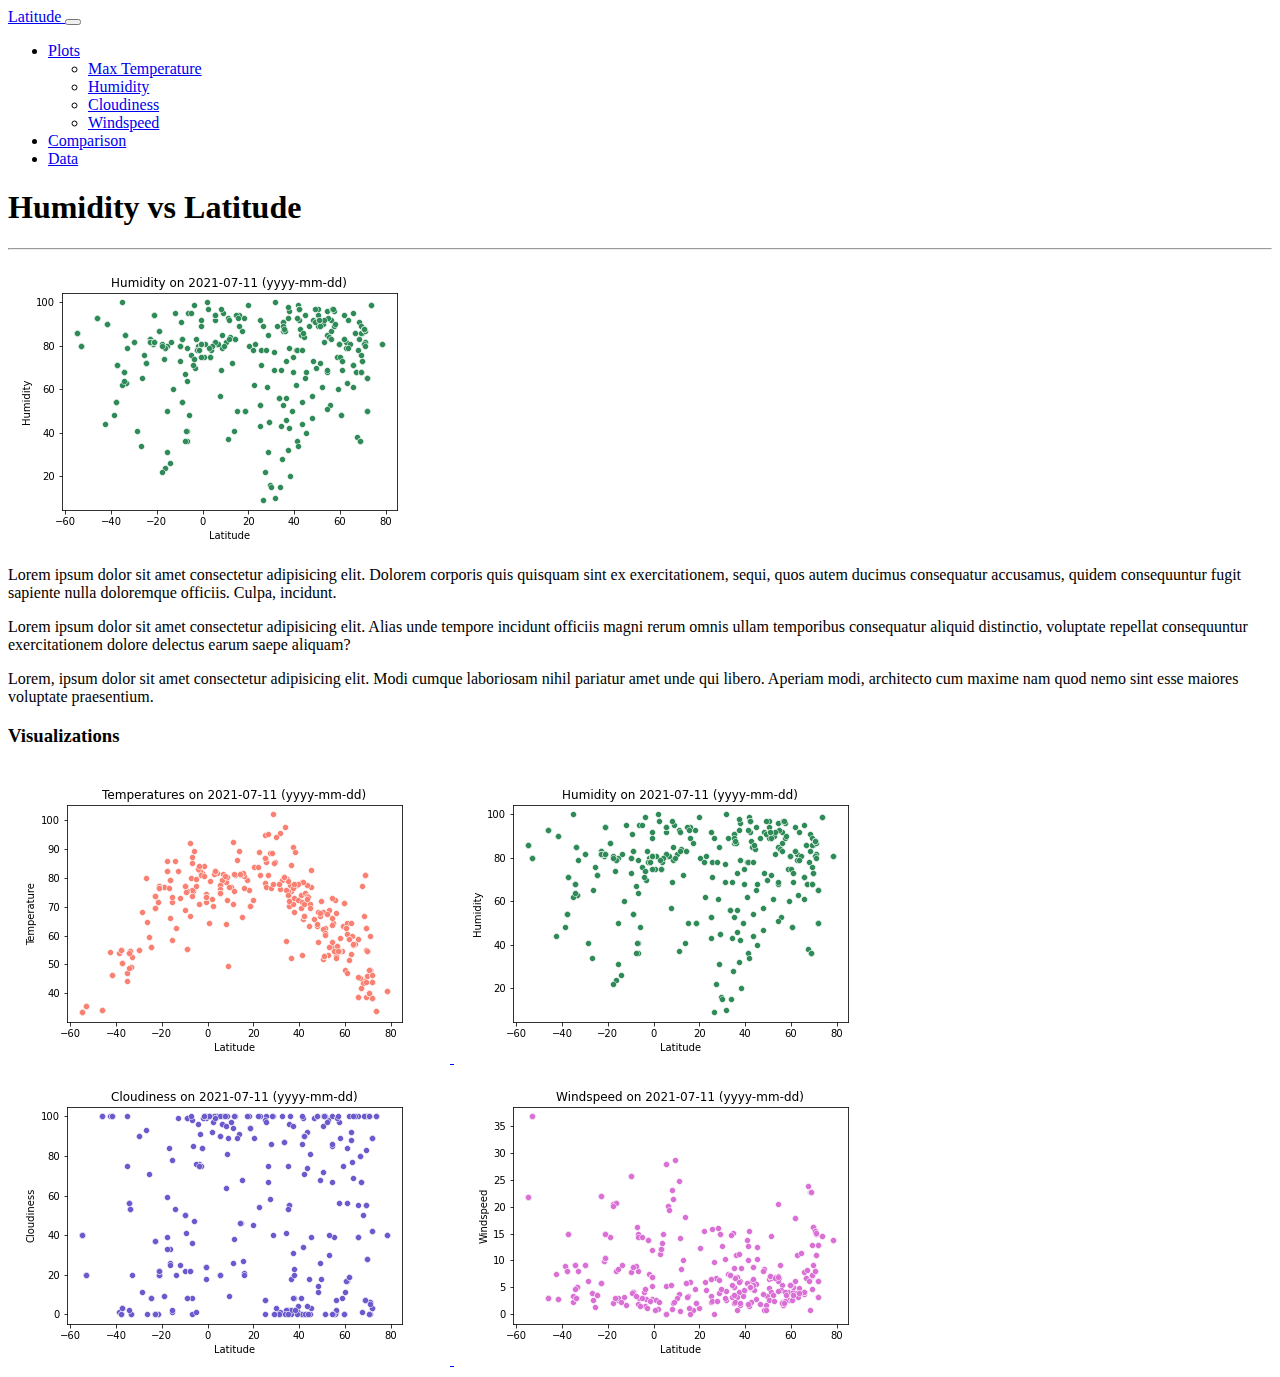
<file: WebVisualizations/humidity.html>
<!DOCTYPE html>
<html lang="en">

<head>
    <meta charset="UTF-8">
    <meta http-equiv="X-UA-Compatible" content="IE=edge">
    <meta name="viewport" content="width=device-width, initial-scale=1.0">
    <link href="https://cdn.jsdelivr.net/npm/bootstrap@5.0.2/dist/css/bootstrap.min.css" rel="stylesheet"
        integrity="sha384-EVSTQN3/azprG1Anm3QDgpJLIm9Nao0Yz1ztcQTwFspd3yD65VohhpuuCOmLASjC" crossorigin="anonymous">
    <link rel="stylesheet" href="style.css">
    <title>Latitude-Humidity</title>
</head>

<body>
    <div class="container px-4 py-2 ">
        <div class="row">
            <div class="col">
                <nav class="navbar navbar-expand-lg navbar-light bg-light">
                    <div class="container-fluid">
                        <a class="navbar-brand " href="index.html">
                            Latitude
                        </a>
                        <button class="navbar-toggler" type="button" data-bs-toggle="collapse"
                            data-bs-target="#navbarTogglerDemo02" aria-controls="navbarTogglerDemo02"
                            aria-expanded="false" aria-label="Toggle navigation">
                            <span class="navbar-toggler-icon"></span>
                        </button>
                        <div class="collapse navbar-collapse" id="navbarTogglerDemo02">
                            <ul class="navbar-nav ms-auto mb-2 mb-lg-0">
                                <li class="nav-item">
                                    <div class="dropdown">
                                        <a class="nav-link dropdown-toggle" id="dropdownMenuButton1"
                                            data-bs-toggle="dropdown" aria-expanded="false" aria-current="page"
                                            href="#">Plots</a>
                                        <ul class="dropdown-menu" aria-labelledby="dropdownMenuButton1">
                                            <li><a class="dropdown-item" href="temperature.html">Max Temperature</a>
                                            </li>
                                            <li><a class="dropdown-item" href="humidity.html">Humidity</a></li>
                                            <li><a class="dropdown-item" href="cloudiness.html">Cloudiness</a></li>
                                            <li><a class="dropdown-item" href="windspeed.html">Windspeed</a></li>
                                        </ul>
                                    </div>
                                </li>
                                <li class="nav-item">
                                    <a class="nav-link" href="comparison.html">Comparison</a>
                                </li>
                                <li class="nav-item">
                                    <a class="nav-link" href="data.html">Data</a>
                                </li>
                            </ul>
                        </div>
                    </div>
                </nav>
            </div>
        </div>
    </div>

    <!-- Content container -->
    <div class="container px-4 py-4 bg-secondary">
        <div class="row gx-3">
            <div class="col-lg-8">
                <div class="p-3 border bg-light clearfix">
                    <h1 class='text-center mt-5'>Humidity vs Latitude</h1>
                    <hr>
                    <div class='text-center mt-4 mb-3'>
                        <img src="./Resources/Humidity.png" class="img-fluid" alt="image not found">
                    </div>

                    <p class='fs-6 lead'>Lorem ipsum dolor sit amet consectetur adipisicing elit. Dolorem corporis quis
                        quisquam sint ex
                        exercitationem, sequi, quos autem ducimus consequatur accusamus, quidem consequuntur fugit
                        sapiente
                        nulla doloremque officiis. Culpa, incidunt.</p>
                    <p class='text-muted'>Lorem ipsum dolor sit amet consectetur adipisicing elit. Alias unde tempore
                        incidunt officiis
                        magni rerum omnis ullam temporibus consequatur aliquid distinctio, voluptate repellat
                        consequuntur exercitationem dolore delectus earum saepe aliquam?</p>
                    <p>Lorem, ipsum dolor sit amet consectetur adipisicing elit. Modi cumque laboriosam nihil pariatur
                        amet unde qui libero. Aperiam modi, architecto cum maxime nam quod nemo sint esse maiores
                        voluptate praesentium.</p>
                </div>
            </div>
            <div class="col-lg-4">
                <div class="p-3 border bg-light">
                    <h3>Visualizations</h3>
                    <a href="temperature.html">
                        <img src="./Resources/Temperature.png" class="img-thumbnail" alt="image not found"
                            style='max-width: 45%;height: auto;margin: 5px;'>
                    </a>
                    <img src="./Resources/Humidity.png" class="img-thumbnail" alt="image not found"
                        style='max-width: 45%;height: auto;margin: 5px;border-color: teal; border-width: 3px;'>
                    <a href="cloudiness.html">
                        <img src="./Resources/Cloudiness.png" class="img-thumbnail float-start" alt="image not found"
                            style='max-width: 45%;height: auto;margin: 5px;'>
                    </a>
                    <a href="windspeed.html">
                        <img src="./Resources/Windspeed.png" class="img-thumbnail" alt="image not found"
                            style='max-width: 45%;height: auto;margin: 5px;'>
                    </a>

                </div>
            </div>
        </div>
    </div>
    </div>







    <script src="https://cdn.jsdelivr.net/npm/bootstrap@5.0.2/dist/js/bootstrap.bundle.min.js"
        integrity="sha384-MrcW6ZMFYlzcLA8Nl+NtUVF0sA7MsXsP1UyJoMp4YLEuNSfAP+JcXn/tWtIaxVXM"
        crossorigin="anonymous"></script>
</body>

</html>
</file>
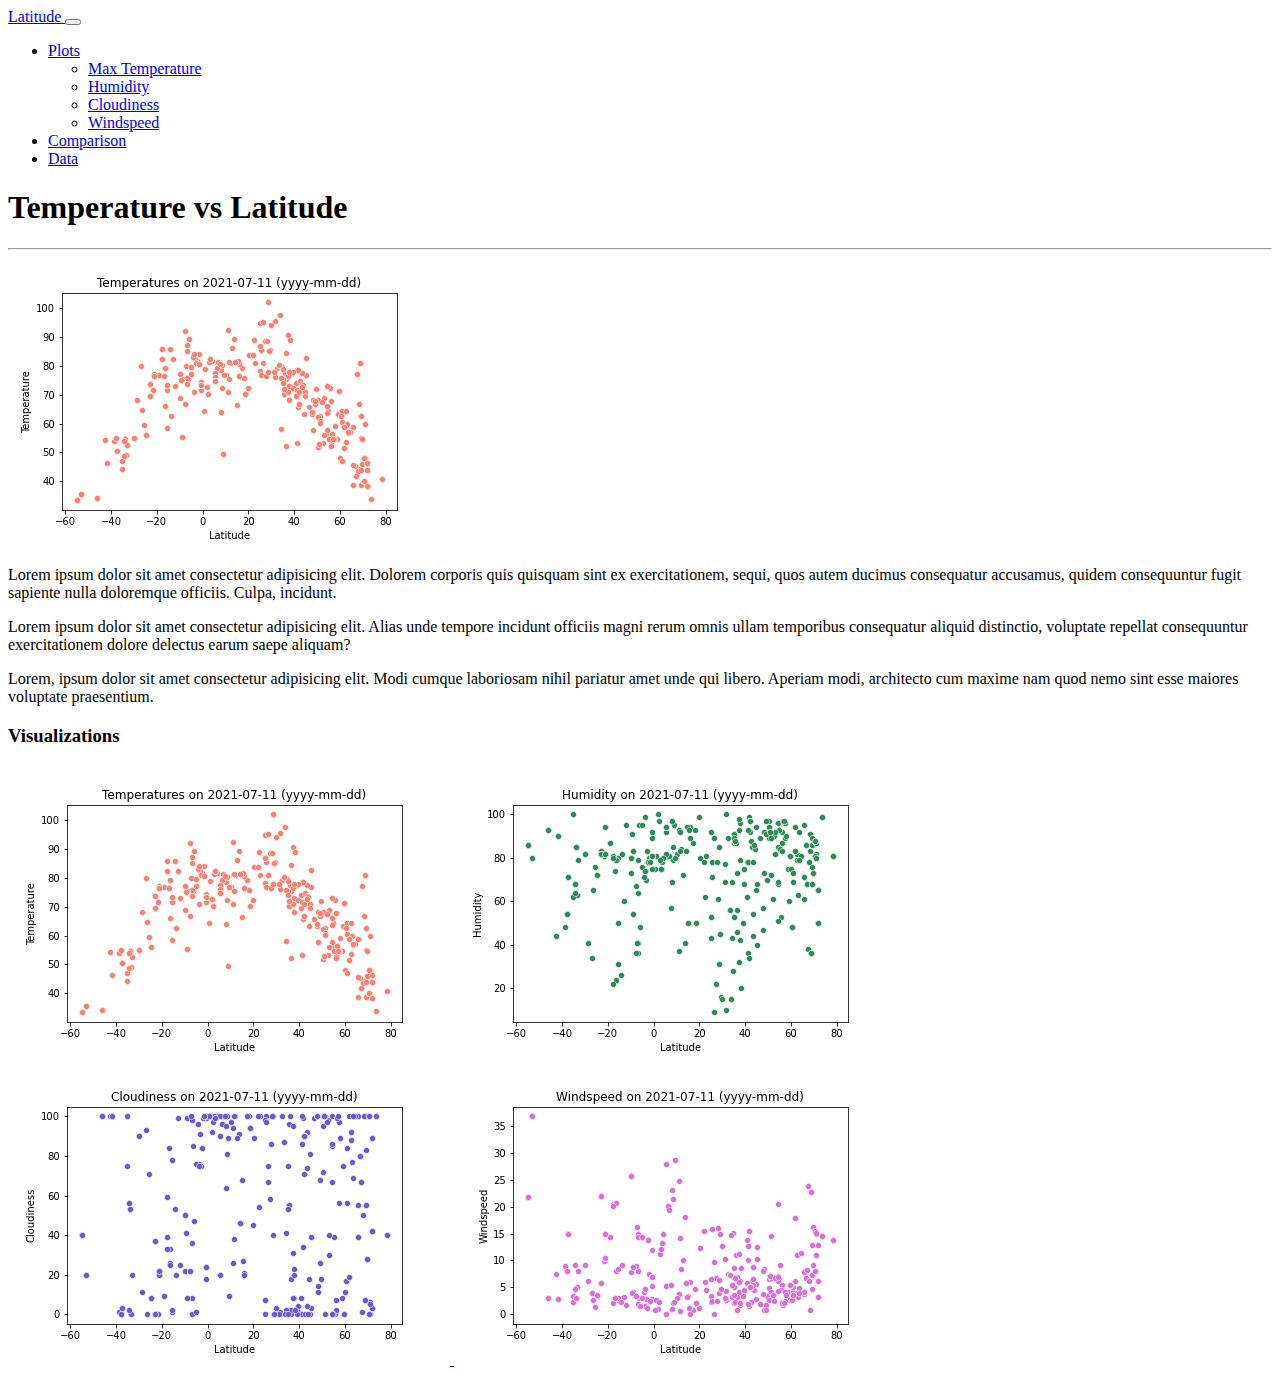
<file: WebVisualizations/temperature.html>
<!DOCTYPE html>
<html lang="en">

<head>
    <meta charset="UTF-8">
    <meta http-equiv="X-UA-Compatible" content="IE=edge">
    <meta name="viewport" content="width=device-width, initial-scale=1.0">
    <link href="https://cdn.jsdelivr.net/npm/bootstrap@5.0.2/dist/css/bootstrap.min.css" rel="stylesheet"
        integrity="sha384-EVSTQN3/azprG1Anm3QDgpJLIm9Nao0Yz1ztcQTwFspd3yD65VohhpuuCOmLASjC" crossorigin="anonymous">
    <link rel="stylesheet" href="style.css">
    <title>Latitude-Temperature</title>
</head>

<body>
    <div class="container px-4 py-2 ">
        <div class="row">
            <div class="col">
                <nav class="navbar navbar-expand-lg navbar-light bg-light">
                    <div class="container-fluid">
                        <a class="navbar-brand " href="index.html">
                            <!-- <img src="./Resources/house-door-fill.svg" alt=""> -->
                            <!-- <h3>Latitude</h3>  -->
                            Latitude
                        </a>
                        <button class="navbar-toggler" type="button" data-bs-toggle="collapse"
                            data-bs-target="#navbarTogglerDemo02" aria-controls="navbarTogglerDemo02"
                            aria-expanded="false" aria-label="Toggle navigation">
                            <span class="navbar-toggler-icon"></span>
                        </button>
                        <div class="collapse navbar-collapse" id="navbarTogglerDemo02">
                            <ul class="navbar-nav ms-auto mb-2 mb-lg-0">
                                <li class="nav-item">
                                    <div class="dropdown">
                                        <a class="nav-link dropdown-toggle" id="dropdownMenuButton1"
                                            data-bs-toggle="dropdown" aria-expanded="false" aria-current="page"
                                            href="#">Plots</a>
                                        <ul class="dropdown-menu" aria-labelledby="dropdownMenuButton1">
                                            <li><a class="dropdown-item" href="temperature.html">Max Temperature</a>
                                            </li>
                                            <li><a class="dropdown-item" href="humidity.html">Humidity</a></li>
                                            <li><a class="dropdown-item" href="#">Cloudiness</a></li>
                                            <li><a class="dropdown-item" href="windspeed.html">Windspeed</a></li>
                                        </ul>
                                    </div>
                                </li>
                                <li class="nav-item">
                                    <a class="nav-link" href="comparison.html">Comparison</a>
                                </li>
                                <li class="nav-item">
                                    <a class="nav-link" href="data.html">Data</a>
                                </li>
                            </ul>
                        </div>
                    </div>
                </nav>
            </div>
        </div>
    </div>

    <!-- Content container -->
    <div class="container px-4 py-4 bg-secondary">
        <div class="row gx-3">
            <div class="col-lg-8">
                <div class="p-3 border bg-light clearfix">
                    <h1 class='text-center mt-5'>Temperature vs Latitude</h1>
                    <hr>
                    <div class='text-center mt-4 mb-3'>
                        <img src="./Resources/Temperature.png" class="img-fluid" alt="image not found">
                    </div>

                    <p class='fs-6 lead'>Lorem ipsum dolor sit amet consectetur adipisicing elit. Dolorem corporis quis
                        quisquam sint ex
                        exercitationem, sequi, quos autem ducimus consequatur accusamus, quidem consequuntur fugit
                        sapiente
                        nulla doloremque officiis. Culpa, incidunt.</p>
                    <p class='text-muted'>Lorem ipsum dolor sit amet consectetur adipisicing elit. Alias unde tempore
                        incidunt officiis
                        magni rerum omnis ullam temporibus consequatur aliquid distinctio, voluptate repellat
                        consequuntur exercitationem dolore delectus earum saepe aliquam?</p>
                    <p>Lorem, ipsum dolor sit amet consectetur adipisicing elit. Modi cumque laboriosam nihil pariatur
                        amet unde qui libero. Aperiam modi, architecto cum maxime nam quod nemo sint esse maiores
                        voluptate praesentium.</p>
                </div>
            </div>
            <div class="col-lg-4">
                <div class="p-3 border bg-light">
                    <h3>Visualizations</h3>
                    <img src="./Resources/Temperature.png" class="img-thumbnail" alt="image not found"
                        style='max-width: 45%;height: auto;margin: 5px; border-color: teal; border-width: 3px;'>
                    <a href="humidity.html">
                        <img src="./Resources/Humidity.png" class="img-thumbnail" alt="image not found"
                            style='max-width: 45%;height: auto;margin: 5px;'>
                    </a>
                    <a href="cloudiness.html">
                        <img src="./Resources/Cloudiness.png" class="img-thumbnail float-start" alt="image not found"
                            style='max-width: 45%;height: auto;margin: 5px;'>
                    </a>
                    <a href="windspeed.html">
                        <img src="./Resources/Windspeed.png" class="img-thumbnail" alt="image not found"
                            style='max-width: 45%;height: auto;margin: 5px;'>
                    </a>

                </div>
            </div>
        </div>
    </div>
    </div>







    <script src="https://cdn.jsdelivr.net/npm/bootstrap@5.0.2/dist/js/bootstrap.bundle.min.js"
        integrity="sha384-MrcW6ZMFYlzcLA8Nl+NtUVF0sA7MsXsP1UyJoMp4YLEuNSfAP+JcXn/tWtIaxVXM"
        crossorigin="anonymous"></script>
</body>

</html>
</file>
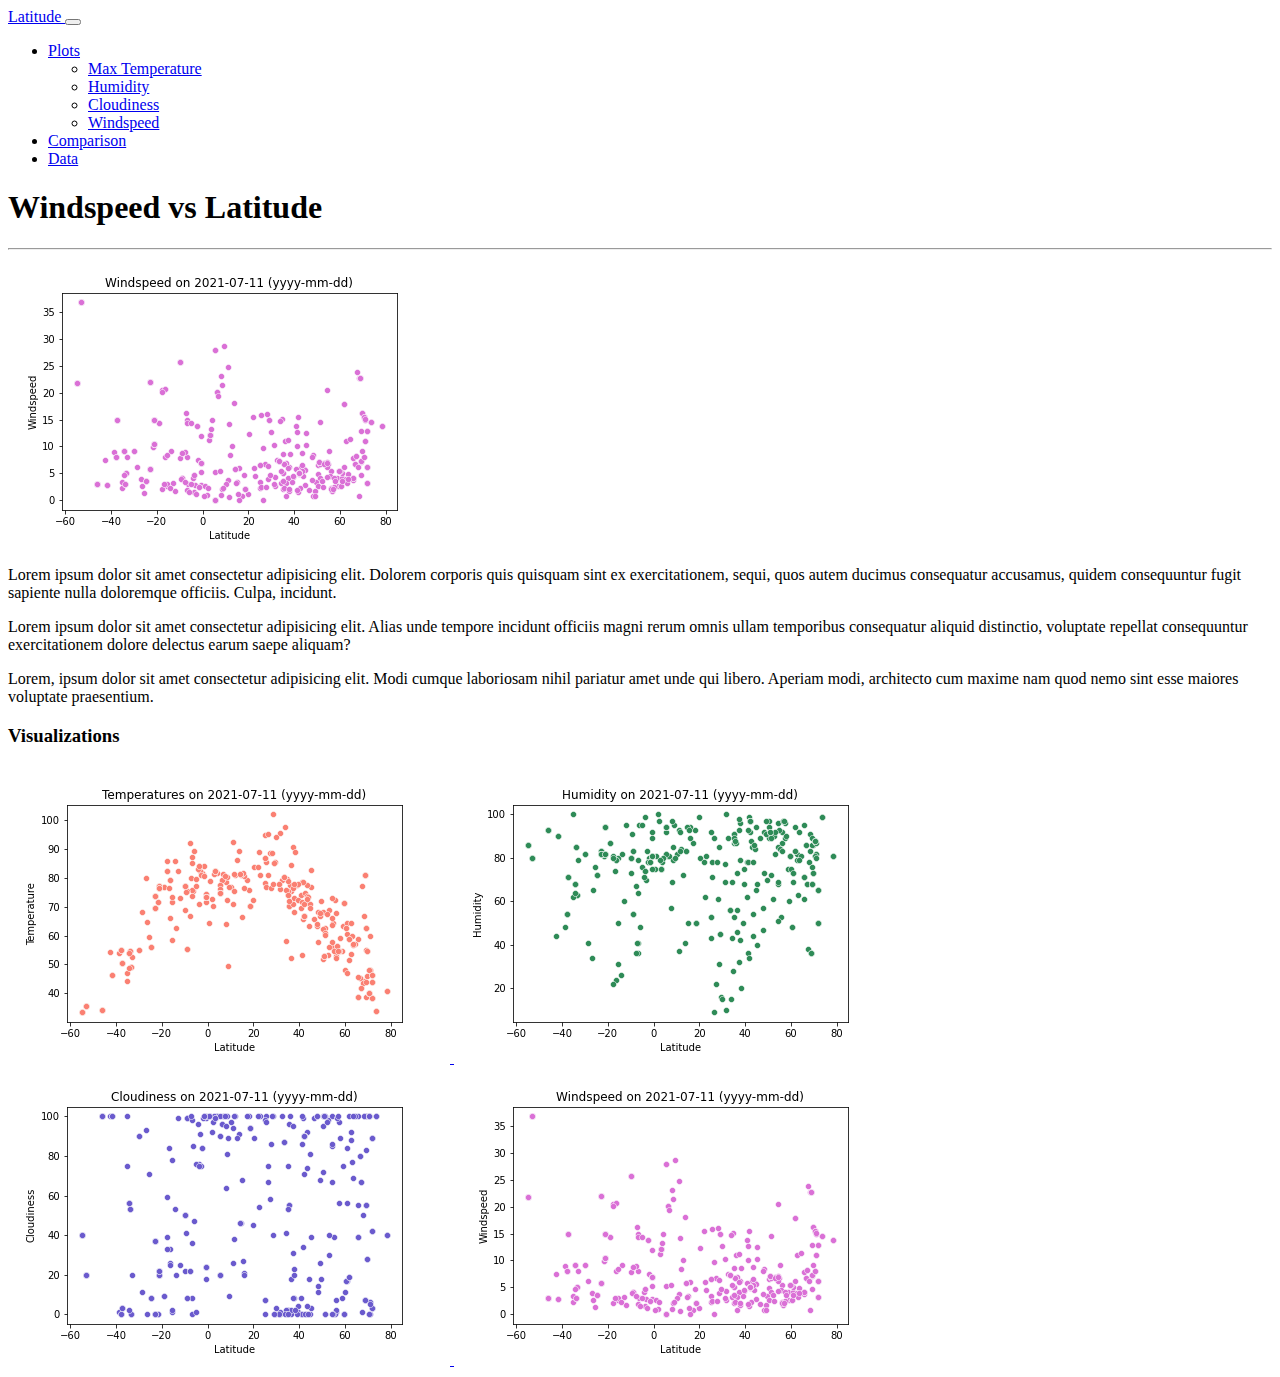
<file: WebVisualizations/windspeed.html>
<!DOCTYPE html>
<html lang="en">

<head>
    <meta charset="UTF-8">
    <meta http-equiv="X-UA-Compatible" content="IE=edge">
    <meta name="viewport" content="width=device-width, initial-scale=1.0">
    <link href="https://cdn.jsdelivr.net/npm/bootstrap@5.0.2/dist/css/bootstrap.min.css" rel="stylesheet"
        integrity="sha384-EVSTQN3/azprG1Anm3QDgpJLIm9Nao0Yz1ztcQTwFspd3yD65VohhpuuCOmLASjC" crossorigin="anonymous">
    <link rel="stylesheet" href="style.css">
    <title>Latitude-Windspeed</title>
</head>

<body>
    <div class="container px-4 py-2 ">
        <div class="row">
            <div class="col">
                <nav class="navbar navbar-expand-lg navbar-light bg-light">
                    <div class="container-fluid">
                        <a class="navbar-brand " href="index.html">
                            Latitude
                        </a>
                        <button class="navbar-toggler" type="button" data-bs-toggle="collapse"
                            data-bs-target="#navbarTogglerDemo02" aria-controls="navbarTogglerDemo02"
                            aria-expanded="false" aria-label="Toggle navigation">
                            <span class="navbar-toggler-icon"></span>
                        </button>
                        <div class="collapse navbar-collapse" id="navbarTogglerDemo02">
                            <ul class="navbar-nav ms-auto mb-2 mb-lg-0">
                                <li class="nav-item">
                                    <div class="dropdown">
                                        <a class="nav-link dropdown-toggle" id="dropdownMenuButton1"
                                            data-bs-toggle="dropdown" aria-expanded="false" aria-current="page"
                                            href="#">Plots</a>
                                        <ul class="dropdown-menu" aria-labelledby="dropdownMenuButton1">
                                            <li><a class="dropdown-item" href="temperature.html">Max Temperature</a>
                                            </li>
                                            <li><a class="dropdown-item" href="humidity.html">Humidity</a></li>
                                            <li><a class="dropdown-item" href="cloudiness.html">Cloudiness</a></li>
                                            <li><a class="dropdown-item" href="windspeed.html">Windspeed</a></li>
                                        </ul>
                                    </div>
                                </li>
                                <li class="nav-item">
                                    <a class="nav-link" href="comparison.html">Comparison</a>
                                </li>
                                <li class="nav-item">
                                    <a class="nav-link" href="#">Data</a>
                                </li>
                            </ul>
                        </div>
                    </div>
                </nav>
            </div>
        </div>
    </div>

    <!-- Content container -->
    <div class="container px-4 py-4 bg-secondary">
        <div class="row gx-3">
            <div class="col-lg-8">
                <div class="p-3 border bg-light clearfix">
                    <h1 class='text-center mt-5'>Windspeed vs Latitude</h1>
                    <hr>
                    <div class='text-center mt-4 mb-3'>
                        <img src="./Resources/Windspeed.png" class="img-fluid" alt="image not found">
                    </div>

                    <p class='fs-6 lead'>Lorem ipsum dolor sit amet consectetur adipisicing elit. Dolorem corporis quis
                        quisquam sint ex
                        exercitationem, sequi, quos autem ducimus consequatur accusamus, quidem consequuntur fugit
                        sapiente
                        nulla doloremque officiis. Culpa, incidunt.</p>
                    <p class='text-muted'>Lorem ipsum dolor sit amet consectetur adipisicing elit. Alias unde tempore
                        incidunt officiis
                        magni rerum omnis ullam temporibus consequatur aliquid distinctio, voluptate repellat
                        consequuntur exercitationem dolore delectus earum saepe aliquam?</p>
                    <p>Lorem, ipsum dolor sit amet consectetur adipisicing elit. Modi cumque laboriosam nihil pariatur
                        amet unde qui libero. Aperiam modi, architecto cum maxime nam quod nemo sint esse maiores
                        voluptate praesentium.</p>
                </div>
            </div>
            <div class="col-lg-4">
                <div class="p-3 border bg-light">
                    <h3>Visualizations</h3>
                    <a href="temperature.html">
                        <img src="./Resources/Temperature.png" class="img-thumbnail" alt="image not found"
                            style='max-width: 45%;height: auto;margin: 5px;'>
                    </a>
                    <a href="humidity.html">
                        <img src="./Resources/Humidity.png" class="img-thumbnail" alt="image not found"
                            style='max-width: 45%;height: auto;margin: 5px;'>
                    </a>
                    <a href="cloudiness.html">
                        <img src="./Resources/Cloudiness.png" class="img-thumbnail float-start" alt="image not found"
                            style='max-width: 45%;height: auto;margin: 5px;'>
                    </a>
                    <img src="./Resources/Windspeed.png" class="img-thumbnail " alt="image not found"
                        style='max-width: 45%;height: auto;margin: 5px;border-color: teal; border-width: 3px;'>


                </div>
            </div>
        </div>
    </div>
    </div>







    <script src="https://cdn.jsdelivr.net/npm/bootstrap@5.0.2/dist/js/bootstrap.bundle.min.js"
        integrity="sha384-MrcW6ZMFYlzcLA8Nl+NtUVF0sA7MsXsP1UyJoMp4YLEuNSfAP+JcXn/tWtIaxVXM"
        crossorigin="anonymous"></script>
</body>

</html>
</file>
<file: style.css>
@media (max-width:990.8px){
    .navbar-light.bg-light{
        background-color: rgb(2, 177, 119) !important;

    }
    .badge.bg-secondary{
        background-color: rgb(2, 177, 119) !important;  
    }
}
/* @media (max-width: 600px) {
    .navbar-dark.bg-dark{
       background-color: #ddd !important;
     }
   } */
</file>
<file: WebVisualizations/style.css>
@media (max-width:990.8px){
    .navbar-light.bg-light{
        background-color: rgb(2, 177, 119) !important;
    }
}
</file>
